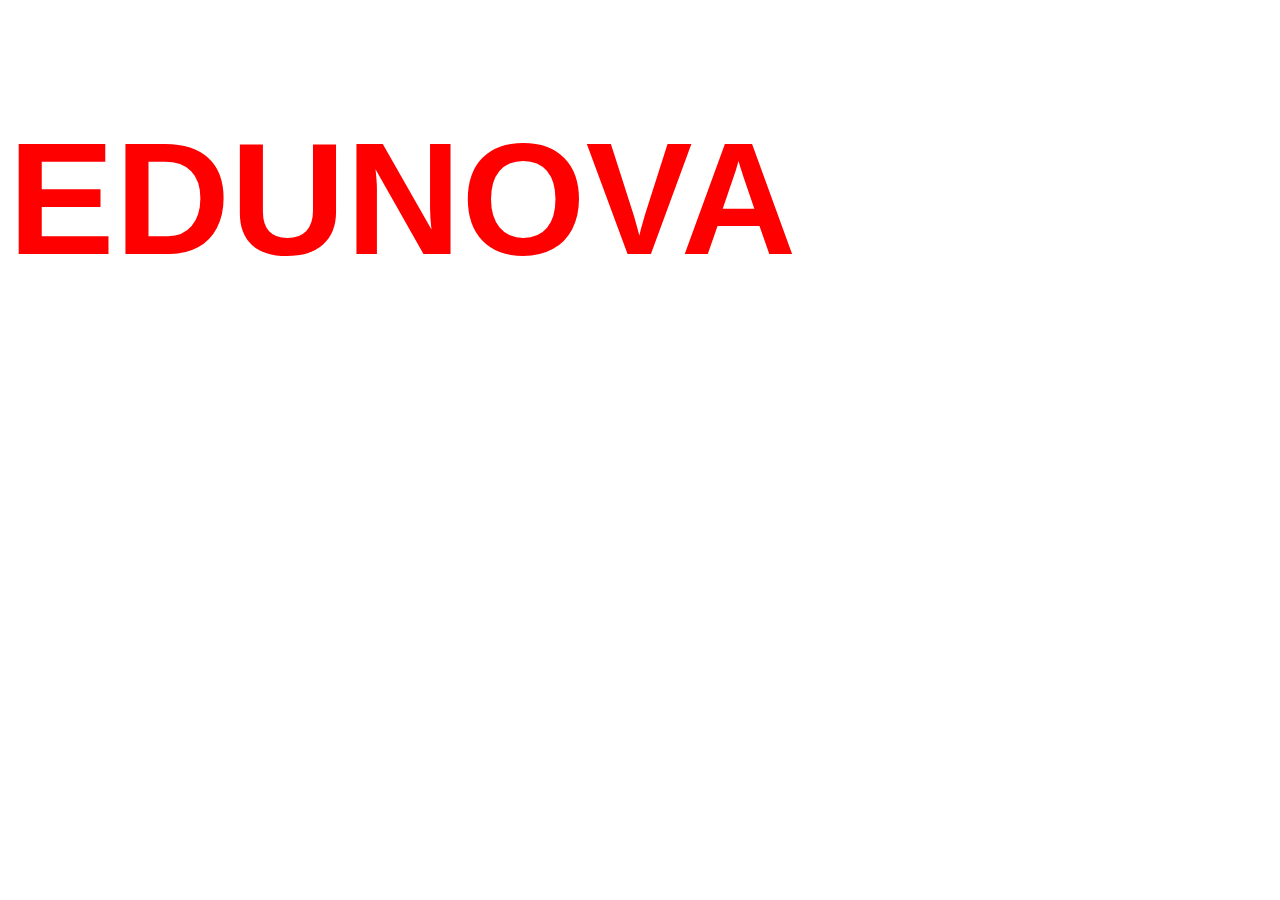
<file: Edunovapp26/www/edunova1.hr/index.html>
<!DOCTYPE html>
<html lang="en">
<head>
    <meta charset="UTF-8">
    <meta http-equiv="X-UA-Compatible" content="IE=edge">
    <meta name="viewport" content="width=device-width, initial-scale=1.0">
    <title>EDUNOVA</title>
    <link rel="stylesheet" href="stil.css">
</head>
<body>
<h1>
EDUNOVA
</h1>
</body>
</html>
</file>
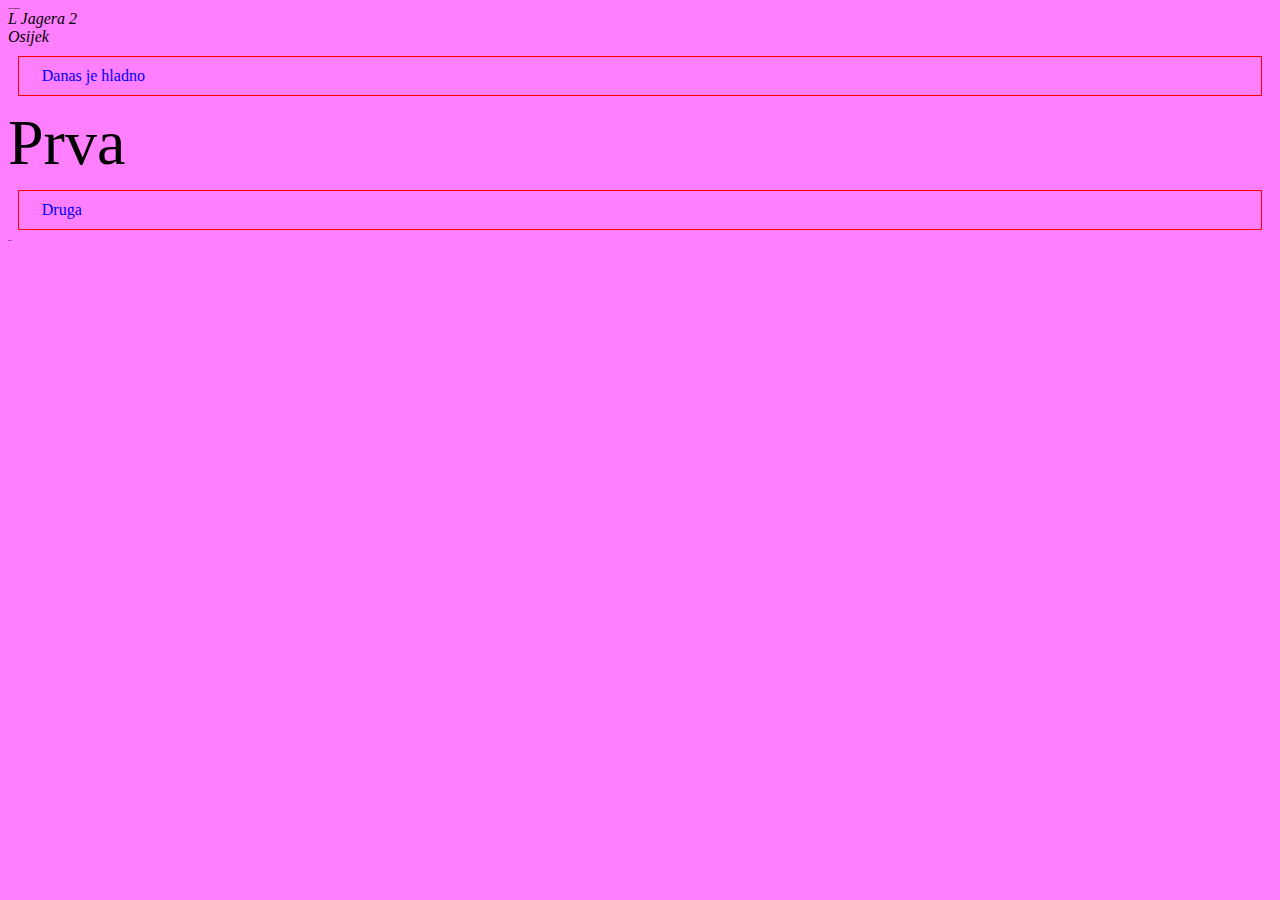
<file: Edunovapp26/www/vhost.hr/index.html>
<!DOCTYPE html>
<html lang="en">
<head>
    <meta charset="UTF-8">
    <meta http-equiv="X-UA-Compatible" content="IE=edge">
    <meta name="viewport" content="width=device-width, initial-scale=1.0">
    <title>Document</title>
    <link rel="stylesheet" href="stil.css">

    <!-- 2. mjesto: style element -->
    <style>

        body{
            background-color: #ff00ff;
        }

    </style>

</head>
<!-- 3. mjesto: style atribut (inline css) -->
<body style="background-color: rgba(255,0,255,0.5);">
    <h1>
        Osijek


        Edunova
    </h1>

    <address>
        L Jagera 2 <br>
        Osijek
    </address>

    <p class="plava">Danas je hladno</p>

    <div>
        <div id="veliko">
            Prva
        </div>
        <div class="plava">
            Druga
        </div>
    </div>

    <h1>Kraj</h1>

</body>
</html>
</file>
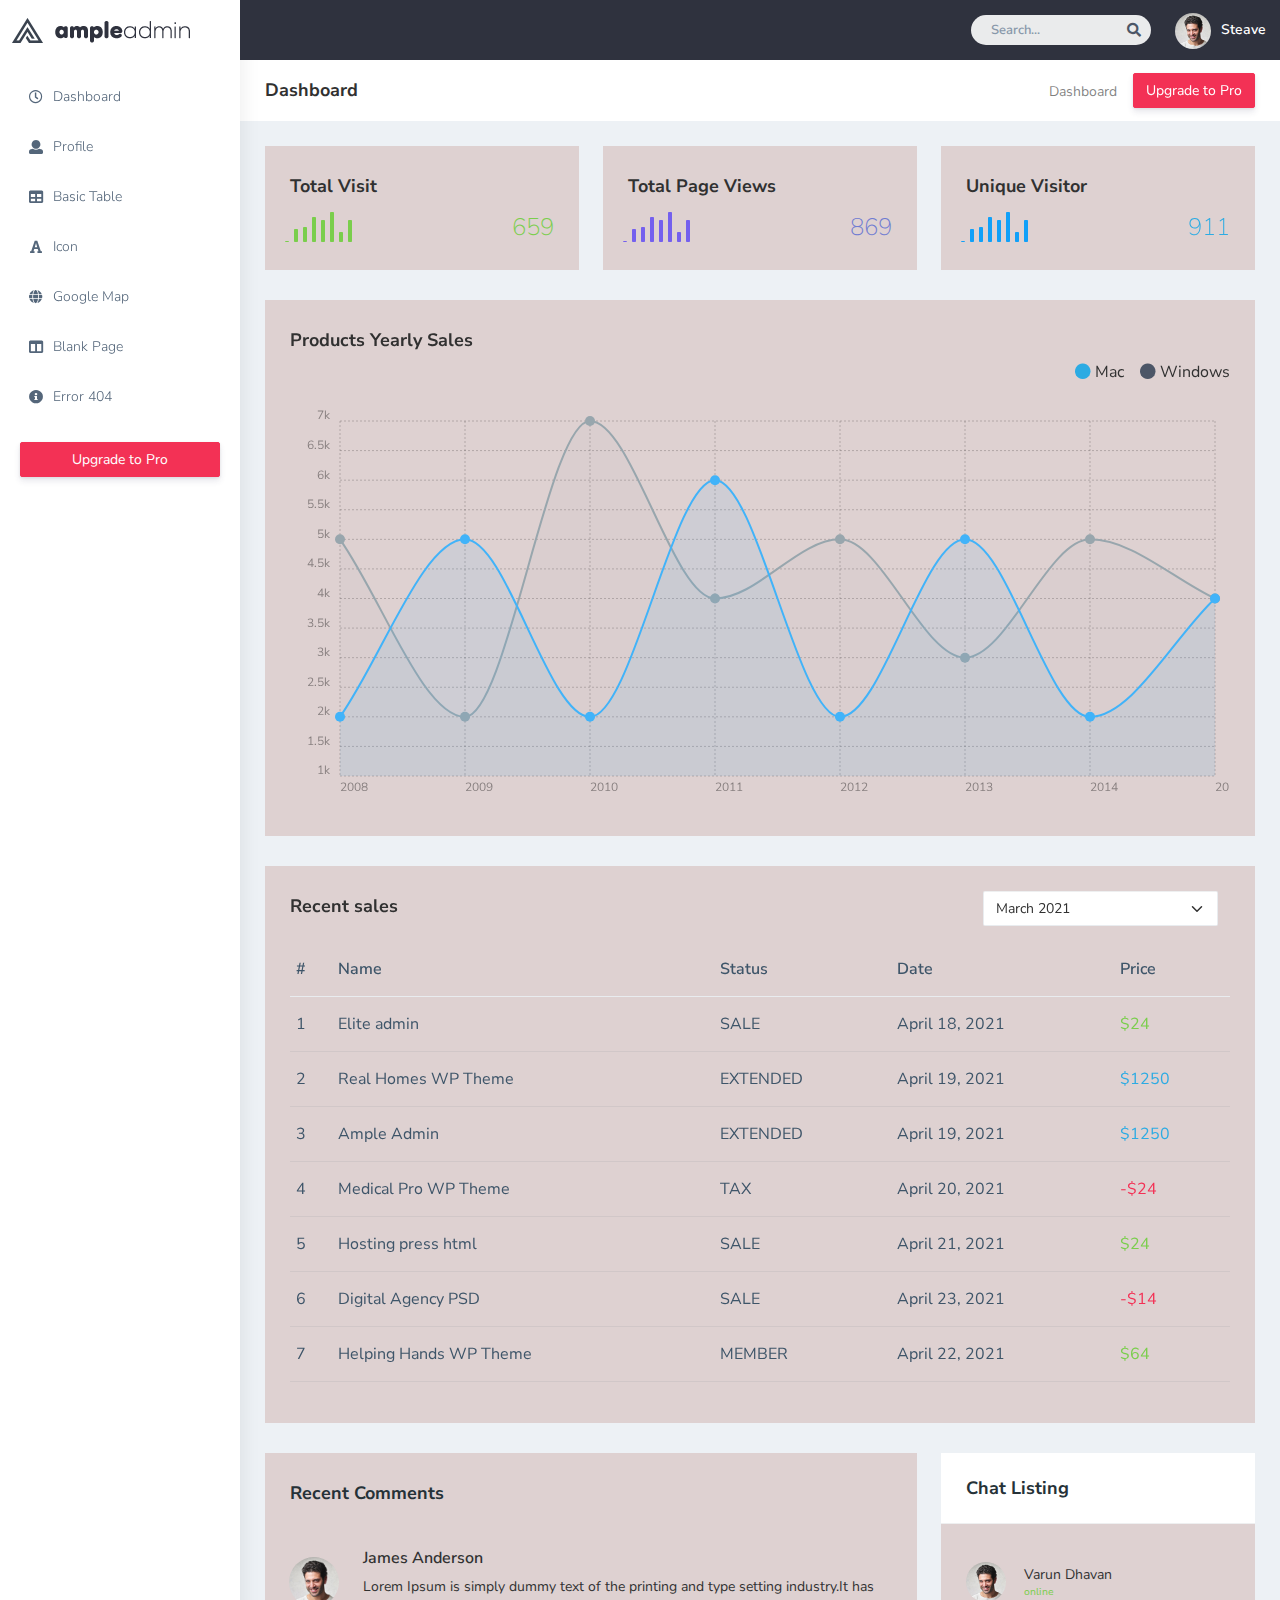
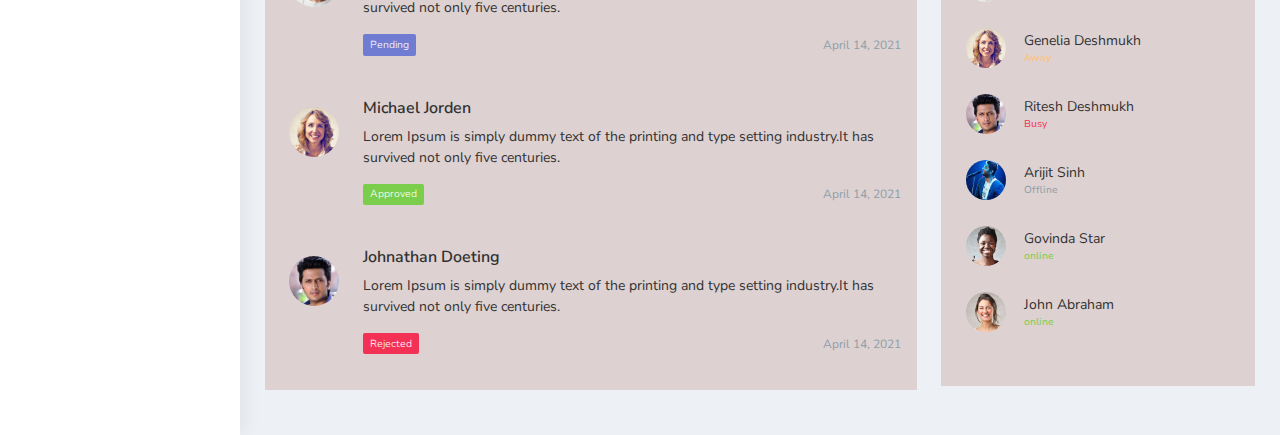
<file: Edunovapp26/www/vhost.hr/ample/index.html>
<!DOCTYPE html>
<html dir="ltr" lang="en">

<head>
    <meta charset="utf-8">
    <meta http-equiv="X-UA-Compatible" content="IE=edge">
    <!-- Tell the browser to be responsive to screen width -->
    <meta name="viewport" content="width=device-width, initial-scale=1">
    <meta name="keywords"
        content="wrappixel, admin dashboard, html css dashboard, web dashboard, bootstrap 5 admin, bootstrap 5, css3 dashboard, bootstrap 5 dashboard, Ample lite admin bootstrap 5 dashboard, frontend, responsive bootstrap 5 admin template, Ample admin lite dashboard bootstrap 5 dashboard template">
    <meta name="description"
        content="Ample Admin Lite is powerful and clean admin dashboard template, inpired from Bootstrap Framework">
    <meta name="robots" content="noindex,nofollow">
    <title>Ample Admin Lite Template by WrapPixel</title>
    <link rel="canonical" href="https://www.wrappixel.com/templates/ample-admin-lite/" />
    <!-- Favicon icon -->
    <link rel="icon" type="image/png" sizes="16x16" href="plugins/images/favicon.png">
    <!-- Custom CSS -->
    <link href="plugins/bower_components/chartist/dist/chartist.min.css" rel="stylesheet">
    <link rel="stylesheet" href="plugins/bower_components/chartist-plugin-tooltips/dist/chartist-plugin-tooltip.css">
    <!-- Custom CSS -->
    <link href="css/style.min.css" rel="stylesheet">
    <link href="css/app.css" rel="stylesheet">
</head>

<body>
    <!-- ============================================================== -->
    <!-- Preloader - style you can find in spinners.css -->
    <!-- ============================================================== -->
    <div class="preloader">
        <div class="lds-ripple">
            <div class="lds-pos"></div>
            <div class="lds-pos"></div>
        </div>
    </div>
    <!-- ============================================================== -->
    <!-- Main wrapper - style you can find in pages.scss -->
    <!-- ============================================================== -->
    <div id="main-wrapper" data-layout="vertical" data-navbarbg="skin5" data-sidebartype="full"
        data-sidebar-position="absolute" data-header-position="absolute" data-boxed-layout="full">
        <!-- ============================================================== -->
        <!-- Topbar header - style you can find in pages.scss -->
        <!-- ============================================================== -->
        <header class="topbar" data-navbarbg="skin5">
            <nav class="navbar top-navbar navbar-expand-md navbar-dark">
                <div class="navbar-header" data-logobg="skin6">
                    <!-- ============================================================== -->
                    <!-- Logo -->
                    <!-- ============================================================== -->
                    <a class="navbar-brand" href="dashboard.html">
                        <!-- Logo icon -->
                        <b class="logo-icon">
                            <!-- Dark Logo icon -->
                            <img src="plugins/images/logo-icon.png" alt="homepage" />
                        </b>
                        <!--End Logo icon -->
                        <!-- Logo text -->
                        <span class="logo-text">
                            <!-- dark Logo text -->
                            <img src="plugins/images/logo-text.png" alt="homepage" />
                        </span>
                    </a>
                    <!-- ============================================================== -->
                    <!-- End Logo -->
                    <!-- ============================================================== -->
                    <!-- ============================================================== -->
                    <!-- toggle and nav items -->
                    <!-- ============================================================== -->
                    <a class="nav-toggler waves-effect waves-light text-dark d-block d-md-none"
                        href="javascript:void(0)"><i class="ti-menu ti-close"></i></a>
                </div>
                <!-- ============================================================== -->
                <!-- End Logo -->
                <!-- ============================================================== -->
                <div class="navbar-collapse collapse" id="navbarSupportedContent" data-navbarbg="skin5">
                   
                    <!-- ============================================================== -->
                    <!-- Right side toggle and nav items -->
                    <!-- ============================================================== -->
                    <ul class="navbar-nav ms-auto d-flex align-items-center">

                        <!-- ============================================================== -->
                        <!-- Search -->
                        <!-- ============================================================== -->
                        <li class=" in">
                            <form role="search" class="app-search d-none d-md-block me-3">
                                <input type="text" placeholder="Search..." class="form-control mt-0">
                                <a href="" class="active">
                                    <i class="fa fa-search"></i>
                                </a>
                            </form>
                        </li>
                        <!-- ============================================================== -->
                        <!-- User profile and search -->
                        <!-- ============================================================== -->
                        <li>
                            <a class="profile-pic" href="#">
                                <img src="plugins/images/users/varun.jpg" alt="user-img" width="36"
                                    class="img-circle"><span class="text-white font-medium">Steave</span></a>
                        </li>
                        <!-- ============================================================== -->
                        <!-- User profile and search -->
                        <!-- ============================================================== -->
                    </ul>
                </div>
            </nav>
        </header>
        <!-- ============================================================== -->
        <!-- End Topbar header -->
        <!-- ============================================================== -->
        <!-- ============================================================== -->
        <!-- Left Sidebar - style you can find in sidebar.scss  -->
        <!-- ============================================================== -->
        <aside class="left-sidebar" data-sidebarbg="skin6">
            <!-- Sidebar scroll-->
            <div class="scroll-sidebar">
                <!-- Sidebar navigation-->
                <nav class="sidebar-nav">
                    <ul id="sidebarnav">
                        <!-- User Profile-->
                        <li class="sidebar-item pt-2">
                            <a class="sidebar-link waves-effect waves-dark sidebar-link" href="dashboard.html"
                                aria-expanded="false">
                                <i class="far fa-clock" aria-hidden="true"></i>
                                <span class="hide-menu">Dashboard</span>
                            </a>
                        </li>
                        <li class="sidebar-item">
                            <a class="sidebar-link waves-effect waves-dark sidebar-link" href="profile.html"
                                aria-expanded="false">
                                <i class="fa fa-user" aria-hidden="true"></i>
                                <span class="hide-menu">Profile</span>
                            </a>
                        </li>
                        <li class="sidebar-item">
                            <a class="sidebar-link waves-effect waves-dark sidebar-link" href="basic-table.html"
                                aria-expanded="false">
                                <i class="fa fa-table" aria-hidden="true"></i>
                                <span class="hide-menu">Basic Table</span>
                            </a>
                        </li>
                        <li class="sidebar-item">
                            <a class="sidebar-link waves-effect waves-dark sidebar-link" href="fontawesome.html"
                                aria-expanded="false">
                                <i class="fa fa-font" aria-hidden="true"></i>
                                <span class="hide-menu">Icon</span>
                            </a>
                        </li>
                        <li class="sidebar-item">
                            <a class="sidebar-link waves-effect waves-dark sidebar-link" href="map-google.html"
                                aria-expanded="false">
                                <i class="fa fa-globe" aria-hidden="true"></i>
                                <span class="hide-menu">Google Map</span>
                            </a>
                        </li>
                        <li class="sidebar-item">
                            <a class="sidebar-link waves-effect waves-dark sidebar-link" href="blank.html"
                                aria-expanded="false">
                                <i class="fa fa-columns" aria-hidden="true"></i>
                                <span class="hide-menu">Blank Page</span>
                            </a>
                        </li>
                        <li class="sidebar-item">
                            <a class="sidebar-link waves-effect waves-dark sidebar-link" href="404.html"
                                aria-expanded="false">
                                <i class="fa fa-info-circle" aria-hidden="true"></i>
                                <span class="hide-menu">Error 404</span>
                            </a>
                        </li>
                        <li class="text-center p-20 upgrade-btn">
                            <a href="https://www.wrappixel.com/templates/ampleadmin/"
                                class="btn d-grid btn-danger text-white" target="_blank">
                                Upgrade to Pro</a>
                        </li>
                    </ul>

                </nav>
                <!-- End Sidebar navigation -->
            </div>
            <!-- End Sidebar scroll-->
        </aside>
        <!-- ============================================================== -->
        <!-- End Left Sidebar - style you can find in sidebar.scss  -->
        <!-- ============================================================== -->
        <!-- ============================================================== -->
        <!-- Page wrapper  -->
        <!-- ============================================================== -->
        <div class="page-wrapper">
            <!-- ============================================================== -->
            <!-- Bread crumb and right sidebar toggle -->
            <!-- ============================================================== -->
            <div class="page-breadcrumb bg-white">
                <div class="row align-items-center">
                    <div class="col-lg-3 col-md-4 col-sm-4 col-xs-12">
                        <h4 class="page-title">Dashboard</h4>
                    </div>
                    <div class="col-lg-9 col-sm-8 col-md-8 col-xs-12">
                        <div class="d-md-flex">
                            <ol class="breadcrumb ms-auto">
                                <li><a href="#" class="fw-normal">Dashboard</a></li>
                            </ol>
                            <a href="https://www.wrappixel.com/templates/ampleadmin/" target="_blank"
                                class="btn btn-danger  d-none d-md-block pull-right ms-3 hidden-xs hidden-sm waves-effect waves-light text-white">Upgrade
                                to Pro</a>
                        </div>
                    </div>
                </div>
                <!-- /.col-lg-12 -->
            </div>
            <!-- ============================================================== -->
            <!-- End Bread crumb and right sidebar toggle -->
            <!-- ============================================================== -->
            <!-- ============================================================== -->
            <!-- Container fluid  -->
            <!-- ============================================================== -->
            <div class="container-fluid">
                <!-- ============================================================== -->
                <!-- Three charts -->
                <!-- ============================================================== -->
                <div class="row justify-content-center">
                    <div class="col-lg-4 col-md-12">
                        <div class="white-box analytics-info">
                            <h3 class="box-title">Total Visit</h3>
                            <ul class="list-inline two-part d-flex align-items-center mb-0">
                                <li>
                                    <div id="sparklinedash"><canvas width="67" height="30"
                                            style="display: inline-block; width: 67px; height: 30px; vertical-align: top;"></canvas>
                                    </div>
                                </li>
                                <li class="ms-auto"><span class="counter text-success">659</span></li>
                            </ul>
                        </div>
                    </div>
                    <div class="col-lg-4 col-md-12">
                        <div class="white-box analytics-info">
                            <h3 class="box-title">Total Page Views</h3>
                            <ul class="list-inline two-part d-flex align-items-center mb-0">
                                <li>
                                    <div id="sparklinedash2"><canvas width="67" height="30"
                                            style="display: inline-block; width: 67px; height: 30px; vertical-align: top;"></canvas>
                                    </div>
                                </li>
                                <li class="ms-auto"><span class="counter text-purple">869</span></li>
                            </ul>
                        </div>
                    </div>
                    <div class="col-lg-4 col-md-12">
                        <div class="white-box analytics-info">
                            <h3 class="box-title">Unique Visitor</h3>
                            <ul class="list-inline two-part d-flex align-items-center mb-0">
                                <li>
                                    <div id="sparklinedash3"><canvas width="67" height="30"
                                            style="display: inline-block; width: 67px; height: 30px; vertical-align: top;"></canvas>
                                    </div>
                                </li>
                                <li class="ms-auto"><span class="counter text-info">911</span>
                                </li>
                            </ul>
                        </div>
                    </div>
                </div>
                <!-- ============================================================== -->
                <!-- PRODUCTS YEARLY SALES -->
                <!-- ============================================================== -->
                <div class="row">
                    <div class="col-md-12 col-lg-12 col-sm-12 col-xs-12">
                        <div class="white-box">
                            <h3 class="box-title">Products Yearly Sales</h3>
                            <div class="d-md-flex">
                                <ul class="list-inline d-flex ms-auto">
                                    <li class="ps-3">
                                        <h5><i class="fa fa-circle me-1 text-info"></i>Mac</h5>
                                    </li>
                                    <li class="ps-3">
                                        <h5><i class="fa fa-circle me-1 text-inverse"></i>Windows</h5>
                                    </li>
                                </ul>
                            </div>
                            <div id="ct-visits" style="height: 405px;">
                                <div class="chartist-tooltip" style="top: -17px; left: -12px;"><span
                                        class="chartist-tooltip-value">6</span>
                                </div>
                            </div>
                        </div>
                    </div>
                </div>
                <!-- ============================================================== -->
                <!-- RECENT SALES -->
                <!-- ============================================================== -->
                <div class="row">
                    <div class="col-md-12 col-lg-12 col-sm-12">
                        <div class="white-box">
                            <div class="d-md-flex mb-3">
                                <h3 class="box-title mb-0">Recent sales</h3>
                                <div class="col-md-3 col-sm-4 col-xs-6 ms-auto">
                                    <select class="form-select shadow-none row border-top">
                                        <option>March 2021</option>
                                        <option>April 2021</option>
                                        <option>May 2021</option>
                                        <option>June 2021</option>
                                        <option>July 2021</option>
                                    </select>
                                </div>
                            </div>
                            <div class="table-responsive">
                                <table class="table no-wrap">
                                    <thead>
                                        <tr>
                                            <th class="border-top-0">#</th>
                                            <th class="border-top-0">Name</th>
                                            <th class="border-top-0">Status</th>
                                            <th class="border-top-0">Date</th>
                                            <th class="border-top-0">Price</th>
                                        </tr>
                                    </thead>
                                    <tbody>
                                        <tr>
                                            <td>1</td>
                                            <td class="txt-oflo">Elite admin</td>
                                            <td>SALE</td>
                                            <td class="txt-oflo">April 18, 2021</td>
                                            <td><span class="text-success">$24</span></td>
                                        </tr>
                                        <tr>
                                            <td>2</td>
                                            <td class="txt-oflo">Real Homes WP Theme</td>
                                            <td>EXTENDED</td>
                                            <td class="txt-oflo">April 19, 2021</td>
                                            <td><span class="text-info">$1250</span></td>
                                        </tr>
                                        <tr>
                                            <td>3</td>
                                            <td class="txt-oflo">Ample Admin</td>
                                            <td>EXTENDED</td>
                                            <td class="txt-oflo">April 19, 2021</td>
                                            <td><span class="text-info">$1250</span></td>
                                        </tr>
                                        <tr>
                                            <td>4</td>
                                            <td class="txt-oflo">Medical Pro WP Theme</td>
                                            <td>TAX</td>
                                            <td class="txt-oflo">April 20, 2021</td>
                                            <td><span class="text-danger">-$24</span></td>
                                        </tr>
                                        <tr>
                                            <td>5</td>
                                            <td class="txt-oflo">Hosting press html</td>
                                            <td>SALE</td>
                                            <td class="txt-oflo">April 21, 2021</td>
                                            <td><span class="text-success">$24</span></td>
                                        </tr>
                                        <tr>
                                            <td>6</td>
                                            <td class="txt-oflo">Digital Agency PSD</td>
                                            <td>SALE</td>
                                            <td class="txt-oflo">April 23, 2021</td>
                                            <td><span class="text-danger">-$14</span></td>
                                        </tr>
                                        <tr>
                                            <td>7</td>
                                            <td class="txt-oflo">Helping Hands WP Theme</td>
                                            <td>MEMBER</td>
                                            <td class="txt-oflo">April 22, 2021</td>
                                            <td><span class="text-success">$64</span></td>
                                        </tr>
                                    </tbody>
                                </table>
                            </div>
                        </div>
                    </div>
                </div>
                <!-- ============================================================== -->
                <!-- Recent Comments -->
                <!-- ============================================================== -->
                <div class="row">
                    <!-- .col -->
                    <div class="col-md-12 col-lg-8 col-sm-12">
                        <div class="card white-box p-0">
                            <div class="card-body">
                                <h3 class="box-title mb-0">Recent Comments</h3>
                            </div>
                            <div class="comment-widgets">
                                <!-- Comment Row -->
                                <div class="d-flex flex-row comment-row p-3 mt-0">
                                    <div class="p-2"><img src="plugins/images/users/varun.jpg" alt="user" width="50" class="rounded-circle"></div>
                                    <div class="comment-text ps-2 ps-md-3 w-100">
                                        <h5 class="font-medium">James Anderson</h5>
                                        <span class="mb-3 d-block">Lorem Ipsum is simply dummy text of the printing and type setting industry.It has survived not only five centuries. </span>
                                        <div class="comment-footer d-md-flex align-items-center">
                                             <span class="badge bg-primary rounded">Pending</span>
                                             
                                            <div class="text-muted fs-2 ms-auto mt-2 mt-md-0">April 14, 2021</div>
                                        </div>
                                    </div>
                                </div>
                                <!-- Comment Row -->
                                <div class="d-flex flex-row comment-row p-3">
                                    <div class="p-2"><img src="plugins/images/users/genu.jpg" alt="user" width="50" class="rounded-circle"></div>
                                    <div class="comment-text ps-2 ps-md-3 active w-100">
                                        <h5 class="font-medium">Michael Jorden</h5>
                                        <span class="mb-3 d-block">Lorem Ipsum is simply dummy text of the printing and type setting industry.It has survived not only five centuries. </span>
                                        <div class="comment-footer d-md-flex align-items-center">

                                            <span class="badge bg-success rounded">Approved</span>
                                            
                                            <div class="text-muted fs-2 ms-auto mt-2 mt-md-0">April 14, 2021</div>
                                        </div>
                                    </div>
                                </div>
                                <!-- Comment Row -->
                                <div class="d-flex flex-row comment-row p-3">
                                    <div class="p-2"><img src="plugins/images/users/ritesh.jpg" alt="user" width="50" class="rounded-circle"></div>
                                    <div class="comment-text ps-2 ps-md-3 w-100">
                                        <h5 class="font-medium">Johnathan Doeting</h5>
                                        <span class="mb-3 d-block">Lorem Ipsum is simply dummy text of the printing and type setting industry.It has survived not only five centuries. </span>
                                        <div class="comment-footer d-md-flex align-items-center">

                                            <span class="badge rounded bg-danger">Rejected</span>
                                            
                                            <div class="text-muted fs-2 ms-auto mt-2 mt-md-0">April 14, 2021</div>
                                        </div>
                                    </div>
                                </div>
                            </div>
                        </div>
                    </div>
                    <div class="col-lg-4 col-md-12 col-sm-12">
                        <div class="card white-box p-0">
                            <div class="card-heading">
                                <h3 class="box-title mb-0">Chat Listing</h3>
                            </div>
                            <div class="card-body">
                                <ul class="chatonline">
                                    <li>
                                        <div class="call-chat">
                                            <button class="btn btn-success text-white btn-circle btn" type="button">
                                                <i class="fas fa-phone"></i>
                                            </button>
                                            <button class="btn btn-info btn-circle btn" type="button">
                                                <i class="far fa-comments text-white"></i>
                                            </button>
                                        </div>
                                        <a href="javascript:void(0)" class="d-flex align-items-center"><img
                                                src="plugins/images/users/varun.jpg" alt="user-img" class="img-circle">
                                            <div class="ms-2">
                                                <span class="text-dark">Varun Dhavan <small
                                                        class="d-block text-success d-block">online</small></span>
                                            </div>
                                        </a>
                                    </li>
                                    <li>
                                        <div class="call-chat">
                                            <button class="btn btn-success text-white btn-circle btn" type="button">
                                                <i class="fas fa-phone"></i>
                                            </button>
                                            <button class="btn btn-info btn-circle btn" type="button">
                                                <i class="far fa-comments text-white"></i>
                                            </button>
                                        </div>
                                        <a href="javascript:void(0)" class="d-flex align-items-center"><img
                                                src="plugins/images/users/genu.jpg" alt="user-img" class="img-circle">
                                            <div class="ms-2">
                                                <span class="text-dark">Genelia
                                                    Deshmukh <small class="d-block text-warning">Away</small></span>
                                            </div>
                                        </a>
                                    </li>
                                    <li>
                                        <div class="call-chat">
                                            <button class="btn btn-success text-white btn-circle btn" type="button">
                                                <i class="fas fa-phone"></i>
                                            </button>
                                            <button class="btn btn-info btn-circle btn" type="button">
                                                <i class="far fa-comments text-white"></i>
                                            </button>
                                        </div>
                                        <a href="javascript:void(0)" class="d-flex align-items-center"><img
                                                src="plugins/images/users/ritesh.jpg" alt="user-img" class="img-circle">
                                            <div class="ms-2">
                                                <span class="text-dark">Ritesh
                                                    Deshmukh <small class="d-block text-danger">Busy</small></span>
                                            </div>
                                        </a>
                                    </li>
                                    <li>
                                        <div class="call-chat">
                                            <button class="btn btn-success text-white btn-circle btn" type="button">
                                                <i class="fas fa-phone"></i>
                                            </button>
                                            <button class="btn btn-info btn-circle btn" type="button">
                                                <i class="far fa-comments text-white"></i>
                                            </button>
                                        </div>
                                        <a href="javascript:void(0)" class="d-flex align-items-center"><img
                                                src="plugins/images/users/arijit.jpg" alt="user-img" class="img-circle">
                                            <div class="ms-2">
                                                <span class="text-dark">Arijit
                                                    Sinh <small class="d-block text-muted">Offline</small></span>
                                            </div>
                                        </a>
                                    </li>
                                    <li>
                                        <div class="call-chat">
                                            <button class="btn btn-success text-white btn-circle btn" type="button">
                                                <i class="fas fa-phone"></i>
                                            </button>
                                            <button class="btn btn-info btn-circle btn" type="button">
                                                <i class="far fa-comments text-white"></i>
                                            </button>
                                        </div>
                                        <a href="javascript:void(0)" class="d-flex align-items-center"><img
                                                src="plugins/images/users/govinda.jpg" alt="user-img"
                                                class="img-circle">
                                            <div class="ms-2">
                                                <span class="text-dark">Govinda
                                                    Star <small class="d-block text-success">online</small></span>
                                            </div>
                                        </a>
                                    </li>
                                    <li>
                                        <div class="call-chat">
                                            <button class="btn btn-success text-white btn-circle btn" type="button">
                                                <i class="fas fa-phone"></i>
                                            </button>
                                            <button class="btn btn-info btn-circle btn" type="button">
                                                <i class="far fa-comments text-white"></i>
                                            </button>
                                        </div>
                                        <a href="javascript:void(0)" class="d-flex align-items-center"><img
                                                src="plugins/images/users/hritik.jpg" alt="user-img" class="img-circle">
                                            <div class="ms-2">
                                                <span class="text-dark">John
                                                    Abraham<small class="d-block text-success">online</small></span>
                                            </div>
                                        </a>
                                    </li>
                                </ul>
                            </div>
                        </div>
                    </div>
                    <!-- /.col -->
                </div>
            </div>
            <!-- ============================================================== -->
            <!-- End Container fluid  -->
            <!-- ============================================================== -->
           </div>
        <!-- ============================================================== -->
        <!-- End Page wrapper  -->
        <!-- ============================================================== -->
    </div>
    <!-- ============================================================== -->
    <!-- End Wrapper -->
    <!-- ============================================================== -->
    <!-- ============================================================== -->
    <!-- All Jquery -->
    <!-- ============================================================== -->
    <script src="plugins/bower_components/jquery/dist/jquery.min.js"></script>
    <!-- Bootstrap tether Core JavaScript -->
    <script src="bootstrap/dist/js/bootstrap.bundle.min.js"></script>
    <script src="js/app-style-switcher.js"></script>
    <script src="plugins/bower_components/jquery-sparkline/jquery.sparkline.min.js"></script>
    <!--Wave Effects -->
    <script src="js/waves.js"></script>
    <!--Menu sidebar -->
    <script src="js/sidebarmenu.js"></script>
    <!--Custom JavaScript -->
    <script src="js/custom.js"></script>
    <!--This page JavaScript -->
    <!--chartis chart-->
    <script src="plugins/bower_components/chartist/dist/chartist.min.js"></script>
    <script src="plugins/bower_components/chartist-plugin-tooltips/dist/chartist-plugin-tooltip.min.js"></script>
    <script src="js/pages/dashboards/dashboard1.js"></script>
</body>

</html>
</file>
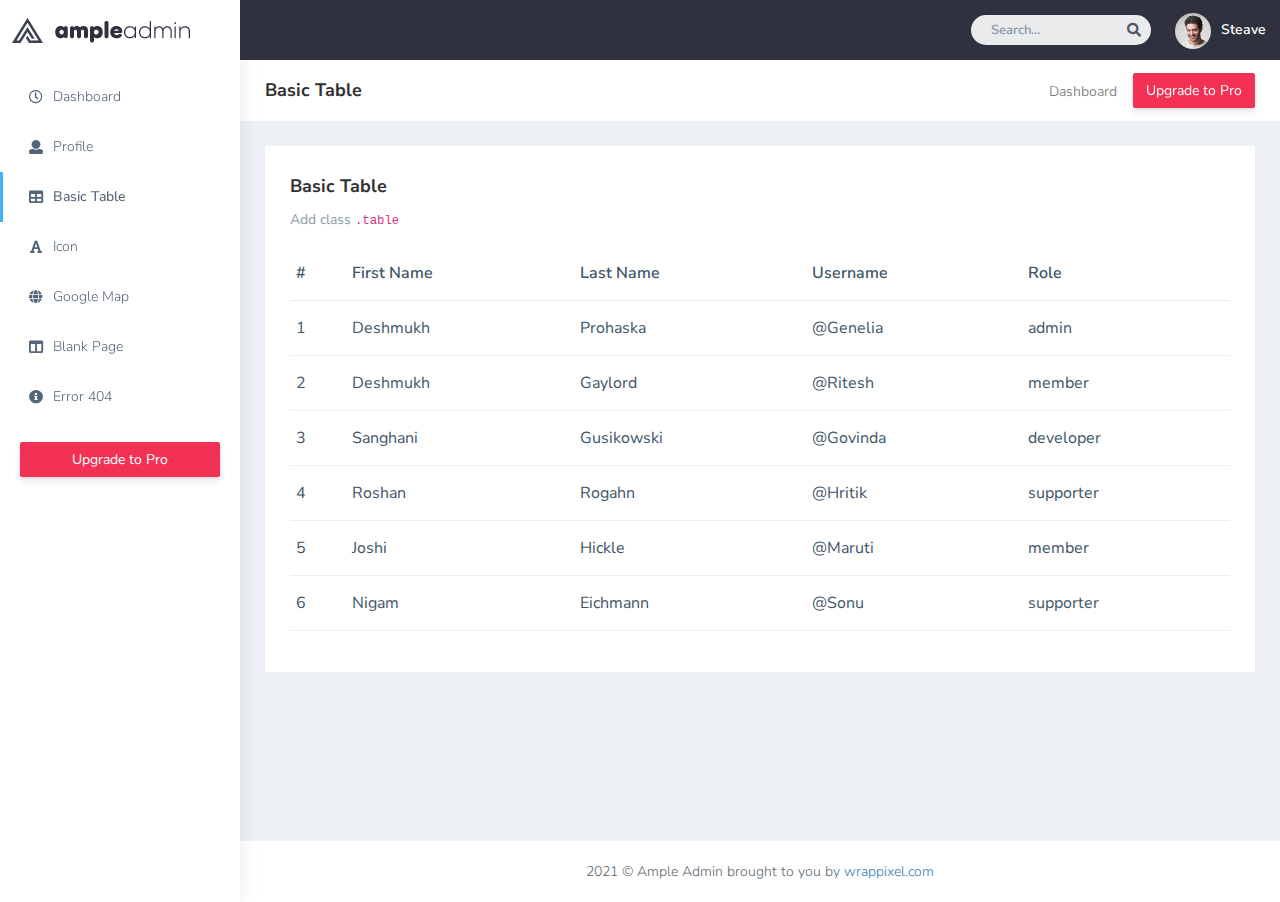
<file: Edunovapp26/www/vhost.hr/ample/basic-table.html>
<!DOCTYPE html>
<html dir="ltr" lang="en">

<head>
    <meta charset="utf-8">
    <meta http-equiv="X-UA-Compatible" content="IE=edge">
    <!-- Tell the browser to be responsive to screen width -->
    <meta name="viewport" content="width=device-width, initial-scale=1">
    <meta name="keywords"
        content="wrappixel, admin dashboard, html css dashboard, web dashboard, bootstrap 5 admin, bootstrap 5, css3 dashboard, bootstrap 5 dashboard, Ample lite admin bootstrap 5 dashboard, frontend, responsive bootstrap 5 admin template, Ample admin lite dashboard bootstrap 5 dashboard template">
    <meta name="description"
        content="Ample Admin Lite is powerful and clean admin dashboard template, inpired from Bootstrap Framework">
    <meta name="robots" content="noindex,nofollow">
    <title>Ample Admin Lite Template by WrapPixel</title>
    <link rel="canonical" href="https://www.wrappixel.com/templates/ample-admin-lite/" />
    <!-- Favicon icon -->
    <link rel="icon" type="image/png" sizes="16x16" href="plugins/images/favicon.png">
    <!-- Custom CSS -->
   <link href="css/style.min.css" rel="stylesheet">
    <!-- HTML5 Shim and Respond.js IE8 support of HTML5 elements and media queries -->
    <!-- WARNING: Respond.js doesn't work if you view the page via file:// -->
    <!--[if lt IE 9]>
    <script src="https://oss.maxcdn.com/libs/html5shiv/3.7.0/html5shiv.js"></script>
    <script src="https://oss.maxcdn.com/libs/respond.js/1.4.2/respond.min.js"></script>
<![endif]-->
</head>

<body>
    <!-- ============================================================== -->
    <!-- Preloader - style you can find in spinners.css -->
    <!-- ============================================================== -->
    <div class="preloader">
        <div class="lds-ripple">
            <div class="lds-pos"></div>
            <div class="lds-pos"></div>
        </div>
    </div>
    <!-- ============================================================== -->
    <!-- Main wrapper - style you can find in pages.scss -->
    <!-- ============================================================== -->
    <div id="main-wrapper" data-layout="vertical" data-navbarbg="skin5" data-sidebartype="full"
        data-sidebar-position="absolute" data-header-position="absolute" data-boxed-layout="full">
        <!-- ============================================================== -->
        <!-- Topbar header - style you can find in pages.scss -->
        <!-- ============================================================== -->
        <header class="topbar" data-navbarbg="skin5">
            <nav class="navbar top-navbar navbar-expand-md navbar-dark">
                <div class="navbar-header" data-logobg="skin6">
                    <!-- ============================================================== -->
                    <!-- Logo -->
                    <!-- ============================================================== -->
                    <a class="navbar-brand" href="dashboard.html">
                        <!-- Logo icon -->
                        <b class="logo-icon">
                            <!-- Dark Logo icon -->
                            <img src="plugins/images/logo-icon.png" alt="homepage" />
                        </b>
                        <!--End Logo icon -->
                        <!-- Logo text -->
                        <span class="logo-text">
                            <!-- dark Logo text -->
                            <img src="plugins/images/logo-text.png" alt="homepage" />
                        </span>
                    </a>
                    <!-- ============================================================== -->
                    <!-- End Logo -->
                    <!-- ============================================================== -->
                    <!-- ============================================================== -->
                    <!-- toggle and nav items -->
                    <!-- ============================================================== -->
                    <a class="nav-toggler waves-effect waves-light text-dark d-block d-md-none"
                        href="javascript:void(0)"><i class="ti-menu ti-close"></i></a>
                </div>
                <!-- ============================================================== -->
                <!-- End Logo -->
                <!-- ============================================================== -->
                <div class="navbar-collapse collapse" id="navbarSupportedContent" data-navbarbg="skin5">
                    <ul class="navbar-nav d-none d-md-block d-lg-none">
                        <li class="nav-item">
                            <a class="nav-toggler nav-link waves-effect waves-light text-white"
                                href="javascript:void(0)"><i class="ti-menu ti-close"></i></a>
                        </li>
                    </ul>
                    <!-- ============================================================== -->
                    <!-- Right side toggle and nav items -->
                    <!-- ============================================================== -->
                    <ul class="navbar-nav ms-auto d-flex align-items-center">

                        <!-- ============================================================== -->
                        <!-- Search -->
                        <!-- ============================================================== -->
                        <li class=" in">
                            <form role="search" class="app-search d-none d-md-block me-3">
                                <input type="text" placeholder="Search..." class="form-control mt-0">
                                <a href="" class="active">
                                    <i class="fa fa-search"></i>
                                </a>
                            </form>
                        </li>
                        <!-- ============================================================== -->
                        <!-- User profile and search -->
                        <!-- ============================================================== -->
                        <li>
                            <a class="profile-pic" href="#">
                                <img src="plugins/images/users/varun.jpg" alt="user-img" width="36"
                                    class="img-circle"><span class="text-white font-medium">Steave</span></a>
                        </li>
                        <!-- ============================================================== -->
                        <!-- User profile and search -->
                        <!-- ============================================================== -->
                    </ul>
                </div>
            </nav>
        </header>
        <!-- ============================================================== -->
        <!-- End Topbar header -->
        <!-- ============================================================== -->
        <!-- ============================================================== -->
        <!-- Left Sidebar - style you can find in sidebar.scss  -->
        <!-- ============================================================== -->
        <aside class="left-sidebar" data-sidebarbg="skin6">
            <!-- Sidebar scroll-->
            <div class="scroll-sidebar">
                <!-- Sidebar navigation-->
                <nav class="sidebar-nav">
                    <ul id="sidebarnav">
                        <!-- User Profile-->
                        <li class="sidebar-item pt-2">
                            <a class="sidebar-link waves-effect waves-dark sidebar-link" href="dashboard.html"
                                aria-expanded="false">
                                <i class="far fa-clock" aria-hidden="true"></i>
                                <span class="hide-menu">Dashboard</span>
                            </a>
                        </li>
                        <li class="sidebar-item">
                            <a class="sidebar-link waves-effect waves-dark sidebar-link" href="profile.html"
                                aria-expanded="false">
                                <i class="fa fa-user" aria-hidden="true"></i>
                                <span class="hide-menu">Profile</span>
                            </a>
                        </li>
                        <li class="sidebar-item">
                            <a class="sidebar-link waves-effect waves-dark sidebar-link" href="basic-table.html"
                                aria-expanded="false">
                                <i class="fa fa-table" aria-hidden="true"></i>
                                <span class="hide-menu">Basic Table</span>
                            </a>
                        </li>
                        <li class="sidebar-item">
                            <a class="sidebar-link waves-effect waves-dark sidebar-link" href="fontawesome.html"
                                aria-expanded="false">
                                <i class="fa fa-font" aria-hidden="true"></i>
                                <span class="hide-menu">Icon</span>
                            </a>
                        </li>
                        <li class="sidebar-item">
                            <a class="sidebar-link waves-effect waves-dark sidebar-link" href="map-google.html"
                                aria-expanded="false">
                                <i class="fa fa-globe" aria-hidden="true"></i>
                                <span class="hide-menu">Google Map</span>
                            </a>
                        </li>
                        <li class="sidebar-item">
                            <a class="sidebar-link waves-effect waves-dark sidebar-link" href="blank.html"
                                aria-expanded="false">
                                <i class="fa fa-columns" aria-hidden="true"></i>
                                <span class="hide-menu">Blank Page</span>
                            </a>
                        </li>
                        <li class="sidebar-item">
                            <a class="sidebar-link waves-effect waves-dark sidebar-link" href="404.html"
                                aria-expanded="false">
                                <i class="fa fa-info-circle" aria-hidden="true"></i>
                                <span class="hide-menu">Error 404</span>
                            </a>
                        </li>
                        <li class="text-center p-20 upgrade-btn">
                            <a href="https://www.wrappixel.com/templates/ampleadmin/"
                                class="btn d-grid btn-danger text-white" target="_blank">
                                Upgrade to Pro</a>
                        </li>
                    </ul>

                </nav>
                <!-- End Sidebar navigation -->
            </div>
            <!-- End Sidebar scroll-->
        </aside>
        <!-- ============================================================== -->
        <!-- End Left Sidebar - style you can find in sidebar.scss  -->
        <!-- ============================================================== -->
        <!-- ============================================================== -->
        <!-- Page wrapper  -->
        <!-- ============================================================== -->
        <div class="page-wrapper">
            <!-- ============================================================== -->
            <!-- Bread crumb and right sidebar toggle -->
            <!-- ============================================================== -->
            <div class="page-breadcrumb bg-white">
                <div class="row align-items-center">
                    <div class="col-lg-3 col-md-4 col-sm-4 col-xs-12">
                        <h4 class="page-title">Basic Table</h4>
                    </div>
                    <div class="col-lg-9 col-sm-8 col-md-8 col-xs-12">
                        <div class="d-md-flex">
                            <ol class="breadcrumb ms-auto">
                                <li><a href="#" class="fw-normal">Dashboard</a></li>
                            </ol>
                            <a href="https://www.wrappixel.com/templates/ampleadmin/" target="_blank"
                                class="btn btn-danger  d-none d-md-block pull-right ms-3 hidden-xs hidden-sm waves-effect waves-light text-white">Upgrade
                                to Pro</a>
                        </div>
                    </div>
                </div>
                <!-- /.col-lg-12 -->
            </div>
            <!-- ============================================================== -->
            <!-- End Bread crumb and right sidebar toggle -->
            <!-- ============================================================== -->
            <!-- ============================================================== -->
            <!-- Container fluid  -->
            <!-- ============================================================== -->
            <div class="container-fluid">
                <!-- ============================================================== -->
                <!-- Start Page Content -->
                <!-- ============================================================== -->
                <div class="row">
                    <div class="col-sm-12">
                        <div class="white-box">
                            <h3 class="box-title">Basic Table</h3>
                            <p class="text-muted">Add class <code>.table</code></p>
                            <div class="table-responsive">
                                <table class="table text-nowrap">
                                    <thead>
                                        <tr>
                                            <th class="border-top-0">#</th>
                                            <th class="border-top-0">First Name</th>
                                            <th class="border-top-0">Last Name</th>
                                            <th class="border-top-0">Username</th>
                                            <th class="border-top-0">Role</th>
                                        </tr>
                                    </thead>
                                    <tbody>
                                        <tr>
                                            <td>1</td>
                                            <td>Deshmukh</td>
                                            <td>Prohaska</td>
                                            <td>@Genelia</td>
                                            <td>admin</td>
                                        </tr>
                                        <tr>
                                            <td>2</td>
                                            <td>Deshmukh</td>
                                            <td>Gaylord</td>
                                            <td>@Ritesh</td>
                                            <td>member</td>
                                        </tr>
                                        <tr>
                                            <td>3</td>
                                            <td>Sanghani</td>
                                            <td>Gusikowski</td>
                                            <td>@Govinda</td>
                                            <td>developer</td>
                                        </tr>
                                        <tr>
                                            <td>4</td>
                                            <td>Roshan</td>
                                            <td>Rogahn</td>
                                            <td>@Hritik</td>
                                            <td>supporter</td>
                                        </tr>
                                        <tr>
                                            <td>5</td>
                                            <td>Joshi</td>
                                            <td>Hickle</td>
                                            <td>@Maruti</td>
                                            <td>member</td>
                                        </tr>
                                        <tr>
                                            <td>6</td>
                                            <td>Nigam</td>
                                            <td>Eichmann</td>
                                            <td>@Sonu</td>
                                            <td>supporter</td>
                                        </tr>
                                    </tbody>
                                </table>
                            </div>
                        </div>
                    </div>
                </div>
                <!-- ============================================================== -->
                <!-- End PAge Content -->
                <!-- ============================================================== -->
                <!-- ============================================================== -->
                <!-- Right sidebar -->
                <!-- ============================================================== -->
                <!-- .right-sidebar -->
                <!-- ============================================================== -->
                <!-- End Right sidebar -->
                <!-- ============================================================== -->
            </div>
            <!-- ============================================================== -->
            <!-- End Container fluid  -->
            <!-- ============================================================== -->
            <!-- ============================================================== -->
            <!-- footer -->
            <!-- ============================================================== -->
            <footer class="footer text-center"> 2021 © Ample Admin brought to you by <a
                    href="https://www.wrappixel.com/">wrappixel.com</a>
            </footer>
            <!-- ============================================================== -->
            <!-- End footer -->
            <!-- ============================================================== -->
        </div>
        <!-- ============================================================== -->
        <!-- End Page wrapper  -->
        <!-- ============================================================== -->
    </div>
    <!-- ============================================================== -->
    <!-- End Wrapper -->
    <!-- ============================================================== -->
    <!-- ============================================================== -->
    <!-- All Jquery -->
    <!-- ============================================================== -->
    <script src="plugins/bower_components/jquery/dist/jquery.min.js"></script>
    <!-- Bootstrap tether Core JavaScript -->
    <script src="bootstrap/dist/js/bootstrap.bundle.min.js"></script>
    <script src="js/app-style-switcher.js"></script>
    <!--Wave Effects -->
    <script src="js/waves.js"></script>
    <!--Menu sidebar -->
    <script src="js/sidebarmenu.js"></script>
    <!--Custom JavaScript -->
    <script src="js/custom.js"></script>
</body>

</html>
</file>
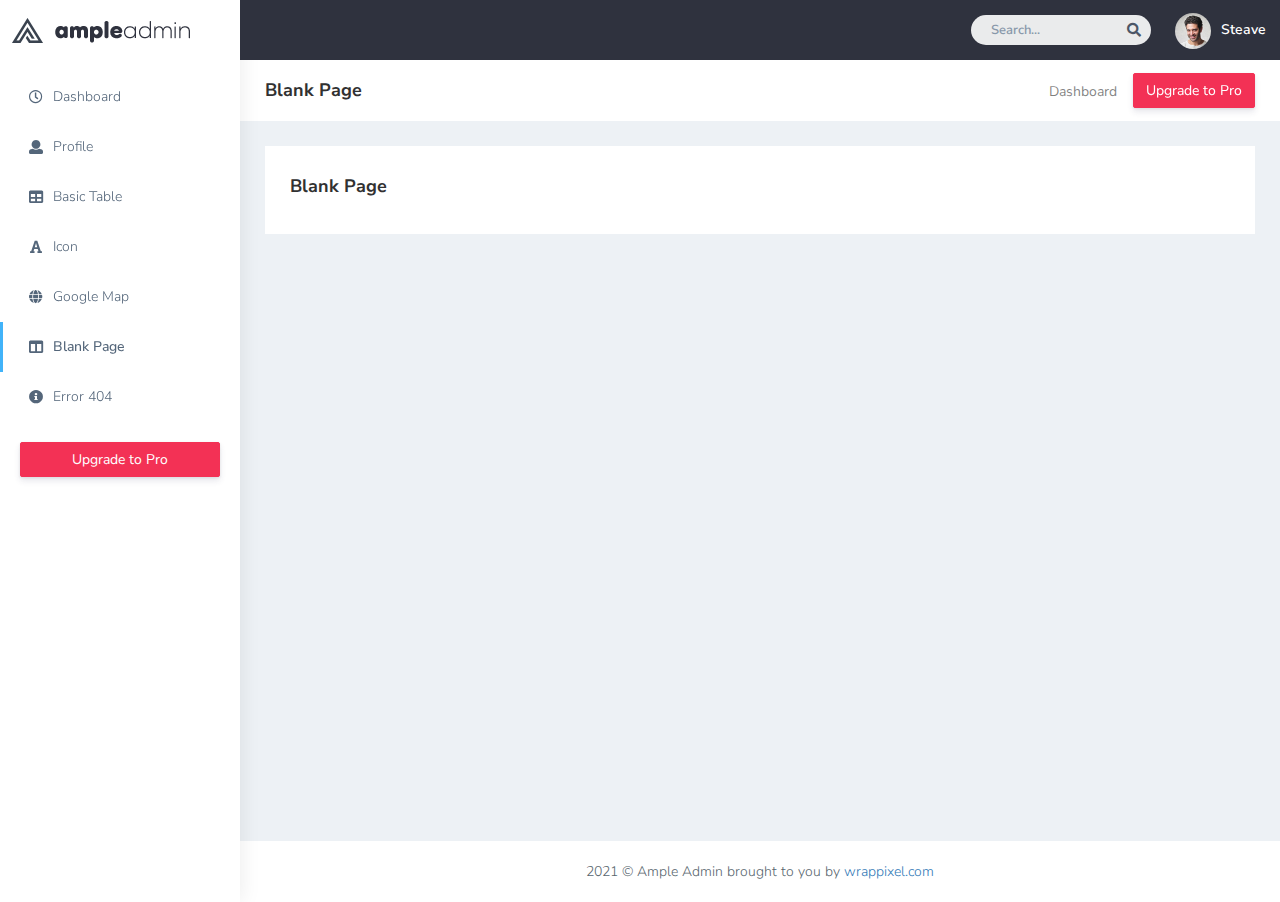
<file: Edunovapp26/www/vhost.hr/ample/blank.html>
<!DOCTYPE html>
<html dir="ltr" lang="en">

<head>
    <meta charset="utf-8">
    <meta http-equiv="X-UA-Compatible" content="IE=edge">
    <!-- Tell the browser to be responsive to screen width -->
    <meta name="viewport" content="width=device-width, initial-scale=1">
    <meta name="keywords"
        content="wrappixel, admin dashboard, html css dashboard, web dashboard, bootstrap 5 admin, bootstrap 5, css3 dashboard, bootstrap 5 dashboard, Ample lite admin bootstrap 5 dashboard, frontend, responsive bootstrap 5 admin template, Ample admin lite dashboard bootstrap 5 dashboard template">
    <meta name="description"
        content="Ample Admin Lite is powerful and clean admin dashboard template, inpired from Bootstrap Framework">
    <meta name="robots" content="noindex,nofollow">
    <title>Ample Admin Lite Template by WrapPixel</title>
    <link rel="canonical" href="https://www.wrappixel.com/templates/ample-admin-lite/" />
    <!-- Favicon icon -->
    <link rel="icon" type="image/png" sizes="16x16" href="plugins/images/favicon.png">
    <!-- Custom CSS -->
   <link href="css/style.min.css" rel="stylesheet">
    <!-- HTML5 Shim and Respond.js IE8 support of HTML5 elements and media queries -->
    <!-- WARNING: Respond.js doesn't work if you view the page via file:// -->
    <!--[if lt IE 9]>
    <script src="https://oss.maxcdn.com/libs/html5shiv/3.7.0/html5shiv.js"></script>
    <script src="https://oss.maxcdn.com/libs/respond.js/1.4.2/respond.min.js"></script>
<![endif]-->
</head>

<body>
    <!-- ============================================================== -->
    <!-- Preloader - style you can find in spinners.css -->
    <!-- ============================================================== -->
    <div class="preloader">
        <div class="lds-ripple">
            <div class="lds-pos"></div>
            <div class="lds-pos"></div>
        </div>
    </div>
    <!-- ============================================================== -->
    <!-- Main wrapper - style you can find in pages.scss -->
    <!-- ============================================================== -->
    <div id="main-wrapper" data-layout="vertical" data-navbarbg="skin5" data-sidebartype="full"
        data-sidebar-position="absolute" data-header-position="absolute" data-boxed-layout="full">
        <!-- ============================================================== -->
        <!-- Topbar header - style you can find in pages.scss -->
        <!-- ============================================================== -->
        <header class="topbar" data-navbarbg="skin5">
            <nav class="navbar top-navbar navbar-expand-md navbar-dark">
                <div class="navbar-header" data-logobg="skin6">
                    <!-- ============================================================== -->
                    <!-- Logo -->
                    <!-- ============================================================== -->
                    <a class="navbar-brand" href="dashboard.html">
                        <!-- Logo icon -->
                        <b class="logo-icon">
                            <!-- Dark Logo icon -->
                            <img src="plugins/images/logo-icon.png" alt="homepage" />
                        </b>
                        <!--End Logo icon -->
                        <!-- Logo text -->
                        <span class="logo-text">
                            <!-- dark Logo text -->
                            <img src="plugins/images/logo-text.png" alt="homepage" />
                        </span>
                    </a>
                    <!-- ============================================================== -->
                    <!-- End Logo -->
                    <!-- ============================================================== -->
                    <!-- ============================================================== -->
                    <!-- toggle and nav items -->
                    <!-- ============================================================== -->
                    <a class="nav-toggler waves-effect waves-light text-dark d-block d-md-none"
                        href="javascript:void(0)"><i class="ti-menu ti-close"></i></a>
                </div>
                <!-- ============================================================== -->
                <!-- End Logo -->
                <!-- ============================================================== -->
                <div class="navbar-collapse collapse" id="navbarSupportedContent" data-navbarbg="skin5">
                    <ul class="navbar-nav d-none d-md-block d-lg-none">
                        <li class="nav-item">
                            <a class="nav-toggler nav-link waves-effect waves-light text-white"
                                href="javascript:void(0)"><i class="ti-menu ti-close"></i></a>
                        </li>
                    </ul>
                    <!-- ============================================================== -->
                    <!-- Right side toggle and nav items -->
                    <!-- ============================================================== -->
                    <ul class="navbar-nav ms-auto d-flex align-items-center">

                        <!-- ============================================================== -->
                        <!-- Search -->
                        <!-- ============================================================== -->
                        <li class=" in">
                            <form role="search" class="app-search d-none d-md-block me-3">
                                <input type="text" placeholder="Search..." class="form-control mt-0">
                                <a href="" class="active">
                                    <i class="fa fa-search"></i>
                                </a>
                            </form>
                        </li>
                        <!-- ============================================================== -->
                        <!-- User profile and search -->
                        <!-- ============================================================== -->
                        <li>
                            <a class="profile-pic" href="#">
                                <img src="plugins/images/users/varun.jpg" alt="user-img" width="36"
                                    class="img-circle"><span class="text-white font-medium">Steave</span></a>
                        </li>
                        <!-- ============================================================== -->
                        <!-- User profile and search -->
                        <!-- ============================================================== -->
                    </ul>
                </div>
            </nav>
        </header>
        <!-- ============================================================== -->
        <!-- End Topbar header -->
        <!-- ============================================================== -->
        <!-- ============================================================== -->
        <!-- Left Sidebar - style you can find in sidebar.scss  -->
        <!-- ============================================================== -->
        <aside class="left-sidebar" data-sidebarbg="skin6">
            <!-- Sidebar scroll-->
            <div class="scroll-sidebar">
                <!-- Sidebar navigation-->
                <nav class="sidebar-nav">
                    <ul id="sidebarnav">
                        <!-- User Profile-->
                        <li class="sidebar-item pt-2">
                            <a class="sidebar-link waves-effect waves-dark sidebar-link" href="dashboard.html"
                                aria-expanded="false">
                                <i class="far fa-clock" aria-hidden="true"></i>
                                <span class="hide-menu">Dashboard</span>
                            </a>
                        </li>
                        <li class="sidebar-item">
                            <a class="sidebar-link waves-effect waves-dark sidebar-link" href="profile.html"
                                aria-expanded="false">
                                <i class="fa fa-user" aria-hidden="true"></i>
                                <span class="hide-menu">Profile</span>
                            </a>
                        </li>
                        <li class="sidebar-item">
                            <a class="sidebar-link waves-effect waves-dark sidebar-link" href="basic-table.html"
                                aria-expanded="false">
                                <i class="fa fa-table" aria-hidden="true"></i>
                                <span class="hide-menu">Basic Table</span>
                            </a>
                        </li>
                        <li class="sidebar-item">
                            <a class="sidebar-link waves-effect waves-dark sidebar-link" href="fontawesome.html"
                                aria-expanded="false">
                                <i class="fa fa-font" aria-hidden="true"></i>
                                <span class="hide-menu">Icon</span>
                            </a>
                        </li>
                        <li class="sidebar-item">
                            <a class="sidebar-link waves-effect waves-dark sidebar-link" href="map-google.html"
                                aria-expanded="false">
                                <i class="fa fa-globe" aria-hidden="true"></i>
                                <span class="hide-menu">Google Map</span>
                            </a>
                        </li>
                        <li class="sidebar-item">
                            <a class="sidebar-link waves-effect waves-dark sidebar-link" href="blank.html"
                                aria-expanded="false">
                                <i class="fa fa-columns" aria-hidden="true"></i>
                                <span class="hide-menu">Blank Page</span>
                            </a>
                        </li>
                        <li class="sidebar-item">
                            <a class="sidebar-link waves-effect waves-dark sidebar-link" href="404.html"
                                aria-expanded="false">
                                <i class="fa fa-info-circle" aria-hidden="true"></i>
                                <span class="hide-menu">Error 404</span>
                            </a>
                        </li>
                        <li class="text-center p-20 upgrade-btn">
                            <a href="https://www.wrappixel.com/templates/ampleadmin/"
                                class="btn d-grid btn-danger text-white" target="_blank">
                                Upgrade to Pro</a>
                        </li>
                    </ul>

                </nav>
                <!-- End Sidebar navigation -->
            </div>
            <!-- End Sidebar scroll-->
        </aside>
        <!-- ============================================================== -->
        <!-- End Left Sidebar - style you can find in sidebar.scss  -->
        <!-- ============================================================== -->
        <!-- ============================================================== -->
        <!-- Page wrapper  -->
        <!-- ============================================================== -->
        <div class="page-wrapper" style="min-height: 250px;">
            <!-- ============================================================== -->
            <!-- Bread crumb and right sidebar toggle -->
            <!-- ============================================================== -->
            <div class="page-breadcrumb bg-white">
                <div class="row align-items-center">
                    <div class="col-lg-3 col-md-4 col-sm-4 col-xs-12">
                        <h4 class="page-title">Blank Page</h4>
                    </div>
                    <div class="col-lg-9 col-sm-8 col-md-8 col-xs-12">
                        <div class="d-md-flex">
                            <ol class="breadcrumb ms-auto">
                                <li><a href="#" class="fw-normal">Dashboard</a></li>
                            </ol>
                            <a href="https://www.wrappixel.com/templates/ampleadmin/" target="_blank"
                                class="btn btn-danger  d-none d-md-block pull-right ms-3 hidden-xs hidden-sm waves-effect waves-light text-white">Upgrade
                                to Pro</a>
                        </div>
                    </div>
                </div>
                <!-- /.col-lg-12 -->
            </div>
            <!-- ============================================================== -->
            <!-- End Bread crumb and right sidebar toggle -->
            <!-- ============================================================== -->
            <!-- ============================================================== -->
            <!-- Container fluid  -->
            <!-- ============================================================== -->
            <div class="container-fluid">
                <!-- ============================================================== -->
                <!-- Start Page Content -->
                <!-- ============================================================== -->
                <div class="row">
                    <div class="col-md-12">
                        <div class="white-box">
                            <h3 class="box-title">Blank Page</h3>
                        </div>
                    </div>
                </div>
                <!-- ============================================================== -->
                <!-- End PAge Content -->
                <!-- ============================================================== -->
                <!-- ============================================================== -->
                <!-- Right sidebar -->
                <!-- ============================================================== -->
                <!-- .right-sidebar -->
                <!-- ============================================================== -->
                <!-- End Right sidebar -->
                <!-- ============================================================== -->
            </div>
            <!-- ============================================================== -->
            <!-- End Container fluid  -->
            <!-- ============================================================== -->
            <!-- ============================================================== -->
            <!-- footer -->
            <!-- ============================================================== -->
            <footer class="footer text-center"> 2021 © Ample Admin brought to you by <a
                    href="https://www.wrappixel.com/">wrappixel.com</a>
            </footer>
            <!-- ============================================================== -->
            <!-- End footer -->
            <!-- ============================================================== -->
        </div>
        <!-- ============================================================== -->
        <!-- End Page wrapper  -->
        <!-- ============================================================== -->
    </div>
    <!-- ============================================================== -->
    <!-- End Wrapper -->
    <!-- ============================================================== -->
    <!-- ============================================================== -->
    <!-- All Jquery -->
    <!-- ============================================================== -->
    <script src="plugins/bower_components/jquery/dist/jquery.min.js"></script>
    <!-- Bootstrap tether Core JavaScript -->
    <script src="bootstrap/dist/js/bootstrap.bundle.min.js"></script>
    <script src="js/app-style-switcher.js"></script>
    <!--Wave Effects -->
    <script src="js/waves.js"></script>
    <!--Menu sidebar -->
    <script src="js/sidebarmenu.js"></script>
    <!--Custom JavaScript -->
    <script src="js/custom.js"></script>
</body>

</html>
</file>
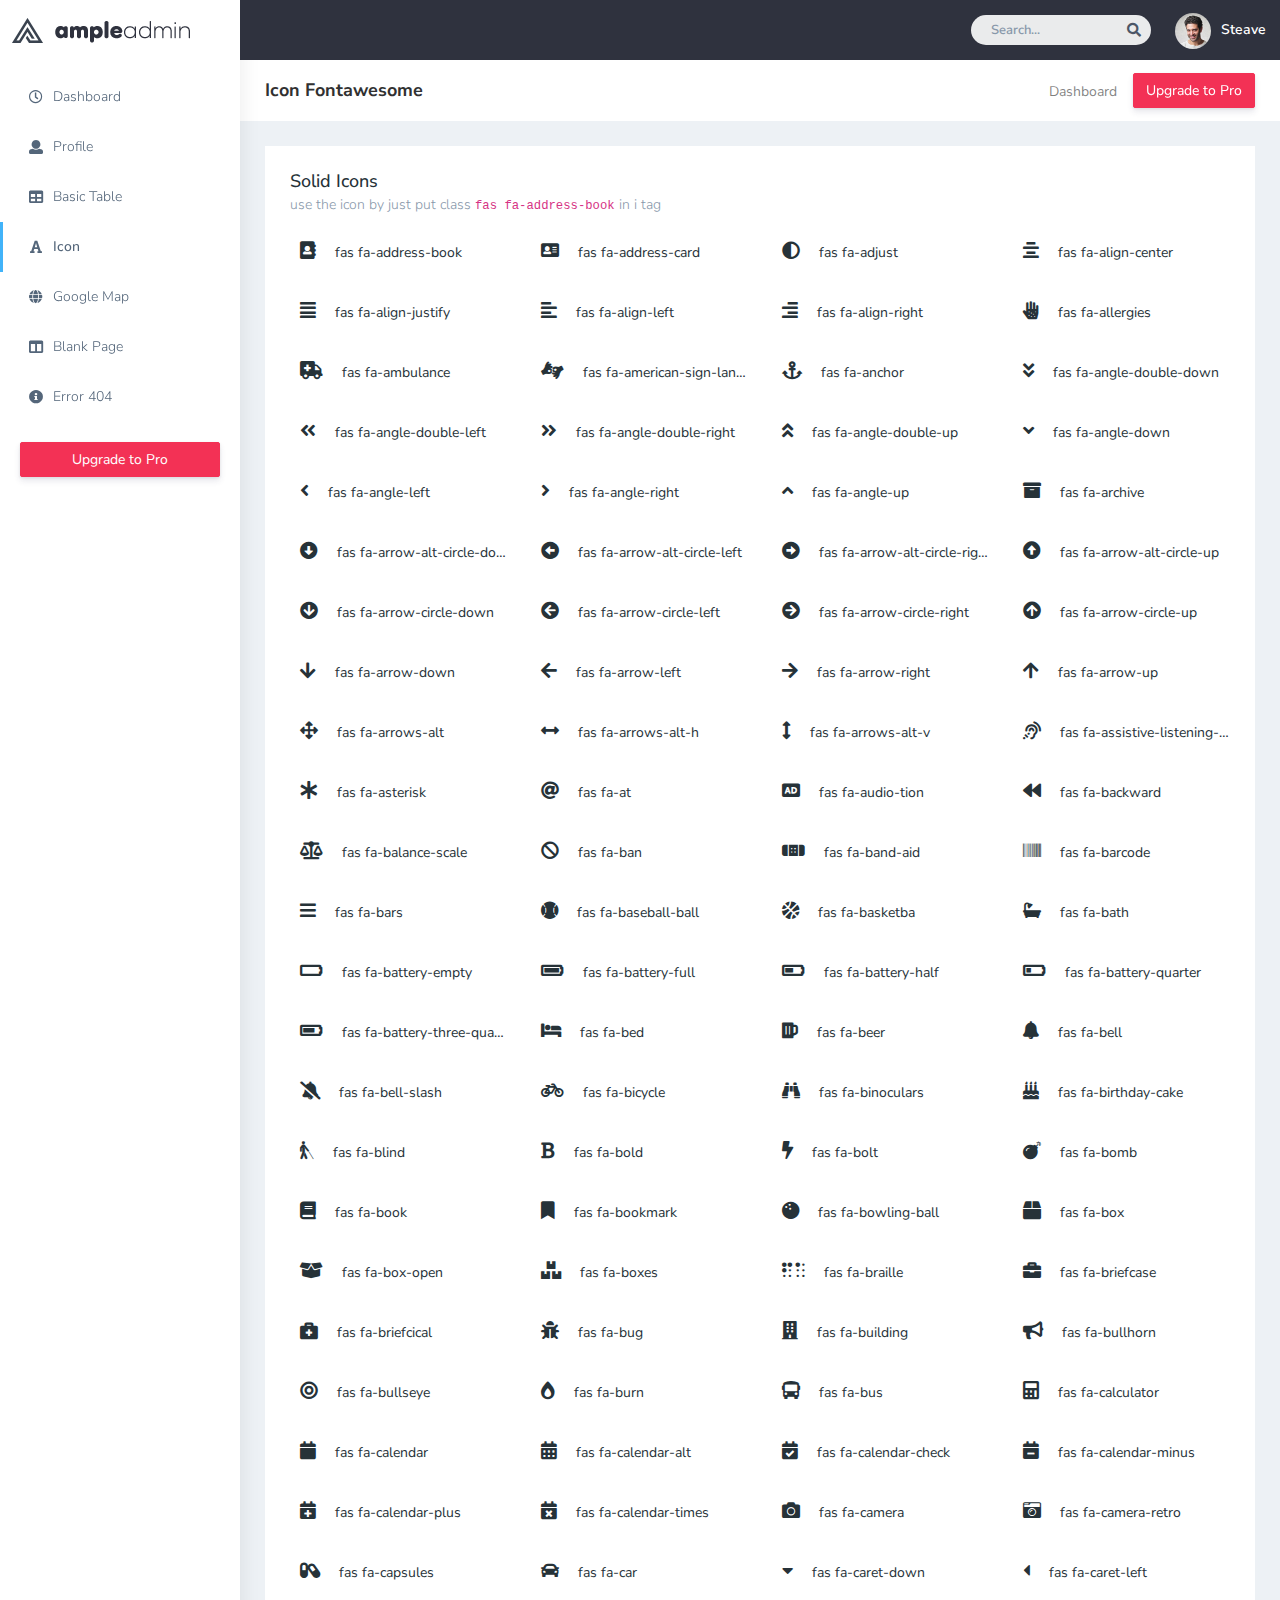
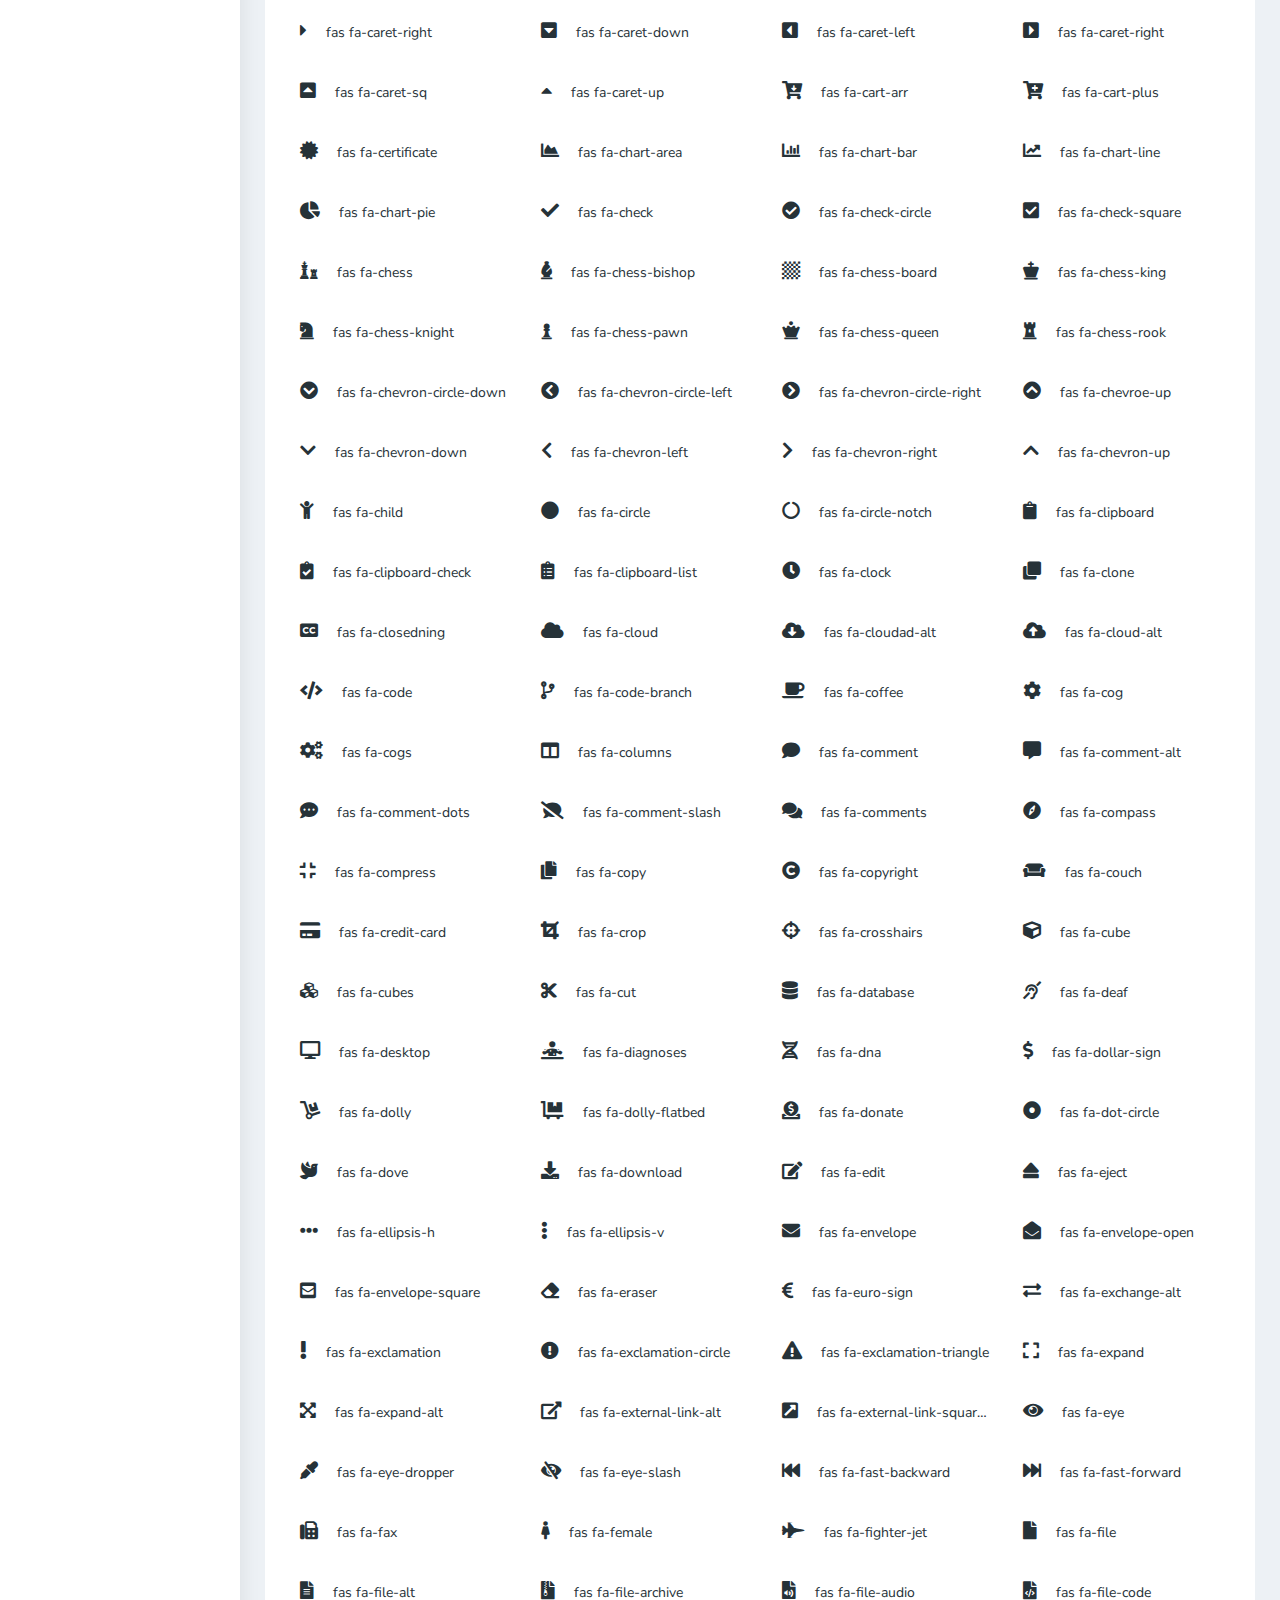
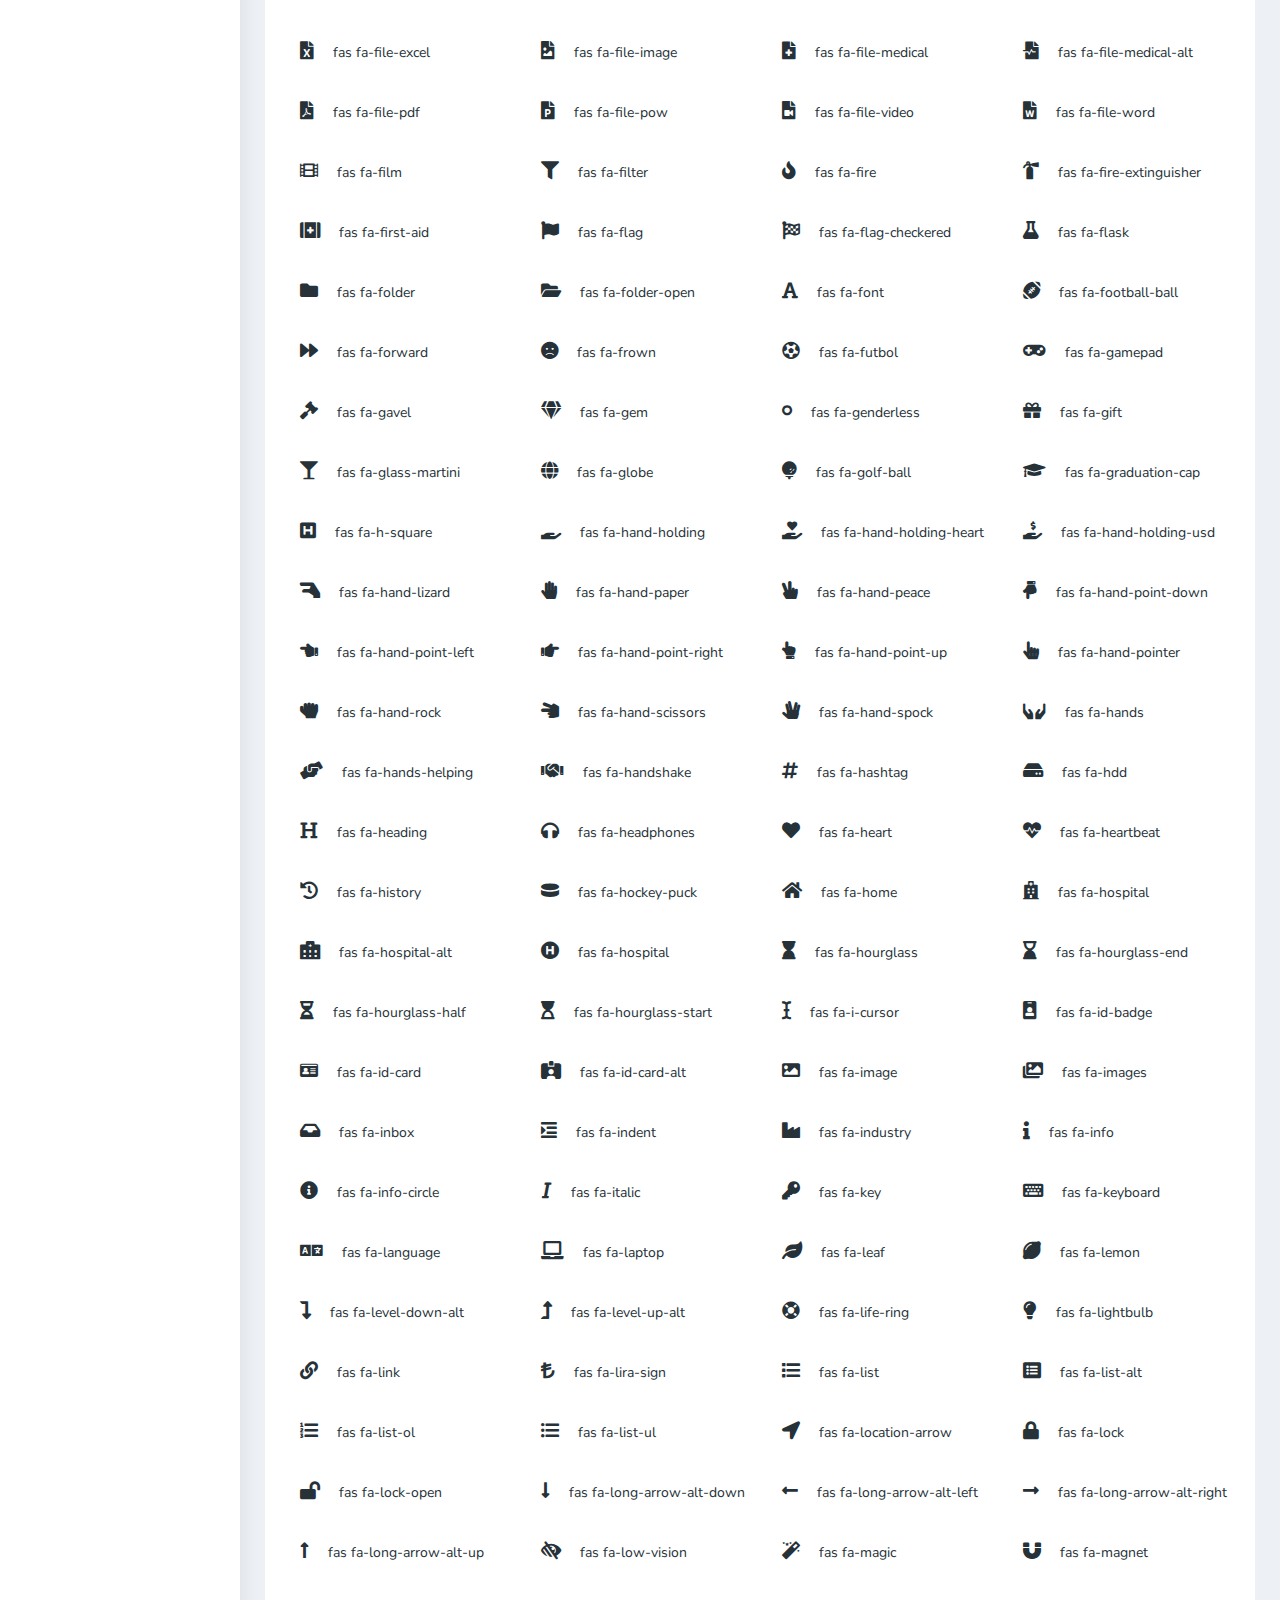
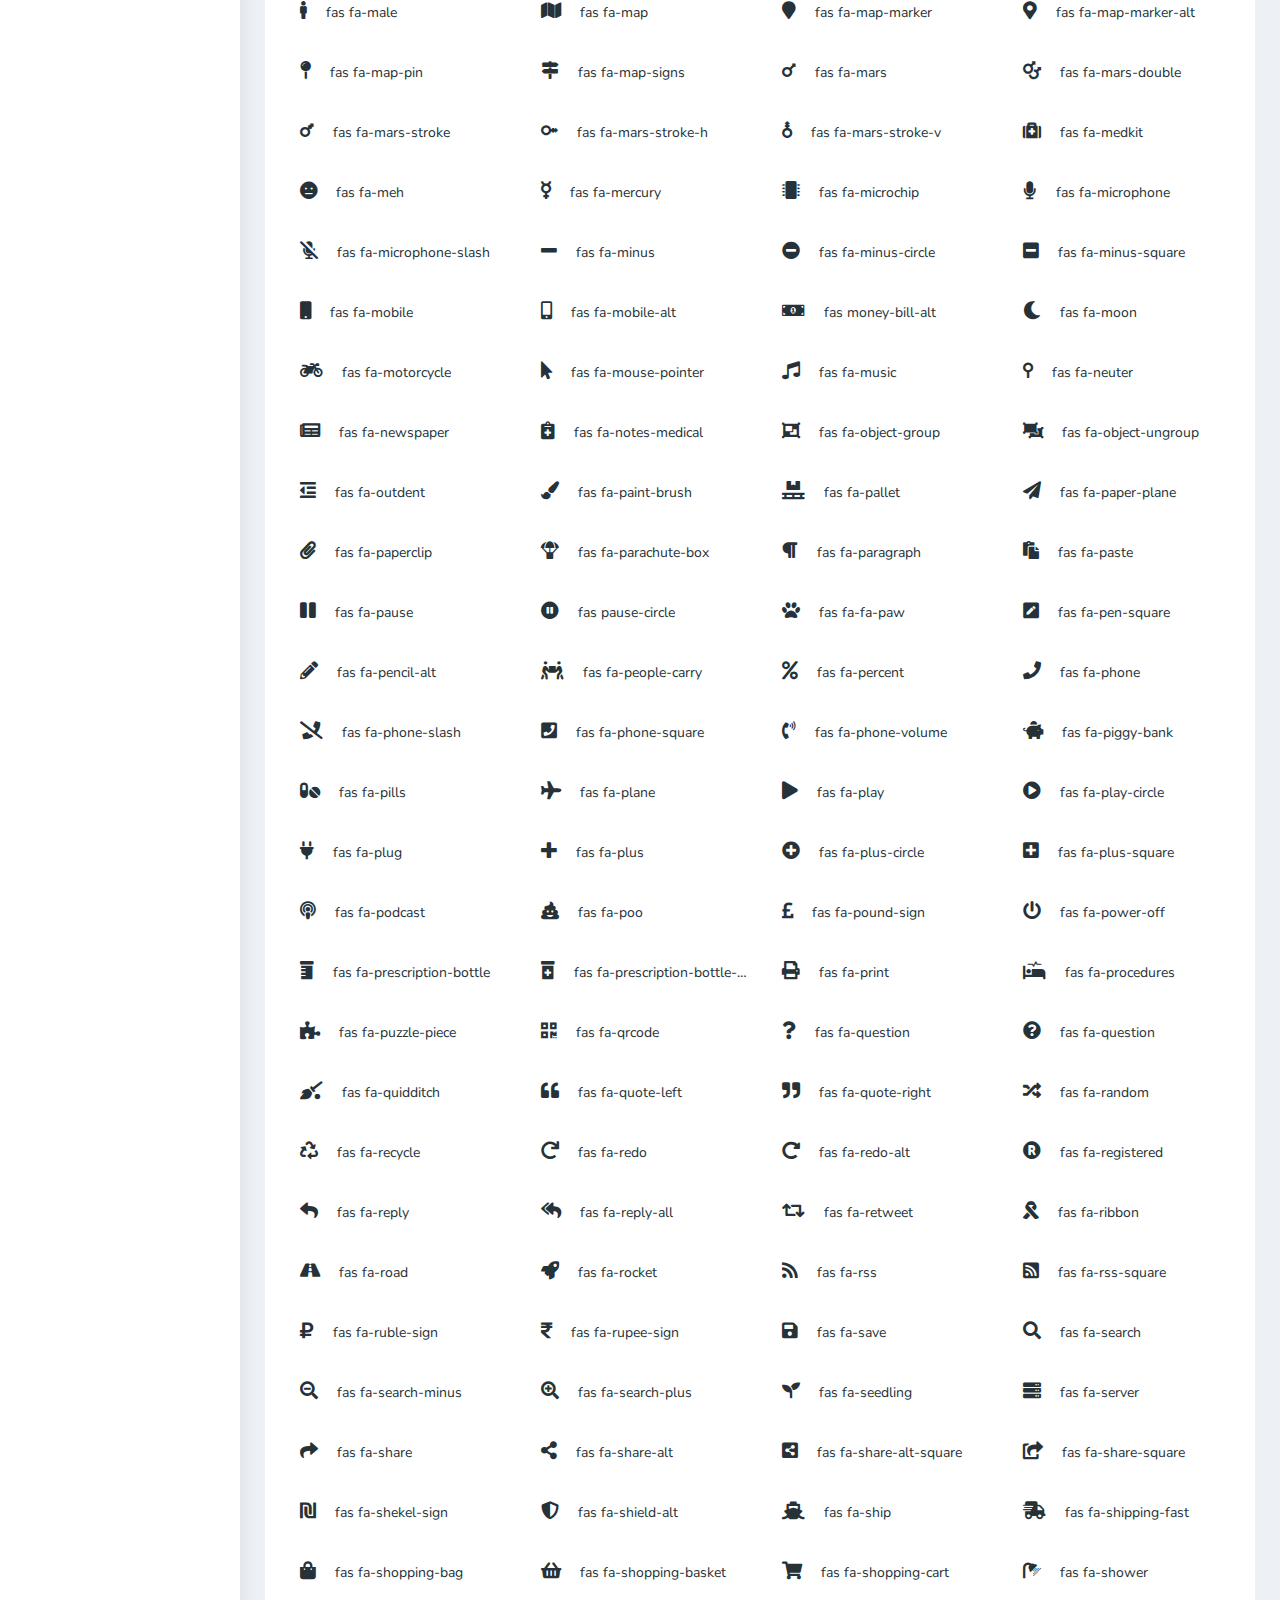
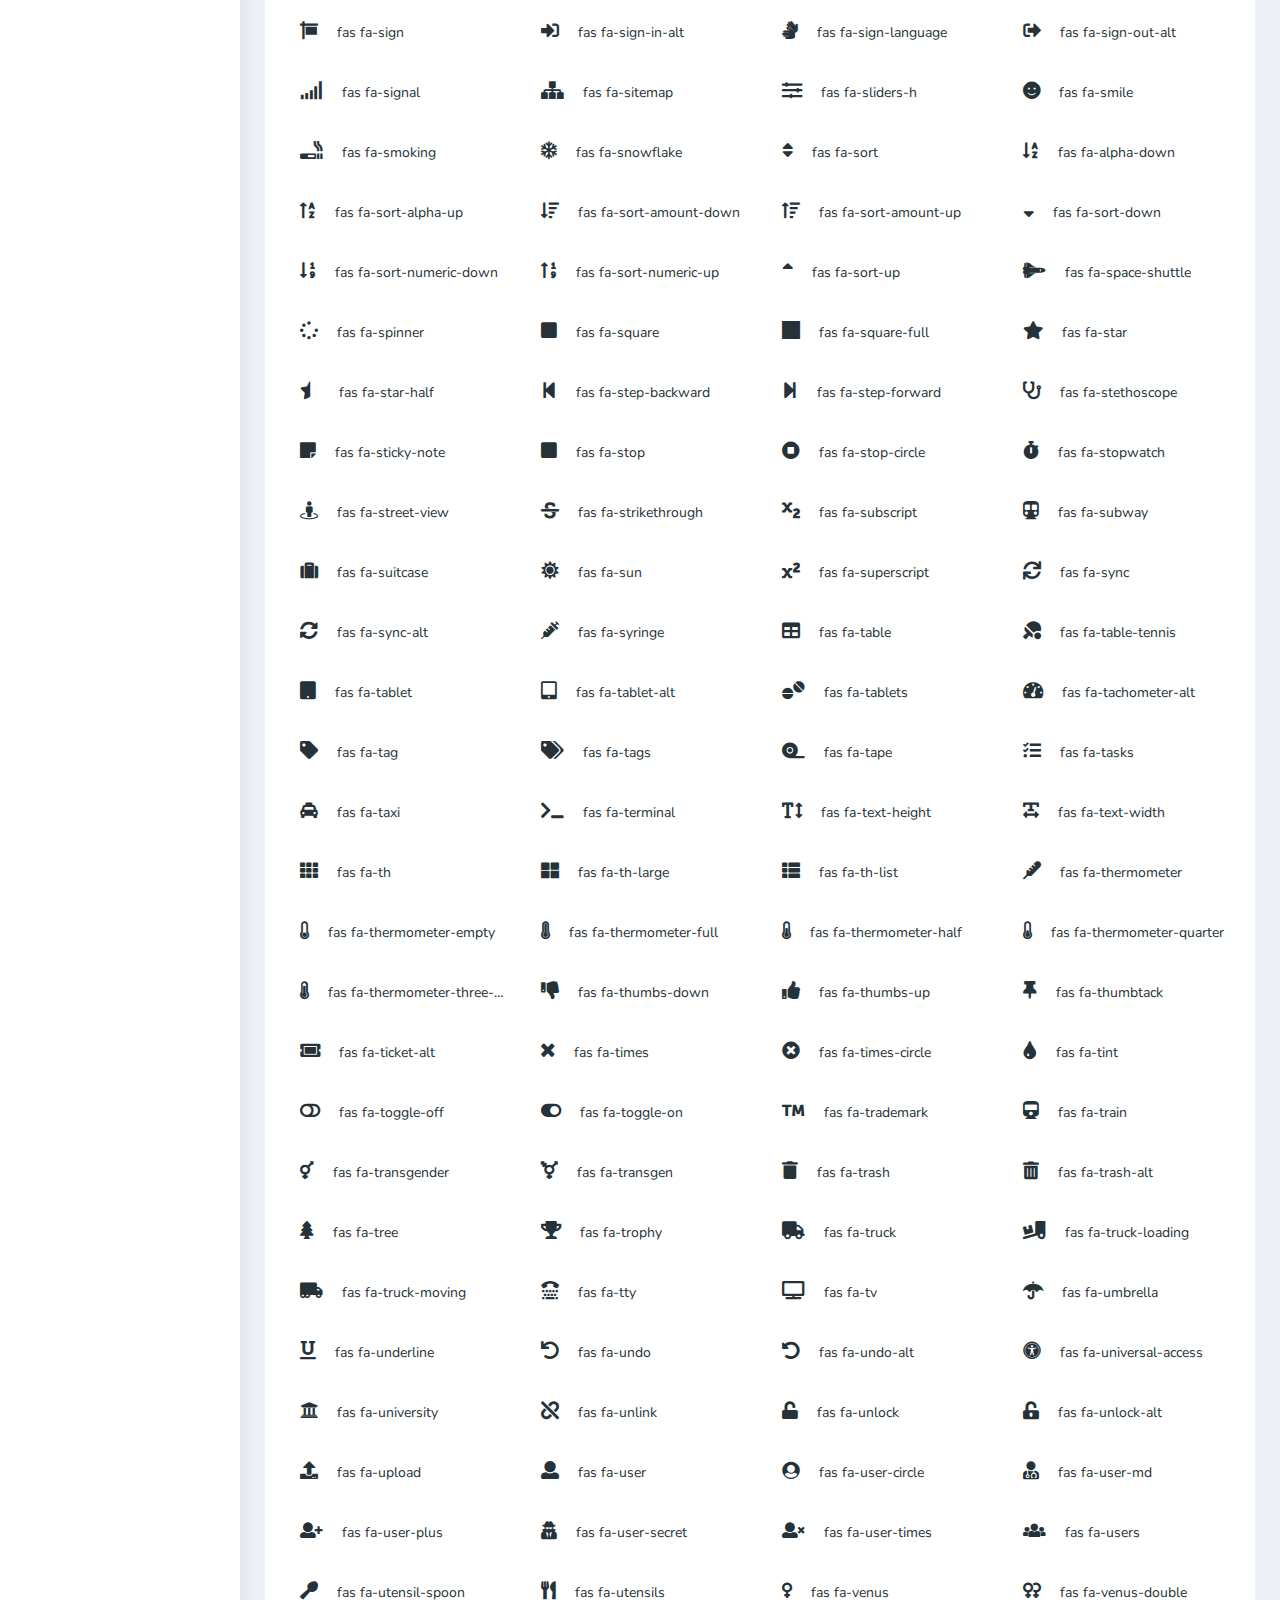
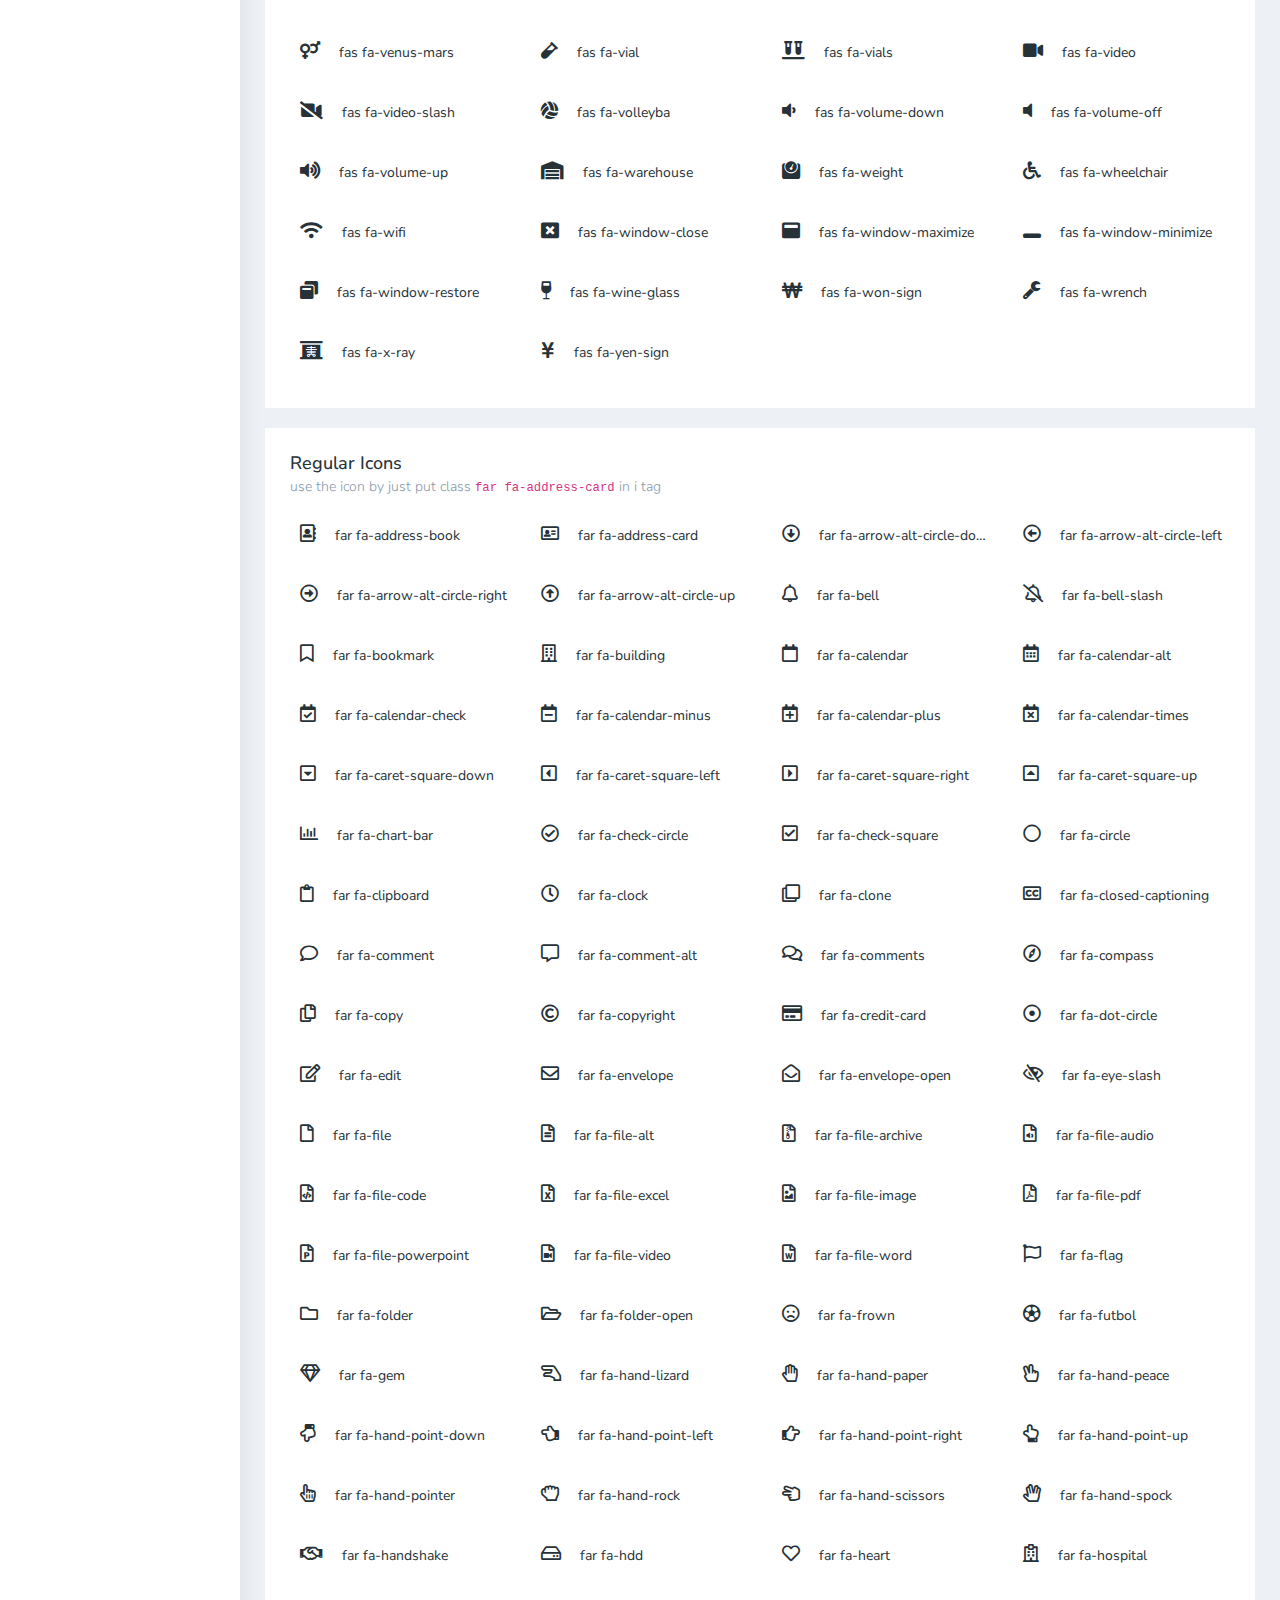
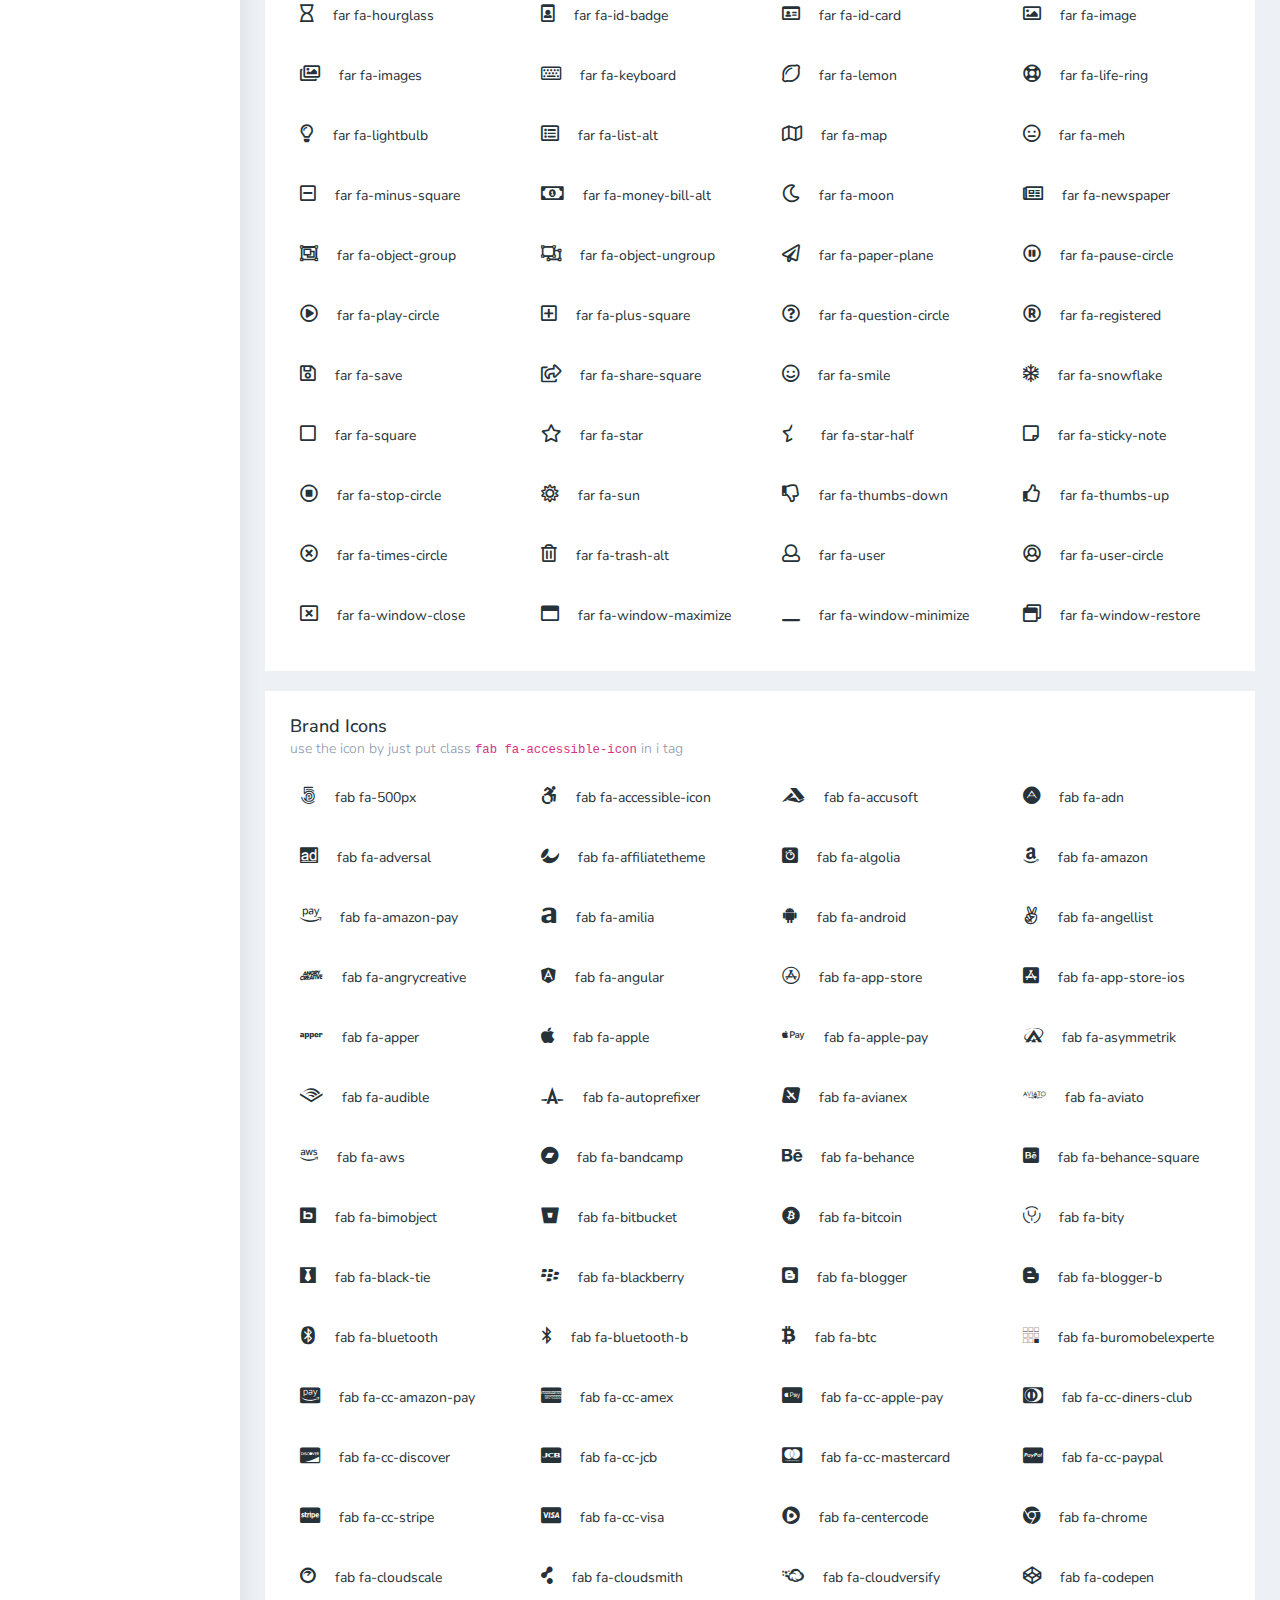
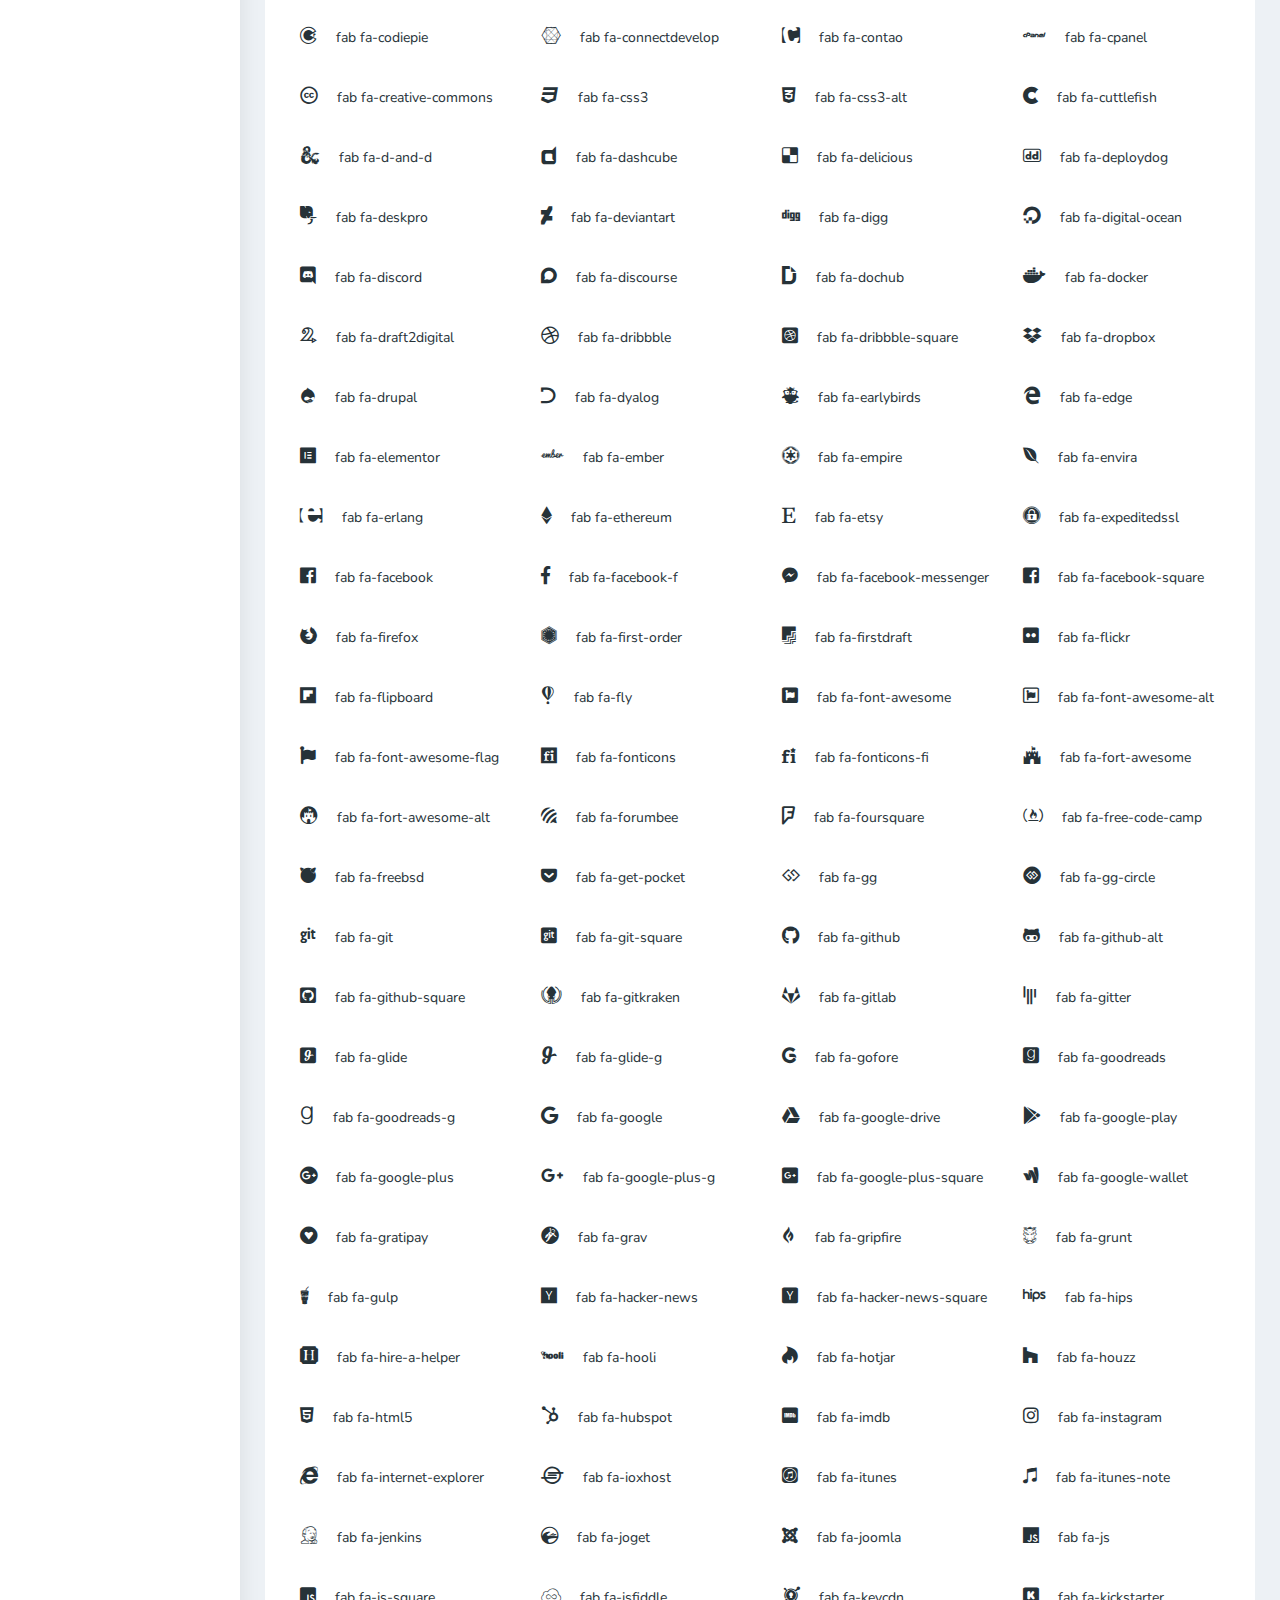
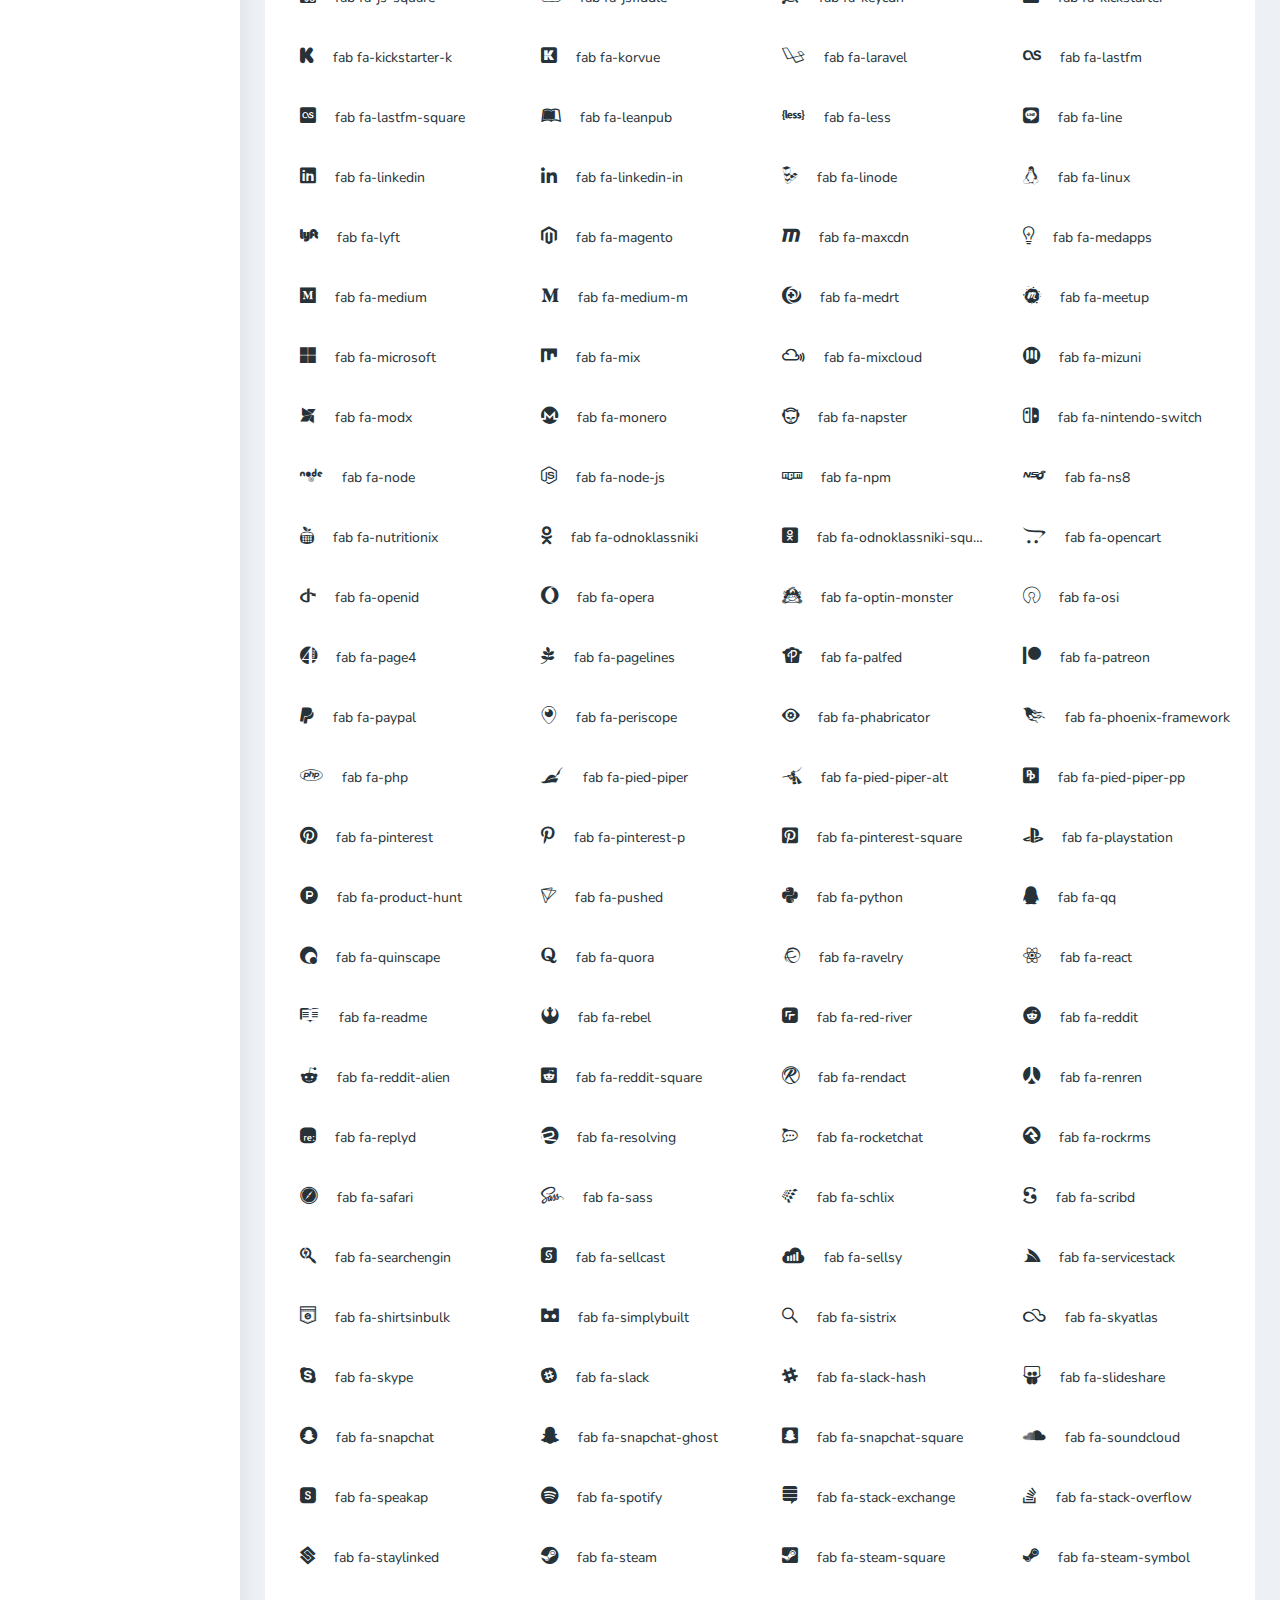
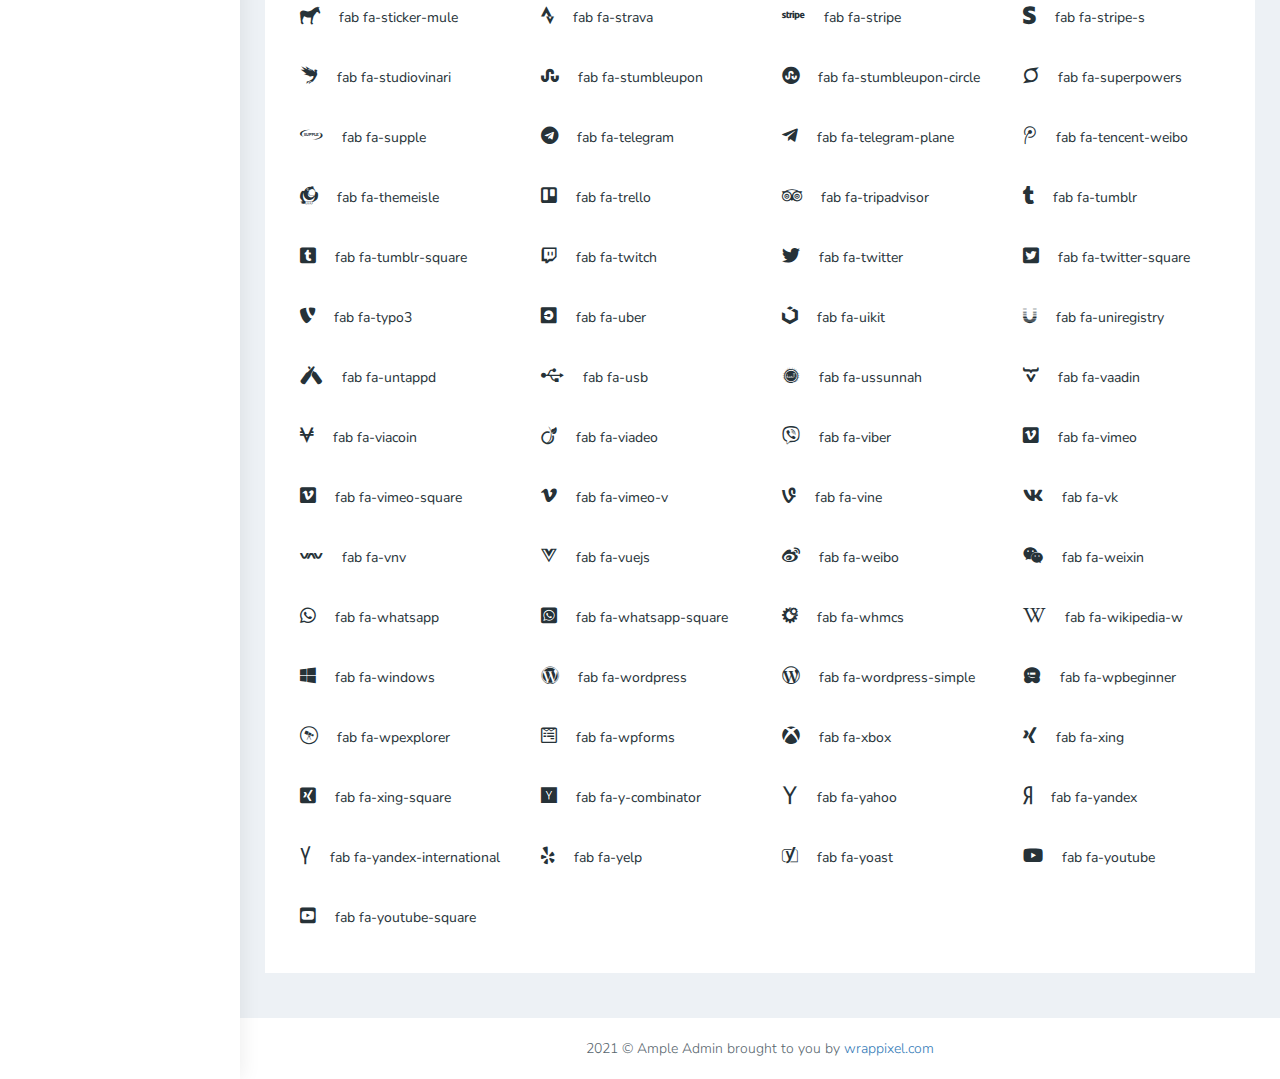
<file: Edunovapp26/www/vhost.hr/ample/fontawesome.html>
<!DOCTYPE html>
<html dir="ltr" lang="en">

<head>
    <meta charset="utf-8">
    <meta http-equiv="X-UA-Compatible" content="IE=edge">
    <!-- Tell the browser to be responsive to screen width -->
    <meta name="viewport" content="width=device-width, initial-scale=1">
    <meta name="keywords"
        content="wrappixel, admin dashboard, html css dashboard, web dashboard, bootstrap 5 admin, bootstrap 5, css3 dashboard, bootstrap 5 dashboard, Ample lite admin bootstrap 5 dashboard, frontend, responsive bootstrap 5 admin template, Ample admin lite dashboard bootstrap 5 dashboard template">
    <meta name="description"
        content="Ample Admin Lite is powerful and clean admin dashboard template, inpired from Bootstrap Framework">
    <meta name="robots" content="noindex,nofollow">
    <title>Ample Admin Lite Template by WrapPixel</title>
    <link rel="canonical" href="https://www.wrappixel.com/templates/ample-admin-lite/" />
    <!-- Favicon icon -->
    <link rel="icon" type="image/png" sizes="16x16" href="plugins/images/favicon.png">
    <!-- Custom CSS -->
   <link href="css/style.min.css" rel="stylesheet">
    <!-- HTML5 Shim and Respond.js IE8 support of HTML5 elements and media queries -->
    <!-- WARNING: Respond.js doesn't work if you view the page via file:// -->
    <!--[if lt IE 9]>
    <script src="https://oss.maxcdn.com/libs/html5shiv/3.7.0/html5shiv.js"></script>
    <script src="https://oss.maxcdn.com/libs/respond.js/1.4.2/respond.min.js"></script>
<![endif]-->
</head>

<body>
    <!-- ============================================================== -->
    <!-- Preloader - style you can find in spinners.css -->
    <!-- ============================================================== -->
    <div class="preloader">
        <div class="lds-ripple">
            <div class="lds-pos"></div>
            <div class="lds-pos"></div>
        </div>
    </div>
    <!-- ============================================================== -->
    <!-- Main wrapper - style you can find in pages.scss -->
    <!-- ============================================================== -->
    <div id="main-wrapper" data-layout="vertical" data-navbarbg="skin5" data-sidebartype="full"
        data-sidebar-position="absolute" data-header-position="absolute" data-boxed-layout="full">
        <!-- ============================================================== -->
        <!-- Topbar header - style you can find in pages.scss -->
        <!-- ============================================================== -->
        <header class="topbar" data-navbarbg="skin5">
            <nav class="navbar top-navbar navbar-expand-md navbar-dark">
                <div class="navbar-header" data-logobg="skin6">
                    <!-- ============================================================== -->
                    <!-- Logo -->
                    <!-- ============================================================== -->
                    <a class="navbar-brand" href="dashboard.html">
                        <!-- Logo icon -->
                        <b class="logo-icon">
                            <!-- Dark Logo icon -->
                            <img src="plugins/images/logo-icon.png" alt="homepage" />
                        </b>
                        <!--End Logo icon -->
                        <!-- Logo text -->
                        <span class="logo-text">
                            <!-- dark Logo text -->
                            <img src="plugins/images/logo-text.png" alt="homepage" />
                        </span>
                    </a>
                    <!-- ============================================================== -->
                    <!-- End Logo -->
                    <!-- ============================================================== -->
                    <!-- ============================================================== -->
                    <!-- toggle and nav items -->
                    <!-- ============================================================== -->
                    <a class="nav-toggler waves-effect waves-light text-dark d-block d-md-none"
                        href="javascript:void(0)"><i class="ti-menu ti-close"></i></a>
                </div>
                <!-- ============================================================== -->
                <!-- End Logo -->
                <!-- ============================================================== -->
                <div class="navbar-collapse collapse" id="navbarSupportedContent" data-navbarbg="skin5">
                    <ul class="navbar-nav d-none d-md-block d-lg-none">
                        <li class="nav-item">
                            <a class="nav-toggler nav-link waves-effect waves-light text-white"
                                href="javascript:void(0)"><i class="ti-menu ti-close"></i></a>
                        </li>
                    </ul>
                    <!-- ============================================================== -->
                    <!-- Right side toggle and nav items -->
                    <!-- ============================================================== -->
                    <ul class="navbar-nav ms-auto d-flex align-items-center">

                        <!-- ============================================================== -->
                        <!-- Search -->
                        <!-- ============================================================== -->
                        <li class=" in">
                            <form role="search" class="app-search d-none d-md-block me-3">
                                <input type="text" placeholder="Search..." class="form-control mt-0">
                                <a href="" class="active">
                                    <i class="fa fa-search"></i>
                                </a>
                            </form>
                        </li>
                        <!-- ============================================================== -->
                        <!-- User profile and search -->
                        <!-- ============================================================== -->
                        <li>
                            <a class="profile-pic" href="#">
                                <img src="plugins/images/users/varun.jpg" alt="user-img" width="36"
                                    class="img-circle"><span class="text-white font-medium">Steave</span></a>
                        </li>
                        <!-- ============================================================== -->
                        <!-- User profile and search -->
                        <!-- ============================================================== -->
                    </ul>
                </div>
            </nav>
        </header>
        <!-- ============================================================== -->
        <!-- End Topbar header -->
        <!-- ============================================================== -->
        <!-- ============================================================== -->
        <!-- Left Sidebar - style you can find in sidebar.scss  -->
        <!-- ============================================================== -->
        <aside class="left-sidebar" data-sidebarbg="skin6">
            <!-- Sidebar scroll-->
            <div class="scroll-sidebar">
                <!-- Sidebar navigation-->
                <nav class="sidebar-nav">
                    <ul id="sidebarnav">
                        <!-- User Profile-->
                        <li class="sidebar-item pt-2">
                            <a class="sidebar-link waves-effect waves-dark sidebar-link" href="dashboard.html"
                                aria-expanded="false">
                                <i class="far fa-clock" aria-hidden="true"></i>
                                <span class="hide-menu">Dashboard</span>
                            </a>
                        </li>
                        <li class="sidebar-item">
                            <a class="sidebar-link waves-effect waves-dark sidebar-link" href="profile.html"
                                aria-expanded="false">
                                <i class="fa fa-user" aria-hidden="true"></i>
                                <span class="hide-menu">Profile</span>
                            </a>
                        </li>
                        <li class="sidebar-item">
                            <a class="sidebar-link waves-effect waves-dark sidebar-link" href="basic-table.html"
                                aria-expanded="false">
                                <i class="fa fa-table" aria-hidden="true"></i>
                                <span class="hide-menu">Basic Table</span>
                            </a>
                        </li>
                        <li class="sidebar-item">
                            <a class="sidebar-link waves-effect waves-dark sidebar-link" href="fontawesome.html"
                                aria-expanded="false">
                                <i class="fa fa-font" aria-hidden="true"></i>
                                <span class="hide-menu">Icon</span>
                            </a>
                        </li>
                        <li class="sidebar-item">
                            <a class="sidebar-link waves-effect waves-dark sidebar-link" href="map-google.html"
                                aria-expanded="false">
                                <i class="fa fa-globe" aria-hidden="true"></i>
                                <span class="hide-menu">Google Map</span>
                            </a>
                        </li>
                        <li class="sidebar-item">
                            <a class="sidebar-link waves-effect waves-dark sidebar-link" href="blank.html"
                                aria-expanded="false">
                                <i class="fa fa-columns" aria-hidden="true"></i>
                                <span class="hide-menu">Blank Page</span>
                            </a>
                        </li>
                        <li class="sidebar-item">
                            <a class="sidebar-link waves-effect waves-dark sidebar-link" href="404.html"
                                aria-expanded="false">
                                <i class="fa fa-info-circle" aria-hidden="true"></i>
                                <span class="hide-menu">Error 404</span>
                            </a>
                        </li>
                        <li class="text-center p-20 upgrade-btn">
                            <a href="https://www.wrappixel.com/templates/ampleadmin/"
                                class="btn d-grid btn-danger text-white" target="_blank">
                                Upgrade to Pro</a>
                        </li>
                    </ul>

                </nav>
                <!-- End Sidebar navigation -->
            </div>
            <!-- End Sidebar scroll-->
        </aside>
        <!-- ============================================================== -->
        <!-- End Left Sidebar - style you can find in sidebar.scss  -->
        <!-- ============================================================== -->
        <!-- ============================================================== -->
        <!-- Page wrapper  -->
        <!-- ============================================================== -->
        <div class="page-wrapper">
            <!-- ============================================================== -->
            <!-- Bread crumb and right sidebar toggle -->
            <!-- ============================================================== -->
            <div class="page-breadcrumb bg-white">
                <div class="row align-items-center">
                    <div class="col-lg-3 col-md-4 col-sm-4 col-xs-12">
                        <h4 class="page-title">Icon Fontawesome</h4>
                    </div>
                    <div class="col-lg-9 col-sm-8 col-md-8 col-xs-12">
                        <div class="d-md-flex">
                            <ol class="breadcrumb ms-auto">
                                <li><a href="#" class="fw-normal">Dashboard</a></li>
                            </ol>
                            <a href="https://www.wrappixel.com/templates/ampleadmin/" target="_blank"
                                class="btn btn-danger  d-none d-md-block pull-right ms-3 hidden-xs hidden-sm waves-effect waves-light text-white">Upgrade
                                to Pro</a>
                        </div>
                    </div>
                </div>
                <!-- /.col-lg-12 -->
            </div>
            <!-- ============================================================== -->
            <!-- End Bread crumb and right sidebar toggle -->
            <!-- ============================================================== -->
            <!-- ============================================================== -->
            <!-- Container fluid  -->
            <!-- ============================================================== -->
            <div class="container-fluid">
                <!-- ============================================================== -->
                <!-- Start Page Content -->
                <!-- ============================================================== -->
                <div class="row">
                    <div class="col-12">
                        <div class="card">
                            <div class="card-body">
                                <h4 class="card-title">Solid Icons</h4>
                                <h6 class="card-subtitle">use the icon by just put class
                                    <code>fas fa-address-book</code> in i tag </h6>
                                <section>
                                    <div class="icon-list-demo row">
                                        <div class="col-sm-6 col-md-6 col-lg-3 f-icon"><i
                                                class="fas fa-address-book"></i> fas
                                            fa-address-book</div>
                                        <div class="col-sm-6 col-md-6 col-lg-3 f-icon"><i
                                                class="fas fa-address-card"></i> fas
                                            fa-address-card</div>
                                        <div class="col-sm-6 col-md-6 col-lg-3 f-icon"><i class="fas fa-adjust"></i> fas
                                            fa-adjust</div>
                                        <div class="col-sm-6 col-md-6 col-lg-3 f-icon"><i
                                                class="fas fa-align-center"></i> fas
                                            fa-align-center</div>
                                        <div class="col-sm-6 col-md-6 col-lg-3 f-icon"><i
                                                class="fas fa-align-justify"></i> fas
                                            fa-align-justify</div>
                                        <div class="col-sm-6 col-md-6 col-lg-3 f-icon"><i class="fas fa-align-left"></i>
                                            fas fa-align-left</div>
                                        <div class="col-sm-6 col-md-6 col-lg-3 f-icon"><i
                                                class="fas fa-align-right"></i> fas
                                            fa-align-right</div>
                                        <div class="col-sm-6 col-md-6 col-lg-3 f-icon"><i class="fas fa-allergies"></i>
                                            fas fa-allergies</div>
                                        <div class="col-sm-6 col-md-6 col-lg-3 f-icon"><i class="fas fa-ambulance"></i>
                                            fas fa-ambulance</div>
                                        <div class="col-sm-6 col-md-6 col-lg-3 f-icon"><i
                                                class="fas fa-american-sign-language-interpreting"></i> fas
                                            fa-american-sign-language-interpreting</div>
                                        <div class=" col-sm-6 col-md-6 col-lg-3 f-icon"><i class="fas fa-anchor"></i>
                                            fas fa-anchor</div>
                                        <div class="col-sm-6 col-md-6 col-lg-3 f-icon"><i
                                                class="fas fa-angle-double-down"></i> fas
                                            fa-angle-double-down</span>
                                        </div>
                                        <div class="col-sm-6 col-md-6 col-lg-3 f-icon"><i
                                                class="fas fa-angle-double-left"></i> fas
                                            fa-angle-double-left</span>
                                        </div>
                                        <div class="col-sm-6 col-md-6 col-lg-3 f-icon"><i
                                                class="fas fa-angle-double-right"></i> fas
                                            fa-angle-double-right</span>
                                        </div>
                                        <div class="col-sm-6 col-md-6 col-lg-3 f-icon"><i
                                                class="fas fa-angle-double-up"></i> fas
                                            fa-angle-double-up</span>
                                        </div>
                                        <div class="col-sm-6 col-md-6 col-lg-3 f-icon"><i class="fas fa-angle-down"></i>
                                            fas fa-angle-down</div>
                                        <div class="col-sm-6 col-md-6 col-lg-3 f-icon"><i class="fas fa-angle-left"></i>
                                            fas fa-angle-left</div>
                                        <div class="col-sm-6 col-md-6 col-lg-3 f-icon"><i
                                                class="fas fa-angle-right"></i> fas
                                            fa-angle-right</div>
                                        <div class="col-sm-6 col-md-6 col-lg-3 f-icon"><i class="fas fa-angle-up"></i>
                                            fas fa-angle-up</div>
                                        <div class="col-sm-6 col-md-6 col-lg-3 f-icon"><i class="fas fa-archive"></i>
                                            fas fa-archive</div>
                                        <div class="col-sm-6 col-md-6 col-lg-3 f-icon"><i
                                                class="fas fa-arrow-alt-circle-down"></i> fas
                                            fa-arrow-alt-circle-down
                                        </div>
                                        <div class="col-sm-6 col-md-6 col-lg-3 f-icon"><i
                                                class="fas fa-arrow-alt-circle-left"></i> fas
                                            fa-arrow-alt-circle-left
                                        </div>
                                        <div class=" col-sm-6 col-md-6 col-lg-3 f-icon"><i
                                                class="fas fa-arrow-alt-circle-right"></i>
                                            fas fa-arrow-alt-circle-right
                                        </div>
                                        <div class="col-sm-6 col-md-6 col-lg-3 f-icon"><i
                                                class="fas fa-arrow-alt-circle-up"></i> fas
                                            fa-arrow-alt-circle-up</div>
                                        <div class="col-sm-6 col-md-6 col-lg-3 f-icon"><i
                                                class="fas fa-arrow-circle-down"></i> fas
                                            fa-arrow-circle-down
                                        </div>
                                        <div class="col-sm-6 col-md-6 col-lg-3 f-icon"><i
                                                class="fas fa-arrow-circle-left"></i> fas
                                            fa-arrow-circle-left
                                        </div>
                                        <div class="col-sm-6 col-md-6 col-lg-3 f-icon"><i
                                                class="fas fa-arrow-circle-right"></i> fas
                                            fa-arrow-circle-right
                                        </div>
                                        <div class="col-sm-6 col-md-6 col-lg-3 f-icon"><i
                                                class="fas fa-arrow-circle-up"></i> fas
                                            fa-arrow-circle-up
                                        </div>
                                        <div class="col-sm-6 col-md-6 col-lg-3 f-icon"><i class="fas fa-arrow-down"></i>
                                            fas fa-arrow-down</div>
                                        <div class="col-sm-6 col-md-6 col-lg-3 f-icon"><i class="fas fa-arrow-left"></i>
                                            fas fa-arrow-left</div>
                                        <div class="col-sm-6 col-md-6 col-lg-3 f-icon"><i
                                                class="fas fa-arrow-right"></i> fas
                                            fa-arrow-right</div>
                                        <div class="col-sm-6 col-md-6 col-lg-3 f-icon"><i class="fas fa-arrow-up"></i>
                                            fas fa-arrow-up</div>
                                        <div class="col-sm-6 col-md-6 col-lg-3 f-icon"><i class="fas fa-arrows-alt"></i>
                                            fas fa-arrows-alt</div>
                                        <div class="col-sm-6 col-md-6 col-lg-3 f-icon"><i
                                                class="fas fa-arrows-alt-h"></i> fas
                                            fa-arrows-alt-h</div>
                                        <div class="col-sm-6 col-md-6 col-lg-3 f-icon"><i
                                                class="fas fa-arrows-alt-v"></i> fas
                                            fa-arrows-alt-v</div>
                                        <div class="col-sm-6 col-md-6 col-lg-3 f-icon"><i
                                                class="fas fa-assistive-listening-systems"></i> fas
                                            fa-assistive-listening-systems</div>
                                        <div class="col-sm-6 col-md-6 col-lg-3 f-icon"><i class="fas fa-asterisk"></i>
                                            fas fa-asterisk</div>
                                        <div class="col-sm-6 col-md-6 col-lg-3 f-icon"><i class="fas fa-at"></i> fas
                                            fa-at</div>
                                        <div class="col-sm-6 col-md-6 col-lg-3 f-icon"><i
                                                class="fas fa-audio-description"></i> fas
                                            fa-audio-tion
                                        </div>
                                        <div class="col-sm-6 col-md-6 col-lg-3 f-icon"><i class="fas fa-backward"></i>
                                            fas fa-backward</div>
                                        <div class="col-sm-6 col-md-6 col-lg-3 f-icon"><i
                                                class="fas fa-balance-scale"></i> fas
                                            fa-balance-scale</div>
                                        <div class="col-sm-6 col-md-6 col-lg-3 f-icon"><i class="fas fa-ban"></i> fas
                                            fa-ban</div>
                                        <div class="col-sm-6 col-md-6 col-lg-3 f-icon"><i class="fas fa-band-aid"></i>
                                            fas fa-band-aid</div>
                                        <div class="col-sm-6 col-md-6 col-lg-3 f-icon"><i class="fas fa-barcode"></i>
                                            fas fa-barcode</div>
                                        <div class="col-sm-6 col-md-6 col-lg-3 f-icon"><i class="fas fa-bars"></i> fas
                                            fa-bars</div>
                                        <div class="col-sm-6 col-md-6 col-lg-3 f-icon"><i
                                                class="fas fa-baseball-ball"></i> fas
                                            fa-baseball-ball</div>
                                        <div class="col-sm-6 col-md-6 col-lg-3 f-icon"><i
                                                class="fas fa-basketball-ball"></i> fas
                                            fa-basketba
                                        </div>
                                        <div class="col-sm-6 col-md-6 col-lg-3 f-icon"><i class="fas fa-bath"></i> fas
                                            fa-bath</div>
                                        <div class="col-sm-6 col-md-6 col-lg-3 f-icon"><i
                                                class="fas fa-battery-empty"></i> fas
                                            fa-battery-empty</div>
                                        <div class="col-sm-6 col-md-6 col-lg-3 f-icon"><i
                                                class="fas fa-battery-full"></i> fas
                                            fa-battery-full</div>
                                        <div class="col-sm-6 col-md-6 col-lg-3 f-icon"><i
                                                class="fas fa-battery-half"></i> fas
                                            fa-battery-half</div>
                                        <div class="col-sm-6 col-md-6 col-lg-3 f-icon"><i
                                                class="fas fa-battery-quarter"></i> fas
                                            fa-battery-quarter
                                        </div>
                                        <div class="col-sm-6 col-md-6 col-lg-3 f-icon "><i
                                                class="fas fa-battery-three-quarters"></i>
                                            fas fa-battery-three-quarters
                                        </div>
                                        <div class="col-sm-6 col-md-6 col-lg-3 f-icon"><i class="fas fa-bed"></i> fas
                                            fa-bed</div>
                                        <div class="col-sm-6 col-md-6 col-lg-3 f-icon"><i class="fas fa-beer"></i> fas
                                            fa-beer</div>
                                        <div class="col-sm-6 col-md-6 col-lg-3 f-icon"><i class="fas fa-bell"></i> fas
                                            fa-bell</div>
                                        <div class="col-sm-6 col-md-6 col-lg-3 f-icon"><i class="fas fa-bell-slash"></i>
                                            fas fa-bell-slash</div>
                                        <div class="col-sm-6 col-md-6 col-lg-3 f-icon"><i class="fas fa-bicycle"></i>
                                            fas fa-bicycle</div>
                                        <div class="col-sm-6 col-md-6 col-lg-3 f-icon"><i class="fas fa-binoculars"></i>
                                            fas fa-binoculars</div>
                                        <div class="col-sm-6 col-md-6 col-lg-3 f-icon"><i
                                                class="fas fa-birthday-cake"></i> fas
                                            fa-birthday-cake</div>
                                        <div class="col-sm-6 col-md-6 col-lg-3 f-icon"><i class="fas fa-blind"></i> fas
                                            fa-blind</div>
                                        <div class="col-sm-6 col-md-6 col-lg-3 f-icon"><i class="fas fa-bold"></i> fas
                                            fa-bold</div>
                                        <div class="col-sm-6 col-md-6 col-lg-3 f-icon"><i class="fas fa-bolt"></i> fas
                                            fa-bolt</div>
                                        <div class="col-sm-6 col-md-6 col-lg-3 f-icon"><i class="fas fa-bomb"></i> fas
                                            fa-bomb</div>
                                        <div class="col-sm-6 col-md-6 col-lg-3 f-icon"><i class="fas fa-book"></i> fas
                                            fa-book</div>
                                        <div class="col-sm-6 col-md-6 col-lg-3 f-icon"><i class="fas fa-bookmark"></i>
                                            fas fa-bookmark</div>
                                        <div class="col-sm-6 col-md-6 col-lg-3 f-icon"><i
                                                class="fas fa-bowling-ball"></i> fas
                                            fa-bowling-ball</div>
                                        <div class="col-sm-6 col-md-6 col-lg-3 f-icon"><i class="fas fa-box"></i> fas
                                            fa-box</div>
                                        <div class="col-sm-6 col-md-6 col-lg-3 f-icon"><i class="fas fa-box-open"></i>
                                            fas fa-box-open</div>
                                        <div class="col-sm-6 col-md-6 col-lg-3 f-icon"><i class="fas fa-boxes"></i> fas
                                            fa-boxes</div>
                                        <div class="col-sm-6 col-md-6 col-lg-3 f-icon"><i class="fas fa-braille"></i>
                                            fas fa-braille</div>
                                        <div class="col-sm-6 col-md-6 col-lg-3 f-icon"><i class="fas fa-briefcase"></i>
                                            fas fa-briefcase</div>
                                        <div class="col-sm-6 col-md-6 col-lg-3 f-icon"><i
                                                class="fas fa-briefcase-medical"></i> fas
                                            fa-briefcical
                                        </div>
                                        <div class="col-sm-6 col-md-6 col-lg-3 f-icon"><i class="fas fa-bug"></i> fas
                                            fa-bug</div>
                                        <div class="col-sm-6 col-md-6 col-lg-3 f-icon"><i class="fas fa-building"></i>
                                            fas fa-building</div>
                                        <div class="col-sm-6 col-md-6 col-lg-3 f-icon"><i class="fas fa-bullhorn"></i>
                                            fas fa-bullhorn</div>
                                        <div class="col-sm-6 col-md-6 col-lg-3 f-icon"><i class="fas fa-bullseye"></i>
                                            fas fa-bullseye</div>
                                        <div class="col-sm-6 col-md-6 col-lg-3 f-icon"><i class="fas fa-burn"></i> fas
                                            fa-burn</div>
                                        <div class="col-sm-6 col-md-6 col-lg-3 f-icon"><i class="fas fa-bus"></i> fas
                                            fa-bus</div>
                                        <div class="col-sm-6 col-md-6 col-lg-3 f-icon"><i class="fas fa-calculator"></i>
                                            fas fa-calculator</div>
                                        <div class="col-sm-6 col-md-6 col-lg-3 f-icon"><i class="fas fa-calendar"></i>
                                            fas fa-calendar</div>
                                        <div class="col-sm-6 col-md-6 col-lg-3 f-icon"><i
                                                class="fas fa-calendar-alt"></i> fas
                                            fa-calendar-alt</div>
                                        <div class="col-sm-6 col-md-6 col-lg-3 f-icon"><i
                                                class="fas fa-calendar-check"></i> fas
                                            fa-calendar-check</div>
                                        <div class="col-sm-6 col-md-6 col-lg-3 f-icon"><i
                                                class="fas fa-calendar-minus"></i> fas
                                            fa-calendar-minus</div>
                                        <div class="col-sm-6 col-md-6 col-lg-3 f-icon"><i
                                                class="fas fa-calendar-plus"></i> fas
                                            fa-calendar-plus</div>
                                        <div class="col-sm-6 col-md-6 col-lg-3 f-icon"><i
                                                class="fas fa-calendar-times"></i> fas
                                            fa-calendar-times</div>
                                        <div class="col-sm-6 col-md-6 col-lg-3 f-icon"><i class="fas fa-camera"></i> fas
                                            fa-camera</div>
                                        <div class="col-sm-6 col-md-6 col-lg-3 f-icon"><i
                                                class="fas fa-camera-retro"></i> fas
                                            fa-camera-retro</div>
                                        <div class="col-sm-6 col-md-6 col-lg-3 f-icon"><i class="fas fa-capsules"></i>
                                            fas fa-capsules</div>
                                        <div class="col-sm-6 col-md-6 col-lg-3 f-icon"><i class="fas fa-car"></i> fas
                                            fa-car</div>
                                        <div class="col-sm-6 col-md-6 col-lg-3 f-icon"><i class="fas fa-caret-down"></i>
                                            fas fa-caret-down</div>
                                        <div class="col-sm-6 col-md-6 col-lg-3 f-icon"><i class="fas fa-caret-left"></i>
                                            fas fa-caret-left</div>
                                        <div class="col-sm-6 col-md-6 col-lg-3 f-icon"><i
                                                class="fas fa-caret-right"></i> fas
                                            fa-caret-right</div>
                                        <div class="col-sm-6 col-md-6 col-lg-3 f-icon"><i
                                                class="fas fa-caret-square-down"></i> fas
                                            fa-caret-down
                                        </div>
                                        <div class="col-sm-6 col-md-6 col-lg-3 f-icon"><i
                                                class="fas fa-caret-square-left"></i> fas
                                            fa-caret-left
                                        </div>
                                        <div class="col-sm-6 col-md-6 col-lg-3 f-icon"><i
                                                class="fas fa-caret-square-right"></i> fas
                                            fa-caret-right
                                        </div>
                                        <div class="col-sm-6 col-md-6 col-lg-3 f-icon"><i
                                                class="fas fa-caret-square-up"></i> fas
                                            fa-caret-sq
                                        </div>
                                        <div class="col-sm-6 col-md-6 col-lg-3 f-icon"><i class="fas fa-caret-up"></i>
                                            fas fa-caret-up</div>
                                        <div class="col-sm-6 col-md-6 col-lg-3 f-icon"><i
                                                class="fas fa-cart-arrow-down"></i> fas
                                            fa-cart-arr
                                        </div>
                                        <div class="col-sm-6 col-md-6 col-lg-3 f-icon"><i class="fas fa-cart-plus"></i>
                                            fas fa-cart-plus</div>
                                        <div class="col-sm-6 col-md-6 col-lg-3 f-icon"><i
                                                class="fas fa-certificate"></i> fas
                                            fa-certificate</div>
                                        <div class="col-sm-6 col-md-6 col-lg-3 f-icon"><i class="fas fa-chart-area"></i>
                                            fas fa-chart-area</div>
                                        <div class="col-sm-6 col-md-6 col-lg-3 f-icon"><i class="fas fa-chart-bar"></i>
                                            fas fa-chart-bar</div>
                                        <div class="col-sm-6 col-md-6 col-lg-3 f-icon"><i class="fas fa-chart-line"></i>
                                            fas fa-chart-line</div>
                                        <div class="col-sm-6 col-md-6 col-lg-3 f-icon"><i class="fas fa-chart-pie"></i>
                                            fas fa-chart-pie</div>
                                        <div class="col-sm-6 col-md-6 col-lg-3 f-icon"><i class="fas fa-check"></i> fas
                                            fa-check</div>
                                        <div class="col-sm-6 col-md-6 col-lg-3 f-icon"><i
                                                class="fas fa-check-circle"></i> fas
                                            fa-check-circle</div>
                                        <div class="col-sm-6 col-md-6 col-lg-3 f-icon"><i
                                                class="fas fa-check-square"></i> fas
                                            fa-check-square</div>
                                        <div class="col-sm-6 col-md-6 col-lg-3 f-icon"><i class="fas fa-chess"></i> fas
                                            fa-chess</div>
                                        <div class="col-sm-6 col-md-6 col-lg-3 f-icon"><i
                                                class="fas fa-chess-bishop"></i> fas
                                            fa-chess-bishop</div>
                                        <div class="col-sm-6 col-md-6 col-lg-3 f-icon"><i
                                                class="fas fa-chess-board"></i> fas
                                            fa-chess-board</div>
                                        <div class="col-sm-6 col-md-6 col-lg-3 f-icon"><i class="fas fa-chess-king"></i>
                                            fas fa-chess-king</div>
                                        <div class="col-sm-6 col-md-6 col-lg-3 f-icon"><i
                                                class="fas fa-chess-knight"></i> fas
                                            fa-chess-knight</div>
                                        <div class="col-sm-6 col-md-6 col-lg-3 f-icon"><i class="fas fa-chess-pawn"></i>
                                            fas fa-chess-pawn</div>
                                        <div class="col-sm-6 col-md-6 col-lg-3 f-icon"><i
                                                class="fas fa-chess-queen"></i> fas
                                            fa-chess-queen</div>
                                        <div class="col-sm-6 col-md-6 col-lg-3 f-icon"><i class="fas fa-chess-rook"></i>
                                            fas fa-chess-rook</div>
                                        <div class="col-sm-6 col-md-6 col-lg-3 f-icon"><i
                                                class="fas fa-chevron-circle-down"></i> fas
                                            fa-chevron-circle-down</div>
                                        <div class=" col-sm-6 col-md-6 col-lg-3 f-icon "><i
                                                class="fas fa-chevron-circle-left"></i> fas
                                            fa-chevron-circle-left</div>
                                        <div class="col-sm-6 col-md-6 col-lg-3 f-icon"><i
                                                class="fas fa-chevron-circle-right"></i> fas
                                            fa-chevron-circle-right
                                        </div>
                                        <div class="col-sm-6 col-md-6 col-lg-3 f-icon"><i
                                                class="fas fa-chevron-circle-up"></i> fas
                                            fa-chevroe-up
                                        </div>
                                        <div class="col-sm-6 col-md-6 col-lg-3 f-icon"><i
                                                class="fas fa-chevron-down"></i> fas
                                            fa-chevron-down</div>
                                        <div class="col-sm-6 col-md-6 col-lg-3 f-icon"><i
                                                class="fas fa-chevron-left"></i> fas
                                            fa-chevron-left</div>
                                        <div class="col-sm-6 col-md-6 col-lg-3 f-icon"><i
                                                class="fas fa-chevron-right"></i> fas
                                            fa-chevron-right</div>
                                        <div class="col-sm-6 col-md-6 col-lg-3 f-icon"><i class="fas fa-chevron-up"></i>
                                            fas fa-chevron-up</div>
                                        <div class="col-sm-6 col-md-6 col-lg-3 f-icon"><i class="fas fa-child"></i> fas
                                            fa-child</div>
                                        <div class="col-sm-6 col-md-6 col-lg-3 f-icon"><i class="fas fa-circle"></i> fas
                                            fa-circle</div>
                                        <div class="col-sm-6 col-md-6 col-lg-3 f-icon"><i
                                                class="fas fa-circle-notch"></i> fas
                                            fa-circle-notch</div>
                                        <div class="col-sm-6 col-md-6 col-lg-3 f-icon"><i class="fas fa-clipboard"></i>
                                            fas fa-clipboard</div>
                                        <div class="col-sm-6 col-md-6 col-lg-3 f-icon"><i
                                                class="fas fa-clipboard-check"></i> fas
                                            fa-clipboard-check
                                        </div>
                                        <div class="col-sm-6 col-md-6 col-lg-3 f-icon"><i
                                                class="fas fa-clipboard-list"></i> fas
                                            fa-clipboard-list</div>
                                        <div class="col-sm-6 col-md-6 col-lg-3 f-icon"><i class="fas fa-clock"></i> fas
                                            fa-clock</div>
                                        <div class="col-sm-6 col-md-6 col-lg-3 f-icon"><i class="fas fa-clone"></i> fas
                                            fa-clone</div>
                                        <div class="col-sm-6 col-md-6 col-lg-3 f-icon"><i
                                                class="fas fa-closed-captioning"></i> fas
                                            fa-closedning
                                        </div>
                                        <div class="col-sm-6 col-md-6 col-lg-3 f-icon"><i class="fas fa-cloud"></i> fas
                                            fa-cloud</div>
                                        <div class="col-sm-6 col-md-6 col-lg-3 f-icon"><i
                                                class="fas fa-cloud-download-alt"></i> fas
                                            fa-cloudad-alt
                                        </div>
                                        <div class="col-sm-6 col-md-6 col-lg-3 f-icon"><i
                                                class="fas fa-cloud-upload-alt"></i> fas
                                            fa-cloud-alt
                                        </div>
                                        <div class="col-sm-6 col-md-6 col-lg-3 f-icon"><i class="fas fa-code"></i> fas
                                            fa-code</div>
                                        <div class="col-sm-6 col-md-6 col-lg-3 f-icon"><i
                                                class="fas fa-code-branch"></i> fas
                                            fa-code-branch</div>
                                        <div class="col-sm-6 col-md-6 col-lg-3 f-icon"><i class="fas fa-coffee"></i> fas
                                            fa-coffee</div>
                                        <div class="col-sm-6 col-md-6 col-lg-3 f-icon"><i class="fas fa-cog"></i> fas
                                            fa-cog</div>
                                        <div class="col-sm-6 col-md-6 col-lg-3 f-icon"><i class="fas fa-cogs"></i> fas
                                            fa-cogs</div>
                                        <div class="col-sm-6 col-md-6 col-lg-3 f-icon"><i class="fas fa-columns"></i>
                                            fas fa-columns</div>
                                        <div class="col-sm-6 col-md-6 col-lg-3 f-icon"><i class="fas fa-comment"></i>
                                            fas fa-comment</div>
                                        <div class="col-sm-6 col-md-6 col-lg-3 f-icon"><i
                                                class="fas fa-comment-alt"></i> fas
                                            fa-comment-alt</div>
                                        <div class="col-sm-6 col-md-6 col-lg-3 f-icon"><i
                                                class="fas fa-comment-dots"></i> fas
                                            fa-comment-dots</div>
                                        <div class="col-sm-6 col-md-6 col-lg-3 f-icon"><i
                                                class="fas fa-comment-slash"></i> fas
                                            fa-comment-slash</div>
                                        <div class="col-sm-6 col-md-6 col-lg-3 f-icon"><i class="fas fa-comments"></i>
                                            fas fa-comments</div>
                                        <div class="col-sm-6 col-md-6 col-lg-3 f-icon"><i class="fas fa-compass"></i>
                                            fas fa-compass</div>
                                        <div class="col-sm-6 col-md-6 col-lg-3 f-icon"><i class="fas fa-compress"></i>
                                            fas fa-compress</div>
                                        <div class="col-sm-6 col-md-6 col-lg-3 f-icon"><i class="fas fa-copy"></i> fas
                                            fa-copy</div>
                                        <div class="col-sm-6 col-md-6 col-lg-3 f-icon"><i class="fas fa-copyright"></i>
                                            fas fa-copyright</div>
                                        <div class="col-sm-6 col-md-6 col-lg-3 f-icon"><i class="fas fa-couch"></i> fas
                                            fa-couch</div>
                                        <div class="col-sm-6 col-md-6 col-lg-3 f-icon"><i
                                                class="fas fa-credit-card"></i> fas
                                            fa-credit-card</div>
                                        <div class="col-sm-6 col-md-6 col-lg-3 f-icon"><i class="fas fa-crop"></i> fas
                                            fa-crop</div>
                                        <div class="col-sm-6 col-md-6 col-lg-3 f-icon"><i class="fas fa-crosshairs"></i>
                                            fas fa-crosshairs</div>
                                        <div class="col-sm-6 col-md-6 col-lg-3 f-icon"><i class="fas fa-cube"></i> fas
                                            fa-cube</div>
                                        <div class="col-sm-6 col-md-6 col-lg-3 f-icon"><i class="fas fa-cubes"></i> fas
                                            fa-cubes</div>
                                        <div class="col-sm-6 col-md-6 col-lg-3 f-icon"><i class="fas fa-cut"></i> fas
                                            fa-cut</div>
                                        <div class="col-sm-6 col-md-6 col-lg-3 f-icon"><i class="fas fa-database"></i>
                                            fas fa-database</div>
                                        <div class="col-sm-6 col-md-6 col-lg-3 f-icon"><i class="fas fa-deaf"></i> fas
                                            fa-deaf</div>
                                        <div class="col-sm-6 col-md-6 col-lg-3 f-icon"><i class="fas fa-desktop"></i>
                                            fas fa-desktop</div>
                                        <div class="col-sm-6 col-md-6 col-lg-3 f-icon"><i class="fas fa-diagnoses"></i>
                                            fas fa-diagnoses</div>
                                        <div class="col-sm-6 col-md-6 col-lg-3 f-icon"><i class="fas fa-dna"></i> fas
                                            fa-dna</div>
                                        <div class="col-sm-6 col-md-6 col-lg-3 f-icon"><i
                                                class="fas fa-dollar-sign"></i> fas
                                            fa-dollar-sign</div>
                                        <div class="col-sm-6 col-md-6 col-lg-3 f-icon"><i class="fas fa-dolly"></i> fas
                                            fa-dolly</div>
                                        <div class="col-sm-6 col-md-6 col-lg-3 f-icon"><i
                                                class="fas fa-dolly-flatbed"></i> fas
                                            fa-dolly-flatbed</div>
                                        <div class="col-sm-6 col-md-6 col-lg-3 f-icon"><i class="fas fa-donate"></i> fas
                                            fa-donate</div>
                                        <div class="col-sm-6 col-md-6 col-lg-3 f-icon"><i class="fas fa-dot-circle"></i>
                                            fas fa-dot-circle</div>
                                        <div class="col-sm-6 col-md-6 col-lg-3 f-icon"><i class="fas fa-dove"></i> fas
                                            fa-dove</div>
                                        <div class="col-sm-6 col-md-6 col-lg-3 f-icon"><i class="fas fa-download"></i>
                                            fas fa-download</div>
                                        <div class="col-sm-6 col-md-6 col-lg-3 f-icon"><i class="fas fa-edit"></i> fas
                                            fa-edit</div>
                                        <div class="col-sm-6 col-md-6 col-lg-3 f-icon"><i class="fas fa-eject"></i> fas
                                            fa-eject</div>
                                        <div class="col-sm-6 col-md-6 col-lg-3 f-icon"><i class="fas fa-ellipsis-h"></i>
                                            fas fa-ellipsis-h</div>
                                        <div class="col-sm-6 col-md-6 col-lg-3 f-icon"><i class="fas fa-ellipsis-v"></i>
                                            fas fa-ellipsis-v</div>
                                        <div class="col-sm-6 col-md-6 col-lg-3 f-icon"><i class="fas fa-envelope"></i>
                                            fas fa-envelope</div>
                                        <div class="col-sm-6 col-md-6 col-lg-3 f-icon"><i
                                                class="fas fa-envelope-open"></i> fas
                                            fa-envelope-open</div>
                                        <div class="col-sm-6 col-md-6 col-lg-3 f-icon"><i
                                                class="fas fa-envelope-square"></i> fas
                                            fa-envelope-square
                                        </div>
                                        <div class="col-sm-6 col-md-6 col-lg-3 f-icon"><i class="fas fa-eraser"></i> fas
                                            fa-eraser</div>
                                        <div class="col-sm-6 col-md-6 col-lg-3 f-icon"><i class="fas fa-euro-sign"></i>
                                            fas fa-euro-sign</div>
                                        <div class="col-sm-6 col-md-6 col-lg-3 f-icon"><i
                                                class="fas fa-exchange-alt"></i> fas
                                            fa-exchange-alt</div>
                                        <div class="col-sm-6 col-md-6 col-lg-3 f-icon"><i
                                                class="fas fa-exclamation"></i> fas
                                            fa-exclamation</div>
                                        <div class="col-sm-6 col-md-6 col-lg-3 f-icon"><i
                                                class="fas fa-exclamation-circle"></i> fas
                                            fa-exclamation-circle
                                        </div>
                                        <div class="col-sm-6 col-md-6 col-lg-3 f-icon"><i
                                                class="fas fa-exclamation-triangle"></i> fas
                                            fa-exclamation-triangle
                                        </div>
                                        <div class=" col-sm-6 col-md-6 col-lg-3 f-icon "><i class="fas fa-expand"></i>
                                            fas fa-expand</div>
                                        <div class="col-sm-6 col-md-6 col-lg-3 f-icon "><i
                                                class="fas fa-expand-arrows-alt"></i> fas
                                            fa-expand-alt
                                        </div>
                                        <div class="col-sm-6 col-md-6 col-lg-3 f-icon "><i
                                                class="fas fa-external-link-alt"></i> fas
                                            fa-external-link-alt
                                        </div>
                                        <div class="col-sm-6 col-md-6 col-lg-3 f-icon "><i
                                                class="fas fa-external-link-square-alt"></i>
                                            fas
                                            fa-external-link-square-alt
                                        </div>
                                        <div class="col-sm-6 col-md-6 col-lg-3 f-icon"><i class="fas fa-eye"></i> fas
                                            fa-eye</div>
                                        <div class="col-sm-6 col-md-6 col-lg-3 f-icon"><i
                                                class="fas fa-eye-dropper"></i> fas
                                            fa-eye-dropper</div>
                                        <div class="col-sm-6 col-md-6 col-lg-3 f-icon"><i class="fas fa-eye-slash"></i>
                                            fas fa-eye-slash</div>
                                        <div class="col-sm-6 col-md-6 col-lg-3 f-icon"><i
                                                class="fas fa-fast-backward"></i> fas
                                            fa-fast-backward</div>
                                        <div class="col-sm-6 col-md-6 col-lg-3 f-icon"><i
                                                class="fas fa-fast-forward"></i> fas
                                            fa-fast-forward</div>
                                        <div class="col-sm-6 col-md-6 col-lg-3 f-icon"><i class="fas fa-fax"></i> fas
                                            fa-fax</div>
                                        <div class="col-sm-6 col-md-6 col-lg-3 f-icon"><i class="fas fa-female"></i> fas
                                            fa-female</div>
                                        <div class="col-sm-6 col-md-6 col-lg-3 f-icon"><i
                                                class="fas fa-fighter-jet"></i> fas
                                            fa-fighter-jet</div>
                                        <div class="col-sm-6 col-md-6 col-lg-3 f-icon"><i class="fas fa-file"></i> fas
                                            fa-file</div>
                                        <div class="col-sm-6 col-md-6 col-lg-3 f-icon"><i class="fas fa-file-alt"></i>
                                            fas fa-file-alt</div>
                                        <div class="col-sm-6 col-md-6 col-lg-3 f-icon"><i
                                                class="fas fa-file-archive"></i> fas
                                            fa-file-archive</div>
                                        <div class="col-sm-6 col-md-6 col-lg-3 f-icon"><i class="fas fa-file-audio"></i>
                                            fas fa-file-audio</div>
                                        <div class="col-sm-6 col-md-6 col-lg-3 f-icon"><i class="fas fa-file-code"></i>
                                            fas fa-file-code</div>
                                        <div class="col-sm-6 col-md-6 col-lg-3 f-icon"><i class="fas fa-file-excel"></i>
                                            fas fa-file-excel</div>
                                        <div class="col-sm-6 col-md-6 col-lg-3 f-icon"><i class="fas fa-file-image"></i>
                                            fas fa-file-image</div>
                                        <div class="col-sm-6 col-md-6 col-lg-3 f-icon"><i
                                                class="fas fa-file-medical"></i> fas
                                            fa-file-medical</div>
                                        <div class="col-sm-6 col-md-6 col-lg-3 f-icon"><i
                                                class="fas fa-file-medical-alt"></i> fas
                                            fa-file-medical-alt
                                        </div>
                                        <div class="col-sm-6 col-md-6 col-lg-3 f-icon"><i class="fas fa-file-pdf"></i>
                                            fas fa-file-pdf</div>
                                        <div class="col-sm-6 col-md-6 col-lg-3 f-icon"><i
                                                class="fas fa-file-powerpoint"></i> fas
                                            fa-file-pow
                                        </div>
                                        <div class="col-sm-6 col-md-6 col-lg-3 f-icon"><i class="fas fa-file-video"></i>
                                            fas fa-file-video</div>
                                        <div class="col-sm-6 col-md-6 col-lg-3 f-icon"><i class="fas fa-file-word"></i>
                                            fas fa-file-word</div>
                                        <div class="col-sm-6 col-md-6 col-lg-3 f-icon"><i class="fas fa-film"></i> fas
                                            fa-film</div>
                                        <div class="col-sm-6 col-md-6 col-lg-3 f-icon"><i class="fas fa-filter"></i> fas
                                            fa-filter</div>
                                        <div class="col-sm-6 col-md-6 col-lg-3 f-icon"><i class="fas fa-fire"></i> fas
                                            fa-fire</div>
                                        <div class="col-sm-6 col-md-6 col-lg-3 f-icon"><i
                                                class="fas fa-fire-extinguisher"></i> fas
                                            fa-fire-extinguisher
                                        </div>
                                        <div class="col-sm-6 col-md-6 col-lg-3 f-icon"><i class="fas fa-first-aid"></i>
                                            fas fa-first-aid</div>
                                        <div class="col-sm-6 col-md-6 col-lg-3 f-icon"><i class="fas fa-flag"></i> fas
                                            fa-flag</div>
                                        <div class="col-sm-6 col-md-6 col-lg-3 f-icon"><i
                                                class="fas fa-flag-checkered"></i> fas
                                            fa-flag-checkered</div>
                                        <div class="col-sm-6 col-md-6 col-lg-3 f-icon"><i class="fas fa-flask"></i> fas
                                            fa-flask</div>
                                        <div class="col-sm-6 col-md-6 col-lg-3 f-icon"><i class="fas fa-folder"></i> fas
                                            fa-folder</div>
                                        <div class="col-sm-6 col-md-6 col-lg-3 f-icon"><i
                                                class="fas fa-folder-open"></i> fas
                                            fa-folder-open</div>
                                        <div class="col-sm-6 col-md-6 col-lg-3 f-icon"><i class="fas fa-font"></i> fas
                                            fa-font</div>
                                        <div class="col-sm-6 col-md-6 col-lg-3 f-icon"><i
                                                class="fas fa-football-ball"></i> fas
                                            fa-football-ball</div>
                                        <div class="col-sm-6 col-md-6 col-lg-3 f-icon"><i class="fas fa-forward"></i>
                                            fas fa-forward</div>
                                        <div class="col-sm-6 col-md-6 col-lg-3 f-icon"><i class="fas fa-frown"></i> fas
                                            fa-frown</div>
                                        <div class="col-sm-6 col-md-6 col-lg-3 f-icon"><i class="fas fa-futbol"></i> fas
                                            fa-futbol</div>
                                        <div class="col-sm-6 col-md-6 col-lg-3 f-icon"><i class="fas fa-gamepad"></i>
                                            fas fa-gamepad</div>
                                        <div class="col-sm-6 col-md-6 col-lg-3 f-icon"><i class="fas fa-gavel"></i> fas
                                            fa-gavel</div>
                                        <div class="col-sm-6 col-md-6 col-lg-3 f-icon"><i class="fas fa-gem"></i> fas
                                            fa-gem</div>
                                        <div class="col-sm-6 col-md-6 col-lg-3 f-icon"><i class="fas fa-genderless"></i>
                                            fas fa-genderless</div>
                                        <div class="col-sm-6 col-md-6 col-lg-3 f-icon"><i class="fas fa-gift"></i> fas
                                            fa-gift</div>
                                        <div class="col-sm-6 col-md-6 col-lg-3 f-icon"><i
                                                class="fas fa-glass-martini"></i> fas
                                            fa-glass-martini</div>
                                        <div class="col-sm-6 col-md-6 col-lg-3 f-icon"><i class="fas fa-globe"></i> fas
                                            fa-globe</div>
                                        <div class="col-sm-6 col-md-6 col-lg-3 f-icon"><i class="fas fa-golf-ball"></i>
                                            fas fa-golf-ball</div>
                                        <div class="col-sm-6 col-md-6 col-lg-3 f-icon"><i
                                                class="fas fa-graduation-cap"></i> fas
                                            fa-graduation-cap</div>
                                        <div class="col-sm-6 col-md-6 col-lg-3 f-icon"><i class="fas fa-h-square"></i>
                                            fas fa-h-square</div>
                                        <div class="col-sm-6 col-md-6 col-lg-3 f-icon"><i
                                                class="fas fa-hand-holding"></i> fas
                                            fa-hand-holding</div>
                                        <div class="col-sm-6 col-md-6 col-lg-3 f-icon"><i
                                                class="fas fa-hand-holding-heart"></i> fas
                                            fa-hand-holding-heart
                                        </div>
                                        <div class="col-sm-6 col-md-6 col-lg-3 f-icon"><i
                                                class="fas fa-hand-holding-usd"></i> fas
                                            fa-hand-holding-usd
                                        </div>
                                        <div class="col-sm-6 col-md-6 col-lg-3 f-icon"><i
                                                class="fas fa-hand-lizard"></i> fas
                                            fa-hand-lizard</div>
                                        <div class="col-sm-6 col-md-6 col-lg-3 f-icon"><i class="fas fa-hand-paper"></i>
                                            fas fa-hand-paper</div>
                                        <div class="col-sm-6 col-md-6 col-lg-3 f-icon"><i class="fas fa-hand-peace"></i>
                                            fas fa-hand-peace</div>
                                        <div class="col-sm-6 col-md-6 col-lg-3 f-icon"><i
                                                class="fas fa-hand-point-down"></i> fas
                                            fa-hand-point-down
                                        </div>
                                        <div class="col-sm-6 col-md-6 col-lg-3 f-icon"><i
                                                class="fas fa-hand-point-left"></i> fas
                                            fa-hand-point-left
                                        </div>
                                        <div class="col-sm-6 col-md-6 col-lg-3 f-icon"><i
                                                class="fas fa-hand-point-right"></i> fas
                                            fa-hand-point-right
                                        </div>
                                        <div class="col-sm-6 col-md-6 col-lg-3 f-icon"><i
                                                class="fas fa-hand-point-up"></i> fas
                                            fa-hand-point-up</div>
                                        <div class="col-sm-6 col-md-6 col-lg-3 f-icon"><i
                                                class="fas fa-hand-pointer"></i> fas
                                            fa-hand-pointer</div>
                                        <div class="col-sm-6 col-md-6 col-lg-3 f-icon"><i class="fas fa-hand-rock"></i>
                                            fas fa-hand-rock</div>
                                        <div class="col-sm-6 col-md-6 col-lg-3 f-icon"><i
                                                class="fas fa-hand-scissors"></i> fas
                                            fa-hand-scissors</div>
                                        <div class="col-sm-6 col-md-6 col-lg-3 f-icon"><i class="fas fa-hand-spock"></i>
                                            fas fa-hand-spock</div>
                                        <div class="col-sm-6 col-md-6 col-lg-3 f-icon"><i class="fas fa-hands"></i> fas
                                            fa-hands</div>
                                        <div class="col-sm-6 col-md-6 col-lg-3 f-icon"><i
                                                class="fas fa-hands-helping"></i> fas
                                            fa-hands-helping</div>
                                        <div class="col-sm-6 col-md-6 col-lg-3 f-icon"><i class="fas fa-handshake"></i>
                                            fas fa-handshake</div>
                                        <div class="col-sm-6 col-md-6 col-lg-3 f-icon"><i class="fas fa-hashtag"></i>
                                            fas fa-hashtag</div>
                                        <div class="col-sm-6 col-md-6 col-lg-3 f-icon"><i class="fas fa-hdd"></i> fas
                                            fa-hdd</div>
                                        <div class="col-sm-6 col-md-6 col-lg-3 f-icon"><i class="fas fa-heading"></i>
                                            fas fa-heading</div>
                                        <div class="col-sm-6 col-md-6 col-lg-3 f-icon"><i class="fas fa-headphones"></i>
                                            fas fa-headphones</div>
                                        <div class="col-sm-6 col-md-6 col-lg-3 f-icon"><i class="fas fa-heart"></i> fas
                                            fa-heart</div>
                                        <div class="col-sm-6 col-md-6 col-lg-3 f-icon"><i class="fas fa-heartbeat"></i>
                                            fas fa-heartbeat</div>
                                        <div class="col-sm-6 col-md-6 col-lg-3 f-icon"><i class="fas fa-history"></i>
                                            fas fa-history </div>
                                        <div class="col-sm-6 col-md-6 col-lg-3 f-icon"><i
                                                class="fas fa-hockey-puck"></i> fas
                                            fa-hockey-puck</div>
                                        <div class="col-sm-6 col-md-6 col-lg-3 f-icon"><i class="fas fa-home"></i> fas
                                            fa-home</div>
                                        <div class="col-sm-6 col-md-6 col-lg-3 f-icon"><i class="fas fa-hospital"></i>
                                            fas fa-hospital</div>
                                        <div class="col-sm-6 col-md-6 col-lg-3 f-icon"><i
                                                class="fas fa-hospital-alt"></i> fas
                                            fa-hospital-alt</div>
                                        <div class="col-sm-6 col-md-6 col-lg-3 f-icon"><i
                                                class="fas fa-hospital-symbol"></i> fas
                                            fa-hospital
                                        </div>
                                        <div class="col-sm-6 col-md-6 col-lg-3 f-icon"><i class="fas fa-hourglass"></i>
                                            fas fa-hourglass</div>
                                        <div class="col-sm-6 col-md-6 col-lg-3 f-icon"><i
                                                class="fas fa-hourglass-end"></i> fas
                                            fa-hourglass-end</div>
                                        <div class="col-sm-6 col-md-6 col-lg-3 f-icon"><i
                                                class="fas fa-hourglass-half"></i> fas
                                            fa-hourglass-half</div>
                                        <div class="col-sm-6 col-md-6 col-lg-3 f-icon"><i
                                                class="fas fa-hourglass-start"></i> fas
                                            fa-hourglass-start
                                        </div>
                                        <div class="col-sm-6 col-md-6 col-lg-3 f-icon"><i class="fas fa-i-cursor"></i>
                                            fas fa-i-cursor</div>
                                        <div class="col-sm-6 col-md-6 col-lg-3 f-icon"><i class="fas fa-id-badge"></i>
                                            fas fa-id-badge</div>
                                        <div class="col-sm-6 col-md-6 col-lg-3 f-icon"><i class="fas fa-id-card"></i>
                                            fas fa-id-card</div>
                                        <div class="col-sm-6 col-md-6 col-lg-3 f-icon"><i
                                                class="fas fa-id-card-alt"></i> fas
                                            fa-id-card-alt</div>
                                        <div class="col-sm-6 col-md-6 col-lg-3 f-icon"><i class="fas fa-image"></i> fas
                                            fa-image</div>
                                        <div class="col-sm-6 col-md-6 col-lg-3 f-icon"><i class="fas fa-images"></i> fas
                                            fa-images</div>
                                        <div class="col-sm-6 col-md-6 col-lg-3 f-icon"><i class="fas fa-inbox"></i> fas
                                            fa-inbox</div>
                                        <div class="col-sm-6 col-md-6 col-lg-3 f-icon"><i class="fas fa-indent"></i> fas
                                            fa-indent</div>
                                        <div class="col-sm-6 col-md-6 col-lg-3 f-icon"><i class="fas fa-industry"></i>
                                            fas fa-industry</div>
                                        <div class="col-sm-6 col-md-6 col-lg-3 f-icon"><i class="fas fa-info"></i> fas
                                            fa-info</div>
                                        <div class="col-sm-6 col-md-6 col-lg-3 f-icon"><i
                                                class="fas fa-info-circle"></i> fas
                                            fa-info-circle</div>
                                        <div class="col-sm-6 col-md-6 col-lg-3 f-icon"><i class="fas fa-italic"></i> fas
                                            fa-italic</div>
                                        <div class="col-sm-6 col-md-6 col-lg-3 f-icon"><i class="fas fa-key"></i> fas
                                            fa-key</div>
                                        <div class="col-sm-6 col-md-6 col-lg-3 f-icon"><i class="fas fa-keyboard"></i>
                                            fas fa-keyboard</div>
                                        <div class="col-sm-6 col-md-6 col-lg-3 f-icon"><i class="fas fa-language"></i>
                                            fas fa-language</div>
                                        <div class="col-sm-6 col-md-6 col-lg-3 f-icon"><i class="fas fa-laptop"></i> fas
                                            fa-laptop</div>
                                        <div class="col-sm-6 col-md-6 col-lg-3 f-icon"><i class="fas fa-leaf"></i> fas
                                            fa-leaf</div>
                                        <div class="col-sm-6 col-md-6 col-lg-3 f-icon"><i class="fas fa-lemon"></i> fas
                                            fa-lemon</div>
                                        <div class="col-sm-6 col-md-6 col-lg-3 f-icon"><i
                                                class="fas fa-level-down-alt"></i> fas
                                            fa-level-down-alt</div>
                                        <div class="col-sm-6 col-md-6 col-lg-3 f-icon"><i
                                                class="fas fa-level-up-alt"></i> fas
                                            fa-level-up-alt</div>
                                        <div class="col-sm-6 col-md-6 col-lg-3 f-icon"><i class="fas fa-life-ring"></i>
                                            fas fa-life-ring</div>
                                        <div class="col-sm-6 col-md-6 col-lg-3 f-icon"><i class="fas fa-lightbulb"></i>
                                            fas fa-lightbulb</div>
                                        <div class="col-sm-6 col-md-6 col-lg-3 f-icon"><i class="fas fa-link"></i> fas
                                            fa-link</div>
                                        <div class="col-sm-6 col-md-6 col-lg-3 f-icon"><i class="fas fa-lira-sign"></i>
                                            fas fa-lira-sign</div>
                                        <div class="col-sm-6 col-md-6 col-lg-3 f-icon"><i class="fas fa-list"></i> fas
                                            fa-list</div>
                                        <div class="col-sm-6 col-md-6 col-lg-3 f-icon"><i class="fas fa-list-alt"></i>
                                            fas fa-list-alt</div>
                                        <div class="col-sm-6 col-md-6 col-lg-3 f-icon"><i class="fas fa-list-ol"></i>
                                            fas fa-list-ol</div>
                                        <div class="col-sm-6 col-md-6 col-lg-3 f-icon"><i class="fas fa-list-ul"></i>
                                            fas fa-list-ul</div>
                                        <div class="col-sm-6 col-md-6 col-lg-3 f-icon"><i
                                                class="fas fa-location-arrow"></i> fas
                                            fa-location-arrow</div>
                                        <div class="col-sm-6 col-md-6 col-lg-3 f-icon"><i class="fas fa-lock"></i> fas
                                            fa-lock</div>
                                        <div class="col-sm-6 col-md-6 col-lg-3 f-icon"><i class="fas fa-lock-open"></i>
                                            fas fa-lock-open</div>
                                        <div class="col-sm-6 col-md-6 col-lg-3 f-icon"><i
                                                class="fas fa-long-arrow-alt-down"></i> fas
                                            fa-long-arrow-alt-down</div>
                                        <div class=" col-sm-6 col-md-6 col-lg-3 f-icon "><i
                                                class="fas fa-long-arrow-alt-left"></i> fas
                                            fa-long-arrow-alt-left</div>
                                        <div class="col-sm-6 col-md-6 col-lg-3 f-icon"><i
                                                class="fas fa-long-arrow-alt-right"></i> fas
                                            fa-long-arrow-alt-right
                                        </div>
                                        <div class="col-sm-6 col-md-6 col-lg-3 f-icon"><i
                                                class="fas fa-long-arrow-alt-up"></i> fas
                                            fa-long-arrow-alt-up
                                        </div>
                                        <div class="col-sm-6 col-md-6 col-lg-3 f-icon"><i class="fas fa-low-vision"></i>
                                            fas fa-low-vision</div>
                                        <div class="col-sm-6 col-md-6 col-lg-3 f-icon"><i class="fas fa-magic"></i> fas
                                            fa-magic</div>
                                        <div class="col-sm-6 col-md-6 col-lg-3 f-icon"><i class="fas fa-magnet"></i> fas
                                            fa-magnet</div>
                                        <div class="col-sm-6 col-md-6 col-lg-3 f-icon"><i class="fas fa-male"></i> fas
                                            fa-male</div>
                                        <div class="col-sm-6 col-md-6 col-lg-3 f-icon"><i class="fas fa-map"></i> fas
                                            fa-map</div>
                                        <div class="col-sm-6 col-md-6 col-lg-3 f-icon"><i class="fas fa-map-marker"></i>
                                            fas fa-map-marker</div>
                                        <div class="col-sm-6 col-md-6 col-lg-3 f-icon"><i
                                                class="fas fa-map-marker-alt"></i> fas
                                            fa-map-marker-alt</div>
                                        <div class="col-sm-6 col-md-6 col-lg-3 f-icon"><i class="fas fa-map-pin"></i>
                                            fas fa-map-pin</div>
                                        <div class="col-sm-6 col-md-6 col-lg-3 f-icon"><i class="fas fa-map-signs"></i>
                                            fas fa-map-signs</div>
                                        <div class="col-sm-6 col-md-6 col-lg-3 f-icon"><i class="fas fa-mars"></i> fas
                                            fa-mars</div>
                                        <div class="col-sm-6 col-md-6 col-lg-3 f-icon"><i
                                                class="fas fa-mars-double"></i> fas
                                            fa-mars-double</div>
                                        <div class="col-sm-6 col-md-6 col-lg-3 f-icon"><i
                                                class="fas fa-mars-stroke"></i> fas
                                            fa-mars-stroke</div>
                                        <div class="col-sm-6 col-md-6 col-lg-3 f-icon"><i
                                                class="fas fa-mars-stroke-h"></i> fas
                                            fa-mars-stroke-h</div>
                                        <div class="col-sm-6 col-md-6 col-lg-3 f-icon"><i
                                                class="fas fa-mars-stroke-v"></i> fas
                                            fa-mars-stroke-v</div>
                                        <div class="col-sm-6 col-md-6 col-lg-3 f-icon"><i class="fas fa-medkit"></i> fas
                                            fa-medkit</div>
                                        <div class="col-sm-6 col-md-6 col-lg-3 f-icon"><i class="fas fa-meh"></i> fas
                                            fa-meh</div>
                                        <div class="col-sm-6 col-md-6 col-lg-3 f-icon"><i class="fas fa-mercury"></i>
                                            fas fa-mercury</div>
                                        <div class="col-sm-6 col-md-6 col-lg-3 f-icon"><i class="fas fa-microchip"></i>
                                            fas fa-microchip</div>
                                        <div class="col-sm-6 col-md-6 col-lg-3 f-icon"><i class="fas fa-microphone"></i>
                                            fas fa-microphone</div>
                                        <div class="col-sm-6 col-md-6 col-lg-3 f-icon"><i
                                                class="fas fa-microphone-slash"></i> fas
                                            fa-microphone-slash
                                        </div>
                                        <div class="col-sm-6 col-md-6 col-lg-3 f-icon"><i class="fas fa-minus"></i> fas
                                            fa-minus</div>
                                        <div class="col-sm-6 col-md-6 col-lg-3 f-icon"><i
                                                class="fas fa-minus-circle"></i> fas
                                            fa-minus-circle</div>
                                        <div class="col-sm-6 col-md-6 col-lg-3 f-icon"><i
                                                class="fas fa-minus-square"></i> fas
                                            fa-minus-square</div>
                                        <div class="col-sm-6 col-md-6 col-lg-3 f-icon"><i class="fas fa-mobile"></i> fas
                                            fa-mobile</div>
                                        <div class="col-sm-6 col-md-6 col-lg-3 f-icon"><i class="fas fa-mobile-alt"></i>
                                            fas fa-mobile-alt</div>
                                        <div class="col-sm-6 col-md-6 col-lg-3 f-icon"><i
                                                class="fas fa-money-bill-alt"></i> fas
                                            money-bill-alt</div>
                                        <div class="col-sm-6 col-md-6 col-lg-3 f-icon"><i class="fas fa-moon"></i> fas
                                            fa-moon</div>
                                        <div class="col-sm-6 col-md-6 col-lg-3 f-icon"><i class="fas fa-motorcycle"></i>
                                            fas fa-motorcycle</div>
                                        <div class="col-sm-6 col-md-6 col-lg-3 f-icon"><i
                                                class="fas fa-mouse-pointer"></i> fas
                                            fa-mouse-pointer</div>
                                        <div class="col-sm-6 col-md-6 col-lg-3 f-icon"><i class="fas fa-music"></i> fas
                                            fa-music</div>
                                        <div class="col-sm-6 col-md-6 col-lg-3 f-icon"><i class="fas fa-neuter"></i> fas
                                            fa-neuter</div>
                                        <div class="col-sm-6 col-md-6 col-lg-3 f-icon"><i class="fas fa-newspaper"></i>
                                            fas fa-newspaper</div>
                                        <div class="col-sm-6 col-md-6 col-lg-3 f-icon"><i
                                                class="fas fa-notes-medical"></i> fas
                                            fa-notes-medical</div>
                                        <div class="col-sm-6 col-md-6 col-lg-3 f-icon"><i
                                                class="fas fa-object-group"></i> fas
                                            fa-object-group</div>
                                        <div class="col-sm-6 col-md-6 col-lg-3 f-icon"><i
                                                class="fas fa-object-ungroup"></i> fas
                                            fa-object-ungroup</div>
                                        <div class="col-sm-6 col-md-6 col-lg-3 f-icon"><i class="fas fa-outdent"></i>
                                            fas fa-outdent</div>
                                        <div class="col-sm-6 col-md-6 col-lg-3 f-icon"><i
                                                class="fas fa-paint-brush"></i> fas
                                            fa-paint-brush</div>
                                        <div class="col-sm-6 col-md-6 col-lg-3 f-icon"><i class="fas fa-pallet"></i> fas
                                            fa-pallet</div>
                                        <div class="col-sm-6 col-md-6 col-lg-3 f-icon"><i
                                                class="fas fa-paper-plane"></i> fas
                                            fa-paper-plane</div>
                                        <div class="col-sm-6 col-md-6 col-lg-3 f-icon"><i class="fas fa-paperclip"></i>
                                            fas fa-paperclip</div>
                                        <div class="col-sm-6 col-md-6 col-lg-3 f-icon"><i
                                                class="fas fa-parachute-box"></i> fas
                                            fa-parachute-box</div>
                                        <div class="col-sm-6 col-md-6 col-lg-3 f-icon"><i class="fas fa-paragraph"></i>
                                            fas fa-paragraph</div>
                                        <div class="col-sm-6 col-md-6 col-lg-3 f-icon"><i class="fas fa-paste"></i> fas
                                            fa-paste</div>
                                        <div class="col-sm-6 col-md-6 col-lg-3 f-icon"><i class="fas fa-pause"></i> fas
                                            fa-pause</div>
                                        <div class="col-sm-6 col-md-6 col-lg-3 f-icon"><i
                                                class="fas fa-pause-circle"></i> fas
                                            pause-circle</div>
                                        <div class="col-sm-6 col-md-6 col-lg-3 f-icon"><i class="fas fa-paw"></i> fas
                                            fa-fa-paw</div>
                                        <div class="col-sm-6 col-md-6 col-lg-3 f-icon"><i class="fas fa-pen-square"></i>
                                            fas fa-pen-square</div>
                                        <div class="col-sm-6 col-md-6 col-lg-3 f-icon"><i class="fas fa-pencil-alt"></i>
                                            fas fa-pencil-alt</div>
                                        <div class="col-sm-6 col-md-6 col-lg-3 f-icon"><i
                                                class="fas fa-people-carry"></i> fas
                                            fa-people-carry</div>
                                        <div class="col-sm-6 col-md-6 col-lg-3 f-icon"><i class="fas fa-percent"></i>
                                            fas fa-percent</div>
                                        <div class="col-sm-6 col-md-6 col-lg-3 f-icon"><i class="fas fa-phone"></i> fas
                                            fa-phone</div>
                                        <div class="col-sm-6 col-md-6 col-lg-3 f-icon"><i
                                                class="fas fa-phone-slash"></i> fas
                                            fa-phone-slash</div>
                                        <div class="col-sm-6 col-md-6 col-lg-3 f-icon"><i
                                                class="fas fa-phone-square"></i> fas
                                            fa-phone-square</div>
                                        <div class="col-sm-6 col-md-6 col-lg-3 f-icon"><i
                                                class="fas fa-phone-volume"></i> fas
                                            fa-phone-volume</div>
                                        <div class="col-sm-6 col-md-6 col-lg-3 f-icon"><i class="fas fa-piggy-bank"></i>
                                            fas fa-piggy-bank</div>
                                        <div class="col-sm-6 col-md-6 col-lg-3 f-icon"><i class="fas fa-pills"></i> fas
                                            fa-pills</div>
                                        <div class="col-sm-6 col-md-6 col-lg-3 f-icon"><i class="fas fa-plane"></i> fas
                                            fa-plane</div>
                                        <div class="col-sm-6 col-md-6 col-lg-3 f-icon"><i class="fas fa-play"></i> fas
                                            fa-play</div>
                                        <div class="col-sm-6 col-md-6 col-lg-3 f-icon"><i
                                                class="fas fa-play-circle"></i> fas
                                            fa-play-circle</div>
                                        <div class="col-sm-6 col-md-6 col-lg-3 f-icon"><i class="fas fa-plug"></i> fas
                                            fa-plug</div>
                                        <div class="col-sm-6 col-md-6 col-lg-3 f-icon"><i class="fas fa-plus"></i> fas
                                            fa-plus</div>
                                        <div class="col-sm-6 col-md-6 col-lg-3 f-icon"><i
                                                class="fas fa-plus-circle"></i> fas
                                            fa-plus-circle</div>
                                        <div class="col-sm-6 col-md-6 col-lg-3 f-icon"><i
                                                class="fas fa-plus-square"></i> fas
                                            fa-plus-square</div>
                                        <div class="col-sm-6 col-md-6 col-lg-3 f-icon"><i class="fas fa-podcast"></i>
                                            fas fa-podcast</div>
                                        <div class="col-sm-6 col-md-6 col-lg-3 f-icon"><i class="fas fa-poo"></i> fas
                                            fa-poo</div>
                                        <div class="col-sm-6 col-md-6 col-lg-3 f-icon"><i class="fas fa-pound-sign"></i>
                                            fas fa-pound-sign</div>
                                        <div class="col-sm-6 col-md-6 col-lg-3 f-icon"><i class="fas fa-power-off"></i>
                                            fas fa-power-off</div>
                                        <div class="col-sm-6 col-md-6 col-lg-3 f-icon"><i
                                                class="fas fa-prescription-bottle"></i> fas
                                            fa-prescription-bottle</div>
                                        <div class=" col-sm-6 col-md-6 col-lg-3 f-icon "><i
                                                class="fas fa-prescription-bottle-alt"></i>
                                            fas
                                            fa-prescription-bottle-alt</div>
                                        <div class="col-sm-6 col-md-6 col-lg-3 f-icon"><i class="fas fa-print"></i> fas
                                            fa-print</div>
                                        <div class="col-sm-6 col-md-6 col-lg-3 f-icon"><i class="fas fa-procedures"></i>
                                            fas fa-procedures</div>
                                        <div class="col-sm-6 col-md-6 col-lg-3 f-icon"><i
                                                class="fas fa-puzzle-piece"></i> fas
                                            fa-puzzle-piece</div>
                                        <div class="col-sm-6 col-md-6 col-lg-3 f-icon"><i class="fas fa-qrcode"></i> fas
                                            fa-qrcode</div>
                                        <div class="col-sm-6 col-md-6 col-lg-3 f-icon"><i class="fas fa-question"></i>
                                            fas fa-question</div>
                                        <div class="col-sm-6 col-md-6 col-lg-3 f-icon"><i
                                                class="fas fa-question-circle"></i> fas
                                            fa-question
                                        </div>
                                        <div class="col-sm-6 col-md-6 col-lg-3 f-icon"><i class="fas fa-quidditch"></i>
                                            fas fa-quidditch</div>
                                        <div class="col-sm-6 col-md-6 col-lg-3 f-icon"><i class="fas fa-quote-left"></i>
                                            fas fa-quote-left</div>
                                        <div class="col-sm-6 col-md-6 col-lg-3 f-icon"><i
                                                class="fas fa-quote-right"></i> fas
                                            fa-quote-right</div>
                                        <div class="col-sm-6 col-md-6 col-lg-3 f-icon"><i class="fas fa-random"></i> fas
                                            fa-random</div>
                                        <div class="col-sm-6 col-md-6 col-lg-3 f-icon"><i class="fas fa-recycle"></i>
                                            fas fa-recycle</div>
                                        <div class="col-sm-6 col-md-6 col-lg-3 f-icon"><i class="fas fa-redo"></i> fas
                                            fa-redo</div>
                                        <div class="col-sm-6 col-md-6 col-lg-3 f-icon"><i class="fas fa-redo-alt"></i>
                                            fas fa-redo-alt</div>
                                        <div class="col-sm-6 col-md-6 col-lg-3 f-icon"><i class="fas fa-registered"></i>
                                            fas fa-registered</div>
                                        <div class="col-sm-6 col-md-6 col-lg-3 f-icon"><i class="fas fa-reply"></i> fas
                                            fa-reply</div>
                                        <div class="col-sm-6 col-md-6 col-lg-3 f-icon"><i class="fas fa-reply-all"></i>
                                            fas fa-reply-all</div>
                                        <div class="col-sm-6 col-md-6 col-lg-3 f-icon"><i class="fas fa-retweet"></i>
                                            fas fa-retweet</div>
                                        <div class="col-sm-6 col-md-6 col-lg-3 f-icon"><i class="fas fa-ribbon"></i> fas
                                            fa-ribbon</div>
                                        <div class="col-sm-6 col-md-6 col-lg-3 f-icon"><i class="fas fa-road"></i> fas
                                            fa-road</div>
                                        <div class="col-sm-6 col-md-6 col-lg-3 f-icon"><i class="fas fa-rocket"></i> fas
                                            fa-rocket</div>
                                        <div class="col-sm-6 col-md-6 col-lg-3 f-icon"><i class="fas fa-rss"></i> fas
                                            fa-rss</div>
                                        <div class="col-sm-6 col-md-6 col-lg-3 f-icon"><i class="fas fa-rss-square"></i>
                                            fas fa-rss-square</div>
                                        <div class="col-sm-6 col-md-6 col-lg-3 f-icon"><i class="fas fa-ruble-sign"></i>
                                            fas fa-ruble-sign</div>
                                        <div class="col-sm-6 col-md-6 col-lg-3 f-icon"><i class="fas fa-rupee-sign"></i>
                                            fas fa-rupee-sign</div>
                                        <div class="col-sm-6 col-md-6 col-lg-3 f-icon"><i class="fas fa-save"></i> fas
                                            fa-save</div>
                                        <div class="col-sm-6 col-md-6 col-lg-3 f-icon"><i class="fas fa-search"></i> fas
                                            fa-search</div>
                                        <div class="col-sm-6 col-md-6 col-lg-3 f-icon"><i
                                                class="fas fa-search-minus"></i> fas
                                            fa-search-minus</div>
                                        <div class="col-sm-6 col-md-6 col-lg-3 f-icon"><i
                                                class="fas fa-search-plus"></i> fas
                                            fa-search-plus</div>
                                        <div class="col-sm-6 col-md-6 col-lg-3 f-icon"><i class="fas fa-seedling"></i>
                                            fas fa-seedling</div>
                                        <div class="col-sm-6 col-md-6 col-lg-3 f-icon"><i class="fas fa-server"></i> fas
                                            fa-server</div>
                                        <div class="col-sm-6 col-md-6 col-lg-3 f-icon"><i class="fas fa-share"></i> fas
                                            fa-share</div>
                                        <div class="col-sm-6 col-md-6 col-lg-3 f-icon"><i class="fas fa-share-alt"></i>
                                            fas fa-share-alt</div>
                                        <div class="col-sm-6 col-md-6 col-lg-3 f-icon"><i
                                                class="fas fa-share-alt-square"></i> fas
                                            fa-share-alt-square
                                        </div>
                                        <div class="col-sm-6 col-md-6 col-lg-3 f-icon"><i
                                                class="fas fa-share-square"></i> fas
                                            fa-share-square</div>
                                        <div class="col-sm-6 col-md-6 col-lg-3 f-icon"><i
                                                class="fas fa-shekel-sign"></i> fas
                                            fa-shekel-sign</div>
                                        <div class="col-sm-6 col-md-6 col-lg-3 f-icon"><i class="fas fa-shield-alt"></i>
                                            fas fa-shield-alt</div>
                                        <div class="col-sm-6 col-md-6 col-lg-3 f-icon"><i class="fas fa-ship"></i> fas
                                            fa-ship</div>
                                        <div class="col-sm-6 col-md-6 col-lg-3 f-icon"><i
                                                class="fas fa-shipping-fast"></i> fas
                                            fa-shipping-fast</div>
                                        <div class="col-sm-6 col-md-6 col-lg-3 f-icon"><i
                                                class="fas fa-shopping-bag"></i> fas
                                            fa-shopping-bag</div>
                                        <div class="col-sm-6 col-md-6 col-lg-3 f-icon"><i
                                                class="fas fa-shopping-basket"></i> fas
                                            fa-shopping-basket
                                        </div>
                                        <div class="col-sm-6 col-md-6 col-lg-3 f-icon"><i
                                                class="fas fa-shopping-cart"></i> fas
                                            fa-shopping-cart</div>
                                        <div class="col-sm-6 col-md-6 col-lg-3 f-icon"><i class="fas fa-shower"></i> fas
                                            fa-shower</div>
                                        <div class="col-sm-6 col-md-6 col-lg-3 f-icon"><i class="fas fa-sign"></i> fas
                                            fa-sign</div>
                                        <div class="col-sm-6 col-md-6 col-lg-3 f-icon"><i
                                                class="fas fa-sign-in-alt"></i> fas
                                            fa-sign-in-alt</div>
                                        <div class="col-sm-6 col-md-6 col-lg-3 f-icon"><i
                                                class="fas fa-sign-language"></i> fas
                                            fa-sign-language</div>
                                        <div class="col-sm-6 col-md-6 col-lg-3 f-icon"><i
                                                class="fas fa-sign-out-alt"></i> fas
                                            fa-sign-out-alt</div>
                                        <div class="col-sm-6 col-md-6 col-lg-3 f-icon"><i class="fas fa-signal"></i> fas
                                            fa-signal</div>
                                        <div class="col-sm-6 col-md-6 col-lg-3 f-icon"><i class="fas fa-sitemap"></i>
                                            fas fa-sitemap</div>
                                        <div class="col-sm-6 col-md-6 col-lg-3 f-icon"><i class="fas fa-sliders-h"></i>
                                            fas fa-sliders-h</div>
                                        <div class="col-sm-6 col-md-6 col-lg-3 f-icon"><i class="fas fa-smile"></i> fas
                                            fa-smile</div>
                                        <div class="col-sm-6 col-md-6 col-lg-3 f-icon"><i class="fas fa-smoking"></i>
                                            fas fa-smoking</div>
                                        <div class="col-sm-6 col-md-6 col-lg-3 f-icon"><i class="fas fa-snowflake"></i>
                                            fas fa-snowflake</div>
                                        <div class="col-sm-6 col-md-6 col-lg-3 f-icon"><i class="fas fa-sort"></i> fas
                                            fa-sort</div>
                                        <div class="col-sm-6 col-md-6 col-lg-3 f-icon"><i
                                                class="fas fa-sort-alpha-down"></i> fas
                                            fa-alpha-down
                                        </div>
                                        <div class="col-sm-6 col-md-6 col-lg-3 f-icon"><i
                                                class="fas fa-sort-alpha-up"></i> fas
                                            fa-sort-alpha-up</div>
                                        <div class="col-sm-6 col-md-6 col-lg-3 f-icon"><i
                                                class="fas fa-sort-amount-down"></i> fas
                                            fa-sort-amount-down
                                        </div>
                                        <div class="col-sm-6 col-md-6 col-lg-3 f-icon"><i
                                                class="fas fa-sort-amount-up"></i> fas
                                            fa-sort-amount-up</div>
                                        <div class="col-sm-6 col-md-6 col-lg-3 f-icon"><i class="fas fa-sort-down"></i>
                                            fas fa-sort-down</div>
                                        <div class="col-sm-6 col-md-6 col-lg-3 f-icon"><i
                                                class="fas fa-sort-numeric-down"></i> fas
                                            fa-sort-numeric-down
                                        </div>
                                        <div class="col-sm-6 col-md-6 col-lg-3 f-icon"><i
                                                class="fas fa-sort-numeric-up"></i> fas
                                            fa-sort-numeric-up
                                        </div>
                                        <div class="col-sm-6 col-md-6 col-lg-3 f-icon"><i class="fas fa-sort-up"></i>
                                            fas fa-sort-up</div>
                                        <div class="col-sm-6 col-md-6 col-lg-3 f-icon"><i
                                                class="fas fa-space-shuttle"></i> fas
                                            fa-space-shuttle</div>
                                        <div class="col-sm-6 col-md-6 col-lg-3 f-icon"><i class="fas fa-spinner"></i>
                                            fas fa-spinner</div>
                                        <div class="col-sm-6 col-md-6 col-lg-3 f-icon"><i class="fas fa-square"></i> fas
                                            fa-square</div>
                                        <div class="col-sm-6 col-md-6 col-lg-3 f-icon"><i
                                                class="fas fa-square-full"></i> fas
                                            fa-square-full</div>
                                        <div class="col-sm-6 col-md-6 col-lg-3 f-icon"><i class="fas fa-star"></i> fas
                                            fa-star</div>
                                        <div class="col-sm-6 col-md-6 col-lg-3 f-icon"><i class="fas fa-star-half"></i>
                                            fas fa-star-half</div>
                                        <div class="col-sm-6 col-md-6 col-lg-3 f-icon"><i
                                                class="fas fa-step-backward"></i> fas
                                            fa-step-backward</div>
                                        <div class="col-sm-6 col-md-6 col-lg-3 f-icon"><i
                                                class="fas fa-step-forward"></i> fas
                                            fa-step-forward</div>
                                        <div class="col-sm-6 col-md-6 col-lg-3 f-icon"><i
                                                class="fas fa-stethoscope"></i> fas
                                            fa-stethoscope</div>
                                        <div class="col-sm-6 col-md-6 col-lg-3 f-icon"><i
                                                class="fas fa-sticky-note"></i> fas
                                            fa-sticky-note</div>
                                        <div class="col-sm-6 col-md-6 col-lg-3 f-icon"><i class="fas fa-stop"></i> fas
                                            fa-stop</div>
                                        <div class="col-sm-6 col-md-6 col-lg-3 f-icon"><i
                                                class="fas fa-stop-circle"></i> fas
                                            fa-stop-circle</div>
                                        <div class="col-sm-6 col-md-6 col-lg-3 f-icon"><i class="fas fa-stopwatch"></i>
                                            fas fa-stopwatch</div>
                                        <div class="col-sm-6 col-md-6 col-lg-3 f-icon"><i
                                                class="fas fa-street-view"></i> fas
                                            fa-street-view</div>
                                        <div class="col-sm-6 col-md-6 col-lg-3 f-icon"><i
                                                class="fas fa-strikethrough"></i> fas
                                            fa-strikethrough</div>
                                        <div class="col-sm-6 col-md-6 col-lg-3 f-icon"><i class="fas fa-subscript"></i>
                                            fas fa-subscript</div>
                                        <div class="col-sm-6 col-md-6 col-lg-3 f-icon"><i class="fas fa-subway"></i> fas
                                            fa-subway</div>
                                        <div class="col-sm-6 col-md-6 col-lg-3 f-icon"><i class="fas fa-suitcase"></i>
                                            fas fa-suitcase</div>
                                        <div class="col-sm-6 col-md-6 col-lg-3 f-icon"><i class="fas fa-sun"></i> fas
                                            fa-sun</div>
                                        <div class="col-sm-6 col-md-6 col-lg-3 f-icon"><i
                                                class="fas fa-superscript"></i> fas
                                            fa-superscript</div>
                                        <div class="col-sm-6 col-md-6 col-lg-3 f-icon"><i class="fas fa-sync"></i> fas
                                            fa-sync</div>
                                        <div class="col-sm-6 col-md-6 col-lg-3 f-icon"><i class="fas fa-sync-alt"></i>
                                            fas fa-sync-alt</div>
                                        <div class="col-sm-6 col-md-6 col-lg-3 f-icon"><i class="fas fa-syringe"></i>
                                            fas fa-syringe</div>
                                        <div class="col-sm-6 col-md-6 col-lg-3 f-icon"><i class="fas fa-table"></i> fas
                                            fa-table</div>
                                        <div class="col-sm-6 col-md-6 col-lg-3 f-icon"><i
                                                class="fas fa-table-tennis"></i> fas
                                            fa-table-tennis</div>
                                        <div class="col-sm-6 col-md-6 col-lg-3 f-icon"><i class="fas fa-tablet"></i> fas
                                            fa-tablet</div>
                                        <div class="col-sm-6 col-md-6 col-lg-3 f-icon"><i class="fas fa-tablet-alt"></i>
                                            fas fa-tablet-alt</div>
                                        <div class="col-sm-6 col-md-6 col-lg-3 f-icon"><i class="fas fa-tablets"></i>
                                            fas fa-tablets</div>
                                        <div class="col-sm-6 col-md-6 col-lg-3 f-icon"><i
                                                class="fas fa-tachometer-alt"></i> fas
                                            fa-tachometer-alt</div>
                                        <div class="col-sm-6 col-md-6 col-lg-3 f-icon"><i class="fas fa-tag"></i> fas
                                            fa-tag</div>
                                        <div class="col-sm-6 col-md-6 col-lg-3 f-icon"><i class="fas fa-tags"></i> fas
                                            fa-tags</div>
                                        <div class="col-sm-6 col-md-6 col-lg-3 f-icon"><i class="fas fa-tape"></i> fas
                                            fa-tape</div>
                                        <div class="col-sm-6 col-md-6 col-lg-3 f-icon"><i class="fas fa-tasks"></i> fas
                                            fa-tasks</div>
                                        <div class="col-sm-6 col-md-6 col-lg-3 f-icon"><i class="fas fa-taxi"></i> fas
                                            fa-taxi</div>
                                        <div class="col-sm-6 col-md-6 col-lg-3 f-icon"><i class="fas fa-terminal"></i>
                                            fas fa-terminal</div>
                                        <div class="col-sm-6 col-md-6 col-lg-3 f-icon"><i
                                                class="fas fa-text-height"></i> fas
                                            fa-text-height</div>
                                        <div class="col-sm-6 col-md-6 col-lg-3 f-icon"><i class="fas fa-text-width"></i>
                                            fas fa-text-width</div>
                                        <div class="col-sm-6 col-md-6 col-lg-3 f-icon"><i class="fas fa-th"></i> fas
                                            fa-th</div>
                                        <div class="col-sm-6 col-md-6 col-lg-3 f-icon"><i class="fas fa-th-large"></i>
                                            fas fa-th-large</div>
                                        <div class="col-sm-6 col-md-6 col-lg-3 f-icon"><i class="fas fa-th-list"></i>
                                            fas fa-th-list</div>
                                        <div class="col-sm-6 col-md-6 col-lg-3 f-icon"><i
                                                class="fas fa-thermometer"></i> fas
                                            fa-thermometer</div>
                                        <div class="col-sm-6 col-md-6 col-lg-3 f-icon"><i
                                                class="fas fa-thermometer-empty"></i> fas
                                            fa-thermometer-empty
                                        </div>
                                        <div class="col-sm-6 col-md-6 col-lg-3 f-icon"><i
                                                class="fas fa-thermometer-full"></i> fas
                                            fa-thermometer-full
                                        </div>
                                        <div class="col-sm-6 col-md-6 col-lg-3 f-icon"><i
                                                class="fas fa-thermometer-half"></i> fas
                                            fa-thermometer-half
                                        </div>
                                        <div class="col-sm-6 col-md-6 col-lg-3 f-icon"><i
                                                class="fas fa-thermometer-quarter"></i> fas
                                            fa-thermometer-quarter</div>
                                        <div class=" col-sm-6 col-md-6 col-lg-3 f-icon "><i
                                                class="fas fa-thermometer-three-quarters"></i> fas
                                            fa-thermometer-three-quarters</div>
                                        <div class="col-sm-6 col-md-6 col-lg-3 f-icon"><i
                                                class="fas fa-thumbs-down"></i> fas
                                            fa-thumbs-down</div>
                                        <div class="col-sm-6 col-md-6 col-lg-3 f-icon"><i class="fas fa-thumbs-up"></i>
                                            fas fa-thumbs-up</div>
                                        <div class="col-sm-6 col-md-6 col-lg-3 f-icon"><i class="fas fa-thumbtack"></i>
                                            fas fa-thumbtack</div>
                                        <div class="col-sm-6 col-md-6 col-lg-3 f-icon"><i class="fas fa-ticket-alt"></i>
                                            fas fa-ticket-alt</div>
                                        <div class="col-sm-6 col-md-6 col-lg-3 f-icon"><i class="fas fa-times"></i> fas
                                            fa-times</div>
                                        <div class="col-sm-6 col-md-6 col-lg-3 f-icon"><i
                                                class="fas fa-times-circle"></i> fas
                                            fa-times-circle</div>
                                        <div class="col-sm-6 col-md-6 col-lg-3 f-icon"><i class="fas fa-tint"></i> fas
                                            fa-tint</div>
                                        <div class="col-sm-6 col-md-6 col-lg-3 f-icon"><i class="fas fa-toggle-off"></i>
                                            fas fa-toggle-off</div>
                                        <div class="col-sm-6 col-md-6 col-lg-3 f-icon"><i class="fas fa-toggle-on"></i>
                                            fas fa-toggle-on</div>
                                        <div class="col-sm-6 col-md-6 col-lg-3 f-icon"><i class="fas fa-trademark"></i>
                                            fas fa-trademark</div>
                                        <div class="col-sm-6 col-md-6 col-lg-3 f-icon"><i class="fas fa-train"></i> fas
                                            fa-train</div>
                                        <div class="col-sm-6 col-md-6 col-lg-3 f-icon"><i
                                                class="fas fa-transgender"></i> fas
                                            fa-transgender</div>
                                        <div class="col-sm-6 col-md-6 col-lg-3 f-icon"><i
                                                class="fas fa-transgender-alt"></i> fas
                                            fa-transgen
                                        </div>
                                        <div class="col-sm-6 col-md-6 col-lg-3 f-icon"><i class="fas fa-trash"></i> fas
                                            fa-trash</div>
                                        <div class="col-sm-6 col-md-6 col-lg-3 f-icon"><i class="fas fa-trash-alt"></i>
                                            fas fa-trash-alt</div>
                                        <div class="col-sm-6 col-md-6 col-lg-3 f-icon"><i class="fas fa-tree"></i> fas
                                            fa-tree</div>
                                        <div class="col-sm-6 col-md-6 col-lg-3 f-icon"><i class="fas fa-trophy"></i> fas
                                            fa-trophy</div>
                                        <div class="col-sm-6 col-md-6 col-lg-3 f-icon"><i class="fas fa-truck"></i> fas
                                            fa-truck</div>
                                        <div class="col-sm-6 col-md-6 col-lg-3 f-icon"><i
                                                class="fas fa-truck-loading"></i> fas
                                            fa-truck-loading</div>
                                        <div class="col-sm-6 col-md-6 col-lg-3 f-icon"><i
                                                class="fas fa-truck-moving"></i> fas
                                            fa-truck-moving</div>
                                        <div class="col-sm-6 col-md-6 col-lg-3 f-icon"><i class="fas fa-tty"></i> fas
                                            fa-tty</div>
                                        <div class="col-sm-6 col-md-6 col-lg-3 f-icon"><i class="fas fa-tv"></i> fas
                                            fa-tv</div>
                                        <div class="col-sm-6 col-md-6 col-lg-3 f-icon"><i class="fas fa-umbrella"></i>
                                            fas fa-umbrella</div>
                                        <div class="col-sm-6 col-md-6 col-lg-3 f-icon"><i class="fas fa-underline"></i>
                                            fas fa-underline</div>
                                        <div class="col-sm-6 col-md-6 col-lg-3 f-icon"><i class="fas fa-undo"></i> fas
                                            fa-undo</div>
                                        <div class="col-sm-6 col-md-6 col-lg-3 f-icon"><i class="fas fa-undo-alt"></i>
                                            fas fa-undo-alt</div>
                                        <div class="col-sm-6 col-md-6 col-lg-3 f-icon"><i
                                                class="fas fa-universal-access"></i> fas
                                            fa-universal-access
                                        </div>
                                        <div class="col-sm-6 col-md-6 col-lg-3 f-icon"><i class="fas fa-university"></i>
                                            fas fa-university</div>
                                        <div class="col-sm-6 col-md-6 col-lg-3 f-icon"><i class="fas fa-unlink"></i> fas
                                            fa-unlink</div>
                                        <div class="col-sm-6 col-md-6 col-lg-3 f-icon"><i class="fas fa-unlock"></i> fas
                                            fa-unlock</div>
                                        <div class="col-sm-6 col-md-6 col-lg-3 f-icon"><i class="fas fa-unlock-alt"></i>
                                            fas fa-unlock-alt</div>
                                        <div class="col-sm-6 col-md-6 col-lg-3 f-icon"><i class="fas fa-upload"></i> fas
                                            fa-upload</div>
                                        <div class="col-sm-6 col-md-6 col-lg-3 f-icon"><i class="fas fa-user"></i> fas
                                            fa-user</div>
                                        <div class="col-sm-6 col-md-6 col-lg-3 f-icon"><i
                                                class="fas fa-user-circle"></i> fas
                                            fa-user-circle</div>
                                        <div class="col-sm-6 col-md-6 col-lg-3 f-icon"><i class="fas fa-user-md"></i>
                                            fas fa-user-md</div>
                                        <div class="col-sm-6 col-md-6 col-lg-3 f-icon"><i class="fas fa-user-plus"></i>
                                            fas fa-user-plus</div>
                                        <div class="col-sm-6 col-md-6 col-lg-3 f-icon"><i
                                                class="fas fa-user-secret"></i> fas
                                            fa-user-secret</div>
                                        <div class="col-sm-6 col-md-6 col-lg-3 f-icon"><i class="fas fa-user-times"></i>
                                            fas fa-user-times</div>
                                        <div class="col-sm-6 col-md-6 col-lg-3 f-icon"><i class="fas fa-users"></i> fas
                                            fa-users</div>
                                        <div class="col-sm-6 col-md-6 col-lg-3 f-icon"><i
                                                class="fas fa-utensil-spoon"></i> fas
                                            fa-utensil-spoon</div>
                                        <div class="col-sm-6 col-md-6 col-lg-3 f-icon"><i class="fas fa-utensils"></i>
                                            fas fa-utensils</div>
                                        <div class="col-sm-6 col-md-6 col-lg-3 f-icon"><i class="fas fa-venus"></i> fas
                                            fa-venus</div>
                                        <div class="col-sm-6 col-md-6 col-lg-3 f-icon"><i
                                                class="fas fa-venus-double"></i> fas
                                            fa-venus-double</div>
                                        <div class="col-sm-6 col-md-6 col-lg-3 f-icon"><i class="fas fa-venus-mars"></i>
                                            fas fa-venus-mars</div>
                                        <div class="col-sm-6 col-md-6 col-lg-3 f-icon"><i class="fas fa-vial"></i> fas
                                            fa-vial</div>
                                        <div class="col-sm-6 col-md-6 col-lg-3 f-icon"><i class="fas fa-vials"></i> fas
                                            fa-vials</div>
                                        <div class="col-sm-6 col-md-6 col-lg-3 f-icon"><i class="fas fa-video"></i> fas
                                            fa-video</div>
                                        <div class="col-sm-6 col-md-6 col-lg-3 f-icon"><i
                                                class="fas fa-video-slash"></i> fas
                                            fa-video-slash</div>
                                        <div class="col-sm-6 col-md-6 col-lg-3 f-icon"><i
                                                class="fas fa-volleyball-ball"></i> fas
                                            fa-volleyba
                                        </div>
                                        <div class="col-sm-6 col-md-6 col-lg-3 f-icon"><i
                                                class="fas fa-volume-down"></i> fas
                                            fa-volume-down</div>
                                        <div class="col-sm-6 col-md-6 col-lg-3 f-icon"><i class="fas fa-volume-off"></i>
                                            fas fa-volume-off</div>
                                        <div class="col-sm-6 col-md-6 col-lg-3 f-icon"><i class="fas fa-volume-up"></i>
                                            fas fa-volume-up</div>
                                        <div class="col-sm-6 col-md-6 col-lg-3 f-icon"><i class="fas fa-warehouse"></i>
                                            fas fa-warehouse</div>
                                        <div class="col-sm-6 col-md-6 col-lg-3 f-icon"><i class="fas fa-weight"></i> fas
                                            fa-weight</div>
                                        <div class="col-sm-6 col-md-6 col-lg-3 f-icon"><i class="fas fa-wheelchair"></i>
                                            fas fa-wheelchair</div>
                                        <div class="col-sm-6 col-md-6 col-lg-3 f-icon"><i class="fas fa-wifi"></i> fas
                                            fa-wifi</div>
                                        <div class="col-sm-6 col-md-6 col-lg-3 f-icon"><i
                                                class="fas fa-window-close"></i> fas
                                            fa-window-close</div>
                                        <div class="col-sm-6 col-md-6 col-lg-3 f-icon"><i
                                                class="fas fa-window-maximize"></i> fas
                                            fa-window-maximize
                                        </div>
                                        <div class="col-sm-6 col-md-6 col-lg-3 f-icon"><i
                                                class="fas fa-window-minimize"></i> fas
                                            fa-window-minimize
                                        </div>
                                        <div class="col-sm-6 col-md-6 col-lg-3 f-icon"><i
                                                class="fas fa-window-restore"></i> fas
                                            fa-window-restore</div>
                                        <div class="col-sm-6 col-md-6 col-lg-3 f-icon"><i class="fas fa-wine-glass"></i>
                                            fas fa-wine-glass</div>
                                        <div class="col-sm-6 col-md-6 col-lg-3 f-icon"><i class="fas fa-won-sign"></i>
                                            fas fa-won-sign</div>
                                        <div class="col-sm-6 col-md-6 col-lg-3 f-icon"><i class="fas fa-wrench"></i> fas
                                            fa-wrench</div>
                                        <div class="col-sm-6 col-md-6 col-lg-3 f-icon"><i class="fas fa-x-ray"></i> fas
                                            fa-x-ray</div>
                                        <div class="col-sm-6 col-md-6 col-lg-3 f-icon"><i class="fas fa-yen-sign"></i>
                                            fas fa-yen-sign</div>
                                    </div>
                                </section>
                            </div>
                        </div>
                        <div class="card">
                            <div class="card-body">
                                <h4 class="card-title">Regular Icons</h4>
                                <h6 class="card-subtitle">use the icon by just put class
                                    <code>far fa-address-card</code> in i tag </h6>
                                <div class="icon-list-demo row">
                                    <div class="col-sm-6 col-md-6 col-lg-3 f-icon"><i
                                            class="far fa-address-book"></i><span> far
                                            fa-address-book</span></div>
                                    <div class="col-sm-6 col-md-6 col-lg-3 f-icon"><i
                                            class="far fa-address-card"></i><span> far
                                            fa-address-card</span></div>
                                    <div class="col-sm-6 col-md-6 col-lg-3 f-icon"><i
                                            class="far fa-arrow-alt-circle-down"></i><span>
                                            far
                                            fa-arrow-alt-circle-down</span></div>
                                    <div class="col-sm-6 col-md-6 col-lg-3 f-icon"><i
                                            class="far fa-arrow-alt-circle-left"></i><span>
                                            far
                                            fa-arrow-alt-circle-left</span></div>
                                    <div class="col-sm-6 col-md-6 col-lg-3 f-icon"><i
                                            class="far fa-arrow-alt-circle-right"></i><span>
                                            far
                                            fa-arrow-alt-circle-right</span></div>
                                    <div class="col-sm-6 col-md-6 col-lg-3 f-icon"><i
                                            class="far fa-arrow-alt-circle-up"></i><span> far
                                            fa-arrow-alt-circle-up</span></div>
                                    <div class="col-sm-6 col-md-6 col-lg-3 f-icon"><i class="far fa-bell"></i><span> far
                                            fa-bell</span></div>
                                    <div class="col-sm-6 col-md-6 col-lg-3 f-icon"><i
                                            class="far fa-bell-slash"></i><span> far
                                            fa-bell-slash</span></div>
                                    <div class="col-sm-6 col-md-6 col-lg-3 f-icon"><i class="far fa-bookmark"></i><span>
                                            far fa-bookmark</span></div>
                                    <div class="col-sm-6 col-md-6 col-lg-3 f-icon"><i class="far fa-building"></i><span>
                                            far fa-building</span></div>
                                    <div class="col-sm-6 col-md-6 col-lg-3 f-icon"><i class="far fa-calendar"></i><span>
                                            far fa-calendar</span></div>
                                    <div class="col-sm-6 col-md-6 col-lg-3 f-icon"><i
                                            class="far fa-calendar-alt"></i><span> far
                                            fa-calendar-alt</span></div>
                                    <div class="col-sm-6 col-md-6 col-lg-3 f-icon"><i
                                            class="far fa-calendar-check"></i><span> far
                                            fa-calendar-check</span></div>
                                    <div class="col-sm-6 col-md-6 col-lg-3 f-icon"><i
                                            class="far fa-calendar-minus"></i><span> far
                                            fa-calendar-minus</span></div>
                                    <div class="col-sm-6 col-md-6 col-lg-3 f-icon"><i
                                            class="far fa-calendar-plus"></i><span> far
                                            fa-calendar-plus</span></div>
                                    <div class="col-sm-6 col-md-6 col-lg-3 f-icon"><i
                                            class="far fa-calendar-times"></i><span> far
                                            fa-calendar-times</span></div>
                                    <div class="col-sm-6 col-md-6 col-lg-3 f-icon"><i
                                            class="far fa-caret-square-down"></i><span> far
                                            fa-caret-square-down</span>
                                    </div>
                                    <div class="col-sm-6 col-md-6 col-lg-3 f-icon"><i
                                            class="far fa-caret-square-left"></i><span> far
                                            fa-caret-square-left</span>
                                    </div>
                                    <div class="col-sm-6 col-md-6 col-lg-3 f-icon"><i
                                            class="far fa-caret-square-right"></i><span> far
                                            fa-caret-square-right</span></div>
                                    <div class="col-sm-6 col-md-6 col-lg-3 f-icon"><i
                                            class="far fa-caret-square-up"></i><span> far
                                            fa-caret-square-up</span>
                                    </div>
                                    <div class="col-sm-6 col-md-6 col-lg-3 f-icon"><i
                                            class="far fa-chart-bar"></i><span> far
                                            fa-chart-bar</span></div>
                                    <div class="col-sm-6 col-md-6 col-lg-3 f-icon"><i
                                            class="far fa-check-circle"></i><span> far
                                            fa-check-circle</span></div>
                                    <div class="col-sm-6 col-md-6 col-lg-3 f-icon"><i
                                            class="far fa-check-square"></i><span> far
                                            fa-check-square</span></div>
                                    <div class="col-sm-6 col-md-6 col-lg-3 f-icon"><i class="far fa-circle"></i><span>
                                            far fa-circle</span></div>
                                    <div class="col-sm-6 col-md-6 col-lg-3 f-icon"><i
                                            class="far fa-clipboard"></i><span> far
                                            fa-clipboard</span></div>
                                    <div class="col-sm-6 col-md-6 col-lg-3 f-icon"><i class="far fa-clock"></i><span>
                                            far fa-clock</span></div>
                                    <div class="col-sm-6 col-md-6 col-lg-3 f-icon"><i class="far fa-clone"></i><span>
                                            far fa-clone</span></div>
                                    <div class="col-sm-6 col-md-6 col-lg-3 f-icon"><i
                                            class="far fa-closed-captioning"></i><span> far
                                            fa-closed-captioning</span>
                                    </div>
                                    <div class="col-sm-6 col-md-6 col-lg-3 f-icon"><i class="far fa-comment"></i><span>
                                            far fa-comment</span></div>
                                    <div class="col-sm-6 col-md-6 col-lg-3 f-icon"><i
                                            class="far fa-comment-alt"></i><span> far
                                            fa-comment-alt</span></div>
                                    <div class="col-sm-6 col-md-6 col-lg-3 f-icon"><i class="far fa-comments"></i><span>
                                            far fa-comments</span></div>
                                    <div class="col-sm-6 col-md-6 col-lg-3 f-icon"><i class="far fa-compass"></i><span>
                                            far fa-compass</span></div>
                                    <div class="col-sm-6 col-md-6 col-lg-3 f-icon"><i class="far fa-copy"></i><span> far
                                            fa-copy</span></div>
                                    <div class="col-sm-6 col-md-6 col-lg-3 f-icon"><i
                                            class="far fa-copyright"></i><span> far
                                            fa-copyright</span></div>
                                    <div class="col-sm-6 col-md-6 col-lg-3 f-icon"><i
                                            class="far fa-credit-card"></i><span> far
                                            fa-credit-card</span></div>
                                    <div class="col-sm-6 col-md-6 col-lg-3 f-icon"><i
                                            class="far fa-dot-circle"></i><span> far
                                            fa-dot-circle</span></div>
                                    <div class="col-sm-6 col-md-6 col-lg-3 f-icon"><i class="far fa-edit"></i><span> far
                                            fa-edit</span></div>
                                    <div class="col-sm-6 col-md-6 col-lg-3 f-icon"><i class="far fa-envelope"></i><span>
                                            far fa-envelope</span></div>
                                    <div class="col-sm-6 col-md-6 col-lg-3 f-icon"><i
                                            class="far fa-envelope-open"></i><span> far
                                            fa-envelope-open</span></div>
                                    <div class="col-sm-6 col-md-6 col-lg-3 f-icon"><i
                                            class="far fa-eye-slash"></i><span> far
                                            fa-eye-slash</span></div>
                                    <div class="col-sm-6 col-md-6 col-lg-3 f-icon"><i class="far fa-file"></i><span> far
                                            fa-file</span></div>
                                    <div class="col-sm-6 col-md-6 col-lg-3 f-icon"><i class="far fa-file-alt"></i><span>
                                            far fa-file-alt</span></div>
                                    <div class="col-sm-6 col-md-6 col-lg-3 f-icon"><i
                                            class="far fa-file-archive"></i><span> far
                                            fa-file-archive</span></div>
                                    <div class="col-sm-6 col-md-6 col-lg-3 f-icon"><i
                                            class="far fa-file-audio"></i><span> far
                                            fa-file-audio</span></div>
                                    <div class="col-sm-6 col-md-6 col-lg-3 f-icon"><i
                                            class="far fa-file-code"></i><span> far
                                            fa-file-code</span></div>
                                    <div class="col-sm-6 col-md-6 col-lg-3 f-icon"><i
                                            class="far fa-file-excel"></i><span> far
                                            fa-file-excel</span></div>
                                    <div class="col-sm-6 col-md-6 col-lg-3 f-icon"><i
                                            class="far fa-file-image"></i><span> far
                                            fa-file-image</span></div>
                                    <div class="col-sm-6 col-md-6 col-lg-3 f-icon"><i class="far fa-file-pdf"></i><span>
                                            far fa-file-pdf</span></div>
                                    <div class="col-sm-6 col-md-6 col-lg-3 f-icon"><i
                                            class="far fa-file-powerpoint"></i><span> far
                                            fa-file-powerpoint</span>
                                    </div>
                                    <div class="col-sm-6 col-md-6 col-lg-3 f-icon"><i
                                            class="far fa-file-video"></i><span> far
                                            fa-file-video</span></div>
                                    <div class="col-sm-6 col-md-6 col-lg-3 f-icon"><i
                                            class="far fa-file-word"></i><span> far
                                            fa-file-word</span></div>
                                    <div class="col-sm-6 col-md-6 col-lg-3 f-icon"><i class="far fa-flag"></i><span> far
                                            fa-flag</span></div>
                                    <div class="col-sm-6 col-md-6 col-lg-3 f-icon"><i class="far fa-folder"></i><span>
                                            far fa-folder</span></div>
                                    <div class="col-sm-6 col-md-6 col-lg-3 f-icon"><i
                                            class="far fa-folder-open"></i><span> far
                                            fa-folder-open</span></div>
                                    <div class="col-sm-6 col-md-6 col-lg-3 f-icon"><i class="far fa-frown"></i><span>
                                            far fa-frown</span></div>
                                    <div class="col-sm-6 col-md-6 col-lg-3 f-icon"><i class="far fa-futbol"></i><span>
                                            far fa-futbol</span></div>
                                    <div class="col-sm-6 col-md-6 col-lg-3 f-icon"><i class="far fa-gem"></i><span> far
                                            fa-gem</span></div>
                                    <div class="col-sm-6 col-md-6 col-lg-3 f-icon"><i
                                            class="far fa-hand-lizard"></i><span> far
                                            fa-hand-lizard</span></div>
                                    <div class="col-sm-6 col-md-6 col-lg-3 f-icon"><i
                                            class="far fa-hand-paper"></i><span> far
                                            fa-hand-paper</span></div>
                                    <div class="col-sm-6 col-md-6 col-lg-3 f-icon"><i
                                            class="far fa-hand-peace"></i><span> far
                                            fa-hand-peace</span></div>
                                    <div class="col-sm-6 col-md-6 col-lg-3 f-icon"><i
                                            class="far fa-hand-point-down"></i><span> far
                                            fa-hand-point-down</span>
                                    </div>
                                    <div class="col-sm-6 col-md-6 col-lg-3 f-icon"><i
                                            class="far fa-hand-point-left"></i><span> far
                                            fa-hand-point-left</span>
                                    </div>
                                    <div class="col-sm-6 col-md-6 col-lg-3 f-icon"><i
                                            class="far fa-hand-point-right"></i><span> far
                                            fa-hand-point-right</span>
                                    </div>
                                    <div class="col-sm-6 col-md-6 col-lg-3 f-icon"><i
                                            class="far fa-hand-point-up"></i><span> far
                                            fa-hand-point-up</span></div>
                                    <div class="col-sm-6 col-md-6 col-lg-3 f-icon"><i
                                            class="far fa-hand-pointer"></i><span> far
                                            fa-hand-pointer</span></div>
                                    <div class="col-sm-6 col-md-6 col-lg-3 f-icon"><i
                                            class="far fa-hand-rock"></i><span> far
                                            fa-hand-rock</span></div>
                                    <div class="col-sm-6 col-md-6 col-lg-3 f-icon"><i
                                            class="far fa-hand-scissors"></i><span> far
                                            fa-hand-scissors</span></div>
                                    <div class="col-sm-6 col-md-6 col-lg-3 f-icon"><i
                                            class="far fa-hand-spock"></i><span> far
                                            fa-hand-spock</span></div>
                                    <div class="col-sm-6 col-md-6 col-lg-3 f-icon"><i
                                            class="far fa-handshake"></i><span> far
                                            fa-handshake</span></div>
                                    <div class="col-sm-6 col-md-6 col-lg-3 f-icon"><i class="far fa-hdd"></i><span> far
                                            fa-hdd</span></div>
                                    <div class="col-sm-6 col-md-6 col-lg-3 f-icon"><i class="far fa-heart"></i><span>
                                            far fa-heart</span></div>
                                    <div class="col-sm-6 col-md-6 col-lg-3 f-icon"><i class="far fa-hospital"></i><span>
                                            far fa-hospital</span></div>
                                    <div class="col-sm-6 col-md-6 col-lg-3 f-icon"><i
                                            class="far fa-hourglass"></i><span> far
                                            fa-hourglass</span></div>
                                    <div class="col-sm-6 col-md-6 col-lg-3 f-icon"><i class="far fa-id-badge"></i><span>
                                            far fa-id-badge</span></div>
                                    <div class="col-sm-6 col-md-6 col-lg-3 f-icon"><i class="far fa-id-card"></i><span>
                                            far fa-id-card</span></div>
                                    <div class="col-sm-6 col-md-6 col-lg-3 f-icon"><i class="far fa-image"></i><span>
                                            far fa-image</span></div>
                                    <div class="col-sm-6 col-md-6 col-lg-3 f-icon"><i class="far fa-images"></i><span>
                                            far fa-images</span></div>
                                    <div class="col-sm-6 col-md-6 col-lg-3 f-icon"><i class="far fa-keyboard"></i><span>
                                            far fa-keyboard</span></div>
                                    <div class="col-sm-6 col-md-6 col-lg-3 f-icon"><i class="far fa-lemon"></i><span>
                                            far fa-lemon</span></div>
                                    <div class="col-sm-6 col-md-6 col-lg-3 f-icon"><i
                                            class="far fa-life-ring"></i><span> far
                                            fa-life-ring</span></div>
                                    <div class="col-sm-6 col-md-6 col-lg-3 f-icon"><i
                                            class="far fa-lightbulb"></i><span> far
                                            fa-lightbulb</span></div>
                                    <div class="col-sm-6 col-md-6 col-lg-3 f-icon"><i class="far fa-list-alt"></i><span>
                                            far fa-list-alt</span></div>
                                    <div class="col-sm-6 col-md-6 col-lg-3 f-icon"><i class="far fa-map"></i><span> far
                                            fa-map</span></div>
                                    <div class="col-sm-6 col-md-6 col-lg-3 f-icon"><i class="far fa-meh"></i><span> far
                                            fa-meh</span></div>
                                    <div class="col-sm-6 col-md-6 col-lg-3 f-icon"><i
                                            class="far fa-minus-square"></i><span> far
                                            fa-minus-square</span></div>
                                    <div class="col-sm-6 col-md-6 col-lg-3 f-icon"><i
                                            class="far fa-money-bill-alt"></i><span> far
                                            fa-money-bill-alt</span></div>
                                    <div class="col-sm-6 col-md-6 col-lg-3 f-icon"><i class="far fa-moon"></i><span> far
                                            fa-moon</span></div>
                                    <div class="col-sm-6 col-md-6 col-lg-3 f-icon"><i
                                            class="far fa-newspaper"></i><span> far
                                            fa-newspaper</span></div>
                                    <div class="col-sm-6 col-md-6 col-lg-3 f-icon"><i
                                            class="far fa-object-group"></i><span> far
                                            fa-object-group</span></div>
                                    <div class="col-sm-6 col-md-6 col-lg-3 f-icon"><i
                                            class="far fa-object-ungroup"></i><span> far
                                            fa-object-ungroup</span></div>
                                    <div class="col-sm-6 col-md-6 col-lg-3 f-icon"><i
                                            class="far fa-paper-plane"></i><span> far
                                            fa-paper-plane</span></div>
                                    <div class="col-sm-6 col-md-6 col-lg-3 f-icon"><i
                                            class="far fa-pause-circle"></i><span> far
                                            fa-pause-circle</span></div>
                                    <div class="col-sm-6 col-md-6 col-lg-3 f-icon"><i
                                            class="far fa-play-circle"></i><span> far
                                            fa-play-circle</span></div>
                                    <div class="col-sm-6 col-md-6 col-lg-3 f-icon"><i
                                            class="far fa-plus-square"></i><span> far
                                            fa-plus-square</span></div>
                                    <div class="col-sm-6 col-md-6 col-lg-3 f-icon"><i
                                            class="far fa-question-circle"></i><span> far
                                            fa-question-circle</span>
                                    </div>
                                    <div class="col-sm-6 col-md-6 col-lg-3 f-icon"><i
                                            class="far fa-registered"></i><span> far
                                            fa-registered</span></div>
                                    <div class="col-sm-6 col-md-6 col-lg-3 f-icon"><i class="far fa-save"></i><span> far
                                            fa-save</span></div>
                                    <div class="col-sm-6 col-md-6 col-lg-3 f-icon"><i
                                            class="far fa-share-square"></i><span> far
                                            fa-share-square</span></div>
                                    <div class="col-sm-6 col-md-6 col-lg-3 f-icon"><i class="far fa-smile"></i><span>
                                            far fa-smile</span></div>
                                    <div class="col-sm-6 col-md-6 col-lg-3 f-icon"><i
                                            class="far fa-snowflake"></i><span> far
                                            fa-snowflake</span></div>
                                    <div class="col-sm-6 col-md-6 col-lg-3 f-icon"><i class="far fa-square"></i><span>
                                            far fa-square</span></div>
                                    <div class="col-sm-6 col-md-6 col-lg-3 f-icon"><i class="far fa-star"></i><span> far
                                            fa-star</span></div>
                                    <div class="col-sm-6 col-md-6 col-lg-3 f-icon"><i
                                            class="far fa-star-half"></i><span> far
                                            fa-star-half</span></div>
                                    <div class="col-sm-6 col-md-6 col-lg-3 f-icon"><i
                                            class="far fa-sticky-note"></i><span> far
                                            fa-sticky-note</span></div>
                                    <div class="col-sm-6 col-md-6 col-lg-3 f-icon"><i
                                            class="far fa-stop-circle"></i><span> far
                                            fa-stop-circle</span></div>
                                    <div class="col-sm-6 col-md-6 col-lg-3 f-icon"><i class="far fa-sun"></i><span> far
                                            fa-sun</span></div>
                                    <div class="col-sm-6 col-md-6 col-lg-3 f-icon"><i
                                            class="far fa-thumbs-down"></i><span> far
                                            fa-thumbs-down</span></div>
                                    <div class="col-sm-6 col-md-6 col-lg-3 f-icon"><i
                                            class="far fa-thumbs-up"></i><span> far
                                            fa-thumbs-up</span></div>
                                    <div class="col-sm-6 col-md-6 col-lg-3 f-icon"><i
                                            class="far fa-times-circle"></i><span> far
                                            fa-times-circle</span></div>
                                    <div class="col-sm-6 col-md-6 col-lg-3 f-icon"><i
                                            class="far fa-trash-alt"></i><span> far
                                            fa-trash-alt</span></div>
                                    <div class="col-sm-6 col-md-6 col-lg-3 f-icon"><i class="far fa-user"></i><span> far
                                            fa-user</span></div>
                                    <div class="col-sm-6 col-md-6 col-lg-3 f-icon"><i
                                            class="far fa-user-circle"></i><span> far
                                            fa-user-circle</span></div>
                                    <div class="col-sm-6 col-md-6 col-lg-3 f-icon"><i
                                            class="far fa-window-close"></i><span> far
                                            fa-window-close</span></div>
                                    <div class="col-sm-6 col-md-6 col-lg-3 f-icon"><i
                                            class="far fa-window-maximize"></i><span> far
                                            fa-window-maximize</span>
                                    </div>
                                    <div class="col-sm-6 col-md-6 col-lg-3 f-icon"><i
                                            class="far fa-window-minimize"></i><span> far
                                            fa-window-minimize</span>
                                    </div>
                                    <div class="col-sm-6 col-md-6 col-lg-3 f-icon"><i
                                            class="far fa-window-restore"></i><span> far
                                            fa-window-restore</span></div>
                                </div>
                            </div>
                        </div>
                        <div class="card">
                            <div class="card-body">
                                <h4 class="card-title">Brand Icons</h4>
                                <h6 class="card-subtitle">use the icon by just put class
                                    <code>fab fa-accessible-icon</code> in i tag </h6>
                                <div class="clearfix icon-list-demo row">
                                    <div class="col-sm-6 col-md-6 col-lg-3 f-icon"><i class="fab fa-500px"></i><span>
                                            fab fa-500px</span></div>
                                    <div class="col-sm-6 col-md-6 col-lg-3 f-icon"><i
                                            class="fab fa-accessible-icon"></i><span> fab
                                            fa-accessible-icon</span>
                                    </div>
                                    <div class="col-sm-6 col-md-6 col-lg-3 f-icon"><i class="fab fa-accusoft"></i><span>
                                            fab fa-accusoft</span></div>
                                    <div class="col-sm-6 col-md-6 col-lg-3 f-icon"><i class="fab fa-adn"></i><span> fab
                                            fa-adn</span></div>
                                    <div class="col-sm-6 col-md-6 col-lg-3 f-icon"><i class="fab fa-adversal"></i><span>
                                            fab fa-adversal</span></div>
                                    <div class="col-sm-6 col-md-6 col-lg-3 f-icon"><i
                                            class="fab fa-affiliatetheme"></i><span> fab
                                            fa-affiliatetheme</span></div>
                                    <div class="col-sm-6 col-md-6 col-lg-3 f-icon"><i class="fab fa-algolia"></i><span>
                                            fab fa-algolia</span></div>
                                    <div class="col-sm-6 col-md-6 col-lg-3 f-icon"><i class="fab fa-amazon"></i><span>
                                            fab fa-amazon</span></div>
                                    <div class="col-sm-6 col-md-6 col-lg-3 f-icon"><i
                                            class="fab fa-amazon-pay"></i><span> fab
                                            fa-amazon-pay</span></div>
                                    <div class="col-sm-6 col-md-6 col-lg-3 f-icon"><i class="fab fa-amilia"></i><span>
                                            fab fa-amilia</span></div>
                                    <div class="col-sm-6 col-md-6 col-lg-3 f-icon"><i class="fab fa-android"></i><span>
                                            fab fa-android</span></div>
                                    <div class="col-sm-6 col-md-6 col-lg-3 f-icon"><i
                                            class="fab fa-angellist"></i><span> fab
                                            fa-angellist</span></div>
                                    <div class="col-sm-6 col-md-6 col-lg-3 f-icon"><i
                                            class="fab fa-angrycreative"></i><span> fab
                                            fa-angrycreative</span></div>
                                    <div class="col-sm-6 col-md-6 col-lg-3 f-icon"><i class="fab fa-angular"></i><span>
                                            fab fa-angular</span></div>
                                    <div class="col-sm-6 col-md-6 col-lg-3 f-icon"><i
                                            class="fab fa-app-store"></i><span> fab
                                            fa-app-store</span></div>
                                    <div class="col-sm-6 col-md-6 col-lg-3 f-icon"><i
                                            class="fab fa-app-store-ios"></i><span> fab
                                            fa-app-store-ios</span></div>
                                    <div class="col-sm-6 col-md-6 col-lg-3 f-icon"><i class="fab fa-apper"></i><span>
                                            fab fa-apper</span></div>
                                    <div class="col-sm-6 col-md-6 col-lg-3 f-icon"><i class="fab fa-apple"></i><span>
                                            fab fa-apple</span></div>
                                    <div class="col-sm-6 col-md-6 col-lg-3 f-icon"><i
                                            class="fab fa-apple-pay"></i><span> fab
                                            fa-apple-pay</span></div>
                                    <div class="col-sm-6 col-md-6 col-lg-3 f-icon"><i
                                            class="fab fa-asymmetrik"></i><span> fab
                                            fa-asymmetrik</span></div>
                                    <div class="col-sm-6 col-md-6 col-lg-3 f-icon"><i class="fab fa-audible"></i><span>
                                            fab fa-audible</span></div>
                                    <div class="col-sm-6 col-md-6 col-lg-3 f-icon"><i
                                            class="fab fa-autoprefixer"></i><span> fab
                                            fa-autoprefixer</span></div>
                                    <div class="col-sm-6 col-md-6 col-lg-3 f-icon"><i class="fab fa-avianex"></i><span>
                                            fab fa-avianex</span></div>
                                    <div class="col-sm-6 col-md-6 col-lg-3 f-icon"><i class="fab fa-aviato"></i><span>
                                            fab fa-aviato</span></div>
                                    <div class="col-sm-6 col-md-6 col-lg-3 f-icon"><i class="fab fa-aws"></i><span> fab
                                            fa-aws</span></div>
                                    <div class="col-sm-6 col-md-6 col-lg-3 f-icon"><i class="fab fa-bandcamp"></i><span>
                                            fab fa-bandcamp</span></div>
                                    <div class="col-sm-6 col-md-6 col-lg-3 f-icon"><i class="fab fa-behance"></i><span>
                                            fab fa-behance</span></div>
                                    <div class="col-sm-6 col-md-6 col-lg-3 f-icon"><i
                                            class="fab fa-behance-square"></i><span> fab
                                            fa-behance-square</span></div>
                                    <div class="col-sm-6 col-md-6 col-lg-3 f-icon"><i
                                            class="fab fa-bimobject"></i><span> fab
                                            fa-bimobject</span></div>
                                    <div class="col-sm-6 col-md-6 col-lg-3 f-icon"><i
                                            class="fab fa-bitbucket"></i><span> fab
                                            fa-bitbucket</span></div>
                                    <div class="col-sm-6 col-md-6 col-lg-3 f-icon"><i class="fab fa-bitcoin"></i><span>
                                            fab fa-bitcoin</span></div>
                                    <div class="col-sm-6 col-md-6 col-lg-3 f-icon"><i class="fab fa-bity"></i><span> fab
                                            fa-bity</span></div>
                                    <div class="col-sm-6 col-md-6 col-lg-3 f-icon"><i
                                            class="fab fa-black-tie"></i><span> fab
                                            fa-black-tie</span></div>
                                    <div class="col-sm-6 col-md-6 col-lg-3 f-icon"><i
                                            class="fab fa-blackberry"></i><span> fab
                                            fa-blackberry</span></div>
                                    <div class="col-sm-6 col-md-6 col-lg-3 f-icon"><i class="fab fa-blogger"></i><span>
                                            fab fa-blogger</span></div>
                                    <div class="col-sm-6 col-md-6 col-lg-3 f-icon"><i
                                            class="fab fa-blogger-b"></i><span> fab
                                            fa-blogger-b</span></div>
                                    <div class="col-sm-6 col-md-6 col-lg-3 f-icon"><i
                                            class="fab fa-bluetooth"></i><span> fab
                                            fa-bluetooth</span></div>
                                    <div class="col-sm-6 col-md-6 col-lg-3 f-icon"><i
                                            class="fab fa-bluetooth-b"></i><span> fab
                                            fa-bluetooth-b</span></div>
                                    <div class="col-sm-6 col-md-6 col-lg-3 f-icon"><i class="fab fa-btc"></i><span> fab
                                            fa-btc</span></div>
                                    <div class="col-sm-6 col-md-6 col-lg-3 f-icon"><i
                                            class="fab fa-buromobelexperte"></i><span> fab
                                            fa-buromobelexperte</span>
                                    </div>
                                    <div class="col-sm-6 col-md-6 col-lg-3 f-icon"><i
                                            class="fab fa-cc-amazon-pay"></i><span> fab
                                            fa-cc-amazon-pay</span></div>
                                    <div class="col-sm-6 col-md-6 col-lg-3 f-icon"><i class="fab fa-cc-amex"></i><span>
                                            fab fa-cc-amex</span></div>
                                    <div class="col-sm-6 col-md-6 col-lg-3 f-icon"><i
                                            class="fab fa-cc-apple-pay"></i><span> fab
                                            fa-cc-apple-pay</span></div>
                                    <div class="col-sm-6 col-md-6 col-lg-3 f-icon"><i
                                            class="fab fa-cc-diners-club"></i><span> fab
                                            fa-cc-diners-club</span></div>
                                    <div class="col-sm-6 col-md-6 col-lg-3 f-icon"><i
                                            class="fab fa-cc-discover"></i><span> fab
                                            fa-cc-discover</span></div>
                                    <div class="col-sm-6 col-md-6 col-lg-3 f-icon"><i class="fab fa-cc-jcb"></i><span>
                                            fab fa-cc-jcb</span></div>
                                    <div class="col-sm-6 col-md-6 col-lg-3 f-icon"><i
                                            class="fab fa-cc-mastercard"></i><span> fab
                                            fa-cc-mastercard</span></div>
                                    <div class="col-sm-6 col-md-6 col-lg-3 f-icon"><i
                                            class="fab fa-cc-paypal"></i><span> fab
                                            fa-cc-paypal</span></div>
                                    <div class="col-sm-6 col-md-6 col-lg-3 f-icon"><i
                                            class="fab fa-cc-stripe"></i><span> fab
                                            fa-cc-stripe</span></div>
                                    <div class="col-sm-6 col-md-6 col-lg-3 f-icon"><i class="fab fa-cc-visa"></i><span>
                                            fab fa-cc-visa</span></div>
                                    <div class="col-sm-6 col-md-6 col-lg-3 f-icon"><i
                                            class="fab fa-centercode"></i><span> fab
                                            fa-centercode</span></div>
                                    <div class="col-sm-6 col-md-6 col-lg-3 f-icon"><i class="fab fa-chrome"></i><span>
                                            fab fa-chrome</span></div>
                                    <div class="col-sm-6 col-md-6 col-lg-3 f-icon"><i
                                            class="fab fa-cloudscale"></i><span> fab
                                            fa-cloudscale</span></div>
                                    <div class="col-sm-6 col-md-6 col-lg-3 f-icon"><i
                                            class="fab fa-cloudsmith"></i><span> fab
                                            fa-cloudsmith</span></div>
                                    <div class="col-sm-6 col-md-6 col-lg-3 f-icon"><i
                                            class="fab fa-cloudversify"></i><span> fab
                                            fa-cloudversify</span></div>
                                    <div class="col-sm-6 col-md-6 col-lg-3 f-icon"><i class="fab fa-codepen"></i><span>
                                            fab fa-codepen</span></div>
                                    <div class="col-sm-6 col-md-6 col-lg-3 f-icon"><i class="fab fa-codiepie"></i><span>
                                            fab fa-codiepie</span></div>
                                    <div class="col-sm-6 col-md-6 col-lg-3 f-icon"><i
                                            class="fab fa-connectdevelop"></i><span> fab
                                            fa-connectdevelop</span></div>
                                    <div class="col-sm-6 col-md-6 col-lg-3 f-icon"><i class="fab fa-contao"></i><span>
                                            fab fa-contao</span></div>
                                    <div class="col-sm-6 col-md-6 col-lg-3 f-icon"><i class="fab fa-cpanel"></i><span>
                                            fab fa-cpanel</span></div>
                                    <div class="col-sm-6 col-md-6 col-lg-3 f-icon"><i
                                            class="fab fa-creative-commons"></i><span> fab
                                            fa-creative-commons</span>
                                    </div>
                                    <div class="col-sm-6 col-md-6 col-lg-3 f-icon"><i class="fab fa-css3"></i><span> fab
                                            fa-css3</span></div>
                                    <div class="col-sm-6 col-md-6 col-lg-3 f-icon"><i class="fab fa-css3-alt"></i><span>
                                            fab fa-css3-alt</span></div>
                                    <div class="col-sm-6 col-md-6 col-lg-3 f-icon"><i
                                            class="fab fa-cuttlefish"></i><span> fab
                                            fa-cuttlefish</span></div>
                                    <div class="col-sm-6 col-md-6 col-lg-3 f-icon"><i class="fab fa-d-and-d"></i><span>
                                            fab fa-d-and-d</span></div>
                                    <div class="col-sm-6 col-md-6 col-lg-3 f-icon"><i class="fab fa-dashcube"></i><span>
                                            fab fa-dashcube</span></div>
                                    <div class="col-sm-6 col-md-6 col-lg-3 f-icon"><i
                                            class="fab fa-delicious"></i><span> fab
                                            fa-delicious</span></div>
                                    <div class="col-sm-6 col-md-6 col-lg-3 f-icon"><i
                                            class="fab fa-deploydog"></i><span> fab
                                            fa-deploydog</span></div>
                                    <div class="col-sm-6 col-md-6 col-lg-3 f-icon"><i class="fab fa-deskpro"></i><span>
                                            fab fa-deskpro</span></div>
                                    <div class="col-sm-6 col-md-6 col-lg-3 f-icon"><i
                                            class="fab fa-deviantart"></i><span> fab
                                            fa-deviantart</span></div>
                                    <div class="col-sm-6 col-md-6 col-lg-3 f-icon"><i class="fab fa-digg"></i><span> fab
                                            fa-digg</span></div>
                                    <div class="col-sm-6 col-md-6 col-lg-3 f-icon"><i
                                            class="fab fa-digital-ocean"></i><span> fab
                                            fa-digital-ocean</span></div>
                                    <div class="col-sm-6 col-md-6 col-lg-3 f-icon"><i class="fab fa-discord"></i><span>
                                            fab fa-discord</span></div>
                                    <div class="col-sm-6 col-md-6 col-lg-3 f-icon"><i
                                            class="fab fa-discourse"></i><span> fab
                                            fa-discourse</span></div>
                                    <div class="col-sm-6 col-md-6 col-lg-3 f-icon"><i class="fab fa-dochub"></i><span>
                                            fab fa-dochub</span></div>
                                    <div class="col-sm-6 col-md-6 col-lg-3 f-icon"><i class="fab fa-docker"></i><span>
                                            fab fa-docker</span></div>
                                    <div class="col-sm-6 col-md-6 col-lg-3 f-icon"><i
                                            class="fab fa-draft2digital"></i><span> fab
                                            fa-draft2digital</span></div>
                                    <div class="col-sm-6 col-md-6 col-lg-3 f-icon"><i class="fab fa-dribbble"></i><span>
                                            fab fa-dribbble</span></div>
                                    <div class="col-sm-6 col-md-6 col-lg-3 f-icon"><i
                                            class="fab fa-dribbble-square"></i><span> fab
                                            fa-dribbble-square</span>
                                    </div>
                                    <div class="col-sm-6 col-md-6 col-lg-3 f-icon"><i class="fab fa-dropbox"></i><span>
                                            fab fa-dropbox</span></div>
                                    <div class="col-sm-6 col-md-6 col-lg-3 f-icon"><i class="fab fa-drupal"></i><span>
                                            fab fa-drupal</span></div>
                                    <div class="col-sm-6 col-md-6 col-lg-3 f-icon"><i class="fab fa-dyalog"></i><span>
                                            fab fa-dyalog</span></div>
                                    <div class="col-sm-6 col-md-6 col-lg-3 f-icon"><i
                                            class="fab fa-earlybirds"></i><span> fab
                                            fa-earlybirds</span></div>
                                    <div class="col-sm-6 col-md-6 col-lg-3 f-icon"><i class="fab fa-edge"></i><span> fab
                                            fa-edge</span></div>
                                    <div class="col-sm-6 col-md-6 col-lg-3 f-icon"><i
                                            class="fab fa-elementor"></i><span> fab
                                            fa-elementor</span></div>
                                    <div class="col-sm-6 col-md-6 col-lg-3 f-icon"><i class="fab fa-ember"></i><span>
                                            fab fa-ember</span></div>
                                    <div class="col-sm-6 col-md-6 col-lg-3 f-icon"><i class="fab fa-empire"></i><span>
                                            fab fa-empire</span></div>
                                    <div class="col-sm-6 col-md-6 col-lg-3 f-icon"><i class="fab fa-envira"></i><span>
                                            fab fa-envira</span></div>
                                    <div class="col-sm-6 col-md-6 col-lg-3 f-icon"><i class="fab fa-erlang"></i><span>
                                            fab fa-erlang</span></div>
                                    <div class="col-sm-6 col-md-6 col-lg-3 f-icon"><i class="fab fa-ethereum"></i><span>
                                            fab fa-ethereum</span></div>
                                    <div class="col-sm-6 col-md-6 col-lg-3 f-icon"><i class="fab fa-etsy"></i><span> fab
                                            fa-etsy</span></div>
                                    <div class="col-sm-6 col-md-6 col-lg-3 f-icon"><i
                                            class="fab fa-expeditedssl"></i><span> fab
                                            fa-expeditedssl</span></div>
                                    <div class="col-sm-6 col-md-6 col-lg-3 f-icon"><i class="fab fa-facebook"></i><span>
                                            fab fa-facebook</span></div>
                                    <div class="col-sm-6 col-md-6 col-lg-3 f-icon"><i
                                            class="fab fa-facebook-f"></i><span> fab
                                            fa-facebook-f</span></div>
                                    <div class="col-sm-6 col-md-6 col-lg-3 f-icon"><i
                                            class="fab fa-facebook-messenger"></i><span> fab
                                            fa-facebook-messenger</span></div>
                                    <div class="col-sm-6 col-md-6 col-lg-3 f-icon"><i
                                            class="fab fa-facebook-square"></i><span> fab
                                            fa-facebook-square</span>
                                    </div>
                                    <div class="col-sm-6 col-md-6 col-lg-3 f-icon"><i class="fab fa-firefox"></i><span>
                                            fab fa-firefox</span></div>
                                    <div class="col-sm-6 col-md-6 col-lg-3 f-icon"><i
                                            class="fab fa-first-order"></i><span> fab
                                            fa-first-order</span></div>
                                    <div class="col-sm-6 col-md-6 col-lg-3 f-icon"><i
                                            class="fab fa-firstdraft"></i><span> fab
                                            fa-firstdraft</span></div>
                                    <div class="col-sm-6 col-md-6 col-lg-3 f-icon"><i class="fab fa-flickr"></i><span>
                                            fab fa-flickr</span></div>
                                    <div class="col-sm-6 col-md-6 col-lg-3 f-icon"><i
                                            class="fab fa-flipboard"></i><span> fab
                                            fa-flipboard</span></div>
                                    <div class="col-sm-6 col-md-6 col-lg-3 f-icon"><i class="fab fa-fly"></i><span> fab
                                            fa-fly</span></div>
                                    <div class="col-sm-6 col-md-6 col-lg-3 f-icon"><i
                                            class="fab fa-font-awesome"></i><span> fab
                                            fa-font-awesome</span></div>
                                    <div class="col-sm-6 col-md-6 col-lg-3 f-icon"><i
                                            class="fab fa-font-awesome-alt"></i><span> fab
                                            fa-font-awesome-alt</span>
                                    </div>
                                    <div class="col-sm-6 col-md-6 col-lg-3 f-icon"><i
                                            class="fab fa-font-awesome-flag"></i><span> fab
                                            fa-font-awesome-flag</span>
                                    </div>
                                    <div class="col-sm-6 col-md-6 col-lg-3 f-icon"><i
                                            class="fab fa-fonticons"></i><span> fab
                                            fa-fonticons</span></div>
                                    <div class="col-sm-6 col-md-6 col-lg-3 f-icon"><i
                                            class="fab fa-fonticons-fi"></i><span> fab
                                            fa-fonticons-fi</span></div>
                                    <div class="col-sm-6 col-md-6 col-lg-3 f-icon"><i
                                            class="fab fa-fort-awesome"></i><span> fab
                                            fa-fort-awesome</span></div>
                                    <div class="col-sm-6 col-md-6 col-lg-3 f-icon"><i
                                            class="fab fa-fort-awesome-alt"></i><span> fab
                                            fa-fort-awesome-alt</span>
                                    </div>
                                    <div class="col-sm-6 col-md-6 col-lg-3 f-icon"><i class="fab fa-forumbee"></i><span>
                                            fab fa-forumbee</span></div>
                                    <div class="col-sm-6 col-md-6 col-lg-3 f-icon"><i
                                            class="fab fa-foursquare"></i><span> fab
                                            fa-foursquare</span></div>
                                    <div class="col-sm-6 col-md-6 col-lg-3 f-icon"><i
                                            class="fab fa-free-code-camp"></i><span> fab
                                            fa-free-code-camp</span></div>
                                    <div class="col-sm-6 col-md-6 col-lg-3 f-icon"><i class="fab fa-freebsd"></i><span>
                                            fab fa-freebsd</span></div>
                                    <div class="col-sm-6 col-md-6 col-lg-3 f-icon"><i
                                            class="fab fa-get-pocket"></i><span> fab
                                            fa-get-pocket</span></div>
                                    <div class="col-sm-6 col-md-6 col-lg-3 f-icon"><i class="fab fa-gg"></i><span> fab
                                            fa-gg</span></div>
                                    <div class="col-sm-6 col-md-6 col-lg-3 f-icon"><i
                                            class="fab fa-gg-circle"></i><span> fab
                                            fa-gg-circle</span></div>
                                    <div class="col-sm-6 col-md-6 col-lg-3 f-icon"><i class="fab fa-git"></i><span> fab
                                            fa-git</span></div>
                                    <div class="col-sm-6 col-md-6 col-lg-3 f-icon"><i
                                            class="fab fa-git-square"></i><span> fab
                                            fa-git-square</span></div>
                                    <div class="col-sm-6 col-md-6 col-lg-3 f-icon"><i class="fab fa-github"></i><span>
                                            fab fa-github</span></div>
                                    <div class="col-sm-6 col-md-6 col-lg-3 f-icon"><i
                                            class="fab fa-github-alt"></i><span> fab
                                            fa-github-alt</span></div>
                                    <div class="col-sm-6 col-md-6 col-lg-3 f-icon"><i
                                            class="fab fa-github-square"></i><span> fab
                                            fa-github-square</span></div>
                                    <div class="col-sm-6 col-md-6 col-lg-3 f-icon"><i
                                            class="fab fa-gitkraken"></i><span> fab
                                            fa-gitkraken</span></div>
                                    <div class="col-sm-6 col-md-6 col-lg-3 f-icon"><i class="fab fa-gitlab"></i><span>
                                            fab fa-gitlab</span></div>
                                    <div class="col-sm-6 col-md-6 col-lg-3 f-icon"><i class="fab fa-gitter"></i><span>
                                            fab fa-gitter</span></div>
                                    <div class="col-sm-6 col-md-6 col-lg-3 f-icon"><i class="fab fa-glide"></i><span>
                                            fab fa-glide</span></div>
                                    <div class="col-sm-6 col-md-6 col-lg-3 f-icon"><i class="fab fa-glide-g"></i><span>
                                            fab fa-glide-g</span></div>
                                    <div class="col-sm-6 col-md-6 col-lg-3 f-icon"><i class="fab fa-gofore"></i><span>
                                            fab fa-gofore</span></div>
                                    <div class="col-sm-6 col-md-6 col-lg-3 f-icon"><i
                                            class="fab fa-goodreads"></i><span> fab
                                            fa-goodreads</span></div>
                                    <div class="col-sm-6 col-md-6 col-lg-3 f-icon"><i
                                            class="fab fa-goodreads-g"></i><span> fab
                                            fa-goodreads-g</span></div>
                                    <div class="col-sm-6 col-md-6 col-lg-3 f-icon"><i class="fab fa-google"></i><span>
                                            fab fa-google</span></div>
                                    <div class="col-sm-6 col-md-6 col-lg-3 f-icon"><i
                                            class="fab fa-google-drive"></i><span> fab
                                            fa-google-drive</span></div>
                                    <div class="col-sm-6 col-md-6 col-lg-3 f-icon"><i
                                            class="fab fa-google-play"></i><span> fab
                                            fa-google-play</span></div>
                                    <div class="col-sm-6 col-md-6 col-lg-3 f-icon"><i
                                            class="fab fa-google-plus"></i><span> fab
                                            fa-google-plus</span></div>
                                    <div class="col-sm-6 col-md-6 col-lg-3 f-icon"><i
                                            class="fab fa-google-plus-g"></i><span> fab
                                            fa-google-plus-g</span></div>
                                    <div class="col-sm-6 col-md-6 col-lg-3 f-icon"><i
                                            class="fab fa-google-plus-square"></i><span> fab
                                            fa-google-plus-square</span></div>
                                    <div class="col-sm-6 col-md-6 col-lg-3 f-icon"><i
                                            class="fab fa-google-wallet"></i><span> fab
                                            fa-google-wallet</span></div>
                                    <div class="col-sm-6 col-md-6 col-lg-3 f-icon"><i class="fab fa-gratipay"></i><span>
                                            fab fa-gratipay</span></div>
                                    <div class="col-sm-6 col-md-6 col-lg-3 f-icon"><i class="fab fa-grav"></i><span> fab
                                            fa-grav</span></div>
                                    <div class="col-sm-6 col-md-6 col-lg-3 f-icon"><i class="fab fa-gripfire"></i><span>
                                            fab fa-gripfire</span></div>
                                    <div class="col-sm-6 col-md-6 col-lg-3 f-icon"><i class="fab fa-grunt"></i><span>
                                            fab fa-grunt</span></div>
                                    <div class="col-sm-6 col-md-6 col-lg-3 f-icon"><i class="fab fa-gulp"></i><span> fab
                                            fa-gulp</span></div>
                                    <div class="col-sm-6 col-md-6 col-lg-3 f-icon"><i
                                            class="fab fa-hacker-news"></i><span> fab
                                            fa-hacker-news</span></div>
                                    <div class="col-sm-6 col-md-6 col-lg-3 f-icon"><i
                                            class="fab fa-hacker-news-square"></i><span> fab
                                            fa-hacker-news-square</span></div>
                                    <div class="col-sm-6 col-md-6 col-lg-3 f-icon"><i class="fab fa-hips"></i><span> fab
                                            fa-hips</span></div>
                                    <div class="col-sm-6 col-md-6 col-lg-3 f-icon"><i
                                            class="fab fa-hire-a-helper"></i><span> fab
                                            fa-hire-a-helper</span></div>
                                    <div class="col-sm-6 col-md-6 col-lg-3 f-icon"><i class="fab fa-hooli"></i><span>
                                            fab fa-hooli</span></div>
                                    <div class="col-sm-6 col-md-6 col-lg-3 f-icon"><i class="fab fa-hotjar"></i><span>
                                            fab fa-hotjar</span></div>
                                    <div class="col-sm-6 col-md-6 col-lg-3 f-icon"><i class="fab fa-houzz"></i><span>
                                            fab fa-houzz</span></div>
                                    <div class="col-sm-6 col-md-6 col-lg-3 f-icon"><i class="fab fa-html5"></i><span>
                                            fab fa-html5</span></div>
                                    <div class="col-sm-6 col-md-6 col-lg-3 f-icon"><i class="fab fa-hubspot"></i><span>
                                            fab fa-hubspot</span></div>
                                    <div class="col-sm-6 col-md-6 col-lg-3 f-icon"><i class="fab fa-imdb"></i><span> fab
                                            fa-imdb</span></div>
                                    <div class="col-sm-6 col-md-6 col-lg-3 f-icon"><i
                                            class="fab fa-instagram"></i><span> fab
                                            fa-instagram</span></div>
                                    <div class="col-sm-6 col-md-6 col-lg-3 f-icon"><i
                                            class="fab fa-internet-explorer"></i><span> fab
                                            fa-internet-explorer</span>
                                    </div>
                                    <div class="col-sm-6 col-md-6 col-lg-3 f-icon"><i class="fab fa-ioxhost"></i><span>
                                            fab fa-ioxhost</span></div>
                                    <div class="col-sm-6 col-md-6 col-lg-3 f-icon"><i class="fab fa-itunes"></i><span>
                                            fab fa-itunes</span></div>
                                    <div class="col-sm-6 col-md-6 col-lg-3 f-icon"><i
                                            class="fab fa-itunes-note"></i><span> fab
                                            fa-itunes-note</span></div>
                                    <div class="col-sm-6 col-md-6 col-lg-3 f-icon"><i class="fab fa-jenkins"></i><span>
                                            fab fa-jenkins</span></div>
                                    <div class="col-sm-6 col-md-6 col-lg-3 f-icon"><i class="fab fa-joget"></i><span>
                                            fab fa-joget</span></div>
                                    <div class="col-sm-6 col-md-6 col-lg-3 f-icon"><i class="fab fa-joomla"></i><span>
                                            fab fa-joomla</span></div>
                                    <div class="col-sm-6 col-md-6 col-lg-3 f-icon"><i class="fab fa-js"></i><span> fab
                                            fa-js</span></div>
                                    <div class="col-sm-6 col-md-6 col-lg-3 f-icon"><i
                                            class="fab fa-js-square"></i><span> fab
                                            fa-js-square</span></div>
                                    <div class="col-sm-6 col-md-6 col-lg-3 f-icon"><i class="fab fa-jsfiddle"></i><span>
                                            fab fa-jsfiddle</span></div>
                                    <div class="col-sm-6 col-md-6 col-lg-3 f-icon"><i class="fab fa-keycdn"></i><span>
                                            fab fa-keycdn</span></div>
                                    <div class="col-sm-6 col-md-6 col-lg-3 f-icon"><i
                                            class="fab fa-kickstarter"></i><span> fab
                                            fa-kickstarter</span></div>
                                    <div class="col-sm-6 col-md-6 col-lg-3 f-icon"><i
                                            class="fab fa-kickstarter-k"></i><span> fab
                                            fa-kickstarter-k</span></div>
                                    <div class="col-sm-6 col-md-6 col-lg-3 f-icon"><i class="fab fa-korvue"></i><span>
                                            fab fa-korvue</span></div>
                                    <div class="col-sm-6 col-md-6 col-lg-3 f-icon"><i class="fab fa-laravel"></i><span>
                                            fab fa-laravel</span></div>
                                    <div class="col-sm-6 col-md-6 col-lg-3 f-icon"><i class="fab fa-lastfm"></i><span>
                                            fab fa-lastfm</span></div>
                                    <div class="col-sm-6 col-md-6 col-lg-3 f-icon"><i
                                            class="fab fa-lastfm-square"></i><span> fab
                                            fa-lastfm-square</span></div>
                                    <div class="col-sm-6 col-md-6 col-lg-3 f-icon"><i class="fab fa-leanpub"></i><span>
                                            fab fa-leanpub</span></div>
                                    <div class="col-sm-6 col-md-6 col-lg-3 f-icon"><i class="fab fa-less"></i><span> fab
                                            fa-less</span></div>
                                    <div class="col-sm-6 col-md-6 col-lg-3 f-icon"><i class="fab fa-line"></i><span> fab
                                            fa-line</span></div>
                                    <div class="col-sm-6 col-md-6 col-lg-3 f-icon"><i class="fab fa-linkedin"></i><span>
                                            fab fa-linkedin</span></div>
                                    <div class="col-sm-6 col-md-6 col-lg-3 f-icon"><i
                                            class="fab fa-linkedin-in"></i><span> fab
                                            fa-linkedin-in</span></div>
                                    <div class="col-sm-6 col-md-6 col-lg-3 f-icon"><i class="fab fa-linode"></i><span>
                                            fab fa-linode</span></div>
                                    <div class="col-sm-6 col-md-6 col-lg-3 f-icon"><i class="fab fa-linux"></i><span>
                                            fab fa-linux</span></div>
                                    <div class="col-sm-6 col-md-6 col-lg-3 f-icon"><i class="fab fa-lyft"></i><span> fab
                                            fa-lyft</span></div>
                                    <div class="col-sm-6 col-md-6 col-lg-3 f-icon"><i class="fab fa-magento"></i><span>
                                            fab fa-magento</span></div>
                                    <div class="col-sm-6 col-md-6 col-lg-3 f-icon"><i class="fab fa-maxcdn"></i><span>
                                            fab fa-maxcdn</span></div>
                                    <div class="col-sm-6 col-md-6 col-lg-3 f-icon"><i class="fab fa-medapps"></i><span>
                                            fab fa-medapps</span></div>
                                    <div class="col-sm-6 col-md-6 col-lg-3 f-icon"><i class="fab fa-medium"></i><span>
                                            fab fa-medium</span></div>
                                    <div class="col-sm-6 col-md-6 col-lg-3 f-icon"><i class="fab fa-medium-m"></i><span>
                                            fab fa-medium-m</span></div>
                                    <div class="col-sm-6 col-md-6 col-lg-3 f-icon"><i class="fab fa-medrt"></i><span>
                                            fab fa-medrt</span></div>
                                    <div class="col-sm-6 col-md-6 col-lg-3 f-icon"><i class="fab fa-meetup"></i><span>
                                            fab fa-meetup</span></div>
                                    <div class="col-sm-6 col-md-6 col-lg-3 f-icon"><i
                                            class="fab fa-microsoft"></i><span> fab
                                            fa-microsoft</span></div>
                                    <div class="col-sm-6 col-md-6 col-lg-3 f-icon"><i class="fab fa-mix"></i><span> fab
                                            fa-mix</span></div>
                                    <div class="col-sm-6 col-md-6 col-lg-3 f-icon"><i class="fab fa-mixcloud"></i><span>
                                            fab fa-mixcloud</span></div>
                                    <div class="col-sm-6 col-md-6 col-lg-3 f-icon"><i class="fab fa-mizuni"></i><span>
                                            fab fa-mizuni</span></div>
                                    <div class="col-sm-6 col-md-6 col-lg-3 f-icon"><i class="fab fa-modx"></i><span> fab
                                            fa-modx</span></div>
                                    <div class="col-sm-6 col-md-6 col-lg-3 f-icon"><i class="fab fa-monero"></i><span>
                                            fab fa-monero</span></div>
                                    <div class="col-sm-6 col-md-6 col-lg-3 f-icon"><i class="fab fa-napster"></i><span>
                                            fab fa-napster</span></div>
                                    <div class="col-sm-6 col-md-6 col-lg-3 f-icon"><i
                                            class="fab fa-nintendo-switch"></i><span> fab
                                            fa-nintendo-switch</span>
                                    </div>
                                    <div class="col-sm-6 col-md-6 col-lg-3 f-icon"><i class="fab fa-node"></i><span> fab
                                            fa-node</span></div>
                                    <div class="col-sm-6 col-md-6 col-lg-3 f-icon"><i class="fab fa-node-js"></i><span>
                                            fab fa-node-js</span></div>
                                    <div class="col-sm-6 col-md-6 col-lg-3 f-icon"><i class="fab fa-npm"></i><span> fab
                                            fa-npm</span></div>
                                    <div class="col-sm-6 col-md-6 col-lg-3 f-icon"><i class="fab fa-ns8"></i><span> fab
                                            fa-ns8</span></div>
                                    <div class="col-sm-6 col-md-6 col-lg-3 f-icon"><i
                                            class="fab fa-nutritionix"></i><span> fab
                                            fa-nutritionix</span></div>
                                    <div class="col-sm-6 col-md-6 col-lg-3 f-icon"><i
                                            class="fab fa-odnoklassniki"></i><span> fab
                                            fa-odnoklassniki</span></div>
                                    <div class="col-sm-6 col-md-6 col-lg-3 f-icon"><i
                                            class="fab fa-odnoklassniki-square"></i><span> fab
                                            fa-odnoklassniki-square</span></div>
                                    <div class="col-sm-6 col-md-6 col-lg-3 f-icon"><i class="fab fa-opencart"></i><span>
                                            fab fa-opencart</span></div>
                                    <div class="col-sm-6 col-md-6 col-lg-3 f-icon"><i class="fab fa-openid"></i><span>
                                            fab fa-openid</span></div>
                                    <div class="col-sm-6 col-md-6 col-lg-3 f-icon"><i class="fab fa-opera"></i><span>
                                            fab fa-opera</span></div>
                                    <div class="col-sm-6 col-md-6 col-lg-3 f-icon"><i
                                            class="fab fa-optin-monster"></i><span> fab
                                            fa-optin-monster</span></div>
                                    <div class="col-sm-6 col-md-6 col-lg-3 f-icon"><i class="fab fa-osi"></i><span> fab
                                            fa-osi</span></div>
                                    <div class="col-sm-6 col-md-6 col-lg-3 f-icon"><i class="fab fa-page4"></i><span>
                                            fab fa-page4</span></div>
                                    <div class="col-sm-6 col-md-6 col-lg-3 f-icon"><i
                                            class="fab fa-pagelines"></i><span> fab
                                            fa-pagelines</span></div>
                                    <div class="col-sm-6 col-md-6 col-lg-3 f-icon"><i class="fab fa-palfed"></i><span>
                                            fab fa-palfed</span></div>
                                    <div class="col-sm-6 col-md-6 col-lg-3 f-icon"><i class="fab fa-patreon"></i><span>
                                            fab fa-patreon</span></div>
                                    <div class="col-sm-6 col-md-6 col-lg-3 f-icon"><i class="fab fa-paypal"></i><span>
                                            fab fa-paypal</span></div>
                                    <div class="col-sm-6 col-md-6 col-lg-3 f-icon"><i
                                            class="fab fa-periscope"></i><span> fab
                                            fa-periscope</span></div>
                                    <div class="col-sm-6 col-md-6 col-lg-3 f-icon"><i
                                            class="fab fa-phabricator"></i><span> fab
                                            fa-phabricator</span></div>
                                    <div class="col-sm-6 col-md-6 col-lg-3 f-icon"><i
                                            class="fab fa-phoenix-framework"></i><span> fab
                                            fa-phoenix-framework</span>
                                    </div>
                                    <div class="col-sm-6 col-md-6 col-lg-3 f-icon"><i class="fab fa-php"></i><span> fab
                                            fa-php</span></div>
                                    <div class="col-sm-6 col-md-6 col-lg-3 f-icon"><i
                                            class="fab fa-pied-piper"></i><span> fab
                                            fa-pied-piper</span></div>
                                    <div class="col-sm-6 col-md-6 col-lg-3 f-icon"><i
                                            class="fab fa-pied-piper-alt"></i><span> fab
                                            fa-pied-piper-alt</span></div>
                                    <div class="col-sm-6 col-md-6 col-lg-3 f-icon"><i
                                            class="fab fa-pied-piper-pp"></i><span> fab
                                            fa-pied-piper-pp</span></div>
                                    <div class="col-sm-6 col-md-6 col-lg-3 f-icon"><i
                                            class="fab fa-pinterest"></i><span> fab
                                            fa-pinterest</span></div>
                                    <div class="col-sm-6 col-md-6 col-lg-3 f-icon"><i
                                            class="fab fa-pinterest-p"></i><span> fab
                                            fa-pinterest-p</span></div>
                                    <div class="col-sm-6 col-md-6 col-lg-3 f-icon"><i
                                            class="fab fa-pinterest-square"></i><span> fab
                                            fa-pinterest-square</span>
                                    </div>
                                    <div class="col-sm-6 col-md-6 col-lg-3 f-icon"><i
                                            class="fab fa-playstation"></i><span> fab
                                            fa-playstation</span></div>
                                    <div class="col-sm-6 col-md-6 col-lg-3 f-icon"><i
                                            class="fab fa-product-hunt"></i><span> fab
                                            fa-product-hunt</span></div>
                                    <div class="col-sm-6 col-md-6 col-lg-3 f-icon"><i class="fab fa-pushed"></i><span>
                                            fab fa-pushed</span></div>
                                    <div class="col-sm-6 col-md-6 col-lg-3 f-icon"><i class="fab fa-python"></i><span>
                                            fab fa-python</span></div>
                                    <div class="col-sm-6 col-md-6 col-lg-3 f-icon"><i class="fab fa-qq"></i><span> fab
                                            fa-qq</span></div>
                                    <div class="col-sm-6 col-md-6 col-lg-3 f-icon"><i
                                            class="fab fa-quinscape"></i><span> fab
                                            fa-quinscape</span></div>
                                    <div class="col-sm-6 col-md-6 col-lg-3 f-icon"><i class="fab fa-quora"></i><span>
                                            fab fa-quora</span></div>
                                    <div class="col-sm-6 col-md-6 col-lg-3 f-icon"><i class="fab fa-ravelry"></i><span>
                                            fab fa-ravelry</span></div>
                                    <div class="col-sm-6 col-md-6 col-lg-3 f-icon"><i class="fab fa-react"></i><span>
                                            fab fa-react</span></div>
                                    <div class="col-sm-6 col-md-6 col-lg-3 f-icon"><i class="fab fa-readme"></i><span>
                                            fab fa-readme</span></div>
                                    <div class="col-sm-6 col-md-6 col-lg-3 f-icon"><i class="fab fa-rebel"></i><span>
                                            fab fa-rebel</span></div>
                                    <div class="col-sm-6 col-md-6 col-lg-3 f-icon"><i
                                            class="fab fa-red-river"></i><span> fab
                                            fa-red-river</span></div>
                                    <div class="col-sm-6 col-md-6 col-lg-3 f-icon"><i class="fab fa-reddit"></i><span>
                                            fab fa-reddit</span></div>
                                    <div class="col-sm-6 col-md-6 col-lg-3 f-icon"><i
                                            class="fab fa-reddit-alien"></i><span> fab
                                            fa-reddit-alien</span></div>
                                    <div class="col-sm-6 col-md-6 col-lg-3 f-icon"><i
                                            class="fab fa-reddit-square"></i><span> fab
                                            fa-reddit-square</span></div>
                                    <div class="col-sm-6 col-md-6 col-lg-3 f-icon"><i class="fab fa-rendact"></i><span>
                                            fab fa-rendact</span></div>
                                    <div class="col-sm-6 col-md-6 col-lg-3 f-icon"><i class="fab fa-renren"></i><span>
                                            fab fa-renren</span></div>
                                    <div class="col-sm-6 col-md-6 col-lg-3 f-icon"><i class="fab fa-replyd"></i><span>
                                            fab fa-replyd</span></div>
                                    <div class="col-sm-6 col-md-6 col-lg-3 f-icon"><i
                                            class="fab fa-resolving"></i><span> fab
                                            fa-resolving</span></div>
                                    <div class="col-sm-6 col-md-6 col-lg-3 f-icon"><i
                                            class="fab fa-rocketchat"></i><span> fab
                                            fa-rocketchat</span></div>
                                    <div class="col-sm-6 col-md-6 col-lg-3 f-icon"><i class="fab fa-rockrms"></i><span>
                                            fab fa-rockrms</span></div>
                                    <div class="col-sm-6 col-md-6 col-lg-3 f-icon"><i class="fab fa-safari"></i><span>
                                            fab fa-safari</span></div>
                                    <div class="col-sm-6 col-md-6 col-lg-3 f-icon"><i class="fab fa-sass"></i><span> fab
                                            fa-sass</span></div>
                                    <div class="col-sm-6 col-md-6 col-lg-3 f-icon"><i class="fab fa-schlix"></i><span>
                                            fab fa-schlix</span></div>
                                    <div class="col-sm-6 col-md-6 col-lg-3 f-icon"><i class="fab fa-scribd"></i><span>
                                            fab fa-scribd</span></div>
                                    <div class="col-sm-6 col-md-6 col-lg-3 f-icon"><i
                                            class="fab fa-searchengin"></i><span> fab
                                            fa-searchengin</span></div>
                                    <div class="col-sm-6 col-md-6 col-lg-3 f-icon"><i class="fab fa-sellcast"></i><span>
                                            fab fa-sellcast</span></div>
                                    <div class="col-sm-6 col-md-6 col-lg-3 f-icon"><i class="fab fa-sellsy"></i><span>
                                            fab fa-sellsy</span></div>
                                    <div class="col-sm-6 col-md-6 col-lg-3 f-icon"><i
                                            class="fab fa-servicestack"></i><span> fab
                                            fa-servicestack</span></div>
                                    <div class="col-sm-6 col-md-6 col-lg-3 f-icon"><i
                                            class="fab fa-shirtsinbulk"></i><span> fab
                                            fa-shirtsinbulk</span></div>
                                    <div class="col-sm-6 col-md-6 col-lg-3 f-icon"><i
                                            class="fab fa-simplybuilt"></i><span> fab
                                            fa-simplybuilt</span></div>
                                    <div class="col-sm-6 col-md-6 col-lg-3 f-icon"><i class="fab fa-sistrix"></i><span>
                                            fab fa-sistrix</span></div>
                                    <div class="col-sm-6 col-md-6 col-lg-3 f-icon"><i class="fab fa-skyatlas"></i><span>
                                            fab fa-skyatlas</span></div>
                                    <div class="col-sm-6 col-md-6 col-lg-3 f-icon"><i class="fab fa-skype"></i><span>
                                            fab fa-skype</span></div>
                                    <div class="col-sm-6 col-md-6 col-lg-3 f-icon"><i class="fab fa-slack"></i><span>
                                            fab fa-slack</span></div>
                                    <div class="col-sm-6 col-md-6 col-lg-3 f-icon"><i
                                            class="fab fa-slack-hash"></i><span> fab
                                            fa-slack-hash</span></div>
                                    <div class="col-sm-6 col-md-6 col-lg-3 f-icon"><i
                                            class="fab fa-slideshare"></i><span> fab
                                            fa-slideshare</span></div>
                                    <div class="col-sm-6 col-md-6 col-lg-3 f-icon"><i class="fab fa-snapchat"></i><span>
                                            fab fa-snapchat</span></div>
                                    <div class="col-sm-6 col-md-6 col-lg-3 f-icon"><i
                                            class="fab fa-snapchat-ghost"></i><span> fab
                                            fa-snapchat-ghost</span></div>
                                    <div class="col-sm-6 col-md-6 col-lg-3 f-icon"><i
                                            class="fab fa-snapchat-square"></i><span> fab
                                            fa-snapchat-square</span>
                                    </div>
                                    <div class="col-sm-6 col-md-6 col-lg-3 f-icon"><i
                                            class="fab fa-soundcloud"></i><span> fab
                                            fa-soundcloud</span></div>
                                    <div class="col-sm-6 col-md-6 col-lg-3 f-icon"><i class="fab fa-speakap"></i><span>
                                            fab fa-speakap</span></div>
                                    <div class="col-sm-6 col-md-6 col-lg-3 f-icon"><i class="fab fa-spotify"></i><span>
                                            fab fa-spotify</span></div>
                                    <div class="col-sm-6 col-md-6 col-lg-3 f-icon"><i
                                            class="fab fa-stack-exchange"></i><span> fab
                                            fa-stack-exchange</span></div>
                                    <div class="col-sm-6 col-md-6 col-lg-3 f-icon"><i
                                            class="fab fa-stack-overflow"></i><span> fab
                                            fa-stack-overflow</span></div>
                                    <div class="col-sm-6 col-md-6 col-lg-3 f-icon"><i
                                            class="fab fa-staylinked"></i><span> fab
                                            fa-staylinked</span></div>
                                    <div class="col-sm-6 col-md-6 col-lg-3 f-icon"><i class="fab fa-steam"></i><span>
                                            fab fa-steam</span></div>
                                    <div class="col-sm-6 col-md-6 col-lg-3 f-icon"><i
                                            class="fab fa-steam-square"></i><span> fab
                                            fa-steam-square</span></div>
                                    <div class="col-sm-6 col-md-6 col-lg-3 f-icon"><i
                                            class="fab fa-steam-symbol"></i><span> fab
                                            fa-steam-symbol</span></div>
                                    <div class="col-sm-6 col-md-6 col-lg-3 f-icon"><i
                                            class="fab fa-sticker-mule"></i><span> fab
                                            fa-sticker-mule</span></div>
                                    <div class="col-sm-6 col-md-6 col-lg-3 f-icon"><i class="fab fa-strava"></i><span>
                                            fab fa-strava</span></div>
                                    <div class="col-sm-6 col-md-6 col-lg-3 f-icon"><i class="fab fa-stripe"></i><span>
                                            fab fa-stripe</span></div>
                                    <div class="col-sm-6 col-md-6 col-lg-3 f-icon"><i class="fab fa-stripe-s"></i><span>
                                            fab fa-stripe-s</span></div>
                                    <div class="col-sm-6 col-md-6 col-lg-3 f-icon"><i
                                            class="fab fa-studiovinari"></i><span> fab
                                            fa-studiovinari</span></div>
                                    <div class="col-sm-6 col-md-6 col-lg-3 f-icon"><i
                                            class="fab fa-stumbleupon"></i><span> fab
                                            fa-stumbleupon</span></div>
                                    <div class="col-sm-6 col-md-6 col-lg-3 f-icon"><i
                                            class="fab fa-stumbleupon-circle"></i><span> fab
                                            fa-stumbleupon-circle</span></div>
                                    <div class="col-sm-6 col-md-6 col-lg-3 f-icon"><i
                                            class="fab fa-superpowers"></i><span> fab
                                            fa-superpowers</span></div>
                                    <div class="col-sm-6 col-md-6 col-lg-3 f-icon"><i class="fab fa-supple"></i><span>
                                            fab fa-supple</span></div>
                                    <div class="col-sm-6 col-md-6 col-lg-3 f-icon"><i class="fab fa-telegram"></i><span>
                                            fab fa-telegram</span></div>
                                    <div class="col-sm-6 col-md-6 col-lg-3 f-icon"><i
                                            class="fab fa-telegram-plane"></i><span> fab
                                            fa-telegram-plane</span></div>
                                    <div class="col-sm-6 col-md-6 col-lg-3 f-icon"><i
                                            class="fab fa-tencent-weibo"></i><span> fab
                                            fa-tencent-weibo</span></div>
                                    <div class="col-sm-6 col-md-6 col-lg-3 f-icon"><i
                                            class="fab fa-themeisle"></i><span> fab
                                            fa-themeisle</span></div>
                                    <div class="col-sm-6 col-md-6 col-lg-3 f-icon"><i class="fab fa-trello"></i><span>
                                            fab fa-trello</span></div>
                                    <div class="col-sm-6 col-md-6 col-lg-3 f-icon"><i
                                            class="fab fa-tripadvisor"></i><span> fab
                                            fa-tripadvisor</span></div>
                                    <div class="col-sm-6 col-md-6 col-lg-3 f-icon"><i class="fab fa-tumblr"></i><span>
                                            fab fa-tumblr</span></div>
                                    <div class="col-sm-6 col-md-6 col-lg-3 f-icon"><i
                                            class="fab fa-tumblr-square"></i><span> fab
                                            fa-tumblr-square</span></div>
                                    <div class="col-sm-6 col-md-6 col-lg-3 f-icon"><i class="fab fa-twitch"></i><span>
                                            fab fa-twitch</span></div>
                                    <div class="col-sm-6 col-md-6 col-lg-3 f-icon"><i class="fab fa-twitter"></i><span>
                                            fab fa-twitter</span></div>
                                    <div class="col-sm-6 col-md-6 col-lg-3 f-icon"><i
                                            class="fab fa-twitter-square"></i><span> fab
                                            fa-twitter-square</span></div>
                                    <div class="col-sm-6 col-md-6 col-lg-3 f-icon"><i class="fab fa-typo3"></i><span>
                                            fab fa-typo3</span></div>
                                    <div class="col-sm-6 col-md-6 col-lg-3 f-icon"><i class="fab fa-uber"></i><span> fab
                                            fa-uber</span></div>
                                    <div class="col-sm-6 col-md-6 col-lg-3 f-icon"><i class="fab fa-uikit"></i><span>
                                            fab fa-uikit</span></div>
                                    <div class="col-sm-6 col-md-6 col-lg-3 f-icon"><i
                                            class="fab fa-uniregistry"></i><span> fab
                                            fa-uniregistry</span></div>
                                    <div class="col-sm-6 col-md-6 col-lg-3 f-icon"><i class="fab fa-untappd"></i><span>
                                            fab fa-untappd</span></div>
                                    <div class="col-sm-6 col-md-6 col-lg-3 f-icon"><i class="fab fa-usb"></i><span> fab
                                            fa-usb</span></div>
                                    <div class="col-sm-6 col-md-6 col-lg-3 f-icon"><i class="fab fa-ussunnah"></i><span>
                                            fab fa-ussunnah</span></div>
                                    <div class="col-sm-6 col-md-6 col-lg-3 f-icon"><i class="fab fa-vaadin"></i><span>
                                            fab fa-vaadin</span></div>
                                    <div class="col-sm-6 col-md-6 col-lg-3 f-icon"><i class="fab fa-viacoin"></i><span>
                                            fab fa-viacoin</span></div>
                                    <div class="col-sm-6 col-md-6 col-lg-3 f-icon"><i class="fab fa-viadeo"></i><span>
                                            fab fa-viadeo</span></div>
                                    <div class="col-sm-6 col-md-6 col-lg-3 f-icon"><i class="fab fa-viber"></i><span>
                                            fab fa-viber</span></div>
                                    <div class="col-sm-6 col-md-6 col-lg-3 f-icon"><i class="fab fa-vimeo"></i><span>
                                            fab fa-vimeo</span></div>
                                    <div class="col-sm-6 col-md-6 col-lg-3 f-icon"><i
                                            class="fab fa-vimeo-square"></i><span> fab
                                            fa-vimeo-square</span></div>
                                    <div class="col-sm-6 col-md-6 col-lg-3 f-icon"><i class="fab fa-vimeo-v"></i><span>
                                            fab fa-vimeo-v</span></div>
                                    <div class="col-sm-6 col-md-6 col-lg-3 f-icon"><i class="fab fa-vine"></i><span> fab
                                            fa-vine</span></div>
                                    <div class="col-sm-6 col-md-6 col-lg-3 f-icon"><i class="fab fa-vk"></i><span> fab
                                            fa-vk</span></div>
                                    <div class="col-sm-6 col-md-6 col-lg-3 f-icon"><i class="fab fa-vnv"></i><span> fab
                                            fa-vnv</span></div>
                                    <div class="col-sm-6 col-md-6 col-lg-3 f-icon"><i class="fab fa-vuejs"></i><span>
                                            fab fa-vuejs</span></div>
                                    <div class="col-sm-6 col-md-6 col-lg-3 f-icon"><i class="fab fa-weibo"></i><span>
                                            fab fa-weibo</span></div>
                                    <div class="col-sm-6 col-md-6 col-lg-3 f-icon"><i class="fab fa-weixin"></i><span>
                                            fab fa-weixin</span></div>
                                    <div class="col-sm-6 col-md-6 col-lg-3 f-icon"><i class="fab fa-whatsapp"></i><span>
                                            fab fa-whatsapp</span></div>
                                    <div class="col-sm-6 col-md-6 col-lg-3 f-icon"><i
                                            class="fab fa-whatsapp-square"></i><span> fab
                                            fa-whatsapp-square</span>
                                    </div>
                                    <div class="col-sm-6 col-md-6 col-lg-3 f-icon"><i class="fab fa-whmcs"></i><span>
                                            fab fa-whmcs</span></div>
                                    <div class="col-sm-6 col-md-6 col-lg-3 f-icon"><i
                                            class="fab fa-wikipedia-w"></i><span> fab
                                            fa-wikipedia-w</span></div>
                                    <div class="col-sm-6 col-md-6 col-lg-3 f-icon"><i class="fab fa-windows"></i><span>
                                            fab fa-windows</span></div>
                                    <div class="col-sm-6 col-md-6 col-lg-3 f-icon"><i
                                            class="fab fa-wordpress"></i><span> fab
                                            fa-wordpress</span></div>
                                    <div class="col-sm-6 col-md-6 col-lg-3 f-icon"><i
                                            class="fab fa-wordpress-simple"></i><span> fab
                                            fa-wordpress-simple</span>
                                    </div>
                                    <div class="col-sm-6 col-md-6 col-lg-3 f-icon"><i
                                            class="fab fa-wpbeginner"></i><span> fab
                                            fa-wpbeginner</span></div>
                                    <div class="col-sm-6 col-md-6 col-lg-3 f-icon"><i
                                            class="fab fa-wpexplorer"></i><span> fab
                                            fa-wpexplorer</span></div>
                                    <div class="col-sm-6 col-md-6 col-lg-3 f-icon"><i class="fab fa-wpforms"></i><span>
                                            fab fa-wpforms</span></div>
                                    <div class="col-sm-6 col-md-6 col-lg-3 f-icon"><i class="fab fa-xbox"></i><span> fab
                                            fa-xbox</span></div>
                                    <div class="col-sm-6 col-md-6 col-lg-3 f-icon"><i class="fab fa-xing"></i><span> fab
                                            fa-xing</span></div>
                                    <div class="col-sm-6 col-md-6 col-lg-3 f-icon"><i
                                            class="fab fa-xing-square"></i><span> fab
                                            fa-xing-square</span></div>
                                    <div class="col-sm-6 col-md-6 col-lg-3 f-icon"><i
                                            class="fab fa-y-combinator"></i><span> fab
                                            fa-y-combinator</span></div>
                                    <div class="col-sm-6 col-md-6 col-lg-3 f-icon"><i class="fab fa-yahoo"></i><span>
                                            fab fa-yahoo</span></div>
                                    <div class="col-sm-6 col-md-6 col-lg-3 f-icon"><i class="fab fa-yandex"></i><span>
                                            fab fa-yandex</span></div>
                                    <div class="col-sm-6 col-md-6 col-lg-3 f-icon"><i
                                            class="fab fa-yandex-international"></i><span> fab
                                            fa-yandex-international</span></div>
                                    <div class="col-sm-6 col-md-6 col-lg-3 f-icon"><i class="fab fa-yelp"></i><span> fab
                                            fa-yelp</span></div>
                                    <div class="col-sm-6 col-md-6 col-lg-3 f-icon"><i class="fab fa-yoast"></i><span>
                                            fab fa-yoast</span></div>
                                    <div class="col-sm-6 col-md-6 col-lg-3 f-icon"><i class="fab fa-youtube"></i><span>
                                            fab fa-youtube</span></div>
                                    <div class="col-sm-6 col-md-6 col-lg-3 f-icon"><i
                                            class="fab fa-youtube-square"></i><span> fab
                                            fa-youtube-square</span></div>
                                </div>
                            </div>
                        </div>
                    </div>
                </div>
                <!-- ============================================================== -->
                <!-- End PAge Content -->
                <!-- ============================================================== -->
                <!-- ============================================================== -->
                <!-- Right sidebar -->
                <!-- ============================================================== -->
                <!-- .right-sidebar -->
                <!-- ============================================================== -->
                <!-- End Right sidebar -->
                <!-- ============================================================== -->
            </div>
            <!-- ============================================================== -->
            <!-- End Container fluid  -->
            <!-- ============================================================== -->
            <!-- ============================================================== -->
            <!-- footer -->
            <!-- ============================================================== -->
            <footer class="footer text-center"> 2021 © Ample Admin brought to you by <a
                    href="https://www.wrappixel.com/">wrappixel.com</a>
            </footer>
            <!-- ============================================================== -->
            <!-- End footer -->
            <!-- ============================================================== -->
        </div>
        <!-- ============================================================== -->
        <!-- End Page wrapper  -->
        <!-- ============================================================== -->
    </div>
    <!-- ============================================================== -->
    <!-- End Wrapper -->
    <!-- ============================================================== -->
    <!-- ============================================================== -->
    <!-- All Jquery -->
    <!-- ============================================================== -->
    <script src="plugins/bower_components/jquery/dist/jquery.min.js"></script>
    <!-- Bootstrap tether Core JavaScript -->
    <script src="bootstrap/dist/js/bootstrap.bundle.min.js"></script>
    <script src="js/app-style-switcher.js"></script>
    <!--Wave Effects -->
    <script src="js/waves.js"></script>
    <!--Menu sidebar -->
    <script src="js/sidebarmenu.js"></script>
    <!--Custom JavaScript -->
    <script src="js/custom.js"></script>
</body>

</html>
</file>
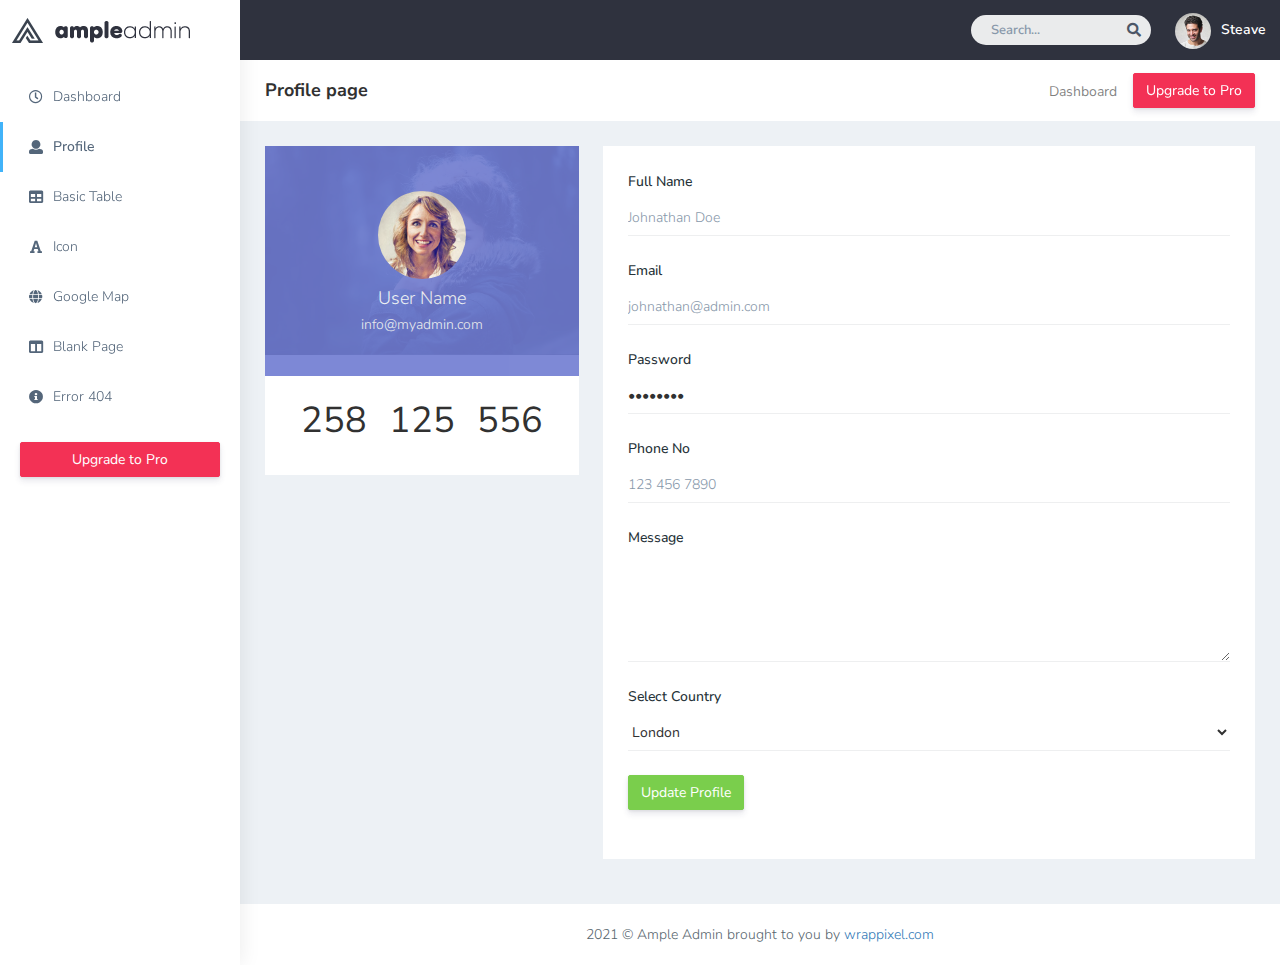
<file: Edunovapp26/www/vhost.hr/ample/profile.html>
<!DOCTYPE html>
<html dir="ltr" lang="en">

<head>
    <meta charset="utf-8">
    <meta http-equiv="X-UA-Compatible" content="IE=edge">
    <!-- Tell the browser to be responsive to screen width -->
   <meta name="viewport" content="width=device-width, initial-scale=1">
    <meta name="keywords"
        content="wrappixel, admin dashboard, html css dashboard, web dashboard, bootstrap 5 admin, bootstrap 5, css3 dashboard, bootstrap 5 dashboard, Ample lite admin bootstrap 5 dashboard, frontend, responsive bootstrap 5 admin template, Ample admin lite dashboard bootstrap 5 dashboard template">
    <meta name="description"
        content="Ample Admin Lite is powerful and clean admin dashboard template, inpired from Bootstrap Framework">
    <meta name="robots" content="noindex,nofollow">
    <title>Ample Admin Lite Template by WrapPixel</title>
    <link rel="canonical" href="https://www.wrappixel.com/templates/ample-admin-lite/" />
    <!-- Favicon icon -->
    <link rel="icon" type="image/png" sizes="16x16" href="plugins/images/favicon.png">
    <!-- Custom CSS -->
   <link href="css/style.min.css" rel="stylesheet">
    <!-- HTML5 Shim and Respond.js IE8 support of HTML5 elements and media queries -->
    <!-- WARNING: Respond.js doesn't work if you view the page via file:// -->
    <!--[if lt IE 9]>
    <script src="https://oss.maxcdn.com/libs/html5shiv/3.7.0/html5shiv.js"></script>
    <script src="https://oss.maxcdn.com/libs/respond.js/1.4.2/respond.min.js"></script>
<![endif]-->
</head>

<body>
    <!-- ============================================================== -->
    <!-- Preloader - style you can find in spinners.css -->
    <!-- ============================================================== -->
    <div class="preloader">
        <div class="lds-ripple">
            <div class="lds-pos"></div>
            <div class="lds-pos"></div>
        </div>
    </div>
    <!-- ============================================================== -->
    <!-- Main wrapper - style you can find in pages.scss -->
    <!-- ============================================================== -->
    <div id="main-wrapper" data-layout="vertical" data-navbarbg="skin5" data-sidebartype="full"
        data-sidebar-position="absolute" data-header-position="absolute" data-boxed-layout="full">
        <!-- ============================================================== -->
        <!-- Topbar header - style you can find in pages.scss -->
        <!-- ============================================================== -->
        <header class="topbar" data-navbarbg="skin5">
            <nav class="navbar top-navbar navbar-expand-md navbar-dark">
                <div class="navbar-header" data-logobg="skin6">
                    <!-- ============================================================== -->
                    <!-- Logo -->
                    <!-- ============================================================== -->
                    <a class="navbar-brand" href="dashboard.html">
                        <!-- Logo icon -->
                        <b class="logo-icon">
                            <!-- Dark Logo icon -->
                            <img src="plugins/images/logo-icon.png" alt="homepage" />
                        </b>
                        <!--End Logo icon -->
                        <!-- Logo text -->
                        <span class="logo-text">
                            <!-- dark Logo text -->
                            <img src="plugins/images/logo-text.png" alt="homepage" />
                        </span>
                    </a>
                    <!-- ============================================================== -->
                    <!-- End Logo -->
                    <!-- ============================================================== -->
                    <!-- ============================================================== -->
                    <!-- toggle and nav items -->
                    <!-- ============================================================== -->
                    <a class="nav-toggler waves-effect waves-light text-dark d-block d-md-none"
                        href="javascript:void(0)"><i class="ti-menu ti-close"></i></a>
                </div>
                <!-- ============================================================== -->
                <!-- End Logo -->
                <!-- ============================================================== -->
                <div class="navbar-collapse collapse" id="navbarSupportedContent" data-navbarbg="skin5">
                    <ul class="navbar-nav d-none d-md-block d-lg-none">
                        <li class="nav-item">
                            <a class="nav-toggler nav-link waves-effect waves-light text-white"
                                href="javascript:void(0)"><i class="ti-menu ti-close"></i></a>
                        </li>
                    </ul>
                    <!-- ============================================================== -->
                    <!-- Right side toggle and nav items -->
                    <!-- ============================================================== -->
                    <ul class="navbar-nav ms-auto d-flex align-items-center">

                        <!-- ============================================================== -->
                        <!-- Search -->
                        <!-- ============================================================== -->
                        <li class=" in">
                            <form role="search" class="app-search d-none d-md-block me-3">
                                <input type="text" placeholder="Search..." class="form-control mt-0">
                                <a href="" class="active">
                                    <i class="fa fa-search"></i>
                                </a>
                            </form>
                        </li>
                        <!-- ============================================================== -->
                        <!-- User profile and search -->
                        <!-- ============================================================== -->
                        <li>
                            <a class="profile-pic" href="#">
                                <img src="plugins/images/users/varun.jpg" alt="user-img" width="36"
                                    class="img-circle"><span class="text-white font-medium">Steave</span></a>
                        </li>
                        <!-- ============================================================== -->
                        <!-- User profile and search -->
                        <!-- ============================================================== -->
                    </ul>
                </div>
            </nav>
        </header>
        <!-- ============================================================== -->
        <!-- End Topbar header -->
        <!-- ============================================================== -->
        <!-- ============================================================== -->
        <!-- Left Sidebar - style you can find in sidebar.scss  -->
        <!-- ============================================================== -->
        <aside class="left-sidebar" data-sidebarbg="skin6">
            <!-- Sidebar scroll-->
            <div class="scroll-sidebar">
                <!-- Sidebar navigation-->
                <nav class="sidebar-nav">
                    <ul id="sidebarnav">
                        <!-- User Profile-->
                        <li class="sidebar-item pt-2">
                            <a class="sidebar-link waves-effect waves-dark sidebar-link" href="dashboard.html"
                                aria-expanded="false">
                                <i class="far fa-clock" aria-hidden="true"></i>
                                <span class="hide-menu">Dashboard</span>
                            </a>
                        </li>
                        <li class="sidebar-item">
                            <a class="sidebar-link waves-effect waves-dark sidebar-link" href="profile.html"
                                aria-expanded="false">
                                <i class="fa fa-user" aria-hidden="true"></i>
                                <span class="hide-menu">Profile</span>
                            </a>
                        </li>
                        <li class="sidebar-item">
                            <a class="sidebar-link waves-effect waves-dark sidebar-link" href="basic-table.html"
                                aria-expanded="false">
                                <i class="fa fa-table" aria-hidden="true"></i>
                                <span class="hide-menu">Basic Table</span>
                            </a>
                        </li>
                        <li class="sidebar-item">
                            <a class="sidebar-link waves-effect waves-dark sidebar-link" href="fontawesome.html"
                                aria-expanded="false">
                                <i class="fa fa-font" aria-hidden="true"></i>
                                <span class="hide-menu">Icon</span>
                            </a>
                        </li>
                        <li class="sidebar-item">
                            <a class="sidebar-link waves-effect waves-dark sidebar-link" href="map-google.html"
                                aria-expanded="false">
                                <i class="fa fa-globe" aria-hidden="true"></i>
                                <span class="hide-menu">Google Map</span>
                            </a>
                        </li>
                        <li class="sidebar-item">
                            <a class="sidebar-link waves-effect waves-dark sidebar-link" href="blank.html"
                                aria-expanded="false">
                                <i class="fa fa-columns" aria-hidden="true"></i>
                                <span class="hide-menu">Blank Page</span>
                            </a>
                        </li>
                        <li class="sidebar-item">
                            <a class="sidebar-link waves-effect waves-dark sidebar-link" href="404.html"
                                aria-expanded="false">
                                <i class="fa fa-info-circle" aria-hidden="true"></i>
                                <span class="hide-menu">Error 404</span>
                            </a>
                        </li>
                        <li class="text-center p-20 upgrade-btn">
                            <a href="https://www.wrappixel.com/templates/ampleadmin/"
                                class="btn d-grid btn-danger text-white" target="_blank">
                                Upgrade to Pro</a>
                        </li>
                    </ul>

                </nav>
                <!-- End Sidebar navigation -->
            </div>
            <!-- End Sidebar scroll-->
        </aside>
        <!-- ============================================================== -->
        <!-- End Left Sidebar - style you can find in sidebar.scss  -->
        <!-- ============================================================== -->
        <!-- ============================================================== -->
        <!-- Page wrapper  -->
        <!-- ============================================================== -->
        <div class="page-wrapper">
            <!-- ============================================================== -->
            <!-- Bread crumb and right sidebar toggle -->
            <!-- ============================================================== -->
            <div class="page-breadcrumb bg-white">
                <div class="row align-items-center">
                    <div class="col-lg-3 col-md-4 col-sm-4 col-xs-12">
                        <h4 class="page-title">Profile page</h4>
                    </div>
                    <div class="col-lg-9 col-sm-8 col-md-8 col-xs-12">
                        <div class="d-md-flex">
                            <ol class="breadcrumb ms-auto">
                                <li><a href="#" class="fw-normal">Dashboard</a></li>
                            </ol>
                            <a href="https://www.wrappixel.com/templates/ampleadmin/" target="_blank"
                                class="btn btn-danger  d-none d-md-block pull-right ms-3 hidden-xs hidden-sm waves-effect waves-light text-white">Upgrade
                                to Pro</a>
                        </div>
                    </div>
                </div>
                <!-- /.col-lg-12 -->
            </div>
            <!-- ============================================================== -->
            <!-- End Bread crumb and right sidebar toggle -->
            <!-- ============================================================== -->
            <!-- ============================================================== -->
            <!-- Container fluid  -->
            <!-- ============================================================== -->
            <div class="container-fluid">
                <!-- ============================================================== -->
                <!-- Start Page Content -->
                <!-- ============================================================== -->
                <!-- Row -->
                <div class="row">
                    <!-- Column -->
                    <div class="col-lg-4 col-xlg-3 col-md-12">
                        <div class="white-box">
                            <div class="user-bg"> <img width="100%" alt="user" src="plugins/images/large/img1.jpg">
                                <div class="overlay-box">
                                    <div class="user-content">
                                        <a href="javascript:void(0)"><img src="plugins/images/users/genu.jpg"
                                                class="thumb-lg img-circle" alt="img"></a>
                                        <h4 class="text-white mt-2">User Name</h4>
                                        <h5 class="text-white mt-2">info@myadmin.com</h5>
                                    </div>
                                </div>
                            </div>
                            <div class="user-btm-box mt-5 d-md-flex">
                                <div class="col-md-4 col-sm-4 text-center">
                                    <h1>258</h1>
                                </div>
                                <div class="col-md-4 col-sm-4 text-center">
                                    <h1>125</h1>
                                </div>
                                <div class="col-md-4 col-sm-4 text-center">
                                    <h1>556</h1>
                                </div>
                            </div>
                        </div>
                    </div>
                    <!-- Column -->
                    <!-- Column -->
                    <div class="col-lg-8 col-xlg-9 col-md-12">
                        <div class="card">
                            <div class="card-body">
                                <form class="form-horizontal form-material">
                                    <div class="form-group mb-4">
                                        <label class="col-md-12 p-0">Full Name</label>
                                        <div class="col-md-12 border-bottom p-0">
                                            <input type="text" placeholder="Johnathan Doe"
                                                class="form-control p-0 border-0"> </div>
                                    </div>
                                    <div class="form-group mb-4">
                                        <label for="example-email" class="col-md-12 p-0">Email</label>
                                        <div class="col-md-12 border-bottom p-0">
                                            <input type="email" placeholder="johnathan@admin.com"
                                                class="form-control p-0 border-0" name="example-email"
                                                id="example-email">
                                        </div>
                                    </div>
                                    <div class="form-group mb-4">
                                        <label class="col-md-12 p-0">Password</label>
                                        <div class="col-md-12 border-bottom p-0">
                                            <input type="password" value="password" class="form-control p-0 border-0">
                                        </div>
                                    </div>
                                    <div class="form-group mb-4">
                                        <label class="col-md-12 p-0">Phone No</label>
                                        <div class="col-md-12 border-bottom p-0">
                                            <input type="text" placeholder="123 456 7890"
                                                class="form-control p-0 border-0">
                                        </div>
                                    </div>
                                    <div class="form-group mb-4">
                                        <label class="col-md-12 p-0">Message</label>
                                        <div class="col-md-12 border-bottom p-0">
                                            <textarea rows="5" class="form-control p-0 border-0"></textarea>
                                        </div>
                                    </div>
                                    <div class="form-group mb-4">
                                        <label class="col-sm-12">Select Country</label>

                                        <div class="col-sm-12 border-bottom">
                                            <select class="form-select shadow-none p-0 border-0 form-control-line">
                                                <option>London</option>
                                                <option>India</option>
                                                <option>Usa</option>
                                                <option>Canada</option>
                                                <option>Thailand</option>
                                            </select>
                                        </div>
                                    </div>
                                    <div class="form-group mb-4">
                                        <div class="col-sm-12">
                                            <button class="btn btn-success">Update Profile</button>
                                        </div>
                                    </div>
                                </form>
                            </div>
                        </div>
                    </div>
                    <!-- Column -->
                </div>
                <!-- Row -->
                <!-- ============================================================== -->
                <!-- End PAge Content -->
                <!-- ============================================================== -->
                <!-- ============================================================== -->
                <!-- Right sidebar -->
                <!-- ============================================================== -->
                <!-- .right-sidebar -->
                <!-- ============================================================== -->
                <!-- End Right sidebar -->
                <!-- ============================================================== -->
            </div>
            <!-- ============================================================== -->
            <!-- End Container fluid  -->
            <!-- ============================================================== -->
            <!-- ============================================================== -->
            <!-- footer -->
            <!-- ============================================================== -->
            <footer class="footer text-center"> 2021 © Ample Admin brought to you by <a
                    href="https://www.wrappixel.com/">wrappixel.com</a>
            </footer>
            <!-- ============================================================== -->
            <!-- End footer -->
            <!-- ============================================================== -->
        </div>
        <!-- ============================================================== -->
        <!-- End Page wrapper  -->
        <!-- ============================================================== -->
    </div>
    <!-- ============================================================== -->
    <!-- End Wrapper -->
    <!-- ============================================================== -->
    <!-- ============================================================== -->
    <!-- All Jquery -->
    <!-- ============================================================== -->
    <script src="plugins/bower_components/jquery/dist/jquery.min.js"></script>
    <!-- Bootstrap tether Core JavaScript -->
    <script src="bootstrap/dist/js/bootstrap.bundle.min.js"></script>
    <script src="js/app-style-switcher.js"></script>
    <!--Wave Effects -->
    <script src="js/waves.js"></script>
    <!--Menu sidebar -->
    <script src="js/sidebarmenu.js"></script>
    <!--Custom JavaScript -->
    <script src="js/custom.js"></script>
</body>

</html>
</file>
<file: Edunovapp26/www/edunova1.hr/stil.css>
h1{
    font-family:sans-serif;
    color: red;
    font-size: 10rem;
}
</file>
<file: Edunovapp26/www/vhost.hr/stil.css>
/* 1. mjesto: vanjska datoteka - best practice */

/* Načini primjere CSS-a*/
/* SELEKTOR elementa */
body{
    background-color: purple;
}

h1{
    font-size: 0.1rem;
    font-family: arial, sans-serif;
}

/* SELEKTOR klase */

.plava{
    color: #00f;
    text-indent: 0.8rem;
    padding: 10px;
    margin: 10px;
    border: 1px solid red;
}

/* SELEKTOR identifikacije */

#veliko{
    font-size: 4rem;
}
</file>
<file: Edunovapp26/www/vhost.hr/ample/plugins/bower_components/chartist-plugin-tooltips/dist/chartist-plugin-tooltip.css>
.chartist-tooltip {
  position: absolute;
  display: inline-block;
  opacity: 0;
  min-width: 5em;
  padding: .5em;
  background: #F4C63D;
  color: #453D3F;
  font-family: Oxygen,Helvetica,Arial,sans-serif;
  font-weight: 700;
  text-align: center;
  pointer-events: none;
  z-index: 1;
  -webkit-transition: opacity .2s linear;
  -moz-transition: opacity .2s linear;
  -o-transition: opacity .2s linear;
  transition: opacity .2s linear; }
  .chartist-tooltip:before {
    content: "";
    position: absolute;
    top: 100%;
    left: 50%;
    width: 0;
    height: 0;
    margin-left: -15px;
    border: 15px solid transparent;
    border-top-color: #F4C63D; }
  .chartist-tooltip.tooltip-show {
    opacity: 1; }

.ct-area, .ct-line {
  pointer-events: none; }

/*# sourceMappingURL=chartist-plugin-tooltip.css.map */
</file>
<file: Edunovapp26/www/vhost.hr/ample/css/app.css>
.white-box {
    background: rgb(222, 209, 209);
}
</file>
<file: Edunovapp26/www/vhost.hr/ample/plugins/bower_components/chartist/dist/chartist.min.css>
.ct-double-octave:after,.ct-major-eleventh:after,.ct-major-second:after,.ct-major-seventh:after,.ct-major-sixth:after,.ct-major-tenth:after,.ct-major-third:after,.ct-major-twelfth:after,.ct-minor-second:after,.ct-minor-seventh:after,.ct-minor-sixth:after,.ct-minor-third:after,.ct-octave:after,.ct-perfect-fifth:after,.ct-perfect-fourth:after,.ct-square:after{content:"";clear:both}.ct-label{fill:rgba(0,0,0,.4);color:rgba(0,0,0,.4);font-size:.75rem;line-height:1}.ct-grid-background,.ct-line{fill:none}.ct-chart-bar .ct-label,.ct-chart-line .ct-label{display:block;display:-webkit-box;display:-moz-box;display:-ms-flexbox;display:-webkit-flex;display:flex}.ct-chart-donut .ct-label,.ct-chart-pie .ct-label{dominant-baseline:central}.ct-label.ct-horizontal.ct-start{-webkit-box-align:flex-end;-webkit-align-items:flex-end;-ms-flex-align:flex-end;align-items:flex-end;-webkit-box-pack:flex-start;-webkit-justify-content:flex-start;-ms-flex-pack:flex-start;justify-content:flex-start;text-align:left;text-anchor:start}.ct-label.ct-horizontal.ct-end{-webkit-box-align:flex-start;-webkit-align-items:flex-start;-ms-flex-align:flex-start;align-items:flex-start;-webkit-box-pack:flex-start;-webkit-justify-content:flex-start;-ms-flex-pack:flex-start;justify-content:flex-start;text-align:left;text-anchor:start}.ct-label.ct-vertical.ct-start{-webkit-box-align:flex-end;-webkit-align-items:flex-end;-ms-flex-align:flex-end;align-items:flex-end;-webkit-box-pack:flex-end;-webkit-justify-content:flex-end;-ms-flex-pack:flex-end;justify-content:flex-end;text-align:right;text-anchor:end}.ct-label.ct-vertical.ct-end{-webkit-box-align:flex-end;-webkit-align-items:flex-end;-ms-flex-align:flex-end;align-items:flex-end;-webkit-box-pack:flex-start;-webkit-justify-content:flex-start;-ms-flex-pack:flex-start;justify-content:flex-start;text-align:left;text-anchor:start}.ct-chart-bar .ct-label.ct-horizontal.ct-start{-webkit-box-align:flex-end;-webkit-align-items:flex-end;-ms-flex-align:flex-end;align-items:flex-end;-webkit-box-pack:center;-webkit-justify-content:center;-ms-flex-pack:center;justify-content:center;text-align:center;text-anchor:start}.ct-chart-bar .ct-label.ct-horizontal.ct-end{-webkit-box-align:flex-start;-webkit-align-items:flex-start;-ms-flex-align:flex-start;align-items:flex-start;-webkit-box-pack:center;-webkit-justify-content:center;-ms-flex-pack:center;justify-content:center;text-align:center;text-anchor:start}.ct-chart-bar.ct-horizontal-bars .ct-label.ct-horizontal.ct-start{-webkit-box-align:flex-end;-webkit-align-items:flex-end;-ms-flex-align:flex-end;align-items:flex-end;-webkit-box-pack:flex-start;-webkit-justify-content:flex-start;-ms-flex-pack:flex-start;justify-content:flex-start;text-align:left;text-anchor:start}.ct-chart-bar.ct-horizontal-bars .ct-label.ct-horizontal.ct-end{-webkit-box-align:flex-start;-webkit-align-items:flex-start;-ms-flex-align:flex-start;align-items:flex-start;-webkit-box-pack:flex-start;-webkit-justify-content:flex-start;-ms-flex-pack:flex-start;justify-content:flex-start;text-align:left;text-anchor:start}.ct-chart-bar.ct-horizontal-bars .ct-label.ct-vertical.ct-start{-webkit-box-align:center;-webkit-align-items:center;-ms-flex-align:center;align-items:center;-webkit-box-pack:flex-end;-webkit-justify-content:flex-end;-ms-flex-pack:flex-end;justify-content:flex-end;text-align:right;text-anchor:end}.ct-chart-bar.ct-horizontal-bars .ct-label.ct-vertical.ct-end{-webkit-box-align:center;-webkit-align-items:center;-ms-flex-align:center;align-items:center;-webkit-box-pack:flex-start;-webkit-justify-content:flex-start;-ms-flex-pack:flex-start;justify-content:flex-start;text-align:left;text-anchor:end}.ct-grid{stroke:rgba(0,0,0,.2);stroke-width:1px;stroke-dasharray:2px}.ct-point{stroke-width:10px;stroke-linecap:round}.ct-line{stroke-width:4px}.ct-area{stroke:none;fill-opacity:.1}.ct-bar{fill:none;stroke-width:10px}.ct-slice-donut{fill:none;stroke-width:60px}.ct-series-a .ct-bar,.ct-series-a .ct-line,.ct-series-a .ct-point,.ct-series-a .ct-slice-donut{stroke:#d70206}.ct-series-a .ct-area,.ct-series-a .ct-slice-donut-solid,.ct-series-a .ct-slice-pie{fill:#d70206}.ct-series-b .ct-bar,.ct-series-b .ct-line,.ct-series-b .ct-point,.ct-series-b .ct-slice-donut{stroke:#f05b4f}.ct-series-b .ct-area,.ct-series-b .ct-slice-donut-solid,.ct-series-b .ct-slice-pie{fill:#f05b4f}.ct-series-c .ct-bar,.ct-series-c .ct-line,.ct-series-c .ct-point,.ct-series-c .ct-slice-donut{stroke:#f4c63d}.ct-series-c .ct-area,.ct-series-c .ct-slice-donut-solid,.ct-series-c .ct-slice-pie{fill:#f4c63d}.ct-series-d .ct-bar,.ct-series-d .ct-line,.ct-series-d .ct-point,.ct-series-d .ct-slice-donut{stroke:#d17905}.ct-series-d .ct-area,.ct-series-d .ct-slice-donut-solid,.ct-series-d .ct-slice-pie{fill:#d17905}.ct-series-e .ct-bar,.ct-series-e .ct-line,.ct-series-e .ct-point,.ct-series-e .ct-slice-donut{stroke:#453d3f}.ct-series-e .ct-area,.ct-series-e .ct-slice-donut-solid,.ct-series-e .ct-slice-pie{fill:#453d3f}.ct-series-f .ct-bar,.ct-series-f .ct-line,.ct-series-f .ct-point,.ct-series-f .ct-slice-donut{stroke:#59922b}.ct-series-f .ct-area,.ct-series-f .ct-slice-donut-solid,.ct-series-f .ct-slice-pie{fill:#59922b}.ct-series-g .ct-bar,.ct-series-g .ct-line,.ct-series-g .ct-point,.ct-series-g .ct-slice-donut{stroke:#0544d3}.ct-series-g .ct-area,.ct-series-g .ct-slice-donut-solid,.ct-series-g .ct-slice-pie{fill:#0544d3}.ct-series-h .ct-bar,.ct-series-h .ct-line,.ct-series-h .ct-point,.ct-series-h .ct-slice-donut{stroke:#6b0392}.ct-series-h .ct-area,.ct-series-h .ct-slice-donut-solid,.ct-series-h .ct-slice-pie{fill:#6b0392}.ct-series-i .ct-bar,.ct-series-i .ct-line,.ct-series-i .ct-point,.ct-series-i .ct-slice-donut{stroke:#f05b4f}.ct-series-i .ct-area,.ct-series-i .ct-slice-donut-solid,.ct-series-i .ct-slice-pie{fill:#f05b4f}.ct-series-j .ct-bar,.ct-series-j .ct-line,.ct-series-j .ct-point,.ct-series-j .ct-slice-donut{stroke:#dda458}.ct-series-j .ct-area,.ct-series-j .ct-slice-donut-solid,.ct-series-j .ct-slice-pie{fill:#dda458}.ct-series-k .ct-bar,.ct-series-k .ct-line,.ct-series-k .ct-point,.ct-series-k .ct-slice-donut{stroke:#eacf7d}.ct-series-k .ct-area,.ct-series-k .ct-slice-donut-solid,.ct-series-k .ct-slice-pie{fill:#eacf7d}.ct-series-l .ct-bar,.ct-series-l .ct-line,.ct-series-l .ct-point,.ct-series-l .ct-slice-donut{stroke:#86797d}.ct-series-l .ct-area,.ct-series-l .ct-slice-donut-solid,.ct-series-l .ct-slice-pie{fill:#86797d}.ct-series-m .ct-bar,.ct-series-m .ct-line,.ct-series-m .ct-point,.ct-series-m .ct-slice-donut{stroke:#b2c326}.ct-series-m .ct-area,.ct-series-m .ct-slice-donut-solid,.ct-series-m .ct-slice-pie{fill:#b2c326}.ct-series-n .ct-bar,.ct-series-n .ct-line,.ct-series-n .ct-point,.ct-series-n .ct-slice-donut{stroke:#6188e2}.ct-series-n .ct-area,.ct-series-n .ct-slice-donut-solid,.ct-series-n .ct-slice-pie{fill:#6188e2}.ct-series-o .ct-bar,.ct-series-o .ct-line,.ct-series-o .ct-point,.ct-series-o .ct-slice-donut{stroke:#a748ca}.ct-series-o .ct-area,.ct-series-o .ct-slice-donut-solid,.ct-series-o .ct-slice-pie{fill:#a748ca}.ct-square{display:block;position:relative;width:100%}.ct-square:before{display:block;float:left;content:"";width:0;height:0;padding-bottom:100%}.ct-square:after{display:table}.ct-square>svg{display:block;position:absolute;top:0;left:0}.ct-minor-second{display:block;position:relative;width:100%}.ct-minor-second:before{display:block;float:left;content:"";width:0;height:0;padding-bottom:93.75%}.ct-minor-second:after{display:table}.ct-minor-second>svg{display:block;position:absolute;top:0;left:0}.ct-major-second{display:block;position:relative;width:100%}.ct-major-second:before{display:block;float:left;content:"";width:0;height:0;padding-bottom:88.8888888889%}.ct-major-second:after{display:table}.ct-major-second>svg{display:block;position:absolute;top:0;left:0}.ct-minor-third{display:block;position:relative;width:100%}.ct-minor-third:before{display:block;float:left;content:"";width:0;height:0;padding-bottom:83.3333333333%}.ct-minor-third:after{display:table}.ct-minor-third>svg{display:block;position:absolute;top:0;left:0}.ct-major-third{display:block;position:relative;width:100%}.ct-major-third:before{display:block;float:left;content:"";width:0;height:0;padding-bottom:80%}.ct-major-third:after{display:table}.ct-major-third>svg{display:block;position:absolute;top:0;left:0}.ct-perfect-fourth{display:block;position:relative;width:100%}.ct-perfect-fourth:before{display:block;float:left;content:"";width:0;height:0;padding-bottom:75%}.ct-perfect-fourth:after{display:table}.ct-perfect-fourth>svg{display:block;position:absolute;top:0;left:0}.ct-perfect-fifth{display:block;position:relative;width:100%}.ct-perfect-fifth:before{display:block;float:left;content:"";width:0;height:0;padding-bottom:66.6666666667%}.ct-perfect-fifth:after{display:table}.ct-perfect-fifth>svg{display:block;position:absolute;top:0;left:0}.ct-minor-sixth{display:block;position:relative;width:100%}.ct-minor-sixth:before{display:block;float:left;content:"";width:0;height:0;padding-bottom:62.5%}.ct-minor-sixth:after{display:table}.ct-minor-sixth>svg{display:block;position:absolute;top:0;left:0}.ct-golden-section{display:block;position:relative;width:100%}.ct-golden-section:before{display:block;float:left;content:"";width:0;height:0;padding-bottom:61.804697157%}.ct-golden-section:after{content:"";display:table;clear:both}.ct-golden-section>svg{display:block;position:absolute;top:0;left:0}.ct-major-sixth{display:block;position:relative;width:100%}.ct-major-sixth:before{display:block;float:left;content:"";width:0;height:0;padding-bottom:60%}.ct-major-sixth:after{display:table}.ct-major-sixth>svg{display:block;position:absolute;top:0;left:0}.ct-minor-seventh{display:block;position:relative;width:100%}.ct-minor-seventh:before{display:block;float:left;content:"";width:0;height:0;padding-bottom:56.25%}.ct-minor-seventh:after{display:table}.ct-minor-seventh>svg{display:block;position:absolute;top:0;left:0}.ct-major-seventh{display:block;position:relative;width:100%}.ct-major-seventh:before{display:block;float:left;content:"";width:0;height:0;padding-bottom:53.3333333333%}.ct-major-seventh:after{display:table}.ct-major-seventh>svg{display:block;position:absolute;top:0;left:0}.ct-octave{display:block;position:relative;width:100%}.ct-octave:before{display:block;float:left;content:"";width:0;height:0;padding-bottom:50%}.ct-octave:after{display:table}.ct-octave>svg{display:block;position:absolute;top:0;left:0}.ct-major-tenth{display:block;position:relative;width:100%}.ct-major-tenth:before{display:block;float:left;content:"";width:0;height:0;padding-bottom:40%}.ct-major-tenth:after{display:table}.ct-major-tenth>svg{display:block;position:absolute;top:0;left:0}.ct-major-eleventh{display:block;position:relative;width:100%}.ct-major-eleventh:before{display:block;float:left;content:"";width:0;height:0;padding-bottom:37.5%}.ct-major-eleventh:after{display:table}.ct-major-eleventh>svg{display:block;position:absolute;top:0;left:0}.ct-major-twelfth{display:block;position:relative;width:100%}.ct-major-twelfth:before{display:block;float:left;content:"";width:0;height:0;padding-bottom:33.3333333333%}.ct-major-twelfth:after{display:table}.ct-major-twelfth>svg{display:block;position:absolute;top:0;left:0}.ct-double-octave{display:block;position:relative;width:100%}.ct-double-octave:before{display:block;float:left;content:"";width:0;height:0;padding-bottom:25%}.ct-double-octave:after{display:table}.ct-double-octave>svg{display:block;position:absolute;top:0;left:0}
</file>
<file: Edunovapp26/www/vhost.hr/ample/css/style.min.css>
@charset "UTF-8";@import url(https://fonts.googleapis.com/css?family=Nunito+Sans:300,400,600,700,800);@import 'icons/font-awesome/css/fontawesome-all.min.css';@import 'icons/themify-icons/themify-icons.css';.search-box .app-search .form-control{border-radius:0px}.topbar .dropdown-menu .with-arrow>span{transform:rotate(45deg);-ms-transform:rotate(45deg);-webkit-transform:rotate(45deg);-o-transform:rotate(45deg);-moz-transform:rotate(45deg)}

/*!
 * Bootstrap v5.0.0-beta1 (https://getbootstrap.com/)
 * Copyright 2011-2020 The Bootstrap Authors
 * Copyright 2011-2020 Twitter, Inc.
 * Licensed under MIT (https://github.com/twbs/bootstrap/blob/main/LICENSE)
 */:root{--bs-blue:#0d6efd;--bs-indigo:#6610f2;--bs-purple:#6f42c1;--bs-pink:#d63384;--bs-red:#f33155;--bs-orange:#fd7e14;--bs-yellow:#ffc107;--bs-green:#7ace4c;--bs-teal:#20c997;--bs-cyan:#4fc3f7;--bs-white:#fff;--bs-gray:#8898aa;--bs-gray-dark:#313131;--bs-primary:#707cd2;--bs-secondary:#8898aa;--bs-success:#7ace4c;--bs-info:#2cabe3;--bs-warning:#ffc36d;--bs-danger:#f33155;--bs-light:#f7fafc;--bs-dark:#313131;--bs-cyan:#4fc3f7;--bs-orange:#ffc36d;--bs-purple:#707cd2;--bs-inverse:#4c5667;--bs-font-sans-serif:"Nunito Sans",sans-serif;--bs-font-monospace:SFMono-Regular,Menlo,Monaco,Consolas,"Liberation Mono","Courier New",monospace;--bs-gradient:linear-gradient(180deg,rgba(255,255,255,0.15),rgba(255,255,255,0))}*,:after,:before{-webkit-box-sizing:border-box;box-sizing:border-box}@media (prefers-reduced-motion:no-preference){:root{scroll-behavior:smooth}}body{margin:0;font-family:var(--bs-font-sans-serif);font-size:0.875rem;font-weight:400;line-height:1.5;color:#313131;background-color:#edf1f5;-webkit-text-size-adjust:100%;-webkit-tap-highlight-color:rgba(0,0,0,0)}[tabindex="-1"]:focus:not(:focus-visible){outline:0!important}hr{margin:1rem 0;color:inherit;background-color:currentColor;border:0;opacity:0.25}hr:not([size]){height:1px}.h1,.h2,.h3,.h4,.h5,.h6,h1,h2,h3,h4,h5,h6{margin-top:0;margin-bottom:0.5rem;font-weight:400;line-height:1.2;color:inherit}.h1,h1{font-size:calc(1.35rem + 1.2vw)}@media (min-width:1200px){.h1,h1{font-size:2.25rem}}.h2,h2{font-size:calc(1.3125rem + 0.75vw)}@media (min-width:1200px){.h2,h2{font-size:1.875rem}}.h3,h3{font-size:calc(1.275rem + 0.3vw)}@media (min-width:1200px){.h3,h3{font-size:1.5rem}}.h4,h4{font-size:1.125rem}.h5,h5{font-size:1rem}.h6,h6{font-size:0.875rem}p{margin-top:0;margin-bottom:1rem}abbr[data-bs-original-title],abbr[title]{text-decoration:underline;-webkit-text-decoration:underline dotted;text-decoration:underline dotted;cursor:help;-webkit-text-decoration-skip-ink:none;text-decoration-skip-ink:none}address{margin-bottom:1rem;font-style:normal;line-height:inherit}ol,ul{padding-left:2rem}dl,ol,ul{margin-top:0;margin-bottom:1rem}ol ol,ol ul,ul ol,ul ul{margin-bottom:0}dt{font-weight:700}dd{margin-bottom:0.5rem;margin-left:0}blockquote{margin:0 0 1rem}b,strong{font-weight:bolder}.small,small{font-size:0.875em}.mark,mark{padding:0.2em;background-color:#fcf8e3}sub,sup{position:relative;font-size:0.75em;line-height:0;vertical-align:baseline}sub{bottom:-0.25em}sup{top:-0.5em}a{color:#0d6efd;text-decoration:underline}a:hover{color:#0a58ca;text-decoration:none}a:not([href]):not([class]),a:not([href]):not([class]):hover{color:inherit;text-decoration:none}code,kbd,pre,samp{font-family:var(--bs-font-monospace);font-size:1em;direction:ltr;unicode-bidi:bidi-override}pre{display:block;margin-top:0;margin-bottom:1rem;overflow:auto;font-size:0.875em}pre code{font-size:inherit;color:inherit;word-break:normal}code{font-size:0.875em;color:#d63384;word-wrap:break-word}a>code{color:inherit}kbd{padding:0.2rem 0.4rem;font-size:0.875em;color:#fff;background-color:#3e5569;border-radius:1px}kbd kbd{padding:0;font-size:1em;font-weight:700}figure{margin:0 0 1rem}img,svg{vertical-align:middle}table{caption-side:bottom;border-collapse:collapse}caption{padding-top:0.5rem;padding-bottom:0.5rem;color:#8898aa;text-align:left}th{text-align:inherit;text-align:-webkit-match-parent}tbody,td,tfoot,th,thead,tr{border-color:inherit;border-style:solid;border-width:0}label{display:inline-block}button{border-radius:0}button:focus{outline:dotted 1px;outline:-webkit-focus-ring-color auto 5px}button,input,optgroup,select,textarea{margin:0;font-family:inherit;font-size:inherit;line-height:inherit}button,select{text-transform:none}[role=button]{cursor:pointer}select{word-wrap:normal}[list]::-webkit-calendar-picker-indicator{display:none}[type=button],[type=reset],[type=submit],button{-webkit-appearance:button}[type=button]:not(:disabled),[type=reset]:not(:disabled),[type=submit]:not(:disabled),button:not(:disabled){cursor:pointer}::-moz-focus-inner{padding:0;border-style:none}textarea{resize:vertical}fieldset{min-width:0;padding:0;margin:0;border:0}legend{float:left;width:100%;padding:0;margin-bottom:0.5rem;font-size:calc(1.275rem + 0.3vw);line-height:inherit}@media (min-width:1200px){legend{font-size:1.5rem}}legend+*{clear:left}::-webkit-datetime-edit-day-field,::-webkit-datetime-edit-fields-wrapper,::-webkit-datetime-edit-hour-field,::-webkit-datetime-edit-minute,::-webkit-datetime-edit-month-field,::-webkit-datetime-edit-text,::-webkit-datetime-edit-year-field{padding:0}::-webkit-inner-spin-button{height:auto}[type=search]{outline-offset:-2px;-webkit-appearance:textfield}::-webkit-search-decoration{-webkit-appearance:none}::-webkit-color-swatch-wrapper{padding:0}::file-selector-button{font:inherit}::-webkit-file-upload-button{font:inherit;-webkit-appearance:button}output{display:inline-block}iframe{border:0}summary{display:list-item;cursor:pointer}progress{vertical-align:baseline}[hidden]{display:none!important}.lead{font-size:1.09375rem;font-weight:300}.display-1{font-size:calc(1.625rem + 4.5vw);font-weight:300;line-height:1.2}@media (min-width:1200px){.display-1{font-size:5rem}}.display-2{font-size:calc(1.575rem + 3.9vw);font-weight:300;line-height:1.2}@media (min-width:1200px){.display-2{font-size:4.5rem}}.display-3{font-size:calc(1.525rem + 3.3vw);font-weight:300;line-height:1.2}@media (min-width:1200px){.display-3{font-size:4rem}}.display-4{font-size:calc(1.475rem + 2.7vw);font-weight:300;line-height:1.2}@media (min-width:1200px){.display-4{font-size:3.5rem}}.display-5{font-size:calc(1.425rem + 2.1vw);font-weight:300;line-height:1.2}@media (min-width:1200px){.display-5{font-size:3rem}}.display-6{font-size:calc(1.375rem + 1.5vw);font-weight:300;line-height:1.2}@media (min-width:1200px){.display-6{font-size:2.5rem}}.list-unstyled{padding-left:0;list-style:none}.list-inline{padding-left:0;list-style:none}.list-inline-item{display:inline-block}.list-inline-item:not(:last-child){margin-right:0.5rem}.initialism{font-size:0.875em;text-transform:uppercase}.blockquote{margin-bottom:1rem;font-size:1.09375rem}.blockquote>:last-child{margin-bottom:0}.blockquote-footer{margin-top:-1rem;margin-bottom:1rem;font-size:0.875em;color:#8898aa}.blockquote-footer:before{content:"— "}.img-fluid{max-width:100%;height:auto}.img-thumbnail{padding:0.25rem;background-color:#edf1f5;border:1px solid #e4e7ea;border-radius:2px;-webkit-box-shadow:0 0.125rem 0.25rem rgba(0,0,0,0.075);box-shadow:0 0.125rem 0.25rem rgba(0,0,0,0.075);max-width:100%;height:auto}.figure{display:inline-block}.figure-img{margin-bottom:0.5rem;line-height:1}.figure-caption{font-size:0.875em;color:#8898aa}.container,.container-fluid,.container-lg,.container-md,.container-sm,.container-xl,.container-xxl{width:100%;padding-right:var(--bs-gutter-x,0.75rem);padding-left:var(--bs-gutter-x,0.75rem);margin-right:auto;margin-left:auto}@media (min-width:576px){.container,.container-sm{max-width:540px}}@media (min-width:768px){.container,.container-md,.container-sm{max-width:720px}}@media (min-width:992px){.container,.container-lg,.container-md,.container-sm{max-width:960px}}@media (min-width:1200px){.container,.container-lg,.container-md,.container-sm,.container-xl{max-width:1140px}}.container,.container-lg,.container-md,.container-sm,.container-xlg,.container-xl{max-width:1320px}.row{--bs-gutter-x:1.5rem;--bs-gutter-y:0;display:-webkit-box;display:-ms-flexbox;display:flex;-ms-flex-wrap:wrap;flex-wrap:wrap;margin-top:calc(var(--bs-gutter-y) * -1);margin-right:calc(var(--bs-gutter-x) / -2);margin-left:calc(var(--bs-gutter-x) / -2)}.row>*{-ms-flex-negative:0;flex-shrink:0;width:100%;max-width:100%;padding-right:calc(var(--bs-gutter-x) / 2);padding-left:calc(var(--bs-gutter-x) / 2);margin-top:var(--bs-gutter-y)}.col{-webkit-box-flex:1;-ms-flex:1 0 0%;flex:1 0 0%}.row-cols-auto>*{-webkit-box-flex:0;-ms-flex:0 0 auto;flex:0 0 auto;width:auto}.row-cols-1>*{-webkit-box-flex:0;-ms-flex:0 0 auto;flex:0 0 auto;width:100%}.row-cols-2>*{-webkit-box-flex:0;-ms-flex:0 0 auto;flex:0 0 auto;width:50%}.row-cols-3>*{-webkit-box-flex:0;-ms-flex:0 0 auto;flex:0 0 auto;width:33.3333333333%}.row-cols-4>*{-webkit-box-flex:0;-ms-flex:0 0 auto;flex:0 0 auto;width:25%}.row-cols-5>*{-webkit-box-flex:0;-ms-flex:0 0 auto;flex:0 0 auto;width:20%}.row-cols-6>*{-webkit-box-flex:0;-ms-flex:0 0 auto;flex:0 0 auto;width:16.6666666667%}.col-auto{-webkit-box-flex:0;-ms-flex:0 0 auto;flex:0 0 auto;width:auto}.col-1{-webkit-box-flex:0;-ms-flex:0 0 auto;flex:0 0 auto;width:8.3333333333%}.col-2{-webkit-box-flex:0;-ms-flex:0 0 auto;flex:0 0 auto;width:16.6666666667%}.col-3{-webkit-box-flex:0;-ms-flex:0 0 auto;flex:0 0 auto;width:25%}.col-4{-webkit-box-flex:0;-ms-flex:0 0 auto;flex:0 0 auto;width:33.3333333333%}.col-5{-webkit-box-flex:0;-ms-flex:0 0 auto;flex:0 0 auto;width:41.6666666667%}.col-6{-webkit-box-flex:0;-ms-flex:0 0 auto;flex:0 0 auto;width:50%}.col-7{-webkit-box-flex:0;-ms-flex:0 0 auto;flex:0 0 auto;width:58.3333333333%}.col-8{-webkit-box-flex:0;-ms-flex:0 0 auto;flex:0 0 auto;width:66.6666666667%}.col-9{-webkit-box-flex:0;-ms-flex:0 0 auto;flex:0 0 auto;width:75%}.col-10{-webkit-box-flex:0;-ms-flex:0 0 auto;flex:0 0 auto;width:83.3333333333%}.col-11{-webkit-box-flex:0;-ms-flex:0 0 auto;flex:0 0 auto;width:91.6666666667%}.col-12{-webkit-box-flex:0;-ms-flex:0 0 auto;flex:0 0 auto;width:100%}.offset-1{margin-left:8.3333333333%}.offset-2{margin-left:16.6666666667%}.offset-3{margin-left:25%}.offset-4{margin-left:33.3333333333%}.offset-5{margin-left:41.6666666667%}.offset-6{margin-left:50%}.offset-7{margin-left:58.3333333333%}.offset-8{margin-left:66.6666666667%}.offset-9{margin-left:75%}.offset-10{margin-left:83.3333333333%}.offset-11{margin-left:91.6666666667%}.g-0,.gx-0{--bs-gutter-x:0}.g-0,.gy-0{--bs-gutter-y:0}.g-1,.gx-1{--bs-gutter-x:0.25rem}.g-1,.gy-1{--bs-gutter-y:0.25rem}.g-2,.gx-2{--bs-gutter-x:0.5rem}.g-2,.gy-2{--bs-gutter-y:0.5rem}.g-3,.gx-3{--bs-gutter-x:1rem}.g-3,.gy-3{--bs-gutter-y:1rem}.g-4,.gx-4{--bs-gutter-x:1.5rem}.g-4,.gy-4{--bs-gutter-y:1.5rem}.g-5,.gx-5{--bs-gutter-x:3rem}.g-5,.gy-5{--bs-gutter-y:3rem}@media (min-width:576px){.col-sm{-webkit-box-flex:1;-ms-flex:1 0 0%;flex:1 0 0%}.row-cols-sm-auto>*{-webkit-box-flex:0;-ms-flex:0 0 auto;flex:0 0 auto;width:auto}.row-cols-sm-1>*{-webkit-box-flex:0;-ms-flex:0 0 auto;flex:0 0 auto;width:100%}.row-cols-sm-2>*{-webkit-box-flex:0;-ms-flex:0 0 auto;flex:0 0 auto;width:50%}.row-cols-sm-3>*{-webkit-box-flex:0;-ms-flex:0 0 auto;flex:0 0 auto;width:33.3333333333%}.row-cols-sm-4>*{-webkit-box-flex:0;-ms-flex:0 0 auto;flex:0 0 auto;width:25%}.row-cols-sm-5>*{-webkit-box-flex:0;-ms-flex:0 0 auto;flex:0 0 auto;width:20%}.row-cols-sm-6>*{-webkit-box-flex:0;-ms-flex:0 0 auto;flex:0 0 auto;width:16.6666666667%}.col-sm-auto{-webkit-box-flex:0;-ms-flex:0 0 auto;flex:0 0 auto;width:auto}.col-sm-1{-webkit-box-flex:0;-ms-flex:0 0 auto;flex:0 0 auto;width:8.3333333333%}.col-sm-2{-webkit-box-flex:0;-ms-flex:0 0 auto;flex:0 0 auto;width:16.6666666667%}.col-sm-3{-webkit-box-flex:0;-ms-flex:0 0 auto;flex:0 0 auto;width:25%}.col-sm-4{-webkit-box-flex:0;-ms-flex:0 0 auto;flex:0 0 auto;width:33.3333333333%}.col-sm-5{-webkit-box-flex:0;-ms-flex:0 0 auto;flex:0 0 auto;width:41.6666666667%}.col-sm-6{-webkit-box-flex:0;-ms-flex:0 0 auto;flex:0 0 auto;width:50%}.col-sm-7{-webkit-box-flex:0;-ms-flex:0 0 auto;flex:0 0 auto;width:58.3333333333%}.col-sm-8{-webkit-box-flex:0;-ms-flex:0 0 auto;flex:0 0 auto;width:66.6666666667%}.col-sm-9{-webkit-box-flex:0;-ms-flex:0 0 auto;flex:0 0 auto;width:75%}.col-sm-10{-webkit-box-flex:0;-ms-flex:0 0 auto;flex:0 0 auto;width:83.3333333333%}.col-sm-11{-webkit-box-flex:0;-ms-flex:0 0 auto;flex:0 0 auto;width:91.6666666667%}.col-sm-12{-webkit-box-flex:0;-ms-flex:0 0 auto;flex:0 0 auto;width:100%}.offset-sm-0{margin-left:0}.offset-sm-1{margin-left:8.3333333333%}.offset-sm-2{margin-left:16.6666666667%}.offset-sm-3{margin-left:25%}.offset-sm-4{margin-left:33.3333333333%}.offset-sm-5{margin-left:41.6666666667%}.offset-sm-6{margin-left:50%}.offset-sm-7{margin-left:58.3333333333%}.offset-sm-8{margin-left:66.6666666667%}.offset-sm-9{margin-left:75%}.offset-sm-10{margin-left:83.3333333333%}.offset-sm-11{margin-left:91.6666666667%}.g-sm-0,.gx-sm-0{--bs-gutter-x:0}.g-sm-0,.gy-sm-0{--bs-gutter-y:0}.g-sm-1,.gx-sm-1{--bs-gutter-x:0.25rem}.g-sm-1,.gy-sm-1{--bs-gutter-y:0.25rem}.g-sm-2,.gx-sm-2{--bs-gutter-x:0.5rem}.g-sm-2,.gy-sm-2{--bs-gutter-y:0.5rem}.g-sm-3,.gx-sm-3{--bs-gutter-x:1rem}.g-sm-3,.gy-sm-3{--bs-gutter-y:1rem}.g-sm-4,.gx-sm-4{--bs-gutter-x:1.5rem}.g-sm-4,.gy-sm-4{--bs-gutter-y:1.5rem}.g-sm-5,.gx-sm-5{--bs-gutter-x:3rem}.g-sm-5,.gy-sm-5{--bs-gutter-y:3rem}}@media (min-width:768px){.col-md{-webkit-box-flex:1;-ms-flex:1 0 0%;flex:1 0 0%}.row-cols-md-auto>*{-webkit-box-flex:0;-ms-flex:0 0 auto;flex:0 0 auto;width:auto}.row-cols-md-1>*{-webkit-box-flex:0;-ms-flex:0 0 auto;flex:0 0 auto;width:100%}.row-cols-md-2>*{-webkit-box-flex:0;-ms-flex:0 0 auto;flex:0 0 auto;width:50%}.row-cols-md-3>*{-webkit-box-flex:0;-ms-flex:0 0 auto;flex:0 0 auto;width:33.3333333333%}.row-cols-md-4>*{-webkit-box-flex:0;-ms-flex:0 0 auto;flex:0 0 auto;width:25%}.row-cols-md-5>*{-webkit-box-flex:0;-ms-flex:0 0 auto;flex:0 0 auto;width:20%}.row-cols-md-6>*{-webkit-box-flex:0;-ms-flex:0 0 auto;flex:0 0 auto;width:16.6666666667%}.col-md-auto{-webkit-box-flex:0;-ms-flex:0 0 auto;flex:0 0 auto;width:auto}.col-md-1{-webkit-box-flex:0;-ms-flex:0 0 auto;flex:0 0 auto;width:8.3333333333%}.col-md-2{-webkit-box-flex:0;-ms-flex:0 0 auto;flex:0 0 auto;width:16.6666666667%}.col-md-3{-webkit-box-flex:0;-ms-flex:0 0 auto;flex:0 0 auto;width:25%}.col-md-4{-webkit-box-flex:0;-ms-flex:0 0 auto;flex:0 0 auto;width:33.3333333333%}.col-md-5{-webkit-box-flex:0;-ms-flex:0 0 auto;flex:0 0 auto;width:41.6666666667%}.col-md-6{-webkit-box-flex:0;-ms-flex:0 0 auto;flex:0 0 auto;width:50%}.col-md-7{-webkit-box-flex:0;-ms-flex:0 0 auto;flex:0 0 auto;width:58.3333333333%}.col-md-8{-webkit-box-flex:0;-ms-flex:0 0 auto;flex:0 0 auto;width:66.6666666667%}.col-md-9{-webkit-box-flex:0;-ms-flex:0 0 auto;flex:0 0 auto;width:75%}.col-md-10{-webkit-box-flex:0;-ms-flex:0 0 auto;flex:0 0 auto;width:83.3333333333%}.col-md-11{-webkit-box-flex:0;-ms-flex:0 0 auto;flex:0 0 auto;width:91.6666666667%}.col-md-12{-webkit-box-flex:0;-ms-flex:0 0 auto;flex:0 0 auto;width:100%}.offset-md-0{margin-left:0}.offset-md-1{margin-left:8.3333333333%}.offset-md-2{margin-left:16.6666666667%}.offset-md-3{margin-left:25%}.offset-md-4{margin-left:33.3333333333%}.offset-md-5{margin-left:41.6666666667%}.offset-md-6{margin-left:50%}.offset-md-7{margin-left:58.3333333333%}.offset-md-8{margin-left:66.6666666667%}.offset-md-9{margin-left:75%}.offset-md-10{margin-left:83.3333333333%}.offset-md-11{margin-left:91.6666666667%}.g-md-0,.gx-md-0{--bs-gutter-x:0}.g-md-0,.gy-md-0{--bs-gutter-y:0}.g-md-1,.gx-md-1{--bs-gutter-x:0.25rem}.g-md-1,.gy-md-1{--bs-gutter-y:0.25rem}.g-md-2,.gx-md-2{--bs-gutter-x:0.5rem}.g-md-2,.gy-md-2{--bs-gutter-y:0.5rem}.g-md-3,.gx-md-3{--bs-gutter-x:1rem}.g-md-3,.gy-md-3{--bs-gutter-y:1rem}.g-md-4,.gx-md-4{--bs-gutter-x:1.5rem}.g-md-4,.gy-md-4{--bs-gutter-y:1.5rem}.g-md-5,.gx-md-5{--bs-gutter-x:3rem}.g-md-5,.gy-md-5{--bs-gutter-y:3rem}}@media (min-width:992px){.col-lg{-webkit-box-flex:1;-ms-flex:1 0 0%;flex:1 0 0%}.row-cols-lg-auto>*{-webkit-box-flex:0;-ms-flex:0 0 auto;flex:0 0 auto;width:auto}.row-cols-lg-1>*{-webkit-box-flex:0;-ms-flex:0 0 auto;flex:0 0 auto;width:100%}.row-cols-lg-2>*{-webkit-box-flex:0;-ms-flex:0 0 auto;flex:0 0 auto;width:50%}.row-cols-lg-3>*{-webkit-box-flex:0;-ms-flex:0 0 auto;flex:0 0 auto;width:33.3333333333%}.row-cols-lg-4>*{-webkit-box-flex:0;-ms-flex:0 0 auto;flex:0 0 auto;width:25%}.row-cols-lg-5>*{-webkit-box-flex:0;-ms-flex:0 0 auto;flex:0 0 auto;width:20%}.row-cols-lg-6>*{-webkit-box-flex:0;-ms-flex:0 0 auto;flex:0 0 auto;width:16.6666666667%}.col-lg-auto{-webkit-box-flex:0;-ms-flex:0 0 auto;flex:0 0 auto;width:auto}.col-lg-1{-webkit-box-flex:0;-ms-flex:0 0 auto;flex:0 0 auto;width:8.3333333333%}.col-lg-2{-webkit-box-flex:0;-ms-flex:0 0 auto;flex:0 0 auto;width:16.6666666667%}.col-lg-3{-webkit-box-flex:0;-ms-flex:0 0 auto;flex:0 0 auto;width:25%}.col-lg-4{-webkit-box-flex:0;-ms-flex:0 0 auto;flex:0 0 auto;width:33.3333333333%}.col-lg-5{-webkit-box-flex:0;-ms-flex:0 0 auto;flex:0 0 auto;width:41.6666666667%}.col-lg-6{-webkit-box-flex:0;-ms-flex:0 0 auto;flex:0 0 auto;width:50%}.col-lg-7{-webkit-box-flex:0;-ms-flex:0 0 auto;flex:0 0 auto;width:58.3333333333%}.col-lg-8{-webkit-box-flex:0;-ms-flex:0 0 auto;flex:0 0 auto;width:66.6666666667%}.col-lg-9{-webkit-box-flex:0;-ms-flex:0 0 auto;flex:0 0 auto;width:75%}.col-lg-10{-webkit-box-flex:0;-ms-flex:0 0 auto;flex:0 0 auto;width:83.3333333333%}.col-lg-11{-webkit-box-flex:0;-ms-flex:0 0 auto;flex:0 0 auto;width:91.6666666667%}.col-lg-12{-webkit-box-flex:0;-ms-flex:0 0 auto;flex:0 0 auto;width:100%}.offset-lg-0{margin-left:0}.offset-lg-1{margin-left:8.3333333333%}.offset-lg-2{margin-left:16.6666666667%}.offset-lg-3{margin-left:25%}.offset-lg-4{margin-left:33.3333333333%}.offset-lg-5{margin-left:41.6666666667%}.offset-lg-6{margin-left:50%}.offset-lg-7{margin-left:58.3333333333%}.offset-lg-8{margin-left:66.6666666667%}.offset-lg-9{margin-left:75%}.offset-lg-10{margin-left:83.3333333333%}.offset-lg-11{margin-left:91.6666666667%}.g-lg-0,.gx-lg-0{--bs-gutter-x:0}.g-lg-0,.gy-lg-0{--bs-gutter-y:0}.g-lg-1,.gx-lg-1{--bs-gutter-x:0.25rem}.g-lg-1,.gy-lg-1{--bs-gutter-y:0.25rem}.g-lg-2,.gx-lg-2{--bs-gutter-x:0.5rem}.g-lg-2,.gy-lg-2{--bs-gutter-y:0.5rem}.g-lg-3,.gx-lg-3{--bs-gutter-x:1rem}.g-lg-3,.gy-lg-3{--bs-gutter-y:1rem}.g-lg-4,.gx-lg-4{--bs-gutter-x:1.5rem}.g-lg-4,.gy-lg-4{--bs-gutter-y:1.5rem}.g-lg-5,.gx-lg-5{--bs-gutter-x:3rem}.g-lg-5,.gy-lg-5{--bs-gutter-y:3rem}}@media (min-width:1200px){.col-xl{-webkit-box-flex:1;-ms-flex:1 0 0%;flex:1 0 0%}.row-cols-xl-auto>*{-webkit-box-flex:0;-ms-flex:0 0 auto;flex:0 0 auto;width:auto}.row-cols-xl-1>*{-webkit-box-flex:0;-ms-flex:0 0 auto;flex:0 0 auto;width:100%}.row-cols-xl-2>*{-webkit-box-flex:0;-ms-flex:0 0 auto;flex:0 0 auto;width:50%}.row-cols-xl-3>*{-webkit-box-flex:0;-ms-flex:0 0 auto;flex:0 0 auto;width:33.3333333333%}.row-cols-xl-4>*{-webkit-box-flex:0;-ms-flex:0 0 auto;flex:0 0 auto;width:25%}.row-cols-xl-5>*{-webkit-box-flex:0;-ms-flex:0 0 auto;flex:0 0 auto;width:20%}.row-cols-xl-6>*{-webkit-box-flex:0;-ms-flex:0 0 auto;flex:0 0 auto;width:16.6666666667%}.col-xl-auto{-webkit-box-flex:0;-ms-flex:0 0 auto;flex:0 0 auto;width:auto}.col-xl-1{-webkit-box-flex:0;-ms-flex:0 0 auto;flex:0 0 auto;width:8.3333333333%}.col-xl-2{-webkit-box-flex:0;-ms-flex:0 0 auto;flex:0 0 auto;width:16.6666666667%}.col-xl-3{-webkit-box-flex:0;-ms-flex:0 0 auto;flex:0 0 auto;width:25%}.col-xl-4{-webkit-box-flex:0;-ms-flex:0 0 auto;flex:0 0 auto;width:33.3333333333%}.col-xl-5{-webkit-box-flex:0;-ms-flex:0 0 auto;flex:0 0 auto;width:41.6666666667%}.col-xl-6{-webkit-box-flex:0;-ms-flex:0 0 auto;flex:0 0 auto;width:50%}.col-xl-7{-webkit-box-flex:0;-ms-flex:0 0 auto;flex:0 0 auto;width:58.3333333333%}.col-xl-8{-webkit-box-flex:0;-ms-flex:0 0 auto;flex:0 0 auto;width:66.6666666667%}.col-xl-9{-webkit-box-flex:0;-ms-flex:0 0 auto;flex:0 0 auto;width:75%}.col-xl-10{-webkit-box-flex:0;-ms-flex:0 0 auto;flex:0 0 auto;width:83.3333333333%}.col-xl-11{-webkit-box-flex:0;-ms-flex:0 0 auto;flex:0 0 auto;width:91.6666666667%}.col-xl-12{-webkit-box-flex:0;-ms-flex:0 0 auto;flex:0 0 auto;width:100%}.offset-xl-0{margin-left:0}.offset-xl-1{margin-left:8.3333333333%}.offset-xl-2{margin-left:16.6666666667%}.offset-xl-3{margin-left:25%}.offset-xl-4{margin-left:33.3333333333%}.offset-xl-5{margin-left:41.6666666667%}.offset-xl-6{margin-left:50%}.offset-xl-7{margin-left:58.3333333333%}.offset-xl-8{margin-left:66.6666666667%}.offset-xl-9{margin-left:75%}.offset-xl-10{margin-left:83.3333333333%}.offset-xl-11{margin-left:91.6666666667%}.g-xl-0,.gx-xl-0{--bs-gutter-x:0}.g-xl-0,.gy-xl-0{--bs-gutter-y:0}.g-xl-1,.gx-xl-1{--bs-gutter-x:0.25rem}.g-xl-1,.gy-xl-1{--bs-gutter-y:0.25rem}.g-xl-2,.gx-xl-2{--bs-gutter-x:0.5rem}.g-xl-2,.gy-xl-2{--bs-gutter-y:0.5rem}.g-xl-3,.gx-xl-3{--bs-gutter-x:1rem}.g-xl-3,.gy-xl-3{--bs-gutter-y:1rem}.g-xl-4,.gx-xl-4{--bs-gutter-x:1.5rem}.g-xl-4,.gy-xl-4{--bs-gutter-y:1.5rem}.g-xl-5,.gx-xl-5{--bs-gutter-x:3rem}.g-xl-5,.gy-xl-5{--bs-gutter-y:3rem}}@media (min-width:1600px){.col-xlg{-webkit-box-flex:1;-ms-flex:1 0 0%;flex:1 0 0%}.row-cols-xlg-auto>*{-webkit-box-flex:0;-ms-flex:0 0 auto;flex:0 0 auto;width:auto}.row-cols-xlg-1>*{-webkit-box-flex:0;-ms-flex:0 0 auto;flex:0 0 auto;width:100%}.row-cols-xlg-2>*{-webkit-box-flex:0;-ms-flex:0 0 auto;flex:0 0 auto;width:50%}.row-cols-xlg-3>*{-webkit-box-flex:0;-ms-flex:0 0 auto;flex:0 0 auto;width:33.3333333333%}.row-cols-xlg-4>*{-webkit-box-flex:0;-ms-flex:0 0 auto;flex:0 0 auto;width:25%}.row-cols-xlg-5>*{-webkit-box-flex:0;-ms-flex:0 0 auto;flex:0 0 auto;width:20%}.row-cols-xlg-6>*{-webkit-box-flex:0;-ms-flex:0 0 auto;flex:0 0 auto;width:16.6666666667%}.col-xlg-auto{-webkit-box-flex:0;-ms-flex:0 0 auto;flex:0 0 auto;width:auto}.col-xlg-1{-webkit-box-flex:0;-ms-flex:0 0 auto;flex:0 0 auto;width:8.3333333333%}.col-xlg-2{-webkit-box-flex:0;-ms-flex:0 0 auto;flex:0 0 auto;width:16.6666666667%}.col-xlg-3{-webkit-box-flex:0;-ms-flex:0 0 auto;flex:0 0 auto;width:25%}.col-xlg-4{-webkit-box-flex:0;-ms-flex:0 0 auto;flex:0 0 auto;width:33.3333333333%}.col-xlg-5{-webkit-box-flex:0;-ms-flex:0 0 auto;flex:0 0 auto;width:41.6666666667%}.col-xlg-6{-webkit-box-flex:0;-ms-flex:0 0 auto;flex:0 0 auto;width:50%}.col-xlg-7{-webkit-box-flex:0;-ms-flex:0 0 auto;flex:0 0 auto;width:58.3333333333%}.col-xlg-8{-webkit-box-flex:0;-ms-flex:0 0 auto;flex:0 0 auto;width:66.6666666667%}.col-xlg-9{-webkit-box-flex:0;-ms-flex:0 0 auto;flex:0 0 auto;width:75%}.col-xlg-10{-webkit-box-flex:0;-ms-flex:0 0 auto;flex:0 0 auto;width:83.3333333333%}.col-xlg-11{-webkit-box-flex:0;-ms-flex:0 0 auto;flex:0 0 auto;width:91.6666666667%}.col-xlg-12{-webkit-box-flex:0;-ms-flex:0 0 auto;flex:0 0 auto;width:100%}.offset-xlg-0{margin-left:0}.offset-xlg-1{margin-left:8.3333333333%}.offset-xlg-2{margin-left:16.6666666667%}.offset-xlg-3{margin-left:25%}.offset-xlg-4{margin-left:33.3333333333%}.offset-xlg-5{margin-left:41.6666666667%}.offset-xlg-6{margin-left:50%}.offset-xlg-7{margin-left:58.3333333333%}.offset-xlg-8{margin-left:66.6666666667%}.offset-xlg-9{margin-left:75%}.offset-xlg-10{margin-left:83.3333333333%}.offset-xlg-11{margin-left:91.6666666667%}.g-xlg-0,.gx-xlg-0{--bs-gutter-x:0}.g-xlg-0,.gy-xlg-0{--bs-gutter-y:0}.g-xlg-1,.gx-xlg-1{--bs-gutter-x:0.25rem}.g-xlg-1,.gy-xlg-1{--bs-gutter-y:0.25rem}.g-xlg-2,.gx-xlg-2{--bs-gutter-x:0.5rem}.g-xlg-2,.gy-xlg-2{--bs-gutter-y:0.5rem}.g-xlg-3,.gx-xlg-3{--bs-gutter-x:1rem}.g-xlg-3,.gy-xlg-3{--bs-gutter-y:1rem}.g-xlg-4,.gx-xlg-4{--bs-gutter-x:1.5rem}.g-xlg-4,.gy-xlg-4{--bs-gutter-y:1.5rem}.g-xlg-5,.gx-xlg-5{--bs-gutter-x:3rem}.g-xlg-5,.gy-xlg-5{--bs-gutter-y:3rem}}.table{--bs-table-bg:transparent;--bs-table-striped-color:#313131;--bs-table-striped-bg:rgba(0,0,0,0.05);--bs-table-active-color:#313131;--bs-table-active-bg:rgba(0,0,0,0.1);--bs-table-hover-color:#313131;--bs-table-hover-bg:rgba(0,0,0,0.075);width:100%;margin-bottom:1rem;color:#313131;vertical-align:top;border-color:rgba(120,130,140,0.13)}.table>:not(caption)>*>*{padding:0.5rem 0.5rem;background-color:var(--bs-table-bg);background-image:-webkit-gradient(linear,left top,left bottom,from(var(--bs-table-accent-bg)),to(var(--bs-table-accent-bg)));background-image:-o-linear-gradient(var(--bs-table-accent-bg),var(--bs-table-accent-bg));background-image:linear-gradient(var(--bs-table-accent-bg),var(--bs-table-accent-bg));border-bottom-width:1px}.table>tbody{vertical-align:inherit}.table>thead{vertical-align:bottom}.table>:not(:last-child)>:last-child>*{border-bottom-color:currentColor}.caption-top{caption-side:top}.table-sm>:not(caption)>*>*{padding:0.25rem 0.25rem}.table-bordered>:not(caption)>*{border-width:1px 0}.table-bordered>:not(caption)>*>*{border-width:0 1px}.table-borderless>:not(caption)>*>*{border-bottom-width:0}.table-striped>tbody>tr:nth-of-type(odd){--bs-table-accent-bg:var(--bs-table-striped-bg);color:var(--bs-table-striped-color)}.table-active{--bs-table-accent-bg:var(--bs-table-active-bg);color:var(--bs-table-active-color)}.table-hover>tbody>tr:hover{--bs-table-accent-bg:var(--bs-table-hover-bg);color:var(--bs-table-hover-color)}.table-primary{--bs-table-bg:#cfe2ff;--bs-table-striped-bg:#c5d7f2;--bs-table-striped-color:#000;--bs-table-active-bg:#bacbe6;--bs-table-active-color:#000;--bs-table-hover-bg:#bfd1ec;--bs-table-hover-color:#000;color:#000;border-color:#bacbe6}.table-secondary{--bs-table-bg:#e7eaee;--bs-table-striped-bg:#dbdee2;--bs-table-striped-color:#000;--bs-table-active-bg:#d0d3d6;--bs-table-active-color:#000;--bs-table-hover-bg:#d6d8dc;--bs-table-hover-color:#000;color:#000;border-color:#d0d3d6}.table-success{--bs-table-bg:#e4f5db;--bs-table-striped-bg:#d9e9d0;--bs-table-striped-color:#000;--bs-table-active-bg:#cdddc5;--bs-table-active-color:#000;--bs-table-hover-bg:#d3e3cb;--bs-table-hover-color:#000;color:#000;border-color:#cdddc5}.table-info{--bs-table-bg:#d5eef9;--bs-table-striped-bg:#cae2ed;--bs-table-striped-color:#000;--bs-table-active-bg:#c0d6e0;--bs-table-active-color:#000;--bs-table-hover-bg:#c5dce6;--bs-table-hover-color:#000;color:#000;border-color:#c0d6e0}.table-warning{--bs-table-bg:#fff3cd;--bs-table-striped-bg:#f2e7c3;--bs-table-striped-color:#000;--bs-table-active-bg:#e6dbb9;--bs-table-active-color:#000;--bs-table-hover-bg:#ece1be;--bs-table-hover-color:#000;color:#000;border-color:#e6dbb9}.table-danger{--bs-table-bg:#fdd6dd;--bs-table-striped-bg:#f0cbd2;--bs-table-striped-color:#000;--bs-table-active-bg:#e4c1c7;--bs-table-active-color:#000;--bs-table-hover-bg:#eac6cc;--bs-table-hover-color:#000;color:#000;border-color:#e4c1c7}.table-light{--bs-table-bg:#f7fafc;--bs-table-striped-bg:#ebeeef;--bs-table-striped-color:#000;--bs-table-active-bg:#dee1e3;--bs-table-active-color:#000;--bs-table-hover-bg:#e4e7e9;--bs-table-hover-color:#000;color:#000;border-color:#dee1e3}.table-dark{--bs-table-bg:#3e5569;--bs-table-striped-bg:#485e71;--bs-table-striped-color:#fff;--bs-table-active-bg:#516678;--bs-table-active-color:#fff;--bs-table-hover-bg:#4c6274;--bs-table-hover-color:#fff;color:#fff;border-color:#516678}.table-responsive{overflow-x:auto;-webkit-overflow-scrolling:touch}@media (max-width:575.98px){.table-responsive-sm{overflow-x:auto;-webkit-overflow-scrolling:touch}}@media (max-width:767.98px){.table-responsive-md{overflow-x:auto;-webkit-overflow-scrolling:touch}}@media (max-width:991.98px){.table-responsive-lg{overflow-x:auto;-webkit-overflow-scrolling:touch}}@media (max-width:1199.98px){.table-responsive-xl{overflow-x:auto;-webkit-overflow-scrolling:touch}}@media (max-width:1599.98px){.table-responsive-xlg{overflow-x:auto;-webkit-overflow-scrolling:touch}}.form-label{margin-bottom:0.5rem}.col-form-label{padding-top:calc(0.375rem + 1px);padding-bottom:calc(0.375rem + 1px);margin-bottom:0;font-size:inherit;line-height:1.5}.col-form-label-lg{padding-top:calc(0.5rem + 1px);padding-bottom:calc(0.5rem + 1px);font-size:1.09375rem}.col-form-label-sm{padding-top:calc(0.25rem + 1px);padding-bottom:calc(0.25rem + 1px);font-size:0.765625rem}.form-text{margin-top:0.25rem;font-size:0.875em;color:#8898aa}.form-control{display:block;width:100%;padding:0.375rem 0.75rem;font-size:0.875rem;font-weight:400;line-height:1.5;color:#313131;background-color:#fff;background-clip:padding-box;border:1px solid #e9ecef;-webkit-appearance:none;-moz-appearance:none;appearance:none;border-radius:2px;-webkit-box-shadow:none;box-shadow:none;-webkit-transition:border-color 0.15s ease-in-out,-webkit-box-shadow 0.15s ease-in-out;transition:border-color 0.15s ease-in-out,-webkit-box-shadow 0.15s ease-in-out;-o-transition:border-color 0.15s ease-in-out,box-shadow 0.15s ease-in-out;transition:border-color 0.15s ease-in-out,box-shadow 0.15s ease-in-out;transition:border-color 0.15s ease-in-out,box-shadow 0.15s ease-in-out,-webkit-box-shadow 0.15s ease-in-out}@media (prefers-reduced-motion:reduce){.form-control{-webkit-transition:none;-o-transition:none;transition:none}}.form-control[type=file]{overflow:hidden}.form-control[type=file]:not(:disabled):not([readonly]){cursor:pointer}.form-control:focus{color:#313131;background-color:#fff;border-color:rgba(0,0,0,0.25);outline:0;-webkit-box-shadow:none,none;box-shadow:none,none}.form-control::-webkit-date-and-time-value{height:1.5em}.form-control::-webkit-input-placeholder{color:#8898aa;opacity:1}.form-control::-moz-placeholder{color:#8898aa;opacity:1}.form-control:-ms-input-placeholder{color:#8898aa;opacity:1}.form-control::-ms-input-placeholder{color:#8898aa;opacity:1}.form-control::placeholder{color:#8898aa;opacity:1}.form-control:disabled,.form-control[readonly]{background-color:#e9ecef;opacity:1}.form-control::file-selector-button{padding:0.375rem 0.75rem;margin:-0.375rem -0.75rem;-webkit-margin-end:0.75rem;margin-inline-end:0.75rem;color:#313131;background-color:#f7fafc;pointer-events:none;border-color:inherit;border-style:solid;border-width:0;border-inline-end-width:1px;border-radius:0;-webkit-transition:color 0.15s ease-in-out,background-color 0.15s ease-in-out,border-color 0.15s ease-in-out,-webkit-box-shadow 0.15s ease-in-out;transition:color 0.15s ease-in-out,background-color 0.15s ease-in-out,border-color 0.15s ease-in-out,-webkit-box-shadow 0.15s ease-in-out;-o-transition:color 0.15s ease-in-out,background-color 0.15s ease-in-out,border-color 0.15s ease-in-out,box-shadow 0.15s ease-in-out;transition:color 0.15s ease-in-out,background-color 0.15s ease-in-out,border-color 0.15s ease-in-out,box-shadow 0.15s ease-in-out;transition:color 0.15s ease-in-out,background-color 0.15s ease-in-out,border-color 0.15s ease-in-out,box-shadow 0.15s ease-in-out,-webkit-box-shadow 0.15s ease-in-out}@media (prefers-reduced-motion:reduce){.form-control::file-selector-button{-webkit-transition:none;-o-transition:none;transition:none}}.form-control:hover:not(:disabled):not([readonly])::file-selector-button{background-color:#ebeeef}.form-control::-webkit-file-upload-button{padding:0.375rem 0.75rem;margin:-0.375rem -0.75rem;-webkit-margin-end:0.75rem;margin-inline-end:0.75rem;color:#313131;background-color:#f7fafc;pointer-events:none;border-color:inherit;border-style:solid;border-width:0;border-inline-end-width:1px;border-radius:0;-webkit-transition:color 0.15s ease-in-out,background-color 0.15s ease-in-out,border-color 0.15s ease-in-out,-webkit-box-shadow 0.15s ease-in-out;transition:color 0.15s ease-in-out,background-color 0.15s ease-in-out,border-color 0.15s ease-in-out,-webkit-box-shadow 0.15s ease-in-out;transition:color 0.15s ease-in-out,background-color 0.15s ease-in-out,border-color 0.15s ease-in-out,box-shadow 0.15s ease-in-out;transition:color 0.15s ease-in-out,background-color 0.15s ease-in-out,border-color 0.15s ease-in-out,box-shadow 0.15s ease-in-out,-webkit-box-shadow 0.15s ease-in-out}@media (prefers-reduced-motion:reduce){.form-control::-webkit-file-upload-button{-webkit-transition:none;transition:none}}.form-control:hover:not(:disabled):not([readonly])::-webkit-file-upload-button{background-color:#ebeeef}.form-control-plaintext{display:block;width:100%;padding:0.375rem 0;margin-bottom:0;line-height:1.5;color:#313131;background-color:transparent;border:solid transparent;border-width:1px 0}.form-control-plaintext.form-control-lg,.form-control-plaintext.form-control-sm{padding-right:0;padding-left:0}.form-control-sm{min-height:calc(1.5em + 0.5rem + 2px);padding:0.25rem 0.5rem;font-size:0.765625rem;border-radius:1px}.form-control-sm::file-selector-button{padding:0.25rem 0.5rem;margin:-0.25rem -0.5rem;-webkit-margin-end:0.5rem;margin-inline-end:0.5rem}.form-control-sm::-webkit-file-upload-button{padding:0.25rem 0.5rem;margin:-0.25rem -0.5rem;-webkit-margin-end:0.5rem;margin-inline-end:0.5rem}.form-control-lg{min-height:calc(1.5em + 1rem + 2px);padding:0.5rem 1rem;font-size:1.09375rem;border-radius:4px}.form-control-lg::file-selector-button{padding:0.5rem 1rem;margin:-0.5rem -1rem;-webkit-margin-end:1rem;margin-inline-end:1rem}.form-control-lg::-webkit-file-upload-button{padding:0.5rem 1rem;margin:-0.5rem -1rem;-webkit-margin-end:1rem;margin-inline-end:1rem}textarea.form-control{min-height:calc(1.5em + 0.75rem + 2px)}textarea.form-control-sm{min-height:calc(1.5em + 0.5rem + 2px)}textarea.form-control-lg{min-height:calc(1.5em + 1rem + 2px)}.form-control-color{max-width:3rem;height:auto;padding:0.375rem}.form-control-color:not(:disabled):not([readonly]){cursor:pointer}.form-control-color::-moz-color-swatch{height:1.5em;border-radius:2px}.form-control-color::-webkit-color-swatch{height:1.5em;border-radius:2px}.form-select{display:block;width:100%;padding:0.375rem 1.75rem 0.375rem 0.75rem;font-size:0.875rem;font-weight:400;line-height:1.5;color:#313131;vertical-align:middle;background-color:#fff;background-image:url("data:image/svg+xml,%3csvg xmlns='http://www.w3.org/2000/svg' viewBox='0 0 16 16'%3e%3cpath fill='none' stroke='%23313131' stroke-linecap='round' stroke-linejoin='round' stroke-width='2' d='M2 5l6 6 6-6'/%3e%3c/svg%3e");background-repeat:no-repeat;background-position:right 0.75rem center;background-size:16px 12px;border:1px solid #e9ecef;border-radius:2px;-webkit-box-shadow:inset 0 1px 2px rgba(0,0,0,0.075);box-shadow:inset 0 1px 2px rgba(0,0,0,0.075);-webkit-appearance:none;-moz-appearance:none;appearance:none}.form-select:focus{border-color:rgba(0,0,0,0.25);outline:0;-webkit-box-shadow:inset 0 1px 2px rgba(0,0,0,0.075),0 0 0 0.25rem rgba(0,0,0,0.25);box-shadow:inset 0 1px 2px rgba(0,0,0,0.075),0 0 0 0.25rem rgba(0,0,0,0.25)}.form-select[multiple],.form-select[size]:not([size="1"]){padding-right:0.75rem;background-image:none}.form-select:disabled{color:#8898aa;background-color:#e9ecef}.form-select:-moz-focusring{color:transparent;text-shadow:0 0 0 #313131}.form-select-sm{padding-top:0.25rem;padding-bottom:0.25rem;padding-left:0.5rem;font-size:0.765625rem}.form-select-lg{padding-top:0.5rem;padding-bottom:0.5rem;padding-left:1rem;font-size:1.09375rem}.form-check{display:block;min-height:1.3125rem;padding-left:1.5em;margin-bottom:0.125rem}.form-check .form-check-input{float:left;margin-left:-1.5em}.form-check-input{width:1em;height:1em;margin-top:0.25em;vertical-align:top;background-color:#edf1f5;background-repeat:no-repeat;background-position:center;background-size:contain;border:1px solid rgba(0,0,0,0.25);-webkit-appearance:none;-moz-appearance:none;appearance:none;-webkit-print-color-adjust:exact;color-adjust:exact;-webkit-transition:background-color 0.15s ease-in-out,background-position 0.15s ease-in-out,border-color 0.15s ease-in-out,-webkit-box-shadow 0.15s ease-in-out;transition:background-color 0.15s ease-in-out,background-position 0.15s ease-in-out,border-color 0.15s ease-in-out,-webkit-box-shadow 0.15s ease-in-out;-o-transition:background-color 0.15s ease-in-out,background-position 0.15s ease-in-out,border-color 0.15s ease-in-out,box-shadow 0.15s ease-in-out;transition:background-color 0.15s ease-in-out,background-position 0.15s ease-in-out,border-color 0.15s ease-in-out,box-shadow 0.15s ease-in-out;transition:background-color 0.15s ease-in-out,background-position 0.15s ease-in-out,border-color 0.15s ease-in-out,box-shadow 0.15s ease-in-out,-webkit-box-shadow 0.15s ease-in-out}@media (prefers-reduced-motion:reduce){.form-check-input{-webkit-transition:none;-o-transition:none;transition:none}}.form-check-input[type=checkbox]{border-radius:0.25em}.form-check-input[type=radio]{border-radius:50%}.form-check-input:active{-webkit-filter:brightness(90%);filter:brightness(90%)}.form-check-input:focus{border-color:rgba(0,0,0,0.25);outline:0;-webkit-box-shadow:none;box-shadow:none}.form-check-input:checked{background-color:#2cabe3;border-color:#2cabe3}.form-check-input:checked[type=checkbox]{background-image:url("data:image/svg+xml,%3csvg xmlns='http://www.w3.org/2000/svg' viewBox='0 0 20 20'%3e%3cpath fill='none' stroke='%23fff' stroke-linecap='round' stroke-linejoin='round' stroke-width='3' d='M6 10l3 3l6-6'/%3e%3c/svg%3e")}.form-check-input:checked[type=radio]{background-image:url("data:image/svg+xml,%3csvg xmlns='http://www.w3.org/2000/svg' viewBox='-4 -4 8 8'%3e%3ccircle r='2' fill='%23fff'/%3e%3c/svg%3e")}.form-check-input[type=checkbox]:indeterminate{background-color:#2cabe3;border-color:#2cabe3;background-image:url("data:image/svg+xml,%3csvg xmlns='http://www.w3.org/2000/svg' viewBox='0 0 20 20'%3e%3cpath fill='none' stroke='%23fff' stroke-linecap='round' stroke-linejoin='round' stroke-width='3' d='M6 10h8'/%3e%3c/svg%3e")}.form-check-input:disabled{pointer-events:none;-webkit-filter:none;filter:none;opacity:0.5}.form-check-input:disabled~.form-check-label,.form-check-input[disabled]~.form-check-label{opacity:0.5}.form-switch{padding-left:2.5em}.form-switch .form-check-input{width:2em;margin-left:-2.5em;background-image:url("data:image/svg+xml,%3csvg xmlns='http://www.w3.org/2000/svg' viewBox='-4 -4 8 8'%3e%3ccircle r='3' fill='rgba%280, 0, 0, 0.25%29'/%3e%3c/svg%3e");background-position:left center;border-radius:2em}.form-switch .form-check-input:focus{background-image:url("data:image/svg+xml,%3csvg xmlns='http://www.w3.org/2000/svg' viewBox='-4 -4 8 8'%3e%3ccircle r='3' fill='rgba%280, 0, 0, 0.25%29'/%3e%3c/svg%3e")}.form-switch .form-check-input:checked{background-position:right center;background-image:url("data:image/svg+xml,%3csvg xmlns='http://www.w3.org/2000/svg' viewBox='-4 -4 8 8'%3e%3ccircle r='3' fill='%23fff'/%3e%3c/svg%3e")}.form-check-inline{display:inline-block;margin-right:1rem}.btn-check{position:absolute;clip:rect(0,0,0,0);pointer-events:none}.btn-check:disabled+.btn,.btn-check[disabled]+.btn{pointer-events:none;-webkit-filter:none;filter:none;opacity:0.65}.form-range{width:100%;height:1.5rem;padding:0;background-color:transparent;-webkit-appearance:none;-moz-appearance:none;appearance:none}.form-range:focus{outline:none}.form-range:focus::-webkit-slider-thumb{-webkit-box-shadow:0 0 0 1px #edf1f5,none;box-shadow:0 0 0 1px #edf1f5,none}.form-range:focus::-moz-range-thumb{box-shadow:0 0 0 1px #edf1f5,none}.form-range::-moz-focus-outer{border:0}.form-range::-webkit-slider-thumb{width:1rem;height:1rem;margin-top:-0.25rem;background-color:#2cabe3;border:0;border-radius:1rem;-webkit-box-shadow:0 0.1rem 0.25rem rgba(0,0,0,0.1);box-shadow:0 0.1rem 0.25rem rgba(0,0,0,0.1);-webkit-transition:background-color 0.15s ease-in-out,border-color 0.15s ease-in-out,-webkit-box-shadow 0.15s ease-in-out;transition:background-color 0.15s ease-in-out,border-color 0.15s ease-in-out,-webkit-box-shadow 0.15s ease-in-out;transition:background-color 0.15s ease-in-out,border-color 0.15s ease-in-out,box-shadow 0.15s ease-in-out;transition:background-color 0.15s ease-in-out,border-color 0.15s ease-in-out,box-shadow 0.15s ease-in-out,-webkit-box-shadow 0.15s ease-in-out;-webkit-appearance:none;appearance:none}@media (prefers-reduced-motion:reduce){.form-range::-webkit-slider-thumb{-webkit-transition:none;transition:none}}.form-range::-webkit-slider-thumb:active{background-color:#c0e6f7}.form-range::-webkit-slider-runnable-track{width:100%;height:0.5rem;color:transparent;cursor:pointer;background-color:#e4e7ea;border-color:transparent;border-radius:1rem;-webkit-box-shadow:inset 0 1px 2px rgba(0,0,0,0.075);box-shadow:inset 0 1px 2px rgba(0,0,0,0.075)}.form-range::-moz-range-thumb{width:1rem;height:1rem;background-color:#2cabe3;border:0;border-radius:1rem;box-shadow:0 0.1rem 0.25rem rgba(0,0,0,0.1);-moz-transition:background-color 0.15s ease-in-out,border-color 0.15s ease-in-out,box-shadow 0.15s ease-in-out;transition:background-color 0.15s ease-in-out,border-color 0.15s ease-in-out,box-shadow 0.15s ease-in-out;-moz-appearance:none;appearance:none}@media (prefers-reduced-motion:reduce){.form-range::-moz-range-thumb{-moz-transition:none;transition:none}}.form-range::-moz-range-thumb:active{background-color:#c0e6f7}.form-range::-moz-range-track{width:100%;height:0.5rem;color:transparent;cursor:pointer;background-color:#e4e7ea;border-color:transparent;border-radius:1rem;box-shadow:inset 0 1px 2px rgba(0,0,0,0.075)}.form-range:disabled{pointer-events:none}.form-range:disabled::-webkit-slider-thumb{background-color:#adb5bd}.form-range:disabled::-moz-range-thumb{background-color:#adb5bd}.form-floating{position:relative}.form-floating>.form-control,.form-floating>.form-select{height:calc(3.5rem + 2px);padding:1rem 0.75rem}.form-floating>label{position:absolute;top:0;left:0;height:100%;padding:1rem 0.75rem;pointer-events:none;border:1px solid transparent;-webkit-transform-origin:0 0;-ms-transform-origin:0 0;transform-origin:0 0;-webkit-transition:opacity 0.1s ease-in-out,-webkit-transform 0.1s ease-in-out;transition:opacity 0.1s ease-in-out,-webkit-transform 0.1s ease-in-out;-o-transition:opacity 0.1s ease-in-out,transform 0.1s ease-in-out;transition:opacity 0.1s ease-in-out,transform 0.1s ease-in-out;transition:opacity 0.1s ease-in-out,transform 0.1s ease-in-out,-webkit-transform 0.1s ease-in-out}@media (prefers-reduced-motion:reduce){.form-floating>label{-webkit-transition:none;-o-transition:none;transition:none}}.form-floating>.form-control::-webkit-input-placeholder{color:transparent}.form-floating>.form-control::-moz-placeholder{color:transparent}.form-floating>.form-control:-ms-input-placeholder{color:transparent}.form-floating>.form-control::-ms-input-placeholder{color:transparent}.form-floating>.form-control::placeholder{color:transparent}.form-floating>.form-control:not(:-moz-placeholder-shown){padding-top:1.625rem;padding-bottom:0.625rem}.form-floating>.form-control:not(:-ms-input-placeholder){padding-top:1.625rem;padding-bottom:0.625rem}.form-floating>.form-control:focus,.form-floating>.form-control:not(:placeholder-shown){padding-top:1.625rem;padding-bottom:0.625rem}.form-floating>.form-control:-webkit-autofill{padding-top:1.625rem;padding-bottom:0.625rem}.form-floating>.form-select{padding-top:1.625rem;padding-bottom:0.625rem}.form-floating>.form-control:not(:-moz-placeholder-shown)~label{opacity:0.65;transform:scale(0.85) translateY(-0.5rem) translateX(0.15rem)}.form-floating>.form-control:not(:-ms-input-placeholder)~label{opacity:0.65;-ms-transform:scale(0.85) translateY(-0.5rem) translateX(0.15rem);transform:scale(0.85) translateY(-0.5rem) translateX(0.15rem)}.form-floating>.form-control:focus~label,.form-floating>.form-control:not(:placeholder-shown)~label,.form-floating>.form-select~label{opacity:0.65;-webkit-transform:scale(0.85) translateY(-0.5rem) translateX(0.15rem);-ms-transform:scale(0.85) translateY(-0.5rem) translateX(0.15rem);transform:scale(0.85) translateY(-0.5rem) translateX(0.15rem)}.form-floating>.form-control:-webkit-autofill~label{opacity:0.65;-webkit-transform:scale(0.85) translateY(-0.5rem) translateX(0.15rem);transform:scale(0.85) translateY(-0.5rem) translateX(0.15rem)}.input-group{position:relative;display:-webkit-box;display:-ms-flexbox;display:flex;-ms-flex-wrap:wrap;flex-wrap:wrap;-webkit-box-align:stretch;-ms-flex-align:stretch;align-items:stretch;width:100%}.input-group>.form-control,.input-group>.form-select{position:relative;-webkit-box-flex:1;-ms-flex:1 1 auto;flex:1 1 auto;width:1%;min-width:0}.input-group>.form-control:focus,.input-group>.form-select:focus{z-index:3}.input-group .btn{position:relative;z-index:2}.input-group .btn:focus{z-index:3}.input-group-text{display:-webkit-box;display:-ms-flexbox;display:flex;-webkit-box-align:center;-ms-flex-align:center;align-items:center;padding:0.375rem 0.75rem;font-size:0.875rem;font-weight:400;line-height:1.5;color:#313131;text-align:center;white-space:nowrap;background-color:#f7fafc;border:1px solid #e9ecef;border-radius:2px}.input-group-lg>.btn,.input-group-lg>.form-control,.input-group-lg>.form-select,.input-group-lg>.input-group-text{padding:0.5rem 1rem;font-size:1.09375rem;border-radius:4px}.input-group-sm>.btn,.input-group-sm>.form-control,.input-group-sm>.form-select,.input-group-sm>.input-group-text{padding:0.25rem 0.5rem;font-size:0.765625rem;border-radius:1px}.input-group-lg>.form-select,.input-group-sm>.form-select{padding-right:1.75rem}.input-group:not(.has-validation)>.dropdown-toggle:nth-last-child(n+3),.input-group:not(.has-validation)>:not(:last-child):not(.dropdown-toggle):not(.dropdown-menu){border-top-right-radius:0;border-bottom-right-radius:0}.input-group.has-validation>.dropdown-toggle:nth-last-child(n+4),.input-group.has-validation>:nth-last-child(n+3):not(.dropdown-toggle):not(.dropdown-menu){border-top-right-radius:0;border-bottom-right-radius:0}.input-group>:not(:first-child):not(.dropdown-menu):not(.valid-tooltip):not(.valid-feedback):not(.invalid-tooltip):not(.invalid-feedback){margin-left:-1px;border-top-left-radius:0;border-bottom-left-radius:0}.valid-feedback{display:none;width:100%;margin-top:0.25rem;font-size:0.875em;color:#7ace4c}.valid-tooltip{position:absolute;top:100%;z-index:5;display:none;max-width:100%;padding:0.25rem 0.5rem;margin-top:0.1rem;font-size:0.765625rem;color:#000;background-color:rgba(122,206,76,0.9);border-radius:2px}.is-valid~.valid-feedback,.is-valid~.valid-tooltip,.was-validated :valid~.valid-feedback,.was-validated :valid~.valid-tooltip{display:block}.form-control.is-valid,.was-validated .form-control:valid{border-color:#7ace4c;padding-right:calc(1.5em + 0.75rem);background-image:url("data:image/svg+xml,%3csvg xmlns='http://www.w3.org/2000/svg' viewBox='0 0 8 8'%3e%3cpath fill='%237ace4c' d='M2.3 6.73L.6 4.53c-.4-1.04.46-1.4 1.1-.8l1.1 1.4 3.4-3.8c.6-.63 1.6-.27 1.2.7l-4 4.6c-.43.5-.8.4-1.1.1z'/%3e%3c/svg%3e");background-repeat:no-repeat;background-position:right calc(0.375em + 0.1875rem) center;background-size:calc(0.75em + 0.375rem) calc(0.75em + 0.375rem)}.form-control.is-valid:focus,.was-validated .form-control:valid:focus{border-color:#7ace4c;-webkit-box-shadow:0 0 0 0.25rem rgba(122,206,76,0.25);box-shadow:0 0 0 0.25rem rgba(122,206,76,0.25)}.was-validated textarea.form-control:valid,textarea.form-control.is-valid{padding-right:calc(1.5em + 0.75rem);background-position:top calc(0.375em + 0.1875rem) right calc(0.375em + 0.1875rem)}.form-select.is-valid,.was-validated .form-select:valid{border-color:#7ace4c;padding-right:calc(0.75em + 2.3125rem);background-image:url("data:image/svg+xml,%3csvg xmlns='http://www.w3.org/2000/svg' viewBox='0 0 16 16'%3e%3cpath fill='none' stroke='%23313131' stroke-linecap='round' stroke-linejoin='round' stroke-width='2' d='M2 5l6 6 6-6'/%3e%3c/svg%3e"),url("data:image/svg+xml,%3csvg xmlns='http://www.w3.org/2000/svg' viewBox='0 0 8 8'%3e%3cpath fill='%237ace4c' d='M2.3 6.73L.6 4.53c-.4-1.04.46-1.4 1.1-.8l1.1 1.4 3.4-3.8c.6-.63 1.6-.27 1.2.7l-4 4.6c-.43.5-.8.4-1.1.1z'/%3e%3c/svg%3e");background-position:right 0.75rem center,center right 1.75rem;background-size:16px 12px,calc(0.75em + 0.375rem) calc(0.75em + 0.375rem)}.form-select.is-valid:focus,.was-validated .form-select:valid:focus{border-color:#7ace4c;-webkit-box-shadow:0 0 0 0.25rem rgba(122,206,76,0.25);box-shadow:0 0 0 0.25rem rgba(122,206,76,0.25)}.form-check-input.is-valid,.was-validated .form-check-input:valid{border-color:#7ace4c}.form-check-input.is-valid:checked,.was-validated .form-check-input:valid:checked{background-color:#7ace4c}.form-check-input.is-valid:focus,.was-validated .form-check-input:valid:focus{-webkit-box-shadow:0 0 0 0.25rem rgba(122,206,76,0.25);box-shadow:0 0 0 0.25rem rgba(122,206,76,0.25)}.form-check-input.is-valid~.form-check-label,.was-validated .form-check-input:valid~.form-check-label{color:#7ace4c}.form-check-inline .form-check-input~.valid-feedback{margin-left:0.5em}.invalid-feedback{display:none;width:100%;margin-top:0.25rem;font-size:0.875em;color:#f33155}.invalid-tooltip{position:absolute;top:100%;z-index:5;display:none;max-width:100%;padding:0.25rem 0.5rem;margin-top:0.1rem;font-size:0.765625rem;color:#000;background-color:rgba(243,49,85,0.9);border-radius:2px}.is-invalid~.invalid-feedback,.is-invalid~.invalid-tooltip,.was-validated :invalid~.invalid-feedback,.was-validated :invalid~.invalid-tooltip{display:block}.form-control.is-invalid,.was-validated .form-control:invalid{border-color:#f33155;padding-right:calc(1.5em + 0.75rem);background-image:url("data:image/svg+xml,%3csvg xmlns='http://www.w3.org/2000/svg' viewBox='0 0 12 12' width='12' height='12' fill='none' stroke='%23f33155'%3e%3ccircle cx='6' cy='6' r='4.5'/%3e%3cpath stroke-linejoin='round' d='M5.8 3.6h.4L6 6.5z'/%3e%3ccircle cx='6' cy='8.2' r='.6' fill='%23f33155' stroke='none'/%3e%3c/svg%3e");background-repeat:no-repeat;background-position:right calc(0.375em + 0.1875rem) center;background-size:calc(0.75em + 0.375rem) calc(0.75em + 0.375rem)}.form-control.is-invalid:focus,.was-validated .form-control:invalid:focus{border-color:#f33155;-webkit-box-shadow:0 0 0 0.25rem rgba(243,49,85,0.25);box-shadow:0 0 0 0.25rem rgba(243,49,85,0.25)}.was-validated textarea.form-control:invalid,textarea.form-control.is-invalid{padding-right:calc(1.5em + 0.75rem);background-position:top calc(0.375em + 0.1875rem) right calc(0.375em + 0.1875rem)}.form-select.is-invalid,.was-validated .form-select:invalid{border-color:#f33155;padding-right:calc(0.75em + 2.3125rem);background-image:url("data:image/svg+xml,%3csvg xmlns='http://www.w3.org/2000/svg' viewBox='0 0 16 16'%3e%3cpath fill='none' stroke='%23313131' stroke-linecap='round' stroke-linejoin='round' stroke-width='2' d='M2 5l6 6 6-6'/%3e%3c/svg%3e"),url("data:image/svg+xml,%3csvg xmlns='http://www.w3.org/2000/svg' viewBox='0 0 12 12' width='12' height='12' fill='none' stroke='%23f33155'%3e%3ccircle cx='6' cy='6' r='4.5'/%3e%3cpath stroke-linejoin='round' d='M5.8 3.6h.4L6 6.5z'/%3e%3ccircle cx='6' cy='8.2' r='.6' fill='%23f33155' stroke='none'/%3e%3c/svg%3e");background-position:right 0.75rem center,center right 1.75rem;background-size:16px 12px,calc(0.75em + 0.375rem) calc(0.75em + 0.375rem)}.form-select.is-invalid:focus,.was-validated .form-select:invalid:focus{border-color:#f33155;-webkit-box-shadow:0 0 0 0.25rem rgba(243,49,85,0.25);box-shadow:0 0 0 0.25rem rgba(243,49,85,0.25)}.form-check-input.is-invalid,.was-validated .form-check-input:invalid{border-color:#f33155}.form-check-input.is-invalid:checked,.was-validated .form-check-input:invalid:checked{background-color:#f33155}.form-check-input.is-invalid:focus,.was-validated .form-check-input:invalid:focus{-webkit-box-shadow:0 0 0 0.25rem rgba(243,49,85,0.25);box-shadow:0 0 0 0.25rem rgba(243,49,85,0.25)}.form-check-input.is-invalid~.form-check-label,.was-validated .form-check-input:invalid~.form-check-label{color:#f33155}.form-check-inline .form-check-input~.invalid-feedback{margin-left:0.5em}.btn{display:inline-block;font-weight:400;line-height:1.5;color:#313131;text-align:center;text-decoration:none;vertical-align:middle;cursor:pointer;-webkit-user-select:none;-moz-user-select:none;-ms-user-select:none;user-select:none;background-color:transparent;border:1px solid transparent;padding:0.375rem 0.75rem;font-size:0.875rem;border-radius:2px;-webkit-transition:color 0.15s ease-in-out,background-color 0.15s ease-in-out,border-color 0.15s ease-in-out,-webkit-box-shadow 0.15s ease-in-out;transition:color 0.15s ease-in-out,background-color 0.15s ease-in-out,border-color 0.15s ease-in-out,-webkit-box-shadow 0.15s ease-in-out;-o-transition:color 0.15s ease-in-out,background-color 0.15s ease-in-out,border-color 0.15s ease-in-out,box-shadow 0.15s ease-in-out;transition:color 0.15s ease-in-out,background-color 0.15s ease-in-out,border-color 0.15s ease-in-out,box-shadow 0.15s ease-in-out;transition:color 0.15s ease-in-out,background-color 0.15s ease-in-out,border-color 0.15s ease-in-out,box-shadow 0.15s ease-in-out,-webkit-box-shadow 0.15s ease-in-out}@media (prefers-reduced-motion:reduce){.btn{-webkit-transition:none;-o-transition:none;transition:none}}.btn:hover{color:#313131}.btn-check:focus+.btn,.btn:focus{outline:0;-webkit-box-shadow:0 7px 14px rgba(50,50,93,0.1),0 3px 6px rgba(0,0,0,0.08);box-shadow:0 7px 14px rgba(50,50,93,0.1),0 3px 6px rgba(0,0,0,0.08)}.btn-check:active+.btn,.btn-check:checked+.btn,.btn.active,.btn:active{-webkit-box-shadow:inset 0 3px 5px rgba(0,0,0,0.125);box-shadow:inset 0 3px 5px rgba(0,0,0,0.125)}.btn-check:active+.btn:focus,.btn-check:checked+.btn:focus,.btn.active:focus,.btn:active:focus{-webkit-box-shadow:0 7px 14px rgba(50,50,93,0.1),0 3px 6px rgba(0,0,0,0.08),inset 0 3px 5px rgba(0,0,0,0.125);box-shadow:0 7px 14px rgba(50,50,93,0.1),0 3px 6px rgba(0,0,0,0.08),inset 0 3px 5px rgba(0,0,0,0.125)}.btn.disabled,.btn:disabled,fieldset:disabled .btn{pointer-events:none;opacity:0.65;-webkit-box-shadow:none;box-shadow:none}.btn-primary{color:#000;background-color:#707cd2;border-color:#707cd2;-webkit-box-shadow:0 4px 6px rgba(50,50,93,0.11),0 1px 3px rgba(0,0,0,0.08);box-shadow:0 4px 6px rgba(50,50,93,0.11),0 1px 3px rgba(0,0,0,0.08)}.btn-primary:hover{color:#000;background-color:#8590d9;border-color:#7e89d7}.btn-check:focus+.btn-primary,.btn-primary:focus{color:#000;background-color:#8590d9;border-color:#7e89d7;-webkit-box-shadow:0 4px 6px rgba(50,50,93,0.11),0 1px 3px rgba(0,0,0,0.08),0 0 0 0.25rem rgba(95,105,179,0.5);box-shadow:0 4px 6px rgba(50,50,93,0.11),0 1px 3px rgba(0,0,0,0.08),0 0 0 0.25rem rgba(95,105,179,0.5)}.btn-check:active+.btn-primary,.btn-check:checked+.btn-primary,.btn-primary.active,.btn-primary:active,.show>.btn-primary.dropdown-toggle{color:#000;background-color:#8d96db;border-color:#7e89d7}.btn-check:active+.btn-primary:focus,.btn-check:checked+.btn-primary:focus,.btn-primary.active:focus,.btn-primary:active:focus,.show>.btn-primary.dropdown-toggle:focus{-webkit-box-shadow:inset 0 3px 5px rgba(0,0,0,0.125),0 0 0 0.25rem rgba(95,105,179,0.5);box-shadow:inset 0 3px 5px rgba(0,0,0,0.125),0 0 0 0.25rem rgba(95,105,179,0.5)}.btn-primary.disabled,.btn-primary:disabled{color:#000;background-color:#707cd2;border-color:#707cd2}.btn-secondary{color:#000;background-color:#8898aa;border-color:#8898aa;-webkit-box-shadow:0 4px 6px rgba(50,50,93,0.11),0 1px 3px rgba(0,0,0,0.08);box-shadow:0 4px 6px rgba(50,50,93,0.11),0 1px 3px rgba(0,0,0,0.08)}.btn-secondary:hover{color:#000;background-color:#9aa7b7;border-color:#94a2b3}.btn-check:focus+.btn-secondary,.btn-secondary:focus{color:#000;background-color:#9aa7b7;border-color:#94a2b3;-webkit-box-shadow:0 4px 6px rgba(50,50,93,0.11),0 1px 3px rgba(0,0,0,0.08),0 0 0 0.25rem rgba(116,129,145,0.5);box-shadow:0 4px 6px rgba(50,50,93,0.11),0 1px 3px rgba(0,0,0,0.08),0 0 0 0.25rem rgba(116,129,145,0.5)}.btn-check:active+.btn-secondary,.btn-check:checked+.btn-secondary,.btn-secondary.active,.btn-secondary:active,.show>.btn-secondary.dropdown-toggle{color:#000;background-color:#a0adbb;border-color:#94a2b3}.btn-check:active+.btn-secondary:focus,.btn-check:checked+.btn-secondary:focus,.btn-secondary.active:focus,.btn-secondary:active:focus,.show>.btn-secondary.dropdown-toggle:focus{-webkit-box-shadow:inset 0 3px 5px rgba(0,0,0,0.125),0 0 0 0.25rem rgba(116,129,145,0.5);box-shadow:inset 0 3px 5px rgba(0,0,0,0.125),0 0 0 0.25rem rgba(116,129,145,0.5)}.btn-secondary.disabled,.btn-secondary:disabled{color:#000;background-color:#8898aa;border-color:#8898aa}.btn-success{color:#000;background-color:#7ace4c;border-color:#7ace4c;-webkit-box-shadow:0 4px 6px rgba(50,50,93,0.11),0 1px 3px rgba(0,0,0,0.08);box-shadow:0 4px 6px rgba(50,50,93,0.11),0 1px 3px rgba(0,0,0,0.08)}.btn-success:hover{color:#000;background-color:#8ed567;border-color:#87d35e}.btn-check:focus+.btn-success,.btn-success:focus{color:#000;background-color:#8ed567;border-color:#87d35e;-webkit-box-shadow:0 4px 6px rgba(50,50,93,0.11),0 1px 3px rgba(0,0,0,0.08),0 0 0 0.25rem rgba(104,175,65,0.5);box-shadow:0 4px 6px rgba(50,50,93,0.11),0 1px 3px rgba(0,0,0,0.08),0 0 0 0.25rem rgba(104,175,65,0.5)}.btn-check:active+.btn-success,.btn-check:checked+.btn-success,.btn-success.active,.btn-success:active,.show>.btn-success.dropdown-toggle{color:#000;background-color:#95d870;border-color:#87d35e}.btn-check:active+.btn-success:focus,.btn-check:checked+.btn-success:focus,.btn-success.active:focus,.btn-success:active:focus,.show>.btn-success.dropdown-toggle:focus{-webkit-box-shadow:inset 0 3px 5px rgba(0,0,0,0.125),0 0 0 0.25rem rgba(104,175,65,0.5);box-shadow:inset 0 3px 5px rgba(0,0,0,0.125),0 0 0 0.25rem rgba(104,175,65,0.5)}.btn-success.disabled,.btn-success:disabled{color:#000;background-color:#7ace4c;border-color:#7ace4c}.btn-info{color:#000;background-color:#2cabe3;border-color:#2cabe3;-webkit-box-shadow:0 4px 6px rgba(50,50,93,0.11),0 1px 3px rgba(0,0,0,0.08);box-shadow:0 4px 6px rgba(50,50,93,0.11),0 1px 3px rgba(0,0,0,0.08)}.btn-info:hover{color:#000;background-color:#4cb8e7;border-color:#41b3e6}.btn-check:focus+.btn-info,.btn-info:focus{color:#000;background-color:#4cb8e7;border-color:#41b3e6;-webkit-box-shadow:0 4px 6px rgba(50,50,93,0.11),0 1px 3px rgba(0,0,0,0.08),0 0 0 0.25rem rgba(37,145,193,0.5);box-shadow:0 4px 6px rgba(50,50,93,0.11),0 1px 3px rgba(0,0,0,0.08),0 0 0 0.25rem rgba(37,145,193,0.5)}.btn-check:active+.btn-info,.btn-check:checked+.btn-info,.btn-info.active,.btn-info:active,.show>.btn-info.dropdown-toggle{color:#000;background-color:#56bce9;border-color:#41b3e6}.btn-check:active+.btn-info:focus,.btn-check:checked+.btn-info:focus,.btn-info.active:focus,.btn-info:active:focus,.show>.btn-info.dropdown-toggle:focus{-webkit-box-shadow:inset 0 3px 5px rgba(0,0,0,0.125),0 0 0 0.25rem rgba(37,145,193,0.5);box-shadow:inset 0 3px 5px rgba(0,0,0,0.125),0 0 0 0.25rem rgba(37,145,193,0.5)}.btn-info.disabled,.btn-info:disabled{color:#000;background-color:#2cabe3;border-color:#2cabe3}.btn-warning{color:#000;background-color:#ffc36d;border-color:#ffc36d;-webkit-box-shadow:0 4px 6px rgba(50,50,93,0.11),0 1px 3px rgba(0,0,0,0.08);box-shadow:0 4px 6px rgba(50,50,93,0.11),0 1px 3px rgba(0,0,0,0.08)}.btn-warning:hover{color:#000;background-color:#ffcc83;border-color:#ffc97c}.btn-check:focus+.btn-warning,.btn-warning:focus{color:#000;background-color:#ffcc83;border-color:#ffc97c;-webkit-box-shadow:0 4px 6px rgba(50,50,93,0.11),0 1px 3px rgba(0,0,0,0.08),0 0 0 0.25rem rgba(217,166,93,0.5);box-shadow:0 4px 6px rgba(50,50,93,0.11),0 1px 3px rgba(0,0,0,0.08),0 0 0 0.25rem rgba(217,166,93,0.5)}.btn-check:active+.btn-warning,.btn-check:checked+.btn-warning,.btn-warning.active,.btn-warning:active,.show>.btn-warning.dropdown-toggle{color:#000;background-color:#ffcf8a;border-color:#ffc97c}.btn-check:active+.btn-warning:focus,.btn-check:checked+.btn-warning:focus,.btn-warning.active:focus,.btn-warning:active:focus,.show>.btn-warning.dropdown-toggle:focus{-webkit-box-shadow:inset 0 3px 5px rgba(0,0,0,0.125),0 0 0 0.25rem rgba(217,166,93,0.5);box-shadow:inset 0 3px 5px rgba(0,0,0,0.125),0 0 0 0.25rem rgba(217,166,93,0.5)}.btn-warning.disabled,.btn-warning:disabled{color:#000;background-color:#ffc36d;border-color:#ffc36d}.btn-danger{color:#000;background-color:#f33155;border-color:#f33155;-webkit-box-shadow:0 4px 6px rgba(50,50,93,0.11),0 1px 3px rgba(0,0,0,0.08);box-shadow:0 4px 6px rgba(50,50,93,0.11),0 1px 3px rgba(0,0,0,0.08)}.btn-danger:hover{color:#000;background-color:#f5506f;border-color:#f44666}.btn-check:focus+.btn-danger,.btn-danger:focus{color:#000;background-color:#f5506f;border-color:#f44666;-webkit-box-shadow:0 4px 6px rgba(50,50,93,0.11),0 1px 3px rgba(0,0,0,0.08),0 0 0 0.25rem rgba(207,42,72,0.5);box-shadow:0 4px 6px rgba(50,50,93,0.11),0 1px 3px rgba(0,0,0,0.08),0 0 0 0.25rem rgba(207,42,72,0.5)}.btn-check:active+.btn-danger,.btn-check:checked+.btn-danger,.btn-danger.active,.btn-danger:active,.show>.btn-danger.dropdown-toggle{color:#000;background-color:#f55a77;border-color:#f44666}.btn-check:active+.btn-danger:focus,.btn-check:checked+.btn-danger:focus,.btn-danger.active:focus,.btn-danger:active:focus,.show>.btn-danger.dropdown-toggle:focus{-webkit-box-shadow:inset 0 3px 5px rgba(0,0,0,0.125),0 0 0 0.25rem rgba(207,42,72,0.5);box-shadow:inset 0 3px 5px rgba(0,0,0,0.125),0 0 0 0.25rem rgba(207,42,72,0.5)}.btn-danger.disabled,.btn-danger:disabled{color:#000;background-color:#f33155;border-color:#f33155}.btn-light{color:#000;background-color:#f7fafc;border-color:#f7fafc;-webkit-box-shadow:0 4px 6px rgba(50,50,93,0.11),0 1px 3px rgba(0,0,0,0.08);box-shadow:0 4px 6px rgba(50,50,93,0.11),0 1px 3px rgba(0,0,0,0.08)}.btn-light:hover{color:#000;background-color:#f8fbfc;border-color:#f8fbfc}.btn-check:focus+.btn-light,.btn-light:focus{color:#000;background-color:#f8fbfc;border-color:#f8fbfc;-webkit-box-shadow:0 4px 6px rgba(50,50,93,0.11),0 1px 3px rgba(0,0,0,0.08),0 0 0 0.25rem rgba(210,213,214,0.5);box-shadow:0 4px 6px rgba(50,50,93,0.11),0 1px 3px rgba(0,0,0,0.08),0 0 0 0.25rem rgba(210,213,214,0.5)}.btn-check:active+.btn-light,.btn-check:checked+.btn-light,.btn-light.active,.btn-light:active,.show>.btn-light.dropdown-toggle{color:#000;background-color:#f9fbfd;border-color:#f8fbfc}.btn-check:active+.btn-light:focus,.btn-check:checked+.btn-light:focus,.btn-light.active:focus,.btn-light:active:focus,.show>.btn-light.dropdown-toggle:focus{-webkit-box-shadow:inset 0 3px 5px rgba(0,0,0,0.125),0 0 0 0.25rem rgba(210,213,214,0.5);box-shadow:inset 0 3px 5px rgba(0,0,0,0.125),0 0 0 0.25rem rgba(210,213,214,0.5)}.btn-light.disabled,.btn-light:disabled{color:#000;background-color:#f7fafc;border-color:#f7fafc}.btn-dark{color:#fff;background-color:#313131;border-color:#313131;-webkit-box-shadow:0 4px 6px rgba(50,50,93,0.11),0 1px 3px rgba(0,0,0,0.08);box-shadow:0 4px 6px rgba(50,50,93,0.11),0 1px 3px rgba(0,0,0,0.08)}.btn-dark:hover{color:#fff;background-color:#2a2a2a;border-color:#272727}.btn-check:focus+.btn-dark,.btn-dark:focus{color:#fff;background-color:#2a2a2a;border-color:#272727;-webkit-box-shadow:0 4px 6px rgba(50,50,93,0.11),0 1px 3px rgba(0,0,0,0.08),0 0 0 0.25rem rgba(80,80,80,0.5);box-shadow:0 4px 6px rgba(50,50,93,0.11),0 1px 3px rgba(0,0,0,0.08),0 0 0 0.25rem rgba(80,80,80,0.5)}.btn-check:active+.btn-dark,.btn-check:checked+.btn-dark,.btn-dark.active,.btn-dark:active,.show>.btn-dark.dropdown-toggle{color:#fff;background-color:#272727;border-color:#252525}.btn-check:active+.btn-dark:focus,.btn-check:checked+.btn-dark:focus,.btn-dark.active:focus,.btn-dark:active:focus,.show>.btn-dark.dropdown-toggle:focus{-webkit-box-shadow:inset 0 3px 5px rgba(0,0,0,0.125),0 0 0 0.25rem rgba(80,80,80,0.5);box-shadow:inset 0 3px 5px rgba(0,0,0,0.125),0 0 0 0.25rem rgba(80,80,80,0.5)}.btn-dark.disabled,.btn-dark:disabled{color:#fff;background-color:#313131;border-color:#313131}.btn-cyan{color:#000;background-color:#4fc3f7;border-color:#4fc3f7;-webkit-box-shadow:0 4px 6px rgba(50,50,93,0.11),0 1px 3px rgba(0,0,0,0.08);box-shadow:0 4px 6px rgba(50,50,93,0.11),0 1px 3px rgba(0,0,0,0.08)}.btn-cyan:hover{color:#000;background-color:#69ccf8;border-color:#61c9f8}.btn-check:focus+.btn-cyan,.btn-cyan:focus{color:#000;background-color:#69ccf8;border-color:#61c9f8;-webkit-box-shadow:0 4px 6px rgba(50,50,93,0.11),0 1px 3px rgba(0,0,0,0.08),0 0 0 0.25rem rgba(67,166,210,0.5);box-shadow:0 4px 6px rgba(50,50,93,0.11),0 1px 3px rgba(0,0,0,0.08),0 0 0 0.25rem rgba(67,166,210,0.5)}.btn-check:active+.btn-cyan,.btn-check:checked+.btn-cyan,.btn-cyan.active,.btn-cyan:active,.show>.btn-cyan.dropdown-toggle{color:#000;background-color:#72cff9;border-color:#61c9f8}.btn-check:active+.btn-cyan:focus,.btn-check:checked+.btn-cyan:focus,.btn-cyan.active:focus,.btn-cyan:active:focus,.show>.btn-cyan.dropdown-toggle:focus{-webkit-box-shadow:inset 0 3px 5px rgba(0,0,0,0.125),0 0 0 0.25rem rgba(67,166,210,0.5);box-shadow:inset 0 3px 5px rgba(0,0,0,0.125),0 0 0 0.25rem rgba(67,166,210,0.5)}.btn-cyan.disabled,.btn-cyan:disabled{color:#000;background-color:#4fc3f7;border-color:#4fc3f7}.btn-orange{color:#000;background-color:#ffc36d;border-color:#ffc36d;-webkit-box-shadow:0 4px 6px rgba(50,50,93,0.11),0 1px 3px rgba(0,0,0,0.08);box-shadow:0 4px 6px rgba(50,50,93,0.11),0 1px 3px rgba(0,0,0,0.08)}.btn-orange:hover{color:#000;background-color:#ffcc83;border-color:#ffc97c}.btn-check:focus+.btn-orange,.btn-orange:focus{color:#000;background-color:#ffcc83;border-color:#ffc97c;-webkit-box-shadow:0 4px 6px rgba(50,50,93,0.11),0 1px 3px rgba(0,0,0,0.08),0 0 0 0.25rem rgba(217,166,93,0.5);box-shadow:0 4px 6px rgba(50,50,93,0.11),0 1px 3px rgba(0,0,0,0.08),0 0 0 0.25rem rgba(217,166,93,0.5)}.btn-check:active+.btn-orange,.btn-check:checked+.btn-orange,.btn-orange.active,.btn-orange:active,.show>.btn-orange.dropdown-toggle{color:#000;background-color:#ffcf8a;border-color:#ffc97c}.btn-check:active+.btn-orange:focus,.btn-check:checked+.btn-orange:focus,.btn-orange.active:focus,.btn-orange:active:focus,.show>.btn-orange.dropdown-toggle:focus{-webkit-box-shadow:inset 0 3px 5px rgba(0,0,0,0.125),0 0 0 0.25rem rgba(217,166,93,0.5);box-shadow:inset 0 3px 5px rgba(0,0,0,0.125),0 0 0 0.25rem rgba(217,166,93,0.5)}.btn-orange.disabled,.btn-orange:disabled{color:#000;background-color:#ffc36d;border-color:#ffc36d}.btn-purple{color:#000;background-color:#707cd2;border-color:#707cd2;-webkit-box-shadow:0 4px 6px rgba(50,50,93,0.11),0 1px 3px rgba(0,0,0,0.08);box-shadow:0 4px 6px rgba(50,50,93,0.11),0 1px 3px rgba(0,0,0,0.08)}.btn-purple:hover{color:#000;background-color:#8590d9;border-color:#7e89d7}.btn-check:focus+.btn-purple,.btn-purple:focus{color:#000;background-color:#8590d9;border-color:#7e89d7;-webkit-box-shadow:0 4px 6px rgba(50,50,93,0.11),0 1px 3px rgba(0,0,0,0.08),0 0 0 0.25rem rgba(95,105,179,0.5);box-shadow:0 4px 6px rgba(50,50,93,0.11),0 1px 3px rgba(0,0,0,0.08),0 0 0 0.25rem rgba(95,105,179,0.5)}.btn-check:active+.btn-purple,.btn-check:checked+.btn-purple,.btn-purple.active,.btn-purple:active,.show>.btn-purple.dropdown-toggle{color:#000;background-color:#8d96db;border-color:#7e89d7}.btn-check:active+.btn-purple:focus,.btn-check:checked+.btn-purple:focus,.btn-purple.active:focus,.btn-purple:active:focus,.show>.btn-purple.dropdown-toggle:focus{-webkit-box-shadow:inset 0 3px 5px rgba(0,0,0,0.125),0 0 0 0.25rem rgba(95,105,179,0.5);box-shadow:inset 0 3px 5px rgba(0,0,0,0.125),0 0 0 0.25rem rgba(95,105,179,0.5)}.btn-purple.disabled,.btn-purple:disabled{color:#000;background-color:#707cd2;border-color:#707cd2}.btn-inverse{color:#fff;background-color:#4c5667;border-color:#4c5667;-webkit-box-shadow:0 4px 6px rgba(50,50,93,0.11),0 1px 3px rgba(0,0,0,0.08);box-shadow:0 4px 6px rgba(50,50,93,0.11),0 1px 3px rgba(0,0,0,0.08)}.btn-inverse:hover{color:#fff;background-color:#414958;border-color:#3d4552}.btn-check:focus+.btn-inverse,.btn-inverse:focus{color:#fff;background-color:#414958;border-color:#3d4552;-webkit-box-shadow:0 4px 6px rgba(50,50,93,0.11),0 1px 3px rgba(0,0,0,0.08),0 0 0 0.25rem rgba(103,111,126,0.5);box-shadow:0 4px 6px rgba(50,50,93,0.11),0 1px 3px rgba(0,0,0,0.08),0 0 0 0.25rem rgba(103,111,126,0.5)}.btn-check:active+.btn-inverse,.btn-check:checked+.btn-inverse,.btn-inverse.active,.btn-inverse:active,.show>.btn-inverse.dropdown-toggle{color:#fff;background-color:#3d4552;border-color:#39414d}.btn-check:active+.btn-inverse:focus,.btn-check:checked+.btn-inverse:focus,.btn-inverse.active:focus,.btn-inverse:active:focus,.show>.btn-inverse.dropdown-toggle:focus{-webkit-box-shadow:inset 0 3px 5px rgba(0,0,0,0.125),0 0 0 0.25rem rgba(103,111,126,0.5);box-shadow:inset 0 3px 5px rgba(0,0,0,0.125),0 0 0 0.25rem rgba(103,111,126,0.5)}.btn-inverse.disabled,.btn-inverse:disabled{color:#fff;background-color:#4c5667;border-color:#4c5667}.btn-outline-primary{color:#707cd2;border-color:#707cd2}.btn-outline-primary:hover{color:#000;background-color:#707cd2;border-color:#707cd2}.btn-check:focus+.btn-outline-primary,.btn-outline-primary:focus{-webkit-box-shadow:0 0 0 0.25rem rgba(112,124,210,0.5);box-shadow:0 0 0 0.25rem rgba(112,124,210,0.5)}.btn-check:active+.btn-outline-primary,.btn-check:checked+.btn-outline-primary,.btn-outline-primary.active,.btn-outline-primary.dropdown-toggle.show,.btn-outline-primary:active{color:#000;background-color:#707cd2;border-color:#707cd2}.btn-check:active+.btn-outline-primary:focus,.btn-check:checked+.btn-outline-primary:focus,.btn-outline-primary.active:focus,.btn-outline-primary.dropdown-toggle.show:focus,.btn-outline-primary:active:focus{-webkit-box-shadow:inset 0 3px 5px rgba(0,0,0,0.125),0 0 0 0.25rem rgba(112,124,210,0.5);box-shadow:inset 0 3px 5px rgba(0,0,0,0.125),0 0 0 0.25rem rgba(112,124,210,0.5)}.btn-outline-primary.disabled,.btn-outline-primary:disabled{color:#707cd2;background-color:transparent}.btn-outline-secondary{color:#8898aa;border-color:#8898aa}.btn-outline-secondary:hover{color:#000;background-color:#8898aa;border-color:#8898aa}.btn-check:focus+.btn-outline-secondary,.btn-outline-secondary:focus{-webkit-box-shadow:0 0 0 0.25rem rgba(136,152,170,0.5);box-shadow:0 0 0 0.25rem rgba(136,152,170,0.5)}.btn-check:active+.btn-outline-secondary,.btn-check:checked+.btn-outline-secondary,.btn-outline-secondary.active,.btn-outline-secondary.dropdown-toggle.show,.btn-outline-secondary:active{color:#000;background-color:#8898aa;border-color:#8898aa}.btn-check:active+.btn-outline-secondary:focus,.btn-check:checked+.btn-outline-secondary:focus,.btn-outline-secondary.active:focus,.btn-outline-secondary.dropdown-toggle.show:focus,.btn-outline-secondary:active:focus{-webkit-box-shadow:inset 0 3px 5px rgba(0,0,0,0.125),0 0 0 0.25rem rgba(136,152,170,0.5);box-shadow:inset 0 3px 5px rgba(0,0,0,0.125),0 0 0 0.25rem rgba(136,152,170,0.5)}.btn-outline-secondary.disabled,.btn-outline-secondary:disabled{color:#8898aa;background-color:transparent}.btn-outline-success{color:#7ace4c;border-color:#7ace4c}.btn-outline-success:hover{color:#000;background-color:#7ace4c;border-color:#7ace4c}.btn-check:focus+.btn-outline-success,.btn-outline-success:focus{-webkit-box-shadow:0 0 0 0.25rem rgba(122,206,76,0.5);box-shadow:0 0 0 0.25rem rgba(122,206,76,0.5)}.btn-check:active+.btn-outline-success,.btn-check:checked+.btn-outline-success,.btn-outline-success.active,.btn-outline-success.dropdown-toggle.show,.btn-outline-success:active{color:#000;background-color:#7ace4c;border-color:#7ace4c}.btn-check:active+.btn-outline-success:focus,.btn-check:checked+.btn-outline-success:focus,.btn-outline-success.active:focus,.btn-outline-success.dropdown-toggle.show:focus,.btn-outline-success:active:focus{-webkit-box-shadow:inset 0 3px 5px rgba(0,0,0,0.125),0 0 0 0.25rem rgba(122,206,76,0.5);box-shadow:inset 0 3px 5px rgba(0,0,0,0.125),0 0 0 0.25rem rgba(122,206,76,0.5)}.btn-outline-success.disabled,.btn-outline-success:disabled{color:#7ace4c;background-color:transparent}.btn-outline-info{color:#2cabe3;border-color:#2cabe3}.btn-outline-info:hover{color:#000;background-color:#2cabe3;border-color:#2cabe3}.btn-check:focus+.btn-outline-info,.btn-outline-info:focus{-webkit-box-shadow:0 0 0 0.25rem rgba(44,171,227,0.5);box-shadow:0 0 0 0.25rem rgba(44,171,227,0.5)}.btn-check:active+.btn-outline-info,.btn-check:checked+.btn-outline-info,.btn-outline-info.active,.btn-outline-info.dropdown-toggle.show,.btn-outline-info:active{color:#000;background-color:#2cabe3;border-color:#2cabe3}.btn-check:active+.btn-outline-info:focus,.btn-check:checked+.btn-outline-info:focus,.btn-outline-info.active:focus,.btn-outline-info.dropdown-toggle.show:focus,.btn-outline-info:active:focus{-webkit-box-shadow:inset 0 3px 5px rgba(0,0,0,0.125),0 0 0 0.25rem rgba(44,171,227,0.5);box-shadow:inset 0 3px 5px rgba(0,0,0,0.125),0 0 0 0.25rem rgba(44,171,227,0.5)}.btn-outline-info.disabled,.btn-outline-info:disabled{color:#2cabe3;background-color:transparent}.btn-outline-warning{color:#ffc36d;border-color:#ffc36d}.btn-outline-warning:hover{color:#000;background-color:#ffc36d;border-color:#ffc36d}.btn-check:focus+.btn-outline-warning,.btn-outline-warning:focus{-webkit-box-shadow:0 0 0 0.25rem rgba(255,195,109,0.5);box-shadow:0 0 0 0.25rem rgba(255,195,109,0.5)}.btn-check:active+.btn-outline-warning,.btn-check:checked+.btn-outline-warning,.btn-outline-warning.active,.btn-outline-warning.dropdown-toggle.show,.btn-outline-warning:active{color:#000;background-color:#ffc36d;border-color:#ffc36d}.btn-check:active+.btn-outline-warning:focus,.btn-check:checked+.btn-outline-warning:focus,.btn-outline-warning.active:focus,.btn-outline-warning.dropdown-toggle.show:focus,.btn-outline-warning:active:focus{-webkit-box-shadow:inset 0 3px 5px rgba(0,0,0,0.125),0 0 0 0.25rem rgba(255,195,109,0.5);box-shadow:inset 0 3px 5px rgba(0,0,0,0.125),0 0 0 0.25rem rgba(255,195,109,0.5)}.btn-outline-warning.disabled,.btn-outline-warning:disabled{color:#ffc36d;background-color:transparent}.btn-outline-danger{color:#f33155;border-color:#f33155}.btn-outline-danger:hover{color:#000;background-color:#f33155;border-color:#f33155}.btn-check:focus+.btn-outline-danger,.btn-outline-danger:focus{-webkit-box-shadow:0 0 0 0.25rem rgba(243,49,85,0.5);box-shadow:0 0 0 0.25rem rgba(243,49,85,0.5)}.btn-check:active+.btn-outline-danger,.btn-check:checked+.btn-outline-danger,.btn-outline-danger.active,.btn-outline-danger.dropdown-toggle.show,.btn-outline-danger:active{color:#000;background-color:#f33155;border-color:#f33155}.btn-check:active+.btn-outline-danger:focus,.btn-check:checked+.btn-outline-danger:focus,.btn-outline-danger.active:focus,.btn-outline-danger.dropdown-toggle.show:focus,.btn-outline-danger:active:focus{-webkit-box-shadow:inset 0 3px 5px rgba(0,0,0,0.125),0 0 0 0.25rem rgba(243,49,85,0.5);box-shadow:inset 0 3px 5px rgba(0,0,0,0.125),0 0 0 0.25rem rgba(243,49,85,0.5)}.btn-outline-danger.disabled,.btn-outline-danger:disabled{color:#f33155;background-color:transparent}.btn-outline-light{color:#f7fafc;border-color:#f7fafc}.btn-outline-light:hover{color:#000;background-color:#f7fafc;border-color:#f7fafc}.btn-check:focus+.btn-outline-light,.btn-outline-light:focus{-webkit-box-shadow:0 0 0 0.25rem rgba(247,250,252,0.5);box-shadow:0 0 0 0.25rem rgba(247,250,252,0.5)}.btn-check:active+.btn-outline-light,.btn-check:checked+.btn-outline-light,.btn-outline-light.active,.btn-outline-light.dropdown-toggle.show,.btn-outline-light:active{color:#000;background-color:#f7fafc;border-color:#f7fafc}.btn-check:active+.btn-outline-light:focus,.btn-check:checked+.btn-outline-light:focus,.btn-outline-light.active:focus,.btn-outline-light.dropdown-toggle.show:focus,.btn-outline-light:active:focus{-webkit-box-shadow:inset 0 3px 5px rgba(0,0,0,0.125),0 0 0 0.25rem rgba(247,250,252,0.5);box-shadow:inset 0 3px 5px rgba(0,0,0,0.125),0 0 0 0.25rem rgba(247,250,252,0.5)}.btn-outline-light.disabled,.btn-outline-light:disabled{color:#f7fafc;background-color:transparent}.btn-outline-dark{color:#313131;border-color:#313131}.btn-outline-dark:hover{color:#fff;background-color:#313131;border-color:#313131}.btn-check:focus+.btn-outline-dark,.btn-outline-dark:focus{-webkit-box-shadow:0 0 0 0.25rem rgba(49,49,49,0.5);box-shadow:0 0 0 0.25rem rgba(49,49,49,0.5)}.btn-check:active+.btn-outline-dark,.btn-check:checked+.btn-outline-dark,.btn-outline-dark.active,.btn-outline-dark.dropdown-toggle.show,.btn-outline-dark:active{color:#fff;background-color:#313131;border-color:#313131}.btn-check:active+.btn-outline-dark:focus,.btn-check:checked+.btn-outline-dark:focus,.btn-outline-dark.active:focus,.btn-outline-dark.dropdown-toggle.show:focus,.btn-outline-dark:active:focus{-webkit-box-shadow:inset 0 3px 5px rgba(0,0,0,0.125),0 0 0 0.25rem rgba(49,49,49,0.5);box-shadow:inset 0 3px 5px rgba(0,0,0,0.125),0 0 0 0.25rem rgba(49,49,49,0.5)}.btn-outline-dark.disabled,.btn-outline-dark:disabled{color:#313131;background-color:transparent}.btn-outline-cyan{color:#4fc3f7;border-color:#4fc3f7}.btn-outline-cyan:hover{color:#000;background-color:#4fc3f7;border-color:#4fc3f7}.btn-check:focus+.btn-outline-cyan,.btn-outline-cyan:focus{-webkit-box-shadow:0 0 0 0.25rem rgba(79,195,247,0.5);box-shadow:0 0 0 0.25rem rgba(79,195,247,0.5)}.btn-check:active+.btn-outline-cyan,.btn-check:checked+.btn-outline-cyan,.btn-outline-cyan.active,.btn-outline-cyan.dropdown-toggle.show,.btn-outline-cyan:active{color:#000;background-color:#4fc3f7;border-color:#4fc3f7}.btn-check:active+.btn-outline-cyan:focus,.btn-check:checked+.btn-outline-cyan:focus,.btn-outline-cyan.active:focus,.btn-outline-cyan.dropdown-toggle.show:focus,.btn-outline-cyan:active:focus{-webkit-box-shadow:inset 0 3px 5px rgba(0,0,0,0.125),0 0 0 0.25rem rgba(79,195,247,0.5);box-shadow:inset 0 3px 5px rgba(0,0,0,0.125),0 0 0 0.25rem rgba(79,195,247,0.5)}.btn-outline-cyan.disabled,.btn-outline-cyan:disabled{color:#4fc3f7;background-color:transparent}.btn-outline-orange{color:#ffc36d;border-color:#ffc36d}.btn-outline-orange:hover{color:#000;background-color:#ffc36d;border-color:#ffc36d}.btn-check:focus+.btn-outline-orange,.btn-outline-orange:focus{-webkit-box-shadow:0 0 0 0.25rem rgba(255,195,109,0.5);box-shadow:0 0 0 0.25rem rgba(255,195,109,0.5)}.btn-check:active+.btn-outline-orange,.btn-check:checked+.btn-outline-orange,.btn-outline-orange.active,.btn-outline-orange.dropdown-toggle.show,.btn-outline-orange:active{color:#000;background-color:#ffc36d;border-color:#ffc36d}.btn-check:active+.btn-outline-orange:focus,.btn-check:checked+.btn-outline-orange:focus,.btn-outline-orange.active:focus,.btn-outline-orange.dropdown-toggle.show:focus,.btn-outline-orange:active:focus{-webkit-box-shadow:inset 0 3px 5px rgba(0,0,0,0.125),0 0 0 0.25rem rgba(255,195,109,0.5);box-shadow:inset 0 3px 5px rgba(0,0,0,0.125),0 0 0 0.25rem rgba(255,195,109,0.5)}.btn-outline-orange.disabled,.btn-outline-orange:disabled{color:#ffc36d;background-color:transparent}.btn-outline-purple{color:#707cd2;border-color:#707cd2}.btn-outline-purple:hover{color:#000;background-color:#707cd2;border-color:#707cd2}.btn-check:focus+.btn-outline-purple,.btn-outline-purple:focus{-webkit-box-shadow:0 0 0 0.25rem rgba(112,124,210,0.5);box-shadow:0 0 0 0.25rem rgba(112,124,210,0.5)}.btn-check:active+.btn-outline-purple,.btn-check:checked+.btn-outline-purple,.btn-outline-purple.active,.btn-outline-purple.dropdown-toggle.show,.btn-outline-purple:active{color:#000;background-color:#707cd2;border-color:#707cd2}.btn-check:active+.btn-outline-purple:focus,.btn-check:checked+.btn-outline-purple:focus,.btn-outline-purple.active:focus,.btn-outline-purple.dropdown-toggle.show:focus,.btn-outline-purple:active:focus{-webkit-box-shadow:inset 0 3px 5px rgba(0,0,0,0.125),0 0 0 0.25rem rgba(112,124,210,0.5);box-shadow:inset 0 3px 5px rgba(0,0,0,0.125),0 0 0 0.25rem rgba(112,124,210,0.5)}.btn-outline-purple.disabled,.btn-outline-purple:disabled{color:#707cd2;background-color:transparent}.btn-outline-inverse{color:#4c5667;border-color:#4c5667}.btn-outline-inverse:hover{color:#fff;background-color:#4c5667;border-color:#4c5667}.btn-check:focus+.btn-outline-inverse,.btn-outline-inverse:focus{-webkit-box-shadow:0 0 0 0.25rem rgba(76,86,103,0.5);box-shadow:0 0 0 0.25rem rgba(76,86,103,0.5)}.btn-check:active+.btn-outline-inverse,.btn-check:checked+.btn-outline-inverse,.btn-outline-inverse.active,.btn-outline-inverse.dropdown-toggle.show,.btn-outline-inverse:active{color:#fff;background-color:#4c5667;border-color:#4c5667}.btn-check:active+.btn-outline-inverse:focus,.btn-check:checked+.btn-outline-inverse:focus,.btn-outline-inverse.active:focus,.btn-outline-inverse.dropdown-toggle.show:focus,.btn-outline-inverse:active:focus{-webkit-box-shadow:inset 0 3px 5px rgba(0,0,0,0.125),0 0 0 0.25rem rgba(76,86,103,0.5);box-shadow:inset 0 3px 5px rgba(0,0,0,0.125),0 0 0 0.25rem rgba(76,86,103,0.5)}.btn-outline-inverse.disabled,.btn-outline-inverse:disabled{color:#4c5667;background-color:transparent}.btn-link{font-weight:400;color:#0d6efd;text-decoration:underline}.btn-link:hover{color:#0a58ca;text-decoration:none}.btn-link:focus{text-decoration:none}.btn-link.disabled,.btn-link:disabled{color:#8898aa}.btn-group-lg>.btn,.btn-lg{padding:0.5rem 1rem;font-size:1.09375rem;border-radius:4px}.btn-group-sm>.btn,.btn-sm{padding:0.25rem 0.5rem;font-size:0.765625rem;border-radius:1px}.fade{-webkit-transition:opacity 0.15s linear;-o-transition:opacity 0.15s linear;transition:opacity 0.15s linear}@media (prefers-reduced-motion:reduce){.fade{-webkit-transition:none;-o-transition:none;transition:none}}.fade:not(.show){opacity:0}.collapse:not(.show){display:none}.collapsing{height:0;overflow:hidden;-webkit-transition:height 0.35s ease;-o-transition:height 0.35s ease;transition:height 0.35s ease}@media (prefers-reduced-motion:reduce){.collapsing{-webkit-transition:none;-o-transition:none;transition:none}}.dropdown,.dropend,.dropstart,.dropup{position:relative}.dropdown-toggle{white-space:nowrap}.dropdown-toggle:after{display:inline-block;margin-left:0.255em;vertical-align:0.255em;content:"";border-top:0.3em solid;border-right:0.3em solid transparent;border-bottom:0;border-left:0.3em solid transparent}.dropdown-toggle:empty:after{margin-left:0}.dropdown-menu{position:absolute;top:100%;left:0;z-index:1000;display:none;min-width:10rem;padding:0.5rem 0;margin:0.125rem 0 0;font-size:0.875rem;color:#313131;text-align:left;list-style:none;background-color:#fff;background-clip:padding-box;border:1px solid #e9ecef;border-radius:2px;-webkit-box-shadow:0 50px 100px rgba(50,50,93,0.1),0 15px 35px rgba(50,50,93,0.15),0 5px 15px rgba(0,0,0,0.1);box-shadow:0 50px 100px rgba(50,50,93,0.1),0 15px 35px rgba(50,50,93,0.15),0 5px 15px rgba(0,0,0,0.1)}.dropdown-menu[style]{right:auto!important}.dropdown-menu-start{--bs-position:start;right:auto;left:0}.dropdown-menu-end{--bs-position:end;right:0;left:auto}@media (min-width:576px){.dropdown-menu-sm-start{--bs-position:start;right:auto;left:0}.dropdown-menu-sm-end{--bs-position:end;right:0;left:auto}}@media (min-width:768px){.dropdown-menu-md-start{--bs-position:start;right:auto;left:0}.dropdown-menu-md-end{--bs-position:end;right:0;left:auto}}@media (min-width:992px){.dropdown-menu-lg-start{--bs-position:start;right:auto;left:0}.dropdown-menu-lg-end{--bs-position:end;right:0;left:auto}}@media (min-width:1200px){.dropdown-menu-xl-start{--bs-position:start;right:auto;left:0}.dropdown-menu-xl-end{--bs-position:end;right:0;left:auto}}@media (min-width:1600px){.dropdown-menu-xlg-start{--bs-position:start;right:auto;left:0}.dropdown-menu-xlg-end{--bs-position:end;right:0;left:auto}}.dropup .dropdown-menu{top:auto;bottom:100%;margin-top:0;margin-bottom:0.125rem}.dropup .dropdown-toggle:after{display:inline-block;margin-left:0.255em;vertical-align:0.255em;content:"";border-top:0;border-right:0.3em solid transparent;border-bottom:0.3em solid;border-left:0.3em solid transparent}.dropup .dropdown-toggle:empty:after{margin-left:0}.dropend .dropdown-menu{top:0;right:auto;left:100%;margin-top:0;margin-left:0.125rem}.dropend .dropdown-toggle:after{display:inline-block;margin-left:0.255em;vertical-align:0.255em;content:"";border-top:0.3em solid transparent;border-right:0;border-bottom:0.3em solid transparent;border-left:0.3em solid}.dropend .dropdown-toggle:empty:after{margin-left:0}.dropend .dropdown-toggle:after{vertical-align:0}.dropstart .dropdown-menu{top:0;right:100%;left:auto;margin-top:0;margin-right:0.125rem}.dropstart .dropdown-toggle:after{display:inline-block;margin-left:0.255em;vertical-align:0.255em;content:""}.dropstart .dropdown-toggle:after{display:none}.dropstart .dropdown-toggle:before{display:inline-block;margin-right:0.255em;vertical-align:0.255em;content:"";border-top:0.3em solid transparent;border-right:0.3em solid;border-bottom:0.3em solid transparent}.dropstart .dropdown-toggle:empty:after{margin-left:0}.dropstart .dropdown-toggle:before{vertical-align:0}.dropdown-divider{height:0;margin:0.5rem 0;overflow:hidden;border-top:1px solid #f7fafc}.dropdown-item{display:block;width:100%;padding:0.65rem 1rem;clear:both;font-weight:400;color:#3e5569;text-align:inherit;text-decoration:none;white-space:nowrap;background-color:transparent;border:0}.dropdown-item:focus,.dropdown-item:hover{color:#384d5f;background-color:#f7fafc}.dropdown-item.active,.dropdown-item:active{color:#fff;text-decoration:none;background-color:#2cabe3}.dropdown-item.disabled,.dropdown-item:disabled{color:#8898aa;pointer-events:none;background-color:transparent}.dropdown-menu.show{display:block}.dropdown-header{display:block;padding:0.5rem 1rem;margin-bottom:0;font-size:0.765625rem;color:#8898aa;white-space:nowrap}.dropdown-item-text{display:block;padding:0.65rem 1rem;color:#3e5569}.dropdown-menu-dark{color:#e4e7ea;background-color:#313131;border-color:#e9ecef}.dropdown-menu-dark .dropdown-item{color:#e4e7ea}.dropdown-menu-dark .dropdown-item:focus,.dropdown-menu-dark .dropdown-item:hover{color:#fff;background-color:rgba(255,255,255,0.15)}.dropdown-menu-dark .dropdown-item.active,.dropdown-menu-dark .dropdown-item:active{color:#fff;background-color:#2cabe3}.dropdown-menu-dark .dropdown-item.disabled,.dropdown-menu-dark .dropdown-item:disabled{color:#adb5bd}.dropdown-menu-dark .dropdown-divider{border-color:#f7fafc}.dropdown-menu-dark .dropdown-item-text{color:#e4e7ea}.dropdown-menu-dark .dropdown-header{color:#adb5bd}.btn-group,.btn-group-vertical{position:relative;display:-webkit-inline-box;display:-ms-inline-flexbox;display:inline-flex;vertical-align:middle}.btn-group-vertical>.btn,.btn-group>.btn{position:relative;-webkit-box-flex:1;-ms-flex:1 1 auto;flex:1 1 auto}.btn-group-vertical>.btn-check:checked+.btn,.btn-group-vertical>.btn-check:focus+.btn,.btn-group-vertical>.btn.active,.btn-group-vertical>.btn:active,.btn-group-vertical>.btn:focus,.btn-group-vertical>.btn:hover,.btn-group>.btn-check:checked+.btn,.btn-group>.btn-check:focus+.btn,.btn-group>.btn.active,.btn-group>.btn:active,.btn-group>.btn:focus,.btn-group>.btn:hover{z-index:1}.btn-toolbar{display:-webkit-box;display:-ms-flexbox;display:flex;-ms-flex-wrap:wrap;flex-wrap:wrap;-webkit-box-pack:start;-ms-flex-pack:start;justify-content:flex-start}.btn-toolbar .input-group{width:auto}.btn-group>.btn-group:not(:first-child),.btn-group>.btn:not(:first-child){margin-left:-1px}.btn-group>.btn-group:not(:last-child)>.btn,.btn-group>.btn:not(:last-child):not(.dropdown-toggle){border-top-right-radius:0;border-bottom-right-radius:0}.btn-group>.btn-group:not(:first-child)>.btn,.btn-group>.btn:nth-child(n+3),.btn-group>:not(.btn-check)+.btn{border-top-left-radius:0;border-bottom-left-radius:0}.dropdown-toggle-split{padding-right:0.5625rem;padding-left:0.5625rem}.dropdown-toggle-split:after,.dropend .dropdown-toggle-split:after,.dropup .dropdown-toggle-split:after{margin-left:0}.dropstart .dropdown-toggle-split:before{margin-right:0}.btn-group-sm>.btn+.dropdown-toggle-split,.btn-sm+.dropdown-toggle-split{padding-right:0.375rem;padding-left:0.375rem}.btn-group-lg>.btn+.dropdown-toggle-split,.btn-lg+.dropdown-toggle-split{padding-right:0.75rem;padding-left:0.75rem}.btn-group.show .dropdown-toggle{-webkit-box-shadow:inset 0 3px 5px rgba(0,0,0,0.125);box-shadow:inset 0 3px 5px rgba(0,0,0,0.125)}.btn-group.show .dropdown-toggle.btn-link{-webkit-box-shadow:none;box-shadow:none}.btn-group-vertical{-webkit-box-orient:vertical;-webkit-box-direction:normal;-ms-flex-direction:column;flex-direction:column;-webkit-box-align:start;-ms-flex-align:start;align-items:flex-start;-webkit-box-pack:center;-ms-flex-pack:center;justify-content:center}.btn-group-vertical>.btn,.btn-group-vertical>.btn-group{width:100%}.btn-group-vertical>.btn-group:not(:first-child),.btn-group-vertical>.btn:not(:first-child){margin-top:-1px}.btn-group-vertical>.btn-group:not(:last-child)>.btn,.btn-group-vertical>.btn:not(:last-child):not(.dropdown-toggle){border-bottom-right-radius:0;border-bottom-left-radius:0}.btn-group-vertical>.btn-group:not(:first-child)>.btn,.btn-group-vertical>.btn~.btn{border-top-left-radius:0;border-top-right-radius:0}.nav{display:-webkit-box;display:-ms-flexbox;display:flex;-ms-flex-wrap:wrap;flex-wrap:wrap;padding-left:0;margin-bottom:0;list-style:none}.nav-link{display:block;padding:0.5rem 1rem;text-decoration:none;-webkit-transition:color 0.15s ease-in-out,background-color 0.15s ease-in-out,border-color 0.15s ease-in-out;-o-transition:color 0.15s ease-in-out,background-color 0.15s ease-in-out,border-color 0.15s ease-in-out;transition:color 0.15s ease-in-out,background-color 0.15s ease-in-out,border-color 0.15s ease-in-out}@media (prefers-reduced-motion:reduce){.nav-link{-webkit-transition:none;-o-transition:none;transition:none}}.nav-link.disabled{color:#8898aa;pointer-events:none;cursor:default}.nav-tabs{border-bottom:1px solid #e4e7ea}.nav-tabs .nav-link{margin-bottom:-1px;border:1px solid transparent;border-top-left-radius:2px;border-top-right-radius:2px}.nav-tabs .nav-link:focus,.nav-tabs .nav-link:hover{border-color:#e9ecef #e9ecef #e4e7ea}.nav-tabs .nav-link.disabled{color:#8898aa;background-color:transparent;border-color:transparent}.nav-tabs .nav-item.show .nav-link,.nav-tabs .nav-link.active{color:#525f7f;background-color:#fff;border-color:#e4e7ea #e4e7ea #fff}.nav-tabs .dropdown-menu{margin-top:-1px;border-top-left-radius:0;border-top-right-radius:0}.nav-pills .nav-link{border-radius:2px}.nav-pills .nav-link.active,.nav-pills .show>.nav-link{color:#fff;background-color:#2cabe3}.nav-fill .nav-item,.nav-fill>.nav-link{-webkit-box-flex:1;-ms-flex:1 1 auto;flex:1 1 auto;text-align:center}.nav-justified .nav-item,.nav-justified>.nav-link{-ms-flex-preferred-size:0;flex-basis:0;-webkit-box-flex:1;-ms-flex-positive:1;flex-grow:1;text-align:center}.tab-content>.tab-pane{display:none}.tab-content>.active{display:block}.navbar{position:relative;display:-webkit-box;display:-ms-flexbox;display:flex;-ms-flex-wrap:wrap;flex-wrap:wrap;-webkit-box-align:center;-ms-flex-align:center;align-items:center;-webkit-box-pack:justify;-ms-flex-pack:justify;justify-content:space-between;padding-top:0.5rem;padding-bottom:0.5rem}.navbar>.container,.navbar>.container-fluid,.navbar>.container-lg,.navbar>.container-md,.navbar>.container-sm,.navbar>.container-xl,.navbar>.container-xxl{display:-webkit-box;display:-ms-flexbox;display:flex;-ms-flex-wrap:inherit;flex-wrap:inherit;-webkit-box-align:center;-ms-flex-align:center;align-items:center;-webkit-box-pack:justify;-ms-flex-pack:justify;justify-content:space-between}.navbar-brand{padding-top:0.3359375rem;padding-bottom:0.3359375rem;margin-right:1rem;font-size:1.09375rem;text-decoration:none;white-space:nowrap}.navbar-nav{display:-webkit-box;display:-ms-flexbox;display:flex;-webkit-box-orient:vertical;-webkit-box-direction:normal;-ms-flex-direction:column;flex-direction:column;padding-left:0;margin-bottom:0;list-style:none}.navbar-nav .nav-link{padding-right:0;padding-left:0}.navbar-nav .dropdown-menu{position:static}.navbar-text{padding-top:0.5rem;padding-bottom:0.5rem}.navbar-collapse{-webkit-box-align:center;-ms-flex-align:center;align-items:center;width:100%}.navbar-toggler{padding:0.25rem 0.75rem;font-size:1.09375rem;line-height:1;background-color:transparent;border:1px solid transparent;border-radius:2px;-webkit-transition:-webkit-box-shadow 0.15s ease-in-out;transition:-webkit-box-shadow 0.15s ease-in-out;-o-transition:box-shadow 0.15s ease-in-out;transition:box-shadow 0.15s ease-in-out;transition:box-shadow 0.15s ease-in-out,-webkit-box-shadow 0.15s ease-in-out}@media (prefers-reduced-motion:reduce){.navbar-toggler{-webkit-transition:none;-o-transition:none;transition:none}}.navbar-toggler:hover{text-decoration:none}.navbar-toggler:focus{text-decoration:none;outline:0;-webkit-box-shadow:0 0 0 0.25rem;box-shadow:0 0 0 0.25rem}.navbar-toggler-icon{display:inline-block;width:1.5em;height:1.5em;vertical-align:middle;background-repeat:no-repeat;background-position:center;background-size:100%}@media (min-width:576px){.navbar-expand-sm{-ms-flex-wrap:nowrap;flex-wrap:nowrap;-webkit-box-pack:start;-ms-flex-pack:start;justify-content:flex-start}.navbar-expand-sm .navbar-nav{-webkit-box-orient:horizontal;-webkit-box-direction:normal;-ms-flex-direction:row;flex-direction:row}.navbar-expand-sm .navbar-nav .dropdown-menu{position:absolute}.navbar-expand-sm .navbar-nav .nav-link{padding-right:0.5rem;padding-left:0.5rem}.navbar-expand-sm .navbar-collapse{display:-webkit-box!important;display:-ms-flexbox!important;display:flex!important}.navbar-expand-sm .navbar-toggler{display:none}}@media (min-width:768px){.navbar-expand-md{-ms-flex-wrap:nowrap;flex-wrap:nowrap;-webkit-box-pack:start;-ms-flex-pack:start;justify-content:flex-start}.navbar-expand-md .navbar-nav{-webkit-box-orient:horizontal;-webkit-box-direction:normal;-ms-flex-direction:row;flex-direction:row}.navbar-expand-md .navbar-nav .dropdown-menu{position:absolute}.navbar-expand-md .navbar-nav .nav-link{padding-right:0.5rem;padding-left:0.5rem}.navbar-expand-md .navbar-collapse{display:-webkit-box!important;display:-ms-flexbox!important;display:flex!important}.navbar-expand-md .navbar-toggler{display:none}}@media (min-width:992px){.navbar-expand-lg{-ms-flex-wrap:nowrap;flex-wrap:nowrap;-webkit-box-pack:start;-ms-flex-pack:start;justify-content:flex-start}.navbar-expand-lg .navbar-nav{-webkit-box-orient:horizontal;-webkit-box-direction:normal;-ms-flex-direction:row;flex-direction:row}.navbar-expand-lg .navbar-nav .dropdown-menu{position:absolute}.navbar-expand-lg .navbar-nav .nav-link{padding-right:0.5rem;padding-left:0.5rem}.navbar-expand-lg .navbar-collapse{display:-webkit-box!important;display:-ms-flexbox!important;display:flex!important}.navbar-expand-lg .navbar-toggler{display:none}}@media (min-width:1200px){.navbar-expand-xl{-ms-flex-wrap:nowrap;flex-wrap:nowrap;-webkit-box-pack:start;-ms-flex-pack:start;justify-content:flex-start}.navbar-expand-xl .navbar-nav{-webkit-box-orient:horizontal;-webkit-box-direction:normal;-ms-flex-direction:row;flex-direction:row}.navbar-expand-xl .navbar-nav .dropdown-menu{position:absolute}.navbar-expand-xl .navbar-nav .nav-link{padding-right:0.5rem;padding-left:0.5rem}.navbar-expand-xl .navbar-collapse{display:-webkit-box!important;display:-ms-flexbox!important;display:flex!important}.navbar-expand-xl .navbar-toggler{display:none}}@media (min-width:1600px){.navbar-expand-xlg{-ms-flex-wrap:nowrap;flex-wrap:nowrap;-webkit-box-pack:start;-ms-flex-pack:start;justify-content:flex-start}.navbar-expand-xlg .navbar-nav{-webkit-box-orient:horizontal;-webkit-box-direction:normal;-ms-flex-direction:row;flex-direction:row}.navbar-expand-xlg .navbar-nav .dropdown-menu{position:absolute}.navbar-expand-xlg .navbar-nav .nav-link{padding-right:0.5rem;padding-left:0.5rem}.navbar-expand-xlg .navbar-collapse{display:-webkit-box!important;display:-ms-flexbox!important;display:flex!important}.navbar-expand-xlg .navbar-toggler{display:none}}.navbar-expand{-ms-flex-wrap:nowrap;flex-wrap:nowrap;-webkit-box-pack:start;-ms-flex-pack:start;justify-content:flex-start}.navbar-expand .navbar-nav{-webkit-box-orient:horizontal;-webkit-box-direction:normal;-ms-flex-direction:row;flex-direction:row}.navbar-expand .navbar-nav .dropdown-menu{position:absolute}.navbar-expand .navbar-nav .nav-link{padding-right:0.5rem;padding-left:0.5rem}.navbar-expand .navbar-collapse{display:-webkit-box!important;display:-ms-flexbox!important;display:flex!important}.navbar-expand .navbar-toggler{display:none}.navbar-light .navbar-brand{color:rgba(0,0,0,0.9)}.navbar-light .navbar-brand:focus,.navbar-light .navbar-brand:hover{color:rgba(0,0,0,0.9)}.navbar-light .navbar-nav .nav-link{color:rgba(0,0,0,0.6)}.navbar-light .navbar-nav .nav-link:focus,.navbar-light .navbar-nav .nav-link:hover{color:rgba(0,0,0,0.7)}.navbar-light .navbar-nav .nav-link.disabled{color:rgba(0,0,0,0.3)}.navbar-light .navbar-nav .nav-link.active,.navbar-light .navbar-nav .show>.nav-link{color:rgba(0,0,0,0.9)}.navbar-light .navbar-toggler{color:rgba(0,0,0,0.6);border-color:rgba(0,0,0,0.1)}.navbar-light .navbar-toggler-icon{background-image:url("data:image/svg+xml,%3csvg xmlns='http://www.w3.org/2000/svg' viewBox='0 0 30 30'%3e%3cpath stroke='rgba%280, 0, 0, 0.6%29' stroke-linecap='round' stroke-miterlimit='10' stroke-width='2' d='M4 7h22M4 15h22M4 23h22'/%3e%3c/svg%3e")}.navbar-light .navbar-text{color:rgba(0,0,0,0.6)}.navbar-light .navbar-text a,.navbar-light .navbar-text a:focus,.navbar-light .navbar-text a:hover{color:rgba(0,0,0,0.9)}.navbar-dark .navbar-brand{color:#fff}.navbar-dark .navbar-brand:focus,.navbar-dark .navbar-brand:hover{color:#fff}.navbar-dark .navbar-nav .nav-link{color:rgba(255,255,255,0.9)}.navbar-dark .navbar-nav .nav-link:focus,.navbar-dark .navbar-nav .nav-link:hover{color:white}.navbar-dark .navbar-nav .nav-link.disabled{color:rgba(255,255,255,0.25)}.navbar-dark .navbar-nav .nav-link.active,.navbar-dark .navbar-nav .show>.nav-link{color:#fff}.navbar-dark .navbar-toggler{color:rgba(255,255,255,0.9);border-color:rgba(255,255,255,0.1)}.navbar-dark .navbar-toggler-icon{background-image:url("data:image/svg+xml,%3csvg xmlns='http://www.w3.org/2000/svg' viewBox='0 0 30 30'%3e%3cpath stroke='rgba%28255, 255, 255, 0.9%29' stroke-linecap='round' stroke-miterlimit='10' stroke-width='2' d='M4 7h22M4 15h22M4 23h22'/%3e%3c/svg%3e")}.navbar-dark .navbar-text{color:rgba(255,255,255,0.9)}.navbar-dark .navbar-text a,.navbar-dark .navbar-text a:focus,.navbar-dark .navbar-text a:hover{color:#fff}.card{position:relative;display:-webkit-box;display:-ms-flexbox;display:flex;-webkit-box-orient:vertical;-webkit-box-direction:normal;-ms-flex-direction:column;flex-direction:column;min-width:0;word-wrap:break-word;background-color:#fff;background-clip:border-box;border:0px solid transparent;border-radius:0px}.card>hr{margin-right:0;margin-left:0}.card>.list-group{border-top:inherit;border-bottom:inherit}.card>.list-group:first-child{border-top-width:0;border-top-left-radius:0px;border-top-right-radius:0px}.card>.list-group:last-child{border-bottom-width:0;border-bottom-right-radius:0px;border-bottom-left-radius:0px}.card>.card-header+.list-group,.card>.list-group+.card-footer{border-top:0}.card-body{-webkit-box-flex:1;-ms-flex:1 1 auto;flex:1 1 auto;padding:1rem 1.57rem}.card-title{margin-bottom:0.5rem}.card-subtitle{margin-top:-0.25rem;margin-bottom:0}.card-text:last-child{margin-bottom:0}.card-link:hover{text-decoration:none}.card-link+.card-link{margin-left:1.57rem}.card-header{padding:0.5rem 1.57rem;margin-bottom:0;background-color:rgba(0,0,0,0.03);border-bottom:0px solid transparent}.card-header:first-child{border-radius:0px 0px 0 0}.card-footer{padding:0.5rem 1.57rem;background-color:rgba(0,0,0,0.03);border-top:0px solid transparent}.card-footer:last-child{border-radius:0 0 0px 0px}.card-header-tabs{margin-right:-0.785rem;margin-bottom:-0.5rem;margin-left:-0.785rem;border-bottom:0}.card-header-pills{margin-right:-0.785rem;margin-left:-0.785rem}.card-img-overlay{position:absolute;top:0;right:0;bottom:0;left:0;padding:1rem;border-radius:0px}.card-img,.card-img-bottom,.card-img-top{width:100%}.card-img,.card-img-top{border-top-left-radius:0px;border-top-right-radius:0px}.card-img,.card-img-bottom{border-bottom-right-radius:0px;border-bottom-left-radius:0px}.card-group>.card{margin-bottom:0.75rem}@media (min-width:576px){.card-group{display:-webkit-box;display:-ms-flexbox;display:flex;-webkit-box-orient:horizontal;-webkit-box-direction:normal;-ms-flex-flow:row wrap;flex-flow:row wrap}.card-group>.card{-webkit-box-flex:1;-ms-flex:1 0 0%;flex:1 0 0%;margin-bottom:0}.card-group>.card+.card{margin-left:0;border-left:0}.card-group>.card:not(:last-child){border-top-right-radius:0;border-bottom-right-radius:0}.card-group>.card:not(:last-child) .card-header,.card-group>.card:not(:last-child) .card-img-top{border-top-right-radius:0}.card-group>.card:not(:last-child) .card-footer,.card-group>.card:not(:last-child) .card-img-bottom{border-bottom-right-radius:0}.card-group>.card:not(:first-child){border-top-left-radius:0;border-bottom-left-radius:0}.card-group>.card:not(:first-child) .card-header,.card-group>.card:not(:first-child) .card-img-top{border-top-left-radius:0}.card-group>.card:not(:first-child) .card-footer,.card-group>.card:not(:first-child) .card-img-bottom{border-bottom-left-radius:0}}.accordion-button{position:relative;display:-webkit-box;display:-ms-flexbox;display:flex;-webkit-box-align:center;-ms-flex-align:center;align-items:center;width:100%;padding:1rem 1.25rem;font-size:0.875rem;color:#313131;background-color:transparent;border:1px solid rgba(0,0,0,0.125);border-radius:0;overflow-anchor:none;-webkit-transition:color 0.15s ease-in-out,background-color 0.15s ease-in-out,border-color 0.15s ease-in-out,border-radius 0.15s ease,-webkit-box-shadow 0.15s ease-in-out;transition:color 0.15s ease-in-out,background-color 0.15s ease-in-out,border-color 0.15s ease-in-out,border-radius 0.15s ease,-webkit-box-shadow 0.15s ease-in-out;-o-transition:color 0.15s ease-in-out,background-color 0.15s ease-in-out,border-color 0.15s ease-in-out,box-shadow 0.15s ease-in-out,border-radius 0.15s ease;transition:color 0.15s ease-in-out,background-color 0.15s ease-in-out,border-color 0.15s ease-in-out,box-shadow 0.15s ease-in-out,border-radius 0.15s ease;transition:color 0.15s ease-in-out,background-color 0.15s ease-in-out,border-color 0.15s ease-in-out,box-shadow 0.15s ease-in-out,border-radius 0.15s ease,-webkit-box-shadow 0.15s ease-in-out}@media (prefers-reduced-motion:reduce){.accordion-button{-webkit-transition:none;-o-transition:none;transition:none}}.accordion-button.collapsed{border-bottom-width:0}.accordion-button:not(.collapsed){color:#0c63e4;background-color:#eaf7fc}.accordion-button:not(.collapsed):after{background-image:url("data:image/svg+xml,%3csvg xmlns='http://www.w3.org/2000/svg' viewBox='0 0 16 16' fill='%230c63e4'%3e%3cpath fill-rule='evenodd' d='M1.646 4.646a.5.5 0 0 1 .708 0L8 10.293l5.646-5.647a.5.5 0 0 1 .708.708l-6 6a.5.5 0 0 1-.708 0l-6-6a.5.5 0 0 1 0-.708z'/%3e%3c/svg%3e");-webkit-transform:rotate(180deg);-ms-transform:rotate(180deg);transform:rotate(180deg)}.accordion-button:after{-ms-flex-negative:0;flex-shrink:0;width:1.25rem;height:1.25rem;margin-left:auto;content:"";background-image:url("data:image/svg+xml,%3csvg xmlns='http://www.w3.org/2000/svg' viewBox='0 0 16 16' fill='%23313131'%3e%3cpath fill-rule='evenodd' d='M1.646 4.646a.5.5 0 0 1 .708 0L8 10.293l5.646-5.647a.5.5 0 0 1 .708.708l-6 6a.5.5 0 0 1-.708 0l-6-6a.5.5 0 0 1 0-.708z'/%3e%3c/svg%3e");background-repeat:no-repeat;background-size:1.25rem;-webkit-transition:-webkit-transform 0.2s ease-in-out;transition:-webkit-transform 0.2s ease-in-out;-o-transition:transform 0.2s ease-in-out;transition:transform 0.2s ease-in-out;transition:transform 0.2s ease-in-out,-webkit-transform 0.2s ease-in-out}@media (prefers-reduced-motion:reduce){.accordion-button:after{-webkit-transition:none;-o-transition:none;transition:none}}.accordion-button:hover{z-index:2}.accordion-button:focus{z-index:3;border-color:rgba(0,0,0,0.25);outline:0;-webkit-box-shadow:0 7px 14px rgba(50,50,93,0.1),0 3px 6px rgba(0,0,0,0.08);box-shadow:0 7px 14px rgba(50,50,93,0.1),0 3px 6px rgba(0,0,0,0.08)}.accordion-header{margin-bottom:0}.accordion-item:first-of-type .accordion-button{border-top-left-radius:2px;border-top-right-radius:2px}.accordion-item:last-of-type .accordion-button.collapsed{border-bottom-width:1px;border-bottom-right-radius:2px;border-bottom-left-radius:2px}.accordion-item:last-of-type .accordion-collapse{border-bottom-width:1px;border-bottom-right-radius:2px;border-bottom-left-radius:2px}.accordion-collapse{border:solid rgba(0,0,0,0.125);border-width:0 1px}.accordion-body{padding:1rem 1.25rem}.accordion-flush .accordion-button{border-right:0;border-left:0;border-radius:0}.accordion-flush .accordion-collapse{border-width:0}.accordion-flush .accordion-item:first-of-type .accordion-button{border-top-width:0;border-top-left-radius:0;border-top-right-radius:0}.accordion-flush .accordion-item:last-of-type .accordion-button.collapsed{border-bottom-width:0;border-bottom-right-radius:0;border-bottom-left-radius:0}.breadcrumb{display:-webkit-box;display:-ms-flexbox;display:flex;-ms-flex-wrap:wrap;flex-wrap:wrap;padding:0 0;margin-bottom:1.5rem;list-style:none;background-color:#edf1f5}.breadcrumb-item+.breadcrumb-item{padding-left:0.5rem}.breadcrumb-item+.breadcrumb-item:before{float:left;padding-right:0.5rem;color:#8898aa;content:var(--bs-breadcrumb-divider,"/")}.breadcrumb-item.active{color:#8898aa}.pagination{display:-webkit-box;display:-ms-flexbox;display:flex;padding-left:0;list-style:none}.page-link{position:relative;display:block;color:#0d6efd;text-decoration:none;background-color:#fff;border:1px solid #e4e7ea;-webkit-transition:color 0.15s ease-in-out,background-color 0.15s ease-in-out,border-color 0.15s ease-in-out,-webkit-box-shadow 0.15s ease-in-out;transition:color 0.15s ease-in-out,background-color 0.15s ease-in-out,border-color 0.15s ease-in-out,-webkit-box-shadow 0.15s ease-in-out;-o-transition:color 0.15s ease-in-out,background-color 0.15s ease-in-out,border-color 0.15s ease-in-out,box-shadow 0.15s ease-in-out;transition:color 0.15s ease-in-out,background-color 0.15s ease-in-out,border-color 0.15s ease-in-out,box-shadow 0.15s ease-in-out;transition:color 0.15s ease-in-out,background-color 0.15s ease-in-out,border-color 0.15s ease-in-out,box-shadow 0.15s ease-in-out,-webkit-box-shadow 0.15s ease-in-out}@media (prefers-reduced-motion:reduce){.page-link{-webkit-transition:none;-o-transition:none;transition:none}}.page-link:hover{z-index:2;color:#0a58ca;background-color:#e9ecef;border-color:#e4e7ea}.page-link:focus{z-index:3;color:#0a58ca;background-color:#e9ecef;outline:0;-webkit-box-shadow:none;box-shadow:none}.page-item:not(:first-child) .page-link{margin-left:-1px}.page-item.active .page-link{z-index:3;color:#fff;background-color:#2cabe3;border-color:#2cabe3}.page-item.disabled .page-link{color:#8898aa;pointer-events:none;background-color:#fff;border-color:#e4e7ea}.page-link{padding:0.375rem 0.75rem}.page-item:first-child .page-link{border-top-left-radius:2px;border-bottom-left-radius:2px}.page-item:last-child .page-link{border-top-right-radius:2px;border-bottom-right-radius:2px}.pagination-lg .page-link{padding:0.75rem 1.5rem;font-size:1.09375rem}.pagination-lg .page-item:first-child .page-link{border-top-left-radius:4px;border-bottom-left-radius:4px}.pagination-lg .page-item:last-child .page-link{border-top-right-radius:4px;border-bottom-right-radius:4px}.pagination-sm .page-link{padding:0.25rem 0.5rem;font-size:0.765625rem}.pagination-sm .page-item:first-child .page-link{border-top-left-radius:1px;border-bottom-left-radius:1px}.pagination-sm .page-item:last-child .page-link{border-top-right-radius:1px;border-bottom-right-radius:1px}.badge{display:inline-block;padding:0.35em 0.7em;font-size:73%;font-weight:300;line-height:1;color:#fff;text-align:center;white-space:nowrap;vertical-align:baseline;border-radius:2px}.badge:empty{display:none}.btn .badge{position:relative;top:-1px}.alert{position:relative;padding:1rem 1rem;margin-bottom:1rem;border:1px solid transparent;border-radius:2px}.alert-heading{color:inherit}.alert-link{font-weight:700}.alert-dismissible{padding-right:3rem}.alert-dismissible .btn-close{position:absolute;top:0;right:0;z-index:2;padding:1.25rem 1rem}.alert-primary{color:#434a7e;background-color:#e2e5f6;border-color:#d4d8f2}.alert-primary .alert-link{color:#363b65}.alert-secondary{color:#525b66;background-color:#e7eaee;border-color:#dbe0e6}.alert-secondary .alert-link{color:#424952}.alert-success{color:#31521e;background-color:#e4f5db;border-color:#d7f0c9}.alert-success .alert-link{color:#274218}.alert-info{color:#1a6788;background-color:#d5eef9;border-color:#c0e6f7}.alert-info .alert-link{color:#15526d}.alert-warning{color:#664e2c;background-color:#fff3e2;border-color:#ffedd3}.alert-warning .alert-link{color:#523e23}.alert-danger{color:#921d33;background-color:#fdd6dd;border-color:#fbc1cc}.alert-danger .alert-link{color:#751729}.alert-light{color:#636465;background-color:#fdfefe;border-color:#fdfefe}.alert-light .alert-link{color:#4f5051}.alert-dark{color:#1d1d1d;background-color:#d6d6d6;border-color:#c1c1c1}.alert-dark .alert-link{color:#171717}.alert-cyan{color:#204e63;background-color:#dcf3fd;border-color:#caedfd}.alert-cyan .alert-link{color:#1a3e4f}.alert-orange{color:#664e2c;background-color:#fff3e2;border-color:#ffedd3}.alert-orange .alert-link{color:#523e23}.alert-purple{color:#434a7e;background-color:#e2e5f6;border-color:#d4d8f2}.alert-purple .alert-link{color:#363b65}.alert-inverse{color:#2e343e;background-color:#dbdde1;border-color:#c9ccd1}.alert-inverse .alert-link{color:#252a32}@-webkit-keyframes progress-bar-stripes{0%{background-position-x:4px}}@keyframes progress-bar-stripes{0%{background-position-x:4px}}.progress{display:-webkit-box;display:-ms-flexbox;display:flex;height:4px;overflow:hidden;font-size:0.65625rem;background-color:rgba(120,130,140,0.13);border-radius:0px;-webkit-box-shadow:inset 0 1px 2px rgba(0,0,0,0.075);box-shadow:inset 0 1px 2px rgba(0,0,0,0.075)}.progress-bar{display:-webkit-box;display:-ms-flexbox;display:flex;-webkit-box-orient:vertical;-webkit-box-direction:normal;-ms-flex-direction:column;flex-direction:column;-webkit-box-pack:center;-ms-flex-pack:center;justify-content:center;overflow:hidden;color:#fff;text-align:center;white-space:nowrap;background-color:#0d6efd;-webkit-transition:width 0.6s ease;-o-transition:width 0.6s ease;transition:width 0.6s ease}@media (prefers-reduced-motion:reduce){.progress-bar{-webkit-transition:none;-o-transition:none;transition:none}}.progress-bar-striped{background-image:-o-linear-gradient(45deg,rgba(255,255,255,0.15) 25%,transparent 25%,transparent 50%,rgba(255,255,255,0.15) 50%,rgba(255,255,255,0.15) 75%,transparent 75%,transparent);background-image:linear-gradient(45deg,rgba(255,255,255,0.15) 25%,transparent 25%,transparent 50%,rgba(255,255,255,0.15) 50%,rgba(255,255,255,0.15) 75%,transparent 75%,transparent);background-size:4px 4px}.progress-bar-animated{-webkit-animation:1s linear infinite progress-bar-stripes;animation:1s linear infinite progress-bar-stripes}@media (prefers-reduced-motion:reduce){.progress-bar-animated{-webkit-animation:none;animation:none}}.list-group{display:-webkit-box;display:-ms-flexbox;display:flex;-webkit-box-orient:vertical;-webkit-box-direction:normal;-ms-flex-direction:column;flex-direction:column;padding-left:0;margin-bottom:0;border-radius:2px}.list-group-item-action{width:100%;color:#525f7f;text-align:inherit}.list-group-item-action:focus,.list-group-item-action:hover{z-index:1;color:#525f7f;text-decoration:none;background-color:#f7fafc}.list-group-item-action:active{color:#313131;background-color:#e9ecef}.list-group-item{position:relative;display:block;padding:0.5rem 1rem;text-decoration:none;background-color:#fff;border:1px solid rgba(0,0,0,0.125)}.list-group-item:first-child{border-top-left-radius:inherit;border-top-right-radius:inherit}.list-group-item:last-child{border-bottom-right-radius:inherit;border-bottom-left-radius:inherit}.list-group-item.disabled,.list-group-item:disabled{color:#8898aa;pointer-events:none;background-color:#fff}.list-group-item.active{z-index:2;color:#fff;background-color:#2cabe3;border-color:#2cabe3}.list-group-item+.list-group-item{border-top-width:0}.list-group-item+.list-group-item.active{margin-top:-1px;border-top-width:1px}.list-group-horizontal{-webkit-box-orient:horizontal;-webkit-box-direction:normal;-ms-flex-direction:row;flex-direction:row}.list-group-horizontal>.list-group-item:first-child{border-bottom-left-radius:2px;border-top-right-radius:0}.list-group-horizontal>.list-group-item:last-child{border-top-right-radius:2px;border-bottom-left-radius:0}.list-group-horizontal>.list-group-item.active{margin-top:0}.list-group-horizontal>.list-group-item+.list-group-item{border-top-width:1px;border-left-width:0}.list-group-horizontal>.list-group-item+.list-group-item.active{margin-left:-1px;border-left-width:1px}@media (min-width:576px){.list-group-horizontal-sm{-webkit-box-orient:horizontal;-webkit-box-direction:normal;-ms-flex-direction:row;flex-direction:row}.list-group-horizontal-sm>.list-group-item:first-child{border-bottom-left-radius:2px;border-top-right-radius:0}.list-group-horizontal-sm>.list-group-item:last-child{border-top-right-radius:2px;border-bottom-left-radius:0}.list-group-horizontal-sm>.list-group-item.active{margin-top:0}.list-group-horizontal-sm>.list-group-item+.list-group-item{border-top-width:1px;border-left-width:0}.list-group-horizontal-sm>.list-group-item+.list-group-item.active{margin-left:-1px;border-left-width:1px}}@media (min-width:768px){.list-group-horizontal-md{-webkit-box-orient:horizontal;-webkit-box-direction:normal;-ms-flex-direction:row;flex-direction:row}.list-group-horizontal-md>.list-group-item:first-child{border-bottom-left-radius:2px;border-top-right-radius:0}.list-group-horizontal-md>.list-group-item:last-child{border-top-right-radius:2px;border-bottom-left-radius:0}.list-group-horizontal-md>.list-group-item.active{margin-top:0}.list-group-horizontal-md>.list-group-item+.list-group-item{border-top-width:1px;border-left-width:0}.list-group-horizontal-md>.list-group-item+.list-group-item.active{margin-left:-1px;border-left-width:1px}}@media (min-width:992px){.list-group-horizontal-lg{-webkit-box-orient:horizontal;-webkit-box-direction:normal;-ms-flex-direction:row;flex-direction:row}.list-group-horizontal-lg>.list-group-item:first-child{border-bottom-left-radius:2px;border-top-right-radius:0}.list-group-horizontal-lg>.list-group-item:last-child{border-top-right-radius:2px;border-bottom-left-radius:0}.list-group-horizontal-lg>.list-group-item.active{margin-top:0}.list-group-horizontal-lg>.list-group-item+.list-group-item{border-top-width:1px;border-left-width:0}.list-group-horizontal-lg>.list-group-item+.list-group-item.active{margin-left:-1px;border-left-width:1px}}@media (min-width:1200px){.list-group-horizontal-xl{-webkit-box-orient:horizontal;-webkit-box-direction:normal;-ms-flex-direction:row;flex-direction:row}.list-group-horizontal-xl>.list-group-item:first-child{border-bottom-left-radius:2px;border-top-right-radius:0}.list-group-horizontal-xl>.list-group-item:last-child{border-top-right-radius:2px;border-bottom-left-radius:0}.list-group-horizontal-xl>.list-group-item.active{margin-top:0}.list-group-horizontal-xl>.list-group-item+.list-group-item{border-top-width:1px;border-left-width:0}.list-group-horizontal-xl>.list-group-item+.list-group-item.active{margin-left:-1px;border-left-width:1px}}@media (min-width:1600px){.list-group-horizontal-xlg{-webkit-box-orient:horizontal;-webkit-box-direction:normal;-ms-flex-direction:row;flex-direction:row}.list-group-horizontal-xlg>.list-group-item:first-child{border-bottom-left-radius:2px;border-top-right-radius:0}.list-group-horizontal-xlg>.list-group-item:last-child{border-top-right-radius:2px;border-bottom-left-radius:0}.list-group-horizontal-xlg>.list-group-item.active{margin-top:0}.list-group-horizontal-xlg>.list-group-item+.list-group-item{border-top-width:1px;border-left-width:0}.list-group-horizontal-xlg>.list-group-item+.list-group-item.active{margin-left:-1px;border-left-width:1px}}.list-group-flush{border-radius:0}.list-group-flush>.list-group-item{border-width:0 0 1px}.list-group-flush>.list-group-item:last-child{border-bottom-width:0}.list-group-item-primary{color:#434a7e;background-color:#e2e5f6}.list-group-item-primary.list-group-item-action:focus,.list-group-item-primary.list-group-item-action:hover{color:#434a7e;background-color:#cbcedd}.list-group-item-primary.list-group-item-action.active{color:#fff;background-color:#434a7e;border-color:#434a7e}.list-group-item-secondary{color:#525b66;background-color:#e7eaee}.list-group-item-secondary.list-group-item-action:focus,.list-group-item-secondary.list-group-item-action:hover{color:#525b66;background-color:#d0d3d6}.list-group-item-secondary.list-group-item-action.active{color:#fff;background-color:#525b66;border-color:#525b66}.list-group-item-success{color:#31521e;background-color:#e4f5db}.list-group-item-success.list-group-item-action:focus,.list-group-item-success.list-group-item-action:hover{color:#31521e;background-color:#cdddc5}.list-group-item-success.list-group-item-action.active{color:#fff;background-color:#31521e;border-color:#31521e}.list-group-item-info{color:#1a6788;background-color:#d5eef9}.list-group-item-info.list-group-item-action:focus,.list-group-item-info.list-group-item-action:hover{color:#1a6788;background-color:#c0d6e0}.list-group-item-info.list-group-item-action.active{color:#fff;background-color:#1a6788;border-color:#1a6788}.list-group-item-warning{color:#664e2c;background-color:#fff3e2}.list-group-item-warning.list-group-item-action:focus,.list-group-item-warning.list-group-item-action:hover{color:#664e2c;background-color:#e6dbcb}.list-group-item-warning.list-group-item-action.active{color:#fff;background-color:#664e2c;border-color:#664e2c}.list-group-item-danger{color:#921d33;background-color:#fdd6dd}.list-group-item-danger.list-group-item-action:focus,.list-group-item-danger.list-group-item-action:hover{color:#921d33;background-color:#e4c1c7}.list-group-item-danger.list-group-item-action.active{color:#fff;background-color:#921d33;border-color:#921d33}.list-group-item-light{color:#636465;background-color:#fdfefe}.list-group-item-light.list-group-item-action:focus,.list-group-item-light.list-group-item-action:hover{color:#636465;background-color:#e4e5e5}.list-group-item-light.list-group-item-action.active{color:#fff;background-color:#636465;border-color:#636465}.list-group-item-dark{color:#1d1d1d;background-color:#d6d6d6}.list-group-item-dark.list-group-item-action:focus,.list-group-item-dark.list-group-item-action:hover{color:#1d1d1d;background-color:#c1c1c1}.list-group-item-dark.list-group-item-action.active{color:#fff;background-color:#1d1d1d;border-color:#1d1d1d}.list-group-item-cyan{color:#204e63;background-color:#dcf3fd}.list-group-item-cyan.list-group-item-action:focus,.list-group-item-cyan.list-group-item-action:hover{color:#204e63;background-color:#c6dbe4}.list-group-item-cyan.list-group-item-action.active{color:#fff;background-color:#204e63;border-color:#204e63}.list-group-item-orange{color:#664e2c;background-color:#fff3e2}.list-group-item-orange.list-group-item-action:focus,.list-group-item-orange.list-group-item-action:hover{color:#664e2c;background-color:#e6dbcb}.list-group-item-orange.list-group-item-action.active{color:#fff;background-color:#664e2c;border-color:#664e2c}.list-group-item-purple{color:#434a7e;background-color:#e2e5f6}.list-group-item-purple.list-group-item-action:focus,.list-group-item-purple.list-group-item-action:hover{color:#434a7e;background-color:#cbcedd}.list-group-item-purple.list-group-item-action.active{color:#fff;background-color:#434a7e;border-color:#434a7e}.list-group-item-inverse{color:#2e343e;background-color:#dbdde1}.list-group-item-inverse.list-group-item-action:focus,.list-group-item-inverse.list-group-item-action:hover{color:#2e343e;background-color:#c5c7cb}.list-group-item-inverse.list-group-item-action.active{color:#fff;background-color:#2e343e;border-color:#2e343e}.btn-close{-webkit-box-sizing:content-box;box-sizing:content-box;width:1em;height:1em;padding:0.25em 0.25em;color:#000;background:transparent url("data:image/svg+xml,%3csvg xmlns='http://www.w3.org/2000/svg' viewBox='0 0 16 16' fill='%23000'%3e%3cpath d='M.293.293a1 1 0 011.414 0L8 6.586 14.293.293a1 1 0 111.414 1.414L9.414 8l6.293 6.293a1 1 0 01-1.414 1.414L8 9.414l-6.293 6.293a1 1 0 01-1.414-1.414L6.586 8 .293 1.707a1 1 0 010-1.414z'/%3e%3c/svg%3e") center/1em auto no-repeat;border:0;border-radius:2px;opacity:0.5}.btn-close:hover{color:#000;text-decoration:none;opacity:0.75}.btn-close:focus{outline:none;-webkit-box-shadow:none;box-shadow:none;opacity:1}.btn-close.disabled,.btn-close:disabled{pointer-events:none;-webkit-user-select:none;-moz-user-select:none;-ms-user-select:none;user-select:none;opacity:0.25}.btn-close-white{-webkit-filter:invert(1) grayscale(100%) brightness(200%);filter:invert(1) grayscale(100%) brightness(200%)}.toast{width:350px;max-width:100%;font-size:0.875rem;pointer-events:auto;background-color:rgba(255,255,255,0.85);background-clip:padding-box;border:1px solid rgba(0,0,0,0.1);-webkit-box-shadow:0 0.5rem 1rem rgba(0,0,0,0.08);box-shadow:0 0.5rem 1rem rgba(0,0,0,0.08);border-radius:2px}.toast:not(.showing):not(.show){opacity:0}.toast.hide{display:none}.toast-container{width:-webkit-max-content;width:-moz-max-content;width:max-content;max-width:100%;pointer-events:none}.toast-container>:not(:last-child){margin-bottom:0.75rem}.toast-header{display:-webkit-box;display:-ms-flexbox;display:flex;-webkit-box-align:center;-ms-flex-align:center;align-items:center;padding:0.5rem 0.75rem;color:#8898aa;background-color:rgba(255,255,255,0.85);background-clip:padding-box;border-bottom:1px solid rgba(0,0,0,0.05);border-top-left-radius:1px;border-top-right-radius:1px}.toast-header .btn-close{margin-right:-0.375rem;margin-left:0.75rem}.toast-body{padding:0.75rem}.modal-open{overflow:hidden}.modal-open .modal{overflow-x:hidden;overflow-y:auto}.modal{position:fixed;top:0;left:0;z-index:1050;display:none;width:100%;height:100%;overflow:hidden;outline:0}.modal-dialog{position:relative;width:auto;margin:0.5rem;pointer-events:none}.modal.fade .modal-dialog{-webkit-transition:-webkit-transform 0.3s ease-out;transition:-webkit-transform 0.3s ease-out;-o-transition:transform 0.3s ease-out;transition:transform 0.3s ease-out;transition:transform 0.3s ease-out,-webkit-transform 0.3s ease-out;-webkit-transform:translate(0,-50px);-ms-transform:translate(0,-50px);transform:translate(0,-50px)}@media (prefers-reduced-motion:reduce){.modal.fade .modal-dialog{-webkit-transition:none;-o-transition:none;transition:none}}.modal.show .modal-dialog{-webkit-transform:none;-ms-transform:none;transform:none}.modal.modal-static .modal-dialog{-webkit-transform:scale(1.02);-ms-transform:scale(1.02);transform:scale(1.02)}.modal-dialog-scrollable{height:calc(100% - 1rem)}.modal-dialog-scrollable .modal-content{max-height:100%;overflow:hidden}.modal-dialog-scrollable .modal-body{overflow-y:auto}.modal-dialog-centered{display:-webkit-box;display:-ms-flexbox;display:flex;-webkit-box-align:center;-ms-flex-align:center;align-items:center;min-height:calc(100% - 1rem)}.modal-content{position:relative;display:-webkit-box;display:-ms-flexbox;display:flex;-webkit-box-orient:vertical;-webkit-box-direction:normal;-ms-flex-direction:column;flex-direction:column;width:100%;pointer-events:auto;background-color:#fff;background-clip:padding-box;border:1px solid rgba(0,0,0,0.2);border-radius:4px;-webkit-box-shadow:0 0.25rem 0.5rem rgba(0,0,0,0.2);box-shadow:0 0.25rem 0.5rem rgba(0,0,0,0.2);outline:0}.modal-backdrop{position:fixed;top:0;left:0;z-index:1040;width:100vw;height:100vh;background-color:#000}.modal-backdrop.fade{opacity:0}.modal-backdrop.show{opacity:0.5}.modal-header{display:-webkit-box;display:-ms-flexbox;display:flex;-ms-flex-negative:0;flex-shrink:0;-webkit-box-align:center;-ms-flex-align:center;align-items:center;-webkit-box-pack:justify;-ms-flex-pack:justify;justify-content:space-between;padding:1rem 1rem;border-bottom:1px solid rgba(120,130,140,0.13);border-top-left-radius:3px;border-top-right-radius:3px}.modal-header .btn-close{padding:0.5rem 0.5rem;margin:-0.5rem -0.5rem -0.5rem auto}.modal-title{margin-bottom:0;line-height:1.5}.modal-body{position:relative;-webkit-box-flex:1;-ms-flex:1 1 auto;flex:1 1 auto;padding:1rem}.modal-footer{display:-webkit-box;display:-ms-flexbox;display:flex;-ms-flex-wrap:wrap;flex-wrap:wrap;-ms-flex-negative:0;flex-shrink:0;-webkit-box-align:center;-ms-flex-align:center;align-items:center;-webkit-box-pack:end;-ms-flex-pack:end;justify-content:flex-end;padding:0.75rem;border-top:1px solid rgba(120,130,140,0.13);border-bottom-right-radius:3px;border-bottom-left-radius:3px}.modal-footer>*{margin:0.25rem}.modal-scrollbar-measure{position:absolute;top:-9999px;width:50px;height:50px;overflow:scroll}@media (min-width:576px){.modal-dialog{max-width:500px;margin:1.75rem auto}.modal-dialog-scrollable{height:calc(100% - 3.5rem)}.modal-dialog-centered{min-height:calc(100% - 3.5rem)}.modal-content{-webkit-box-shadow:0 0.5rem 1rem rgba(0,0,0,0.2);box-shadow:0 0.5rem 1rem rgba(0,0,0,0.2)}.modal-sm{max-width:300px}}@media (min-width:992px){.modal-lg,.modal-xl{max-width:800px}}@media (min-width:1200px){.modal-xl{max-width:1140px}}.modal-fullscreen{width:100vw;max-width:none;height:100%;margin:0}.modal-fullscreen .modal-content{height:100%;border:0;border-radius:0}.modal-fullscreen .modal-header{border-radius:0}.modal-fullscreen .modal-body{overflow-y:auto}.modal-fullscreen .modal-footer{border-radius:0}@media (max-width:575.98px){.modal-fullscreen-sm-down{width:100vw;max-width:none;height:100%;margin:0}.modal-fullscreen-sm-down .modal-content{height:100%;border:0;border-radius:0}.modal-fullscreen-sm-down .modal-header{border-radius:0}.modal-fullscreen-sm-down .modal-body{overflow-y:auto}.modal-fullscreen-sm-down .modal-footer{border-radius:0}}@media (max-width:767.98px){.modal-fullscreen-md-down{width:100vw;max-width:none;height:100%;margin:0}.modal-fullscreen-md-down .modal-content{height:100%;border:0;border-radius:0}.modal-fullscreen-md-down .modal-header{border-radius:0}.modal-fullscreen-md-down .modal-body{overflow-y:auto}.modal-fullscreen-md-down .modal-footer{border-radius:0}}@media (max-width:991.98px){.modal-fullscreen-lg-down{width:100vw;max-width:none;height:100%;margin:0}.modal-fullscreen-lg-down .modal-content{height:100%;border:0;border-radius:0}.modal-fullscreen-lg-down .modal-header{border-radius:0}.modal-fullscreen-lg-down .modal-body{overflow-y:auto}.modal-fullscreen-lg-down .modal-footer{border-radius:0}}@media (max-width:1199.98px){.modal-fullscreen-xl-down{width:100vw;max-width:none;height:100%;margin:0}.modal-fullscreen-xl-down .modal-content{height:100%;border:0;border-radius:0}.modal-fullscreen-xl-down .modal-header{border-radius:0}.modal-fullscreen-xl-down .modal-body{overflow-y:auto}.modal-fullscreen-xl-down .modal-footer{border-radius:0}}@media (max-width:1599.98px){.modal-fullscreen-xlg-down{width:100vw;max-width:none;height:100%;margin:0}.modal-fullscreen-xlg-down .modal-content{height:100%;border:0;border-radius:0}.modal-fullscreen-xlg-down .modal-header{border-radius:0}.modal-fullscreen-xlg-down .modal-body{overflow-y:auto}.modal-fullscreen-xlg-down .modal-footer{border-radius:0}}.tooltip{position:absolute;z-index:1070;display:block;margin:0;font-family:var(--bs-font-sans-serif);font-style:normal;font-weight:400;line-height:1.5;text-align:left;text-align:start;text-decoration:none;text-shadow:none;text-transform:none;letter-spacing:normal;word-break:normal;word-spacing:normal;white-space:normal;line-break:auto;font-size:0.765625rem;word-wrap:break-word;opacity:0}.tooltip.show{opacity:0.9}.tooltip .tooltip-arrow{position:absolute;display:block;width:0.8rem;height:0.4rem}.tooltip .tooltip-arrow:before{position:absolute;content:"";border-color:transparent;border-style:solid}.bs-tooltip-auto[data-popper-placement^=top],.bs-tooltip-top{padding:0.4rem 0}.bs-tooltip-auto[data-popper-placement^=top] .tooltip-arrow,.bs-tooltip-top .tooltip-arrow{bottom:0}.bs-tooltip-auto[data-popper-placement^=top] .tooltip-arrow:before,.bs-tooltip-top .tooltip-arrow:before{top:-1px;border-width:0.4rem 0.4rem 0;border-top-color:#000}.bs-tooltip-auto[data-popper-placement^=right],.bs-tooltip-end{padding:0 0.4rem}.bs-tooltip-auto[data-popper-placement^=right] .tooltip-arrow,.bs-tooltip-end .tooltip-arrow{left:0;width:0.4rem;height:0.8rem}.bs-tooltip-auto[data-popper-placement^=right] .tooltip-arrow:before,.bs-tooltip-end .tooltip-arrow:before{right:-1px;border-width:0.4rem 0.4rem 0.4rem 0;border-right-color:#000}.bs-tooltip-auto[data-popper-placement^=bottom],.bs-tooltip-bottom{padding:0.4rem 0}.bs-tooltip-auto[data-popper-placement^=bottom] .tooltip-arrow,.bs-tooltip-bottom .tooltip-arrow{top:0}.bs-tooltip-auto[data-popper-placement^=bottom] .tooltip-arrow:before,.bs-tooltip-bottom .tooltip-arrow:before{bottom:-1px;border-width:0 0.4rem 0.4rem;border-bottom-color:#000}.bs-tooltip-auto[data-popper-placement^=left],.bs-tooltip-start{padding:0 0.4rem}.bs-tooltip-auto[data-popper-placement^=left] .tooltip-arrow,.bs-tooltip-start .tooltip-arrow{right:0;width:0.4rem;height:0.8rem}.bs-tooltip-auto[data-popper-placement^=left] .tooltip-arrow:before,.bs-tooltip-start .tooltip-arrow:before{left:-1px;border-width:0.4rem 0 0.4rem 0.4rem;border-left-color:#000}.tooltip-inner{max-width:200px;padding:0.25rem 0.5rem;color:#fff;text-align:center;background-color:#000;border-radius:2px}.popover{position:absolute;top:0;left:0;z-index:1060;display:block;max-width:276px;font-family:var(--bs-font-sans-serif);font-style:normal;font-weight:400;line-height:1.5;text-align:left;text-align:start;text-decoration:none;text-shadow:none;text-transform:none;letter-spacing:normal;word-break:normal;word-spacing:normal;white-space:normal;line-break:auto;font-size:0.765625rem;word-wrap:break-word;background-color:#fff;background-clip:padding-box;border:1px solid rgba(0,0,0,0.2);border-radius:4px;-webkit-box-shadow:0 0.5rem 1rem rgba(0,0,0,0.08);box-shadow:0 0.5rem 1rem rgba(0,0,0,0.08)}.popover .popover-arrow{position:absolute;display:block;width:1rem;height:0.5rem;margin:0 4px}.popover .popover-arrow:after,.popover .popover-arrow:before{position:absolute;display:block;content:"";border-color:transparent;border-style:solid}.bs-popover-auto[data-popper-placement^=top],.bs-popover-top{margin-bottom:0.5rem!important}.bs-popover-auto[data-popper-placement^=top]>.popover-arrow,.bs-popover-top>.popover-arrow{bottom:calc(-0.5rem - 1px)}.bs-popover-auto[data-popper-placement^=top]>.popover-arrow:before,.bs-popover-top>.popover-arrow:before{bottom:0;border-width:0.5rem 0.5rem 0;border-top-color:rgba(0,0,0,0.25)}.bs-popover-auto[data-popper-placement^=top]>.popover-arrow:after,.bs-popover-top>.popover-arrow:after{bottom:1px;border-width:0.5rem 0.5rem 0;border-top-color:#fff}.bs-popover-auto[data-popper-placement^=right],.bs-popover-end{margin-left:0.5rem!important}.bs-popover-auto[data-popper-placement^=right]>.popover-arrow,.bs-popover-end>.popover-arrow{left:calc(-0.5rem - 1px);width:0.5rem;height:1rem;margin:4px 0}.bs-popover-auto[data-popper-placement^=right]>.popover-arrow:before,.bs-popover-end>.popover-arrow:before{left:0;border-width:0.5rem 0.5rem 0.5rem 0;border-right-color:rgba(0,0,0,0.25)}.bs-popover-auto[data-popper-placement^=right]>.popover-arrow:after,.bs-popover-end>.popover-arrow:after{left:1px;border-width:0.5rem 0.5rem 0.5rem 0;border-right-color:#fff}.bs-popover-auto[data-popper-placement^=bottom],.bs-popover-bottom{margin-top:0.5rem!important}.bs-popover-auto[data-popper-placement^=bottom]>.popover-arrow,.bs-popover-bottom>.popover-arrow{top:calc(-0.5rem - 1px)}.bs-popover-auto[data-popper-placement^=bottom]>.popover-arrow:before,.bs-popover-bottom>.popover-arrow:before{top:0;border-width:0 0.5rem 0.5rem 0.5rem;border-bottom-color:rgba(0,0,0,0.25)}.bs-popover-auto[data-popper-placement^=bottom]>.popover-arrow:after,.bs-popover-bottom>.popover-arrow:after{top:1px;border-width:0 0.5rem 0.5rem 0.5rem;border-bottom-color:#fff}.bs-popover-auto[data-popper-placement^=bottom] .popover-header:before,.bs-popover-bottom .popover-header:before{position:absolute;top:0;left:50%;display:block;width:1rem;margin-left:-0.5rem;content:"";border-bottom:1px solid #f0f0f0}.bs-popover-auto[data-popper-placement^=left],.bs-popover-start{margin-right:0.5rem!important}.bs-popover-auto[data-popper-placement^=left]>.popover-arrow,.bs-popover-start>.popover-arrow{right:calc(-0.5rem - 1px);width:0.5rem;height:1rem;margin:4px 0}.bs-popover-auto[data-popper-placement^=left]>.popover-arrow:before,.bs-popover-start>.popover-arrow:before{right:0;border-width:0.5rem 0 0.5rem 0.5rem;border-left-color:rgba(0,0,0,0.25)}.bs-popover-auto[data-popper-placement^=left]>.popover-arrow:after,.bs-popover-start>.popover-arrow:after{right:1px;border-width:0.5rem 0 0.5rem 0.5rem;border-left-color:#fff}.popover-header{padding:0.5rem 1rem;margin-bottom:0;font-size:0.875rem;color:inherit;background-color:#f0f0f0;border-bottom:1px solid #d8d8d8;border-top-left-radius:3px;border-top-right-radius:3px}.popover-header:empty{display:none}.popover-body{padding:1rem 1rem;color:#313131}.carousel{position:relative}.carousel.pointer-event{-ms-touch-action:pan-y;touch-action:pan-y}.carousel-inner{position:relative;width:100%;overflow:hidden}.carousel-inner:after{display:block;clear:both;content:""}.carousel-item{position:relative;display:none;float:left;width:100%;margin-right:-100%;-webkit-backface-visibility:hidden;backface-visibility:hidden;-webkit-transition:-webkit-transform 0.6s ease-in-out;transition:-webkit-transform 0.6s ease-in-out;-o-transition:transform 0.6s ease-in-out;transition:transform 0.6s ease-in-out;transition:transform 0.6s ease-in-out,-webkit-transform 0.6s ease-in-out}@media (prefers-reduced-motion:reduce){.carousel-item{-webkit-transition:none;-o-transition:none;transition:none}}.carousel-item-next,.carousel-item-prev,.carousel-item.active{display:block}.active.carousel-item-end,.carousel-item-next:not(.carousel-item-start){-webkit-transform:translateX(100%);-ms-transform:translateX(100%);transform:translateX(100%)}.active.carousel-item-start,.carousel-item-prev:not(.carousel-item-end){-webkit-transform:translateX(-100%);-ms-transform:translateX(-100%);transform:translateX(-100%)}.carousel-fade .carousel-item{opacity:0;-webkit-transition-property:opacity;-o-transition-property:opacity;transition-property:opacity;-webkit-transform:none;-ms-transform:none;transform:none}.carousel-fade .carousel-item-next.carousel-item-start,.carousel-fade .carousel-item-prev.carousel-item-end,.carousel-fade .carousel-item.active{z-index:1;opacity:1}.carousel-fade .active.carousel-item-end,.carousel-fade .active.carousel-item-start{z-index:0;opacity:0;-webkit-transition:opacity 0s 0.6s;-o-transition:opacity 0s 0.6s;transition:opacity 0s 0.6s}@media (prefers-reduced-motion:reduce){.carousel-fade .active.carousel-item-end,.carousel-fade .active.carousel-item-start{-webkit-transition:none;-o-transition:none;transition:none}}.carousel-control-next,.carousel-control-prev{position:absolute;top:0;bottom:0;z-index:1;display:-webkit-box;display:-ms-flexbox;display:flex;-webkit-box-align:center;-ms-flex-align:center;align-items:center;-webkit-box-pack:center;-ms-flex-pack:center;justify-content:center;width:15%;color:#fff;text-align:center;opacity:0.5;-webkit-transition:opacity 0.15s ease;-o-transition:opacity 0.15s ease;transition:opacity 0.15s ease}@media (prefers-reduced-motion:reduce){.carousel-control-next,.carousel-control-prev{-webkit-transition:none;-o-transition:none;transition:none}}.carousel-control-next:focus,.carousel-control-next:hover,.carousel-control-prev:focus,.carousel-control-prev:hover{color:#fff;text-decoration:none;outline:0;opacity:0.9}.carousel-control-prev{left:0}.carousel-control-next{right:0}.carousel-control-next-icon,.carousel-control-prev-icon{display:inline-block;width:2rem;height:2rem;background-repeat:no-repeat;background-position:50%;background-size:100% 100%}.carousel-control-prev-icon{background-image:url("data:image/svg+xml,%3csvg xmlns='http://www.w3.org/2000/svg' viewBox='0 0 16 16' fill='%23fff'%3e%3cpath d='M11.354 1.646a.5.5 0 0 1 0 .708L5.707 8l5.647 5.646a.5.5 0 0 1-.708.708l-6-6a.5.5 0 0 1 0-.708l6-6a.5.5 0 0 1 .708 0z'/%3e%3c/svg%3e")}.carousel-control-next-icon{background-image:url("data:image/svg+xml,%3csvg xmlns='http://www.w3.org/2000/svg' viewBox='0 0 16 16' fill='%23fff'%3e%3cpath d='M4.646 1.646a.5.5 0 0 1 .708 0l6 6a.5.5 0 0 1 0 .708l-6 6a.5.5 0 0 1-.708-.708L10.293 8 4.646 2.354a.5.5 0 0 1 0-.708z'/%3e%3c/svg%3e")}.carousel-indicators{position:absolute;right:0;bottom:0;left:0;z-index:2;display:-webkit-box;display:-ms-flexbox;display:flex;-webkit-box-pack:center;-ms-flex-pack:center;justify-content:center;padding-left:0;margin-right:15%;margin-left:15%;list-style:none}.carousel-indicators li{-webkit-box-sizing:content-box;box-sizing:content-box;-webkit-box-flex:0;-ms-flex:0 1 auto;flex:0 1 auto;width:30px;height:3px;margin-right:3px;margin-left:3px;text-indent:-999px;cursor:pointer;background-color:#fff;background-clip:padding-box;border-top:10px solid transparent;border-bottom:10px solid transparent;opacity:0.5;-webkit-transition:opacity 0.6s ease;-o-transition:opacity 0.6s ease;transition:opacity 0.6s ease}@media (prefers-reduced-motion:reduce){.carousel-indicators li{-webkit-transition:none;-o-transition:none;transition:none}}.carousel-indicators .active{opacity:1}.carousel-caption{position:absolute;right:15%;bottom:1.25rem;left:15%;padding-top:1.25rem;padding-bottom:1.25rem;color:#fff;text-align:center}.carousel-dark .carousel-control-next-icon,.carousel-dark .carousel-control-prev-icon{-webkit-filter:invert(1) grayscale(100);filter:invert(1) grayscale(100)}.carousel-dark .carousel-indicators li{background-color:#000}.carousel-dark .carousel-caption{color:#000}@-webkit-keyframes spinner-border{to{-webkit-transform:rotate(360deg);transform:rotate(360deg)}}@keyframes spinner-border{to{-webkit-transform:rotate(360deg);transform:rotate(360deg)}}.spinner-border{display:inline-block;width:2rem;height:2rem;vertical-align:text-bottom;border:0.25em solid currentColor;border-right-color:transparent;border-radius:50%;-webkit-animation:0.75s linear infinite spinner-border;animation:0.75s linear infinite spinner-border}.spinner-border-sm{width:1rem;height:1rem;border-width:0.2em}@-webkit-keyframes spinner-grow{0%{-webkit-transform:scale(0);transform:scale(0)}50%{opacity:1;-webkit-transform:none;transform:none}}@keyframes spinner-grow{0%{-webkit-transform:scale(0);transform:scale(0)}50%{opacity:1;-webkit-transform:none;transform:none}}.spinner-grow{display:inline-block;width:2rem;height:2rem;vertical-align:text-bottom;background-color:currentColor;border-radius:50%;opacity:0;-webkit-animation:0.75s linear infinite spinner-grow;animation:0.75s linear infinite spinner-grow}.spinner-grow-sm{width:1rem;height:1rem}@media (prefers-reduced-motion:reduce){.spinner-border,.spinner-grow{-webkit-animation-duration:1.5s;animation-duration:1.5s}}.clearfix:after{display:block;clear:both;content:""}.link-primary{color:#707cd2}.link-primary:focus,.link-primary:hover{color:#8d96db}.link-secondary{color:#8898aa}.link-secondary:focus,.link-secondary:hover{color:#a0adbb}.link-success{color:#7ace4c}.link-success:focus,.link-success:hover{color:#95d870}.link-info{color:#2cabe3}.link-info:focus,.link-info:hover{color:#56bce9}.link-warning{color:#ffc36d}.link-warning:focus,.link-warning:hover{color:#ffcf8a}.link-danger{color:#f33155}.link-danger:focus,.link-danger:hover{color:#f55a77}.link-light{color:#f7fafc}.link-light:focus,.link-light:hover{color:#f9fbfd}.link-dark{color:#313131}.link-dark:focus,.link-dark:hover{color:#272727}.link-cyan{color:#4fc3f7}.link-cyan:focus,.link-cyan:hover{color:#72cff9}.link-orange{color:#ffc36d}.link-orange:focus,.link-orange:hover{color:#ffcf8a}.link-purple{color:#707cd2}.link-purple:focus,.link-purple:hover{color:#8d96db}.link-inverse{color:#4c5667}.link-inverse:focus,.link-inverse:hover{color:#3d4552}.ratio{position:relative;width:100%}.ratio:before{display:block;padding-top:var(--aspect-ratio);content:""}.ratio>*{position:absolute;top:0;left:0;width:100%;height:100%}.ratio-1x1{--aspect-ratio:100%}.ratio-4x3{--aspect-ratio:calc(3 / 4 * 100%)}.ratio-16x9{--aspect-ratio:calc(9 / 16 * 100%)}.ratio-21x9{--aspect-ratio:calc(9 / 21 * 100%)}.fixed-top{position:fixed;top:0;right:0;left:0;z-index:1030}.fixed-bottom{position:fixed;right:0;bottom:0;left:0;z-index:1030}.sticky-top{position:-webkit-sticky;position:sticky;top:0;z-index:1020}@media (min-width:576px){.sticky-sm-top{position:-webkit-sticky;position:sticky;top:0;z-index:1020}}@media (min-width:768px){.sticky-md-top{position:-webkit-sticky;position:sticky;top:0;z-index:1020}}@media (min-width:992px){.sticky-lg-top{position:-webkit-sticky;position:sticky;top:0;z-index:1020}}@media (min-width:1200px){.sticky-xl-top{position:-webkit-sticky;position:sticky;top:0;z-index:1020}}@media (min-width:1600px){.sticky-xlg-top{position:-webkit-sticky;position:sticky;top:0;z-index:1020}}.visually-hidden,.visually-hidden-focusable:not(:focus){position:absolute!important;width:1px!important;height:1px!important;padding:0!important;margin:-1px!important;overflow:hidden!important;clip:rect(0,0,0,0)!important;white-space:nowrap!important;border:0!important}.stretched-link:after{position:absolute;top:0;right:0;bottom:0;left:0;z-index:1;content:""}.text-truncate{overflow:hidden;-o-text-overflow:ellipsis;text-overflow:ellipsis;white-space:nowrap}.align-baseline{vertical-align:baseline!important}.align-top{vertical-align:top!important}.align-middle{vertical-align:middle!important}.align-bottom{vertical-align:bottom!important}.align-text-bottom{vertical-align:text-bottom!important}.align-text-top{vertical-align:text-top!important}.float-start{float:left!important}.float-end{float:right!important}.float-none{float:none!important}.overflow-auto{overflow:auto!important}.overflow-hidden{overflow:hidden!important}.overflow-visible{overflow:visible!important}.overflow-scroll{overflow:scroll!important}.d-inline{display:inline!important}.d-inline-block{display:inline-block!important}.d-block{display:block!important}.d-grid{display:-ms-grid!important;display:grid!important}.d-table{display:table!important}.d-table-row{display:table-row!important}.d-table-cell{display:table-cell!important}.d-flex{display:-webkit-box!important;display:-ms-flexbox!important;display:flex!important}.d-inline-flex{display:-webkit-inline-box!important;display:-ms-inline-flexbox!important;display:inline-flex!important}.d-none{display:none!important}.shadow{-webkit-box-shadow:0 0.5rem 1rem rgba(0,0,0,0.08)!important;box-shadow:0 0.5rem 1rem rgba(0,0,0,0.08)!important}.shadow-sm{-webkit-box-shadow:0 0.125rem 0.25rem rgba(0,0,0,0.075)!important;box-shadow:0 0.125rem 0.25rem rgba(0,0,0,0.075)!important}.shadow-lg{-webkit-box-shadow:0 1rem 3rem rgba(0,0,0,0.175)!important;box-shadow:0 1rem 3rem rgba(0,0,0,0.175)!important}.shadow-none{-webkit-box-shadow:none!important;box-shadow:none!important}.position-static{position:static!important}.position-relative{position:relative!important}.position-absolute{position:absolute!important}.position-fixed{position:fixed!important}.position-sticky{position:-webkit-sticky!important;position:sticky!important}.top-0{top:0!important}.top-50{top:50%!important}.top-100{top:100%!important}.bottom-0{bottom:0!important}.bottom-50{bottom:50%!important}.bottom-100{bottom:100%!important}.start-0{left:0!important}.start-50{left:50%!important}.start-100{left:100%!important}.end-0{right:0!important}.end-50{right:50%!important}.end-100{right:100%!important}.translate-middle{-webkit-transform:translate(-50%,-50%)!important;-ms-transform:translate(-50%,-50%)!important;transform:translate(-50%,-50%)!important}.translate-middle-x{-webkit-transform:translateX(-50%)!important;-ms-transform:translateX(-50%)!important;transform:translateX(-50%)!important}.translate-middle-y{-webkit-transform:translateY(-50%)!important;-ms-transform:translateY(-50%)!important;transform:translateY(-50%)!important}.border{border:1px solid rgba(120,130,140,0.13)!important}.border-0{border:0!important}.border-top{border-top:1px solid rgba(120,130,140,0.13)!important}.border-top-0{border-top:0!important}.border-end{border-right:1px solid rgba(120,130,140,0.13)!important}.border-end-0{border-right:0!important}.border-bottom{border-bottom:1px solid rgba(120,130,140,0.13)!important}.border-bottom-0{border-bottom:0!important}.border-start{border-left:1px solid rgba(120,130,140,0.13)!important}.border-start-0{border-left:0!important}.border-primary{border-color:#707cd2!important}.border-secondary{border-color:#8898aa!important}.border-success{border-color:#7ace4c!important}.border-info{border-color:#2cabe3!important}.border-warning{border-color:#ffc36d!important}.border-danger{border-color:#f33155!important}.border-light{border-color:#f7fafc!important}.border-dark{border-color:#313131!important}.border-cyan{border-color:#4fc3f7!important}.border-orange{border-color:#ffc36d!important}.border-purple{border-color:#707cd2!important}.border-inverse{border-color:#4c5667!important}.border-white{border-color:#fff!important}.border-0{border-width:0!important}.border-1{border-width:1px!important}.border-2{border-width:2px!important}.border-3{border-width:3px!important}.border-4{border-width:4px!important}.border-5{border-width:5px!important}.w-25{width:25%!important}.w-50{width:50%!important}.w-75{width:75%!important}.w-100{width:100%!important}.w-auto{width:auto!important}.mw-100{max-width:100%!important}.vw-100{width:100vw!important}.min-vw-100{min-width:100vw!important}.h-25{height:25%!important}.h-50{height:50%!important}.h-75{height:75%!important}.h-100{height:100%!important}.h-auto{height:auto!important}.mh-100{max-height:100%!important}.vh-100{height:100vh!important}.min-vh-100{min-height:100vh!important}.flex-fill{-webkit-box-flex:1!important;-ms-flex:1 1 auto!important;flex:1 1 auto!important}.flex-row{-webkit-box-orient:horizontal!important;-webkit-box-direction:normal!important;-ms-flex-direction:row!important;flex-direction:row!important}.flex-column{-webkit-box-orient:vertical!important;-webkit-box-direction:normal!important;-ms-flex-direction:column!important;flex-direction:column!important}.flex-row-reverse{-webkit-box-orient:horizontal!important;-webkit-box-direction:reverse!important;-ms-flex-direction:row-reverse!important;flex-direction:row-reverse!important}.flex-column-reverse{-webkit-box-orient:vertical!important;-webkit-box-direction:reverse!important;-ms-flex-direction:column-reverse!important;flex-direction:column-reverse!important}.flex-grow-0{-webkit-box-flex:0!important;-ms-flex-positive:0!important;flex-grow:0!important}.flex-grow-1{-webkit-box-flex:1!important;-ms-flex-positive:1!important;flex-grow:1!important}.flex-shrink-0{-ms-flex-negative:0!important;flex-shrink:0!important}.flex-shrink-1{-ms-flex-negative:1!important;flex-shrink:1!important}.flex-wrap{-ms-flex-wrap:wrap!important;flex-wrap:wrap!important}.flex-nowrap{-ms-flex-wrap:nowrap!important;flex-wrap:nowrap!important}.flex-wrap-reverse{-ms-flex-wrap:wrap-reverse!important;flex-wrap:wrap-reverse!important}.gap-0{gap:0!important}.gap-1{gap:0.25rem!important}.gap-2{gap:0.5rem!important}.gap-3{gap:1rem!important}.gap-4{gap:1.5rem!important}.gap-5{gap:3rem!important}.justify-content-start{-webkit-box-pack:start!important;-ms-flex-pack:start!important;justify-content:flex-start!important}.justify-content-end{-webkit-box-pack:end!important;-ms-flex-pack:end!important;justify-content:flex-end!important}.justify-content-center{-webkit-box-pack:center!important;-ms-flex-pack:center!important;justify-content:center!important}.justify-content-between{-webkit-box-pack:justify!important;-ms-flex-pack:justify!important;justify-content:space-between!important}.justify-content-around{-ms-flex-pack:distribute!important;justify-content:space-around!important}.justify-content-evenly{-webkit-box-pack:space-evenly!important;-ms-flex-pack:space-evenly!important;justify-content:space-evenly!important}.align-items-start{-webkit-box-align:start!important;-ms-flex-align:start!important;align-items:flex-start!important}.align-items-end{-webkit-box-align:end!important;-ms-flex-align:end!important;align-items:flex-end!important}.align-items-center{-webkit-box-align:center!important;-ms-flex-align:center!important;align-items:center!important}.align-items-baseline{-webkit-box-align:baseline!important;-ms-flex-align:baseline!important;align-items:baseline!important}.align-items-stretch{-webkit-box-align:stretch!important;-ms-flex-align:stretch!important;align-items:stretch!important}.align-content-start{-ms-flex-line-pack:start!important;align-content:flex-start!important}.align-content-end{-ms-flex-line-pack:end!important;align-content:flex-end!important}.align-content-center{-ms-flex-line-pack:center!important;align-content:center!important}.align-content-between{-ms-flex-line-pack:justify!important;align-content:space-between!important}.align-content-around{-ms-flex-line-pack:distribute!important;align-content:space-around!important}.align-content-stretch{-ms-flex-line-pack:stretch!important;align-content:stretch!important}.align-self-auto{-ms-flex-item-align:auto!important;-ms-grid-row-align:auto!important;align-self:auto!important}.align-self-start{-ms-flex-item-align:start!important;align-self:flex-start!important}.align-self-end{-ms-flex-item-align:end!important;align-self:flex-end!important}.align-self-center{-ms-flex-item-align:center!important;-ms-grid-row-align:center!important;align-self:center!important}.align-self-baseline{-ms-flex-item-align:baseline!important;align-self:baseline!important}.align-self-stretch{-ms-flex-item-align:stretch!important;-ms-grid-row-align:stretch!important;align-self:stretch!important}.order-first{-webkit-box-ordinal-group:0!important;-ms-flex-order:-1!important;order:-1!important}.order-0{-webkit-box-ordinal-group:1!important;-ms-flex-order:0!important;order:0!important}.order-1{-webkit-box-ordinal-group:2!important;-ms-flex-order:1!important;order:1!important}.order-2{-webkit-box-ordinal-group:3!important;-ms-flex-order:2!important;order:2!important}.order-3{-webkit-box-ordinal-group:4!important;-ms-flex-order:3!important;order:3!important}.order-4{-webkit-box-ordinal-group:5!important;-ms-flex-order:4!important;order:4!important}.order-5{-webkit-box-ordinal-group:6!important;-ms-flex-order:5!important;order:5!important}.order-last{-webkit-box-ordinal-group:7!important;-ms-flex-order:6!important;order:6!important}.m-0{margin:0!important}.m-1{margin:0.25rem!important}.m-2{margin:0.5rem!important}.m-3{margin:1rem!important}.m-4{margin:1.5rem!important}.m-5{margin:3rem!important}.m-auto{margin:auto!important}.mx-0{margin-right:0!important;margin-left:0!important}.mx-1{margin-right:0.25rem!important;margin-left:0.25rem!important}.mx-2{margin-right:0.5rem!important;margin-left:0.5rem!important}.mx-3{margin-right:1rem!important;margin-left:1rem!important}.mx-4{margin-right:1.5rem!important;margin-left:1.5rem!important}.mx-5{margin-right:3rem!important;margin-left:3rem!important}.mx-auto{margin-right:auto!important;margin-left:auto!important}.my-0{margin-top:0!important;margin-bottom:0!important}.my-1{margin-top:0.25rem!important;margin-bottom:0.25rem!important}.my-2{margin-top:0.5rem!important;margin-bottom:0.5rem!important}.my-3{margin-top:1rem!important;margin-bottom:1rem!important}.my-4{margin-top:1.5rem!important;margin-bottom:1.5rem!important}.my-5{margin-top:3rem!important;margin-bottom:3rem!important}.my-auto{margin-top:auto!important;margin-bottom:auto!important}.mt-0{margin-top:0!important}.mt-1{margin-top:0.25rem!important}.mt-2{margin-top:0.5rem!important}.mt-3{margin-top:1rem!important}.mt-4{margin-top:1.5rem!important}.mt-5{margin-top:3rem!important}.mt-auto{margin-top:auto!important}.me-0{margin-right:0!important}.me-1{margin-right:0.25rem!important}.me-2{margin-right:0.5rem!important}.me-3{margin-right:1rem!important}.me-4{margin-right:1.5rem!important}.me-5{margin-right:3rem!important}.me-auto{margin-right:auto!important}.mb-0{margin-bottom:0!important}.mb-1{margin-bottom:0.25rem!important}.mb-2{margin-bottom:0.5rem!important}.mb-3{margin-bottom:1rem!important}.mb-4{margin-bottom:1.5rem!important}.mb-5{margin-bottom:3rem!important}.mb-auto{margin-bottom:auto!important}.ms-0{margin-left:0!important}.ms-1{margin-left:0.25rem!important}.ms-2{margin-left:0.5rem!important}.ms-3{margin-left:1rem!important}.ms-4{margin-left:1.5rem!important}.ms-5{margin-left:3rem!important}.ms-auto{margin-left:auto!important}.p-0{padding:0!important}.p-1{padding:0.25rem!important}.p-2{padding:0.5rem!important}.p-3{padding:1rem!important}.p-4{padding:1.5rem!important}.p-5{padding:3rem!important}.px-0{padding-right:0!important;padding-left:0!important}.px-1{padding-right:0.25rem!important;padding-left:0.25rem!important}.px-2{padding-right:0.5rem!important;padding-left:0.5rem!important}.px-3{padding-right:1rem!important;padding-left:1rem!important}.px-4{padding-right:1.5rem!important;padding-left:1.5rem!important}.px-5{padding-right:3rem!important;padding-left:3rem!important}.py-0{padding-top:0!important;padding-bottom:0!important}.py-1{padding-top:0.25rem!important;padding-bottom:0.25rem!important}.py-2{padding-top:0.5rem!important;padding-bottom:0.5rem!important}.py-3{padding-top:1rem!important;padding-bottom:1rem!important}.py-4{padding-top:1.5rem!important;padding-bottom:1.5rem!important}.py-5{padding-top:3rem!important;padding-bottom:3rem!important}.pt-0{padding-top:0!important}.pt-1{padding-top:0.25rem!important}.pt-2{padding-top:0.5rem!important}.pt-3{padding-top:1rem!important}.pt-4{padding-top:1.5rem!important}.pt-5{padding-top:3rem!important}.pe-0{padding-right:0!important}.pe-1{padding-right:0.25rem!important}.pe-2{padding-right:0.5rem!important}.pe-3{padding-right:1rem!important}.pe-4{padding-right:1.5rem!important}.pe-5{padding-right:3rem!important}.pb-0{padding-bottom:0!important}.pb-1{padding-bottom:0.25rem!important}.pb-2{padding-bottom:0.5rem!important}.pb-3{padding-bottom:1rem!important}.pb-4{padding-bottom:1.5rem!important}.pb-5{padding-bottom:3rem!important}.ps-0{padding-left:0!important}.ps-1{padding-left:0.25rem!important}.ps-2{padding-left:0.5rem!important}.ps-3{padding-left:1rem!important}.ps-4{padding-left:1.5rem!important}.ps-5{padding-left:3rem!important}.fs-1{font-size:0.625rem!important}.fs-2{font-size:0.75rem!important}.fs-3{font-size:0.875rem!important}.fs-4{font-size:1rem!important}.fs-5{font-size:1.125rem!important}.fs-6{font-size:1.25rem!important}.fs-7{font-size:calc(1.275rem + 0.3vw)!important}.fst-italic{font-style:italic!important}.fst-normal{font-style:normal!important}.fw-light{font-weight:300!important}.fw-lighter{font-weight:lighter!important}.fw-normal{font-weight:400!important}.fw-bold{font-weight:700!important}.fw-bolder{font-weight:bolder!important}.text-lowercase{text-transform:lowercase!important}.text-uppercase{text-transform:uppercase!important}.text-capitalize{text-transform:capitalize!important}.text-start{text-align:left!important}.text-end{text-align:right!important}.text-center{text-align:center!important}.text-primary{color:#707cd2!important}.text-secondary{color:#8898aa!important}.text-success{color:#7ace4c!important}.text-info{color:#2cabe3!important}.text-warning{color:#ffc36d!important}.text-danger{color:#f33155!important}.text-light{color:#f7fafc!important}.text-dark{color:#313131!important}.text-cyan{color:#4fc3f7!important}.text-orange{color:#ffc36d!important}.text-purple{color:#707cd2!important}.text-inverse{color:#4c5667!important}.text-white{color:#fff!important}.text-body{color:#313131!important}.text-muted{color:#8898aa!important}.text-black-50{color:rgba(0,0,0,0.5)!important}.text-white-50{color:rgba(255,255,255,0.5)!important}.text-reset{color:inherit!important}.lh-1{line-height:1!important}.lh-sm{line-height:1.25!important}.lh-base{line-height:1.5!important}.lh-lg{line-height:2!important}.bg-primary{background-color:#707cd2!important}.bg-secondary{background-color:#8898aa!important}.bg-success{background-color:#7ace4c!important}.bg-info{background-color:#2cabe3!important}.bg-warning{background-color:#ffc36d!important}.bg-danger{background-color:#f33155!important}.bg-light{background-color:#f7fafc!important}.bg-dark{background-color:#313131!important}.bg-cyan{background-color:#4fc3f7!important}.bg-orange{background-color:#ffc36d!important}.bg-purple{background-color:#707cd2!important}.bg-inverse{background-color:#4c5667!important}.bg-body{background-color:#edf1f5!important}.bg-white{background-color:#fff!important}.bg-transparent{background-color:transparent!important}.bg-gradient{background-image:var(--bs-gradient)!important}.text-wrap{white-space:normal!important}.text-nowrap{white-space:nowrap!important}.text-decoration-none{text-decoration:none!important}.text-decoration-underline{text-decoration:underline!important}.text-decoration-line-through{text-decoration:line-through!important}.text-break{word-wrap:break-word!important;word-break:break-word!important}.font-monospace{font-family:var(--bs-font-monospace)!important}.user-select-all{-webkit-user-select:all!important;-moz-user-select:all!important;user-select:all!important}.user-select-auto{-webkit-user-select:auto!important;-moz-user-select:auto!important;-ms-user-select:auto!important;user-select:auto!important}.user-select-none{-webkit-user-select:none!important;-moz-user-select:none!important;-ms-user-select:none!important;user-select:none!important}.pe-none{pointer-events:none!important}.pe-auto{pointer-events:auto!important}.rounded{border-radius:2px!important}.rounded-0{border-radius:0!important}.rounded-1{border-radius:1px!important}.rounded-2{border-radius:2px!important}.rounded-3{border-radius:4px!important}.rounded-circle{border-radius:50%!important}.rounded-pill{border-radius:50rem!important}.rounded-top{border-top-left-radius:2px!important;border-top-right-radius:2px!important}.rounded-end{border-top-right-radius:2px!important;border-bottom-right-radius:2px!important}.rounded-bottom{border-bottom-right-radius:2px!important;border-bottom-left-radius:2px!important}.rounded-start{border-bottom-left-radius:2px!important;border-top-left-radius:2px!important}.visible{visibility:visible!important}.invisible{visibility:hidden!important}@media (min-width:576px){.float-sm-start{float:left!important}.float-sm-end{float:right!important}.float-sm-none{float:none!important}.d-sm-inline{display:inline!important}.d-sm-inline-block{display:inline-block!important}.d-sm-block{display:block!important}.d-sm-grid{display:-ms-grid!important;display:grid!important}.d-sm-table{display:table!important}.d-sm-table-row{display:table-row!important}.d-sm-table-cell{display:table-cell!important}.d-sm-flex{display:-webkit-box!important;display:-ms-flexbox!important;display:flex!important}.d-sm-inline-flex{display:-webkit-inline-box!important;display:-ms-inline-flexbox!important;display:inline-flex!important}.d-sm-none{display:none!important}.flex-sm-fill{-webkit-box-flex:1!important;-ms-flex:1 1 auto!important;flex:1 1 auto!important}.flex-sm-row{-webkit-box-orient:horizontal!important;-webkit-box-direction:normal!important;-ms-flex-direction:row!important;flex-direction:row!important}.flex-sm-column{-webkit-box-orient:vertical!important;-webkit-box-direction:normal!important;-ms-flex-direction:column!important;flex-direction:column!important}.flex-sm-row-reverse{-webkit-box-orient:horizontal!important;-webkit-box-direction:reverse!important;-ms-flex-direction:row-reverse!important;flex-direction:row-reverse!important}.flex-sm-column-reverse{-webkit-box-orient:vertical!important;-webkit-box-direction:reverse!important;-ms-flex-direction:column-reverse!important;flex-direction:column-reverse!important}.flex-sm-grow-0{-webkit-box-flex:0!important;-ms-flex-positive:0!important;flex-grow:0!important}.flex-sm-grow-1{-webkit-box-flex:1!important;-ms-flex-positive:1!important;flex-grow:1!important}.flex-sm-shrink-0{-ms-flex-negative:0!important;flex-shrink:0!important}.flex-sm-shrink-1{-ms-flex-negative:1!important;flex-shrink:1!important}.flex-sm-wrap{-ms-flex-wrap:wrap!important;flex-wrap:wrap!important}.flex-sm-nowrap{-ms-flex-wrap:nowrap!important;flex-wrap:nowrap!important}.flex-sm-wrap-reverse{-ms-flex-wrap:wrap-reverse!important;flex-wrap:wrap-reverse!important}.gap-sm-0{gap:0!important}.gap-sm-1{gap:0.25rem!important}.gap-sm-2{gap:0.5rem!important}.gap-sm-3{gap:1rem!important}.gap-sm-4{gap:1.5rem!important}.gap-sm-5{gap:3rem!important}.justify-content-sm-start{-webkit-box-pack:start!important;-ms-flex-pack:start!important;justify-content:flex-start!important}.justify-content-sm-end{-webkit-box-pack:end!important;-ms-flex-pack:end!important;justify-content:flex-end!important}.justify-content-sm-center{-webkit-box-pack:center!important;-ms-flex-pack:center!important;justify-content:center!important}.justify-content-sm-between{-webkit-box-pack:justify!important;-ms-flex-pack:justify!important;justify-content:space-between!important}.justify-content-sm-around{-ms-flex-pack:distribute!important;justify-content:space-around!important}.justify-content-sm-evenly{-webkit-box-pack:space-evenly!important;-ms-flex-pack:space-evenly!important;justify-content:space-evenly!important}.align-items-sm-start{-webkit-box-align:start!important;-ms-flex-align:start!important;align-items:flex-start!important}.align-items-sm-end{-webkit-box-align:end!important;-ms-flex-align:end!important;align-items:flex-end!important}.align-items-sm-center{-webkit-box-align:center!important;-ms-flex-align:center!important;align-items:center!important}.align-items-sm-baseline{-webkit-box-align:baseline!important;-ms-flex-align:baseline!important;align-items:baseline!important}.align-items-sm-stretch{-webkit-box-align:stretch!important;-ms-flex-align:stretch!important;align-items:stretch!important}.align-content-sm-start{-ms-flex-line-pack:start!important;align-content:flex-start!important}.align-content-sm-end{-ms-flex-line-pack:end!important;align-content:flex-end!important}.align-content-sm-center{-ms-flex-line-pack:center!important;align-content:center!important}.align-content-sm-between{-ms-flex-line-pack:justify!important;align-content:space-between!important}.align-content-sm-around{-ms-flex-line-pack:distribute!important;align-content:space-around!important}.align-content-sm-stretch{-ms-flex-line-pack:stretch!important;align-content:stretch!important}.align-self-sm-auto{-ms-flex-item-align:auto!important;-ms-grid-row-align:auto!important;align-self:auto!important}.align-self-sm-start{-ms-flex-item-align:start!important;align-self:flex-start!important}.align-self-sm-end{-ms-flex-item-align:end!important;align-self:flex-end!important}.align-self-sm-center{-ms-flex-item-align:center!important;-ms-grid-row-align:center!important;align-self:center!important}.align-self-sm-baseline{-ms-flex-item-align:baseline!important;align-self:baseline!important}.align-self-sm-stretch{-ms-flex-item-align:stretch!important;-ms-grid-row-align:stretch!important;align-self:stretch!important}.order-sm-first{-webkit-box-ordinal-group:0!important;-ms-flex-order:-1!important;order:-1!important}.order-sm-0{-webkit-box-ordinal-group:1!important;-ms-flex-order:0!important;order:0!important}.order-sm-1{-webkit-box-ordinal-group:2!important;-ms-flex-order:1!important;order:1!important}.order-sm-2{-webkit-box-ordinal-group:3!important;-ms-flex-order:2!important;order:2!important}.order-sm-3{-webkit-box-ordinal-group:4!important;-ms-flex-order:3!important;order:3!important}.order-sm-4{-webkit-box-ordinal-group:5!important;-ms-flex-order:4!important;order:4!important}.order-sm-5{-webkit-box-ordinal-group:6!important;-ms-flex-order:5!important;order:5!important}.order-sm-last{-webkit-box-ordinal-group:7!important;-ms-flex-order:6!important;order:6!important}.m-sm-0{margin:0!important}.m-sm-1{margin:0.25rem!important}.m-sm-2{margin:0.5rem!important}.m-sm-3{margin:1rem!important}.m-sm-4{margin:1.5rem!important}.m-sm-5{margin:3rem!important}.m-sm-auto{margin:auto!important}.mx-sm-0{margin-right:0!important;margin-left:0!important}.mx-sm-1{margin-right:0.25rem!important;margin-left:0.25rem!important}.mx-sm-2{margin-right:0.5rem!important;margin-left:0.5rem!important}.mx-sm-3{margin-right:1rem!important;margin-left:1rem!important}.mx-sm-4{margin-right:1.5rem!important;margin-left:1.5rem!important}.mx-sm-5{margin-right:3rem!important;margin-left:3rem!important}.mx-sm-auto{margin-right:auto!important;margin-left:auto!important}.my-sm-0{margin-top:0!important;margin-bottom:0!important}.my-sm-1{margin-top:0.25rem!important;margin-bottom:0.25rem!important}.my-sm-2{margin-top:0.5rem!important;margin-bottom:0.5rem!important}.my-sm-3{margin-top:1rem!important;margin-bottom:1rem!important}.my-sm-4{margin-top:1.5rem!important;margin-bottom:1.5rem!important}.my-sm-5{margin-top:3rem!important;margin-bottom:3rem!important}.my-sm-auto{margin-top:auto!important;margin-bottom:auto!important}.mt-sm-0{margin-top:0!important}.mt-sm-1{margin-top:0.25rem!important}.mt-sm-2{margin-top:0.5rem!important}.mt-sm-3{margin-top:1rem!important}.mt-sm-4{margin-top:1.5rem!important}.mt-sm-5{margin-top:3rem!important}.mt-sm-auto{margin-top:auto!important}.me-sm-0{margin-right:0!important}.me-sm-1{margin-right:0.25rem!important}.me-sm-2{margin-right:0.5rem!important}.me-sm-3{margin-right:1rem!important}.me-sm-4{margin-right:1.5rem!important}.me-sm-5{margin-right:3rem!important}.me-sm-auto{margin-right:auto!important}.mb-sm-0{margin-bottom:0!important}.mb-sm-1{margin-bottom:0.25rem!important}.mb-sm-2{margin-bottom:0.5rem!important}.mb-sm-3{margin-bottom:1rem!important}.mb-sm-4{margin-bottom:1.5rem!important}.mb-sm-5{margin-bottom:3rem!important}.mb-sm-auto{margin-bottom:auto!important}.ms-sm-0{margin-left:0!important}.ms-sm-1{margin-left:0.25rem!important}.ms-sm-2{margin-left:0.5rem!important}.ms-sm-3{margin-left:1rem!important}.ms-sm-4{margin-left:1.5rem!important}.ms-sm-5{margin-left:3rem!important}.ms-sm-auto{margin-left:auto!important}.p-sm-0{padding:0!important}.p-sm-1{padding:0.25rem!important}.p-sm-2{padding:0.5rem!important}.p-sm-3{padding:1rem!important}.p-sm-4{padding:1.5rem!important}.p-sm-5{padding:3rem!important}.px-sm-0{padding-right:0!important;padding-left:0!important}.px-sm-1{padding-right:0.25rem!important;padding-left:0.25rem!important}.px-sm-2{padding-right:0.5rem!important;padding-left:0.5rem!important}.px-sm-3{padding-right:1rem!important;padding-left:1rem!important}.px-sm-4{padding-right:1.5rem!important;padding-left:1.5rem!important}.px-sm-5{padding-right:3rem!important;padding-left:3rem!important}.py-sm-0{padding-top:0!important;padding-bottom:0!important}.py-sm-1{padding-top:0.25rem!important;padding-bottom:0.25rem!important}.py-sm-2{padding-top:0.5rem!important;padding-bottom:0.5rem!important}.py-sm-3{padding-top:1rem!important;padding-bottom:1rem!important}.py-sm-4{padding-top:1.5rem!important;padding-bottom:1.5rem!important}.py-sm-5{padding-top:3rem!important;padding-bottom:3rem!important}.pt-sm-0{padding-top:0!important}.pt-sm-1{padding-top:0.25rem!important}.pt-sm-2{padding-top:0.5rem!important}.pt-sm-3{padding-top:1rem!important}.pt-sm-4{padding-top:1.5rem!important}.pt-sm-5{padding-top:3rem!important}.pe-sm-0{padding-right:0!important}.pe-sm-1{padding-right:0.25rem!important}.pe-sm-2{padding-right:0.5rem!important}.pe-sm-3{padding-right:1rem!important}.pe-sm-4{padding-right:1.5rem!important}.pe-sm-5{padding-right:3rem!important}.pb-sm-0{padding-bottom:0!important}.pb-sm-1{padding-bottom:0.25rem!important}.pb-sm-2{padding-bottom:0.5rem!important}.pb-sm-3{padding-bottom:1rem!important}.pb-sm-4{padding-bottom:1.5rem!important}.pb-sm-5{padding-bottom:3rem!important}.ps-sm-0{padding-left:0!important}.ps-sm-1{padding-left:0.25rem!important}.ps-sm-2{padding-left:0.5rem!important}.ps-sm-3{padding-left:1rem!important}.ps-sm-4{padding-left:1.5rem!important}.ps-sm-5{padding-left:3rem!important}.text-sm-start{text-align:left!important}.text-sm-end{text-align:right!important}.text-sm-center{text-align:center!important}}@media (min-width:768px){.float-md-start{float:left!important}.float-md-end{float:right!important}.float-md-none{float:none!important}.d-md-inline{display:inline!important}.d-md-inline-block{display:inline-block!important}.d-md-block{display:block!important}.d-md-grid{display:-ms-grid!important;display:grid!important}.d-md-table{display:table!important}.d-md-table-row{display:table-row!important}.d-md-table-cell{display:table-cell!important}.d-md-flex{display:-webkit-box!important;display:-ms-flexbox!important;display:flex!important}.d-md-inline-flex{display:-webkit-inline-box!important;display:-ms-inline-flexbox!important;display:inline-flex!important}.d-md-none{display:none!important}.flex-md-fill{-webkit-box-flex:1!important;-ms-flex:1 1 auto!important;flex:1 1 auto!important}.flex-md-row{-webkit-box-orient:horizontal!important;-webkit-box-direction:normal!important;-ms-flex-direction:row!important;flex-direction:row!important}.flex-md-column{-webkit-box-orient:vertical!important;-webkit-box-direction:normal!important;-ms-flex-direction:column!important;flex-direction:column!important}.flex-md-row-reverse{-webkit-box-orient:horizontal!important;-webkit-box-direction:reverse!important;-ms-flex-direction:row-reverse!important;flex-direction:row-reverse!important}.flex-md-column-reverse{-webkit-box-orient:vertical!important;-webkit-box-direction:reverse!important;-ms-flex-direction:column-reverse!important;flex-direction:column-reverse!important}.flex-md-grow-0{-webkit-box-flex:0!important;-ms-flex-positive:0!important;flex-grow:0!important}.flex-md-grow-1{-webkit-box-flex:1!important;-ms-flex-positive:1!important;flex-grow:1!important}.flex-md-shrink-0{-ms-flex-negative:0!important;flex-shrink:0!important}.flex-md-shrink-1{-ms-flex-negative:1!important;flex-shrink:1!important}.flex-md-wrap{-ms-flex-wrap:wrap!important;flex-wrap:wrap!important}.flex-md-nowrap{-ms-flex-wrap:nowrap!important;flex-wrap:nowrap!important}.flex-md-wrap-reverse{-ms-flex-wrap:wrap-reverse!important;flex-wrap:wrap-reverse!important}.gap-md-0{gap:0!important}.gap-md-1{gap:0.25rem!important}.gap-md-2{gap:0.5rem!important}.gap-md-3{gap:1rem!important}.gap-md-4{gap:1.5rem!important}.gap-md-5{gap:3rem!important}.justify-content-md-start{-webkit-box-pack:start!important;-ms-flex-pack:start!important;justify-content:flex-start!important}.justify-content-md-end{-webkit-box-pack:end!important;-ms-flex-pack:end!important;justify-content:flex-end!important}.justify-content-md-center{-webkit-box-pack:center!important;-ms-flex-pack:center!important;justify-content:center!important}.justify-content-md-between{-webkit-box-pack:justify!important;-ms-flex-pack:justify!important;justify-content:space-between!important}.justify-content-md-around{-ms-flex-pack:distribute!important;justify-content:space-around!important}.justify-content-md-evenly{-webkit-box-pack:space-evenly!important;-ms-flex-pack:space-evenly!important;justify-content:space-evenly!important}.align-items-md-start{-webkit-box-align:start!important;-ms-flex-align:start!important;align-items:flex-start!important}.align-items-md-end{-webkit-box-align:end!important;-ms-flex-align:end!important;align-items:flex-end!important}.align-items-md-center{-webkit-box-align:center!important;-ms-flex-align:center!important;align-items:center!important}.align-items-md-baseline{-webkit-box-align:baseline!important;-ms-flex-align:baseline!important;align-items:baseline!important}.align-items-md-stretch{-webkit-box-align:stretch!important;-ms-flex-align:stretch!important;align-items:stretch!important}.align-content-md-start{-ms-flex-line-pack:start!important;align-content:flex-start!important}.align-content-md-end{-ms-flex-line-pack:end!important;align-content:flex-end!important}.align-content-md-center{-ms-flex-line-pack:center!important;align-content:center!important}.align-content-md-between{-ms-flex-line-pack:justify!important;align-content:space-between!important}.align-content-md-around{-ms-flex-line-pack:distribute!important;align-content:space-around!important}.align-content-md-stretch{-ms-flex-line-pack:stretch!important;align-content:stretch!important}.align-self-md-auto{-ms-flex-item-align:auto!important;-ms-grid-row-align:auto!important;align-self:auto!important}.align-self-md-start{-ms-flex-item-align:start!important;align-self:flex-start!important}.align-self-md-end{-ms-flex-item-align:end!important;align-self:flex-end!important}.align-self-md-center{-ms-flex-item-align:center!important;-ms-grid-row-align:center!important;align-self:center!important}.align-self-md-baseline{-ms-flex-item-align:baseline!important;align-self:baseline!important}.align-self-md-stretch{-ms-flex-item-align:stretch!important;-ms-grid-row-align:stretch!important;align-self:stretch!important}.order-md-first{-webkit-box-ordinal-group:0!important;-ms-flex-order:-1!important;order:-1!important}.order-md-0{-webkit-box-ordinal-group:1!important;-ms-flex-order:0!important;order:0!important}.order-md-1{-webkit-box-ordinal-group:2!important;-ms-flex-order:1!important;order:1!important}.order-md-2{-webkit-box-ordinal-group:3!important;-ms-flex-order:2!important;order:2!important}.order-md-3{-webkit-box-ordinal-group:4!important;-ms-flex-order:3!important;order:3!important}.order-md-4{-webkit-box-ordinal-group:5!important;-ms-flex-order:4!important;order:4!important}.order-md-5{-webkit-box-ordinal-group:6!important;-ms-flex-order:5!important;order:5!important}.order-md-last{-webkit-box-ordinal-group:7!important;-ms-flex-order:6!important;order:6!important}.m-md-0{margin:0!important}.m-md-1{margin:0.25rem!important}.m-md-2{margin:0.5rem!important}.m-md-3{margin:1rem!important}.m-md-4{margin:1.5rem!important}.m-md-5{margin:3rem!important}.m-md-auto{margin:auto!important}.mx-md-0{margin-right:0!important;margin-left:0!important}.mx-md-1{margin-right:0.25rem!important;margin-left:0.25rem!important}.mx-md-2{margin-right:0.5rem!important;margin-left:0.5rem!important}.mx-md-3{margin-right:1rem!important;margin-left:1rem!important}.mx-md-4{margin-right:1.5rem!important;margin-left:1.5rem!important}.mx-md-5{margin-right:3rem!important;margin-left:3rem!important}.mx-md-auto{margin-right:auto!important;margin-left:auto!important}.my-md-0{margin-top:0!important;margin-bottom:0!important}.my-md-1{margin-top:0.25rem!important;margin-bottom:0.25rem!important}.my-md-2{margin-top:0.5rem!important;margin-bottom:0.5rem!important}.my-md-3{margin-top:1rem!important;margin-bottom:1rem!important}.my-md-4{margin-top:1.5rem!important;margin-bottom:1.5rem!important}.my-md-5{margin-top:3rem!important;margin-bottom:3rem!important}.my-md-auto{margin-top:auto!important;margin-bottom:auto!important}.mt-md-0{margin-top:0!important}.mt-md-1{margin-top:0.25rem!important}.mt-md-2{margin-top:0.5rem!important}.mt-md-3{margin-top:1rem!important}.mt-md-4{margin-top:1.5rem!important}.mt-md-5{margin-top:3rem!important}.mt-md-auto{margin-top:auto!important}.me-md-0{margin-right:0!important}.me-md-1{margin-right:0.25rem!important}.me-md-2{margin-right:0.5rem!important}.me-md-3{margin-right:1rem!important}.me-md-4{margin-right:1.5rem!important}.me-md-5{margin-right:3rem!important}.me-md-auto{margin-right:auto!important}.mb-md-0{margin-bottom:0!important}.mb-md-1{margin-bottom:0.25rem!important}.mb-md-2{margin-bottom:0.5rem!important}.mb-md-3{margin-bottom:1rem!important}.mb-md-4{margin-bottom:1.5rem!important}.mb-md-5{margin-bottom:3rem!important}.mb-md-auto{margin-bottom:auto!important}.ms-md-0{margin-left:0!important}.ms-md-1{margin-left:0.25rem!important}.ms-md-2{margin-left:0.5rem!important}.ms-md-3{margin-left:1rem!important}.ms-md-4{margin-left:1.5rem!important}.ms-md-5{margin-left:3rem!important}.ms-md-auto{margin-left:auto!important}.p-md-0{padding:0!important}.p-md-1{padding:0.25rem!important}.p-md-2{padding:0.5rem!important}.p-md-3{padding:1rem!important}.p-md-4{padding:1.5rem!important}.p-md-5{padding:3rem!important}.px-md-0{padding-right:0!important;padding-left:0!important}.px-md-1{padding-right:0.25rem!important;padding-left:0.25rem!important}.px-md-2{padding-right:0.5rem!important;padding-left:0.5rem!important}.px-md-3{padding-right:1rem!important;padding-left:1rem!important}.px-md-4{padding-right:1.5rem!important;padding-left:1.5rem!important}.px-md-5{padding-right:3rem!important;padding-left:3rem!important}.py-md-0{padding-top:0!important;padding-bottom:0!important}.py-md-1{padding-top:0.25rem!important;padding-bottom:0.25rem!important}.py-md-2{padding-top:0.5rem!important;padding-bottom:0.5rem!important}.py-md-3{padding-top:1rem!important;padding-bottom:1rem!important}.py-md-4{padding-top:1.5rem!important;padding-bottom:1.5rem!important}.py-md-5{padding-top:3rem!important;padding-bottom:3rem!important}.pt-md-0{padding-top:0!important}.pt-md-1{padding-top:0.25rem!important}.pt-md-2{padding-top:0.5rem!important}.pt-md-3{padding-top:1rem!important}.pt-md-4{padding-top:1.5rem!important}.pt-md-5{padding-top:3rem!important}.pe-md-0{padding-right:0!important}.pe-md-1{padding-right:0.25rem!important}.pe-md-2{padding-right:0.5rem!important}.pe-md-3{padding-right:1rem!important}.pe-md-4{padding-right:1.5rem!important}.pe-md-5{padding-right:3rem!important}.pb-md-0{padding-bottom:0!important}.pb-md-1{padding-bottom:0.25rem!important}.pb-md-2{padding-bottom:0.5rem!important}.pb-md-3{padding-bottom:1rem!important}.pb-md-4{padding-bottom:1.5rem!important}.pb-md-5{padding-bottom:3rem!important}.ps-md-0{padding-left:0!important}.ps-md-1{padding-left:0.25rem!important}.ps-md-2{padding-left:0.5rem!important}.ps-md-3{padding-left:1rem!important}.ps-md-4{padding-left:1.5rem!important}.ps-md-5{padding-left:3rem!important}.text-md-start{text-align:left!important}.text-md-end{text-align:right!important}.text-md-center{text-align:center!important}}@media (min-width:992px){.float-lg-start{float:left!important}.float-lg-end{float:right!important}.float-lg-none{float:none!important}.d-lg-inline{display:inline!important}.d-lg-inline-block{display:inline-block!important}.d-lg-block{display:block!important}.d-lg-grid{display:-ms-grid!important;display:grid!important}.d-lg-table{display:table!important}.d-lg-table-row{display:table-row!important}.d-lg-table-cell{display:table-cell!important}.d-lg-flex{display:-webkit-box!important;display:-ms-flexbox!important;display:flex!important}.d-lg-inline-flex{display:-webkit-inline-box!important;display:-ms-inline-flexbox!important;display:inline-flex!important}.d-lg-none{display:none!important}.flex-lg-fill{-webkit-box-flex:1!important;-ms-flex:1 1 auto!important;flex:1 1 auto!important}.flex-lg-row{-webkit-box-orient:horizontal!important;-webkit-box-direction:normal!important;-ms-flex-direction:row!important;flex-direction:row!important}.flex-lg-column{-webkit-box-orient:vertical!important;-webkit-box-direction:normal!important;-ms-flex-direction:column!important;flex-direction:column!important}.flex-lg-row-reverse{-webkit-box-orient:horizontal!important;-webkit-box-direction:reverse!important;-ms-flex-direction:row-reverse!important;flex-direction:row-reverse!important}.flex-lg-column-reverse{-webkit-box-orient:vertical!important;-webkit-box-direction:reverse!important;-ms-flex-direction:column-reverse!important;flex-direction:column-reverse!important}.flex-lg-grow-0{-webkit-box-flex:0!important;-ms-flex-positive:0!important;flex-grow:0!important}.flex-lg-grow-1{-webkit-box-flex:1!important;-ms-flex-positive:1!important;flex-grow:1!important}.flex-lg-shrink-0{-ms-flex-negative:0!important;flex-shrink:0!important}.flex-lg-shrink-1{-ms-flex-negative:1!important;flex-shrink:1!important}.flex-lg-wrap{-ms-flex-wrap:wrap!important;flex-wrap:wrap!important}.flex-lg-nowrap{-ms-flex-wrap:nowrap!important;flex-wrap:nowrap!important}.flex-lg-wrap-reverse{-ms-flex-wrap:wrap-reverse!important;flex-wrap:wrap-reverse!important}.gap-lg-0{gap:0!important}.gap-lg-1{gap:0.25rem!important}.gap-lg-2{gap:0.5rem!important}.gap-lg-3{gap:1rem!important}.gap-lg-4{gap:1.5rem!important}.gap-lg-5{gap:3rem!important}.justify-content-lg-start{-webkit-box-pack:start!important;-ms-flex-pack:start!important;justify-content:flex-start!important}.justify-content-lg-end{-webkit-box-pack:end!important;-ms-flex-pack:end!important;justify-content:flex-end!important}.justify-content-lg-center{-webkit-box-pack:center!important;-ms-flex-pack:center!important;justify-content:center!important}.justify-content-lg-between{-webkit-box-pack:justify!important;-ms-flex-pack:justify!important;justify-content:space-between!important}.justify-content-lg-around{-ms-flex-pack:distribute!important;justify-content:space-around!important}.justify-content-lg-evenly{-webkit-box-pack:space-evenly!important;-ms-flex-pack:space-evenly!important;justify-content:space-evenly!important}.align-items-lg-start{-webkit-box-align:start!important;-ms-flex-align:start!important;align-items:flex-start!important}.align-items-lg-end{-webkit-box-align:end!important;-ms-flex-align:end!important;align-items:flex-end!important}.align-items-lg-center{-webkit-box-align:center!important;-ms-flex-align:center!important;align-items:center!important}.align-items-lg-baseline{-webkit-box-align:baseline!important;-ms-flex-align:baseline!important;align-items:baseline!important}.align-items-lg-stretch{-webkit-box-align:stretch!important;-ms-flex-align:stretch!important;align-items:stretch!important}.align-content-lg-start{-ms-flex-line-pack:start!important;align-content:flex-start!important}.align-content-lg-end{-ms-flex-line-pack:end!important;align-content:flex-end!important}.align-content-lg-center{-ms-flex-line-pack:center!important;align-content:center!important}.align-content-lg-between{-ms-flex-line-pack:justify!important;align-content:space-between!important}.align-content-lg-around{-ms-flex-line-pack:distribute!important;align-content:space-around!important}.align-content-lg-stretch{-ms-flex-line-pack:stretch!important;align-content:stretch!important}.align-self-lg-auto{-ms-flex-item-align:auto!important;-ms-grid-row-align:auto!important;align-self:auto!important}.align-self-lg-start{-ms-flex-item-align:start!important;align-self:flex-start!important}.align-self-lg-end{-ms-flex-item-align:end!important;align-self:flex-end!important}.align-self-lg-center{-ms-flex-item-align:center!important;-ms-grid-row-align:center!important;align-self:center!important}.align-self-lg-baseline{-ms-flex-item-align:baseline!important;align-self:baseline!important}.align-self-lg-stretch{-ms-flex-item-align:stretch!important;-ms-grid-row-align:stretch!important;align-self:stretch!important}.order-lg-first{-webkit-box-ordinal-group:0!important;-ms-flex-order:-1!important;order:-1!important}.order-lg-0{-webkit-box-ordinal-group:1!important;-ms-flex-order:0!important;order:0!important}.order-lg-1{-webkit-box-ordinal-group:2!important;-ms-flex-order:1!important;order:1!important}.order-lg-2{-webkit-box-ordinal-group:3!important;-ms-flex-order:2!important;order:2!important}.order-lg-3{-webkit-box-ordinal-group:4!important;-ms-flex-order:3!important;order:3!important}.order-lg-4{-webkit-box-ordinal-group:5!important;-ms-flex-order:4!important;order:4!important}.order-lg-5{-webkit-box-ordinal-group:6!important;-ms-flex-order:5!important;order:5!important}.order-lg-last{-webkit-box-ordinal-group:7!important;-ms-flex-order:6!important;order:6!important}.m-lg-0{margin:0!important}.m-lg-1{margin:0.25rem!important}.m-lg-2{margin:0.5rem!important}.m-lg-3{margin:1rem!important}.m-lg-4{margin:1.5rem!important}.m-lg-5{margin:3rem!important}.m-lg-auto{margin:auto!important}.mx-lg-0{margin-right:0!important;margin-left:0!important}.mx-lg-1{margin-right:0.25rem!important;margin-left:0.25rem!important}.mx-lg-2{margin-right:0.5rem!important;margin-left:0.5rem!important}.mx-lg-3{margin-right:1rem!important;margin-left:1rem!important}.mx-lg-4{margin-right:1.5rem!important;margin-left:1.5rem!important}.mx-lg-5{margin-right:3rem!important;margin-left:3rem!important}.mx-lg-auto{margin-right:auto!important;margin-left:auto!important}.my-lg-0{margin-top:0!important;margin-bottom:0!important}.my-lg-1{margin-top:0.25rem!important;margin-bottom:0.25rem!important}.my-lg-2{margin-top:0.5rem!important;margin-bottom:0.5rem!important}.my-lg-3{margin-top:1rem!important;margin-bottom:1rem!important}.my-lg-4{margin-top:1.5rem!important;margin-bottom:1.5rem!important}.my-lg-5{margin-top:3rem!important;margin-bottom:3rem!important}.my-lg-auto{margin-top:auto!important;margin-bottom:auto!important}.mt-lg-0{margin-top:0!important}.mt-lg-1{margin-top:0.25rem!important}.mt-lg-2{margin-top:0.5rem!important}.mt-lg-3{margin-top:1rem!important}.mt-lg-4{margin-top:1.5rem!important}.mt-lg-5{margin-top:3rem!important}.mt-lg-auto{margin-top:auto!important}.me-lg-0{margin-right:0!important}.me-lg-1{margin-right:0.25rem!important}.me-lg-2{margin-right:0.5rem!important}.me-lg-3{margin-right:1rem!important}.me-lg-4{margin-right:1.5rem!important}.me-lg-5{margin-right:3rem!important}.me-lg-auto{margin-right:auto!important}.mb-lg-0{margin-bottom:0!important}.mb-lg-1{margin-bottom:0.25rem!important}.mb-lg-2{margin-bottom:0.5rem!important}.mb-lg-3{margin-bottom:1rem!important}.mb-lg-4{margin-bottom:1.5rem!important}.mb-lg-5{margin-bottom:3rem!important}.mb-lg-auto{margin-bottom:auto!important}.ms-lg-0{margin-left:0!important}.ms-lg-1{margin-left:0.25rem!important}.ms-lg-2{margin-left:0.5rem!important}.ms-lg-3{margin-left:1rem!important}.ms-lg-4{margin-left:1.5rem!important}.ms-lg-5{margin-left:3rem!important}.ms-lg-auto{margin-left:auto!important}.p-lg-0{padding:0!important}.p-lg-1{padding:0.25rem!important}.p-lg-2{padding:0.5rem!important}.p-lg-3{padding:1rem!important}.p-lg-4{padding:1.5rem!important}.p-lg-5{padding:3rem!important}.px-lg-0{padding-right:0!important;padding-left:0!important}.px-lg-1{padding-right:0.25rem!important;padding-left:0.25rem!important}.px-lg-2{padding-right:0.5rem!important;padding-left:0.5rem!important}.px-lg-3{padding-right:1rem!important;padding-left:1rem!important}.px-lg-4{padding-right:1.5rem!important;padding-left:1.5rem!important}.px-lg-5{padding-right:3rem!important;padding-left:3rem!important}.py-lg-0{padding-top:0!important;padding-bottom:0!important}.py-lg-1{padding-top:0.25rem!important;padding-bottom:0.25rem!important}.py-lg-2{padding-top:0.5rem!important;padding-bottom:0.5rem!important}.py-lg-3{padding-top:1rem!important;padding-bottom:1rem!important}.py-lg-4{padding-top:1.5rem!important;padding-bottom:1.5rem!important}.py-lg-5{padding-top:3rem!important;padding-bottom:3rem!important}.pt-lg-0{padding-top:0!important}.pt-lg-1{padding-top:0.25rem!important}.pt-lg-2{padding-top:0.5rem!important}.pt-lg-3{padding-top:1rem!important}.pt-lg-4{padding-top:1.5rem!important}.pt-lg-5{padding-top:3rem!important}.pe-lg-0{padding-right:0!important}.pe-lg-1{padding-right:0.25rem!important}.pe-lg-2{padding-right:0.5rem!important}.pe-lg-3{padding-right:1rem!important}.pe-lg-4{padding-right:1.5rem!important}.pe-lg-5{padding-right:3rem!important}.pb-lg-0{padding-bottom:0!important}.pb-lg-1{padding-bottom:0.25rem!important}.pb-lg-2{padding-bottom:0.5rem!important}.pb-lg-3{padding-bottom:1rem!important}.pb-lg-4{padding-bottom:1.5rem!important}.pb-lg-5{padding-bottom:3rem!important}.ps-lg-0{padding-left:0!important}.ps-lg-1{padding-left:0.25rem!important}.ps-lg-2{padding-left:0.5rem!important}.ps-lg-3{padding-left:1rem!important}.ps-lg-4{padding-left:1.5rem!important}.ps-lg-5{padding-left:3rem!important}.text-lg-start{text-align:left!important}.text-lg-end{text-align:right!important}.text-lg-center{text-align:center!important}}@media (min-width:1200px){.float-xl-start{float:left!important}.float-xl-end{float:right!important}.float-xl-none{float:none!important}.d-xl-inline{display:inline!important}.d-xl-inline-block{display:inline-block!important}.d-xl-block{display:block!important}.d-xl-grid{display:-ms-grid!important;display:grid!important}.d-xl-table{display:table!important}.d-xl-table-row{display:table-row!important}.d-xl-table-cell{display:table-cell!important}.d-xl-flex{display:-webkit-box!important;display:-ms-flexbox!important;display:flex!important}.d-xl-inline-flex{display:-webkit-inline-box!important;display:-ms-inline-flexbox!important;display:inline-flex!important}.d-xl-none{display:none!important}.flex-xl-fill{-webkit-box-flex:1!important;-ms-flex:1 1 auto!important;flex:1 1 auto!important}.flex-xl-row{-webkit-box-orient:horizontal!important;-webkit-box-direction:normal!important;-ms-flex-direction:row!important;flex-direction:row!important}.flex-xl-column{-webkit-box-orient:vertical!important;-webkit-box-direction:normal!important;-ms-flex-direction:column!important;flex-direction:column!important}.flex-xl-row-reverse{-webkit-box-orient:horizontal!important;-webkit-box-direction:reverse!important;-ms-flex-direction:row-reverse!important;flex-direction:row-reverse!important}.flex-xl-column-reverse{-webkit-box-orient:vertical!important;-webkit-box-direction:reverse!important;-ms-flex-direction:column-reverse!important;flex-direction:column-reverse!important}.flex-xl-grow-0{-webkit-box-flex:0!important;-ms-flex-positive:0!important;flex-grow:0!important}.flex-xl-grow-1{-webkit-box-flex:1!important;-ms-flex-positive:1!important;flex-grow:1!important}.flex-xl-shrink-0{-ms-flex-negative:0!important;flex-shrink:0!important}.flex-xl-shrink-1{-ms-flex-negative:1!important;flex-shrink:1!important}.flex-xl-wrap{-ms-flex-wrap:wrap!important;flex-wrap:wrap!important}.flex-xl-nowrap{-ms-flex-wrap:nowrap!important;flex-wrap:nowrap!important}.flex-xl-wrap-reverse{-ms-flex-wrap:wrap-reverse!important;flex-wrap:wrap-reverse!important}.gap-xl-0{gap:0!important}.gap-xl-1{gap:0.25rem!important}.gap-xl-2{gap:0.5rem!important}.gap-xl-3{gap:1rem!important}.gap-xl-4{gap:1.5rem!important}.gap-xl-5{gap:3rem!important}.justify-content-xl-start{-webkit-box-pack:start!important;-ms-flex-pack:start!important;justify-content:flex-start!important}.justify-content-xl-end{-webkit-box-pack:end!important;-ms-flex-pack:end!important;justify-content:flex-end!important}.justify-content-xl-center{-webkit-box-pack:center!important;-ms-flex-pack:center!important;justify-content:center!important}.justify-content-xl-between{-webkit-box-pack:justify!important;-ms-flex-pack:justify!important;justify-content:space-between!important}.justify-content-xl-around{-ms-flex-pack:distribute!important;justify-content:space-around!important}.justify-content-xl-evenly{-webkit-box-pack:space-evenly!important;-ms-flex-pack:space-evenly!important;justify-content:space-evenly!important}.align-items-xl-start{-webkit-box-align:start!important;-ms-flex-align:start!important;align-items:flex-start!important}.align-items-xl-end{-webkit-box-align:end!important;-ms-flex-align:end!important;align-items:flex-end!important}.align-items-xl-center{-webkit-box-align:center!important;-ms-flex-align:center!important;align-items:center!important}.align-items-xl-baseline{-webkit-box-align:baseline!important;-ms-flex-align:baseline!important;align-items:baseline!important}.align-items-xl-stretch{-webkit-box-align:stretch!important;-ms-flex-align:stretch!important;align-items:stretch!important}.align-content-xl-start{-ms-flex-line-pack:start!important;align-content:flex-start!important}.align-content-xl-end{-ms-flex-line-pack:end!important;align-content:flex-end!important}.align-content-xl-center{-ms-flex-line-pack:center!important;align-content:center!important}.align-content-xl-between{-ms-flex-line-pack:justify!important;align-content:space-between!important}.align-content-xl-around{-ms-flex-line-pack:distribute!important;align-content:space-around!important}.align-content-xl-stretch{-ms-flex-line-pack:stretch!important;align-content:stretch!important}.align-self-xl-auto{-ms-flex-item-align:auto!important;-ms-grid-row-align:auto!important;align-self:auto!important}.align-self-xl-start{-ms-flex-item-align:start!important;align-self:flex-start!important}.align-self-xl-end{-ms-flex-item-align:end!important;align-self:flex-end!important}.align-self-xl-center{-ms-flex-item-align:center!important;-ms-grid-row-align:center!important;align-self:center!important}.align-self-xl-baseline{-ms-flex-item-align:baseline!important;align-self:baseline!important}.align-self-xl-stretch{-ms-flex-item-align:stretch!important;-ms-grid-row-align:stretch!important;align-self:stretch!important}.order-xl-first{-webkit-box-ordinal-group:0!important;-ms-flex-order:-1!important;order:-1!important}.order-xl-0{-webkit-box-ordinal-group:1!important;-ms-flex-order:0!important;order:0!important}.order-xl-1{-webkit-box-ordinal-group:2!important;-ms-flex-order:1!important;order:1!important}.order-xl-2{-webkit-box-ordinal-group:3!important;-ms-flex-order:2!important;order:2!important}.order-xl-3{-webkit-box-ordinal-group:4!important;-ms-flex-order:3!important;order:3!important}.order-xl-4{-webkit-box-ordinal-group:5!important;-ms-flex-order:4!important;order:4!important}.order-xl-5{-webkit-box-ordinal-group:6!important;-ms-flex-order:5!important;order:5!important}.order-xl-last{-webkit-box-ordinal-group:7!important;-ms-flex-order:6!important;order:6!important}.m-xl-0{margin:0!important}.m-xl-1{margin:0.25rem!important}.m-xl-2{margin:0.5rem!important}.m-xl-3{margin:1rem!important}.m-xl-4{margin:1.5rem!important}.m-xl-5{margin:3rem!important}.m-xl-auto{margin:auto!important}.mx-xl-0{margin-right:0!important;margin-left:0!important}.mx-xl-1{margin-right:0.25rem!important;margin-left:0.25rem!important}.mx-xl-2{margin-right:0.5rem!important;margin-left:0.5rem!important}.mx-xl-3{margin-right:1rem!important;margin-left:1rem!important}.mx-xl-4{margin-right:1.5rem!important;margin-left:1.5rem!important}.mx-xl-5{margin-right:3rem!important;margin-left:3rem!important}.mx-xl-auto{margin-right:auto!important;margin-left:auto!important}.my-xl-0{margin-top:0!important;margin-bottom:0!important}.my-xl-1{margin-top:0.25rem!important;margin-bottom:0.25rem!important}.my-xl-2{margin-top:0.5rem!important;margin-bottom:0.5rem!important}.my-xl-3{margin-top:1rem!important;margin-bottom:1rem!important}.my-xl-4{margin-top:1.5rem!important;margin-bottom:1.5rem!important}.my-xl-5{margin-top:3rem!important;margin-bottom:3rem!important}.my-xl-auto{margin-top:auto!important;margin-bottom:auto!important}.mt-xl-0{margin-top:0!important}.mt-xl-1{margin-top:0.25rem!important}.mt-xl-2{margin-top:0.5rem!important}.mt-xl-3{margin-top:1rem!important}.mt-xl-4{margin-top:1.5rem!important}.mt-xl-5{margin-top:3rem!important}.mt-xl-auto{margin-top:auto!important}.me-xl-0{margin-right:0!important}.me-xl-1{margin-right:0.25rem!important}.me-xl-2{margin-right:0.5rem!important}.me-xl-3{margin-right:1rem!important}.me-xl-4{margin-right:1.5rem!important}.me-xl-5{margin-right:3rem!important}.me-xl-auto{margin-right:auto!important}.mb-xl-0{margin-bottom:0!important}.mb-xl-1{margin-bottom:0.25rem!important}.mb-xl-2{margin-bottom:0.5rem!important}.mb-xl-3{margin-bottom:1rem!important}.mb-xl-4{margin-bottom:1.5rem!important}.mb-xl-5{margin-bottom:3rem!important}.mb-xl-auto{margin-bottom:auto!important}.ms-xl-0{margin-left:0!important}.ms-xl-1{margin-left:0.25rem!important}.ms-xl-2{margin-left:0.5rem!important}.ms-xl-3{margin-left:1rem!important}.ms-xl-4{margin-left:1.5rem!important}.ms-xl-5{margin-left:3rem!important}.ms-xl-auto{margin-left:auto!important}.p-xl-0{padding:0!important}.p-xl-1{padding:0.25rem!important}.p-xl-2{padding:0.5rem!important}.p-xl-3{padding:1rem!important}.p-xl-4{padding:1.5rem!important}.p-xl-5{padding:3rem!important}.px-xl-0{padding-right:0!important;padding-left:0!important}.px-xl-1{padding-right:0.25rem!important;padding-left:0.25rem!important}.px-xl-2{padding-right:0.5rem!important;padding-left:0.5rem!important}.px-xl-3{padding-right:1rem!important;padding-left:1rem!important}.px-xl-4{padding-right:1.5rem!important;padding-left:1.5rem!important}.px-xl-5{padding-right:3rem!important;padding-left:3rem!important}.py-xl-0{padding-top:0!important;padding-bottom:0!important}.py-xl-1{padding-top:0.25rem!important;padding-bottom:0.25rem!important}.py-xl-2{padding-top:0.5rem!important;padding-bottom:0.5rem!important}.py-xl-3{padding-top:1rem!important;padding-bottom:1rem!important}.py-xl-4{padding-top:1.5rem!important;padding-bottom:1.5rem!important}.py-xl-5{padding-top:3rem!important;padding-bottom:3rem!important}.pt-xl-0{padding-top:0!important}.pt-xl-1{padding-top:0.25rem!important}.pt-xl-2{padding-top:0.5rem!important}.pt-xl-3{padding-top:1rem!important}.pt-xl-4{padding-top:1.5rem!important}.pt-xl-5{padding-top:3rem!important}.pe-xl-0{padding-right:0!important}.pe-xl-1{padding-right:0.25rem!important}.pe-xl-2{padding-right:0.5rem!important}.pe-xl-3{padding-right:1rem!important}.pe-xl-4{padding-right:1.5rem!important}.pe-xl-5{padding-right:3rem!important}.pb-xl-0{padding-bottom:0!important}.pb-xl-1{padding-bottom:0.25rem!important}.pb-xl-2{padding-bottom:0.5rem!important}.pb-xl-3{padding-bottom:1rem!important}.pb-xl-4{padding-bottom:1.5rem!important}.pb-xl-5{padding-bottom:3rem!important}.ps-xl-0{padding-left:0!important}.ps-xl-1{padding-left:0.25rem!important}.ps-xl-2{padding-left:0.5rem!important}.ps-xl-3{padding-left:1rem!important}.ps-xl-4{padding-left:1.5rem!important}.ps-xl-5{padding-left:3rem!important}.text-xl-start{text-align:left!important}.text-xl-end{text-align:right!important}.text-xl-center{text-align:center!important}}@media (min-width:1600px){.float-xlg-start{float:left!important}.float-xlg-end{float:right!important}.float-xlg-none{float:none!important}.d-xlg-inline{display:inline!important}.d-xlg-inline-block{display:inline-block!important}.d-xlg-block{display:block!important}.d-xlg-grid{display:-ms-grid!important;display:grid!important}.d-xlg-table{display:table!important}.d-xlg-table-row{display:table-row!important}.d-xlg-table-cell{display:table-cell!important}.d-xlg-flex{display:-webkit-box!important;display:-ms-flexbox!important;display:flex!important}.d-xlg-inline-flex{display:-webkit-inline-box!important;display:-ms-inline-flexbox!important;display:inline-flex!important}.d-xlg-none{display:none!important}.flex-xlg-fill{-webkit-box-flex:1!important;-ms-flex:1 1 auto!important;flex:1 1 auto!important}.flex-xlg-row{-webkit-box-orient:horizontal!important;-webkit-box-direction:normal!important;-ms-flex-direction:row!important;flex-direction:row!important}.flex-xlg-column{-webkit-box-orient:vertical!important;-webkit-box-direction:normal!important;-ms-flex-direction:column!important;flex-direction:column!important}.flex-xlg-row-reverse{-webkit-box-orient:horizontal!important;-webkit-box-direction:reverse!important;-ms-flex-direction:row-reverse!important;flex-direction:row-reverse!important}.flex-xlg-column-reverse{-webkit-box-orient:vertical!important;-webkit-box-direction:reverse!important;-ms-flex-direction:column-reverse!important;flex-direction:column-reverse!important}.flex-xlg-grow-0{-webkit-box-flex:0!important;-ms-flex-positive:0!important;flex-grow:0!important}.flex-xlg-grow-1{-webkit-box-flex:1!important;-ms-flex-positive:1!important;flex-grow:1!important}.flex-xlg-shrink-0{-ms-flex-negative:0!important;flex-shrink:0!important}.flex-xlg-shrink-1{-ms-flex-negative:1!important;flex-shrink:1!important}.flex-xlg-wrap{-ms-flex-wrap:wrap!important;flex-wrap:wrap!important}.flex-xlg-nowrap{-ms-flex-wrap:nowrap!important;flex-wrap:nowrap!important}.flex-xlg-wrap-reverse{-ms-flex-wrap:wrap-reverse!important;flex-wrap:wrap-reverse!important}.gap-xlg-0{gap:0!important}.gap-xlg-1{gap:0.25rem!important}.gap-xlg-2{gap:0.5rem!important}.gap-xlg-3{gap:1rem!important}.gap-xlg-4{gap:1.5rem!important}.gap-xlg-5{gap:3rem!important}.justify-content-xlg-start{-webkit-box-pack:start!important;-ms-flex-pack:start!important;justify-content:flex-start!important}.justify-content-xlg-end{-webkit-box-pack:end!important;-ms-flex-pack:end!important;justify-content:flex-end!important}.justify-content-xlg-center{-webkit-box-pack:center!important;-ms-flex-pack:center!important;justify-content:center!important}.justify-content-xlg-between{-webkit-box-pack:justify!important;-ms-flex-pack:justify!important;justify-content:space-between!important}.justify-content-xlg-around{-ms-flex-pack:distribute!important;justify-content:space-around!important}.justify-content-xlg-evenly{-webkit-box-pack:space-evenly!important;-ms-flex-pack:space-evenly!important;justify-content:space-evenly!important}.align-items-xlg-start{-webkit-box-align:start!important;-ms-flex-align:start!important;align-items:flex-start!important}.align-items-xlg-end{-webkit-box-align:end!important;-ms-flex-align:end!important;align-items:flex-end!important}.align-items-xlg-center{-webkit-box-align:center!important;-ms-flex-align:center!important;align-items:center!important}.align-items-xlg-baseline{-webkit-box-align:baseline!important;-ms-flex-align:baseline!important;align-items:baseline!important}.align-items-xlg-stretch{-webkit-box-align:stretch!important;-ms-flex-align:stretch!important;align-items:stretch!important}.align-content-xlg-start{-ms-flex-line-pack:start!important;align-content:flex-start!important}.align-content-xlg-end{-ms-flex-line-pack:end!important;align-content:flex-end!important}.align-content-xlg-center{-ms-flex-line-pack:center!important;align-content:center!important}.align-content-xlg-between{-ms-flex-line-pack:justify!important;align-content:space-between!important}.align-content-xlg-around{-ms-flex-line-pack:distribute!important;align-content:space-around!important}.align-content-xlg-stretch{-ms-flex-line-pack:stretch!important;align-content:stretch!important}.align-self-xlg-auto{-ms-flex-item-align:auto!important;-ms-grid-row-align:auto!important;align-self:auto!important}.align-self-xlg-start{-ms-flex-item-align:start!important;align-self:flex-start!important}.align-self-xlg-end{-ms-flex-item-align:end!important;align-self:flex-end!important}.align-self-xlg-center{-ms-flex-item-align:center!important;-ms-grid-row-align:center!important;align-self:center!important}.align-self-xlg-baseline{-ms-flex-item-align:baseline!important;align-self:baseline!important}.align-self-xlg-stretch{-ms-flex-item-align:stretch!important;-ms-grid-row-align:stretch!important;align-self:stretch!important}.order-xlg-first{-webkit-box-ordinal-group:0!important;-ms-flex-order:-1!important;order:-1!important}.order-xlg-0{-webkit-box-ordinal-group:1!important;-ms-flex-order:0!important;order:0!important}.order-xlg-1{-webkit-box-ordinal-group:2!important;-ms-flex-order:1!important;order:1!important}.order-xlg-2{-webkit-box-ordinal-group:3!important;-ms-flex-order:2!important;order:2!important}.order-xlg-3{-webkit-box-ordinal-group:4!important;-ms-flex-order:3!important;order:3!important}.order-xlg-4{-webkit-box-ordinal-group:5!important;-ms-flex-order:4!important;order:4!important}.order-xlg-5{-webkit-box-ordinal-group:6!important;-ms-flex-order:5!important;order:5!important}.order-xlg-last{-webkit-box-ordinal-group:7!important;-ms-flex-order:6!important;order:6!important}.m-xlg-0{margin:0!important}.m-xlg-1{margin:0.25rem!important}.m-xlg-2{margin:0.5rem!important}.m-xlg-3{margin:1rem!important}.m-xlg-4{margin:1.5rem!important}.m-xlg-5{margin:3rem!important}.m-xlg-auto{margin:auto!important}.mx-xlg-0{margin-right:0!important;margin-left:0!important}.mx-xlg-1{margin-right:0.25rem!important;margin-left:0.25rem!important}.mx-xlg-2{margin-right:0.5rem!important;margin-left:0.5rem!important}.mx-xlg-3{margin-right:1rem!important;margin-left:1rem!important}.mx-xlg-4{margin-right:1.5rem!important;margin-left:1.5rem!important}.mx-xlg-5{margin-right:3rem!important;margin-left:3rem!important}.mx-xlg-auto{margin-right:auto!important;margin-left:auto!important}.my-xlg-0{margin-top:0!important;margin-bottom:0!important}.my-xlg-1{margin-top:0.25rem!important;margin-bottom:0.25rem!important}.my-xlg-2{margin-top:0.5rem!important;margin-bottom:0.5rem!important}.my-xlg-3{margin-top:1rem!important;margin-bottom:1rem!important}.my-xlg-4{margin-top:1.5rem!important;margin-bottom:1.5rem!important}.my-xlg-5{margin-top:3rem!important;margin-bottom:3rem!important}.my-xlg-auto{margin-top:auto!important;margin-bottom:auto!important}.mt-xlg-0{margin-top:0!important}.mt-xlg-1{margin-top:0.25rem!important}.mt-xlg-2{margin-top:0.5rem!important}.mt-xlg-3{margin-top:1rem!important}.mt-xlg-4{margin-top:1.5rem!important}.mt-xlg-5{margin-top:3rem!important}.mt-xlg-auto{margin-top:auto!important}.me-xlg-0{margin-right:0!important}.me-xlg-1{margin-right:0.25rem!important}.me-xlg-2{margin-right:0.5rem!important}.me-xlg-3{margin-right:1rem!important}.me-xlg-4{margin-right:1.5rem!important}.me-xlg-5{margin-right:3rem!important}.me-xlg-auto{margin-right:auto!important}.mb-xlg-0{margin-bottom:0!important}.mb-xlg-1{margin-bottom:0.25rem!important}.mb-xlg-2{margin-bottom:0.5rem!important}.mb-xlg-3{margin-bottom:1rem!important}.mb-xlg-4{margin-bottom:1.5rem!important}.mb-xlg-5{margin-bottom:3rem!important}.mb-xlg-auto{margin-bottom:auto!important}.ms-xlg-0{margin-left:0!important}.ms-xlg-1{margin-left:0.25rem!important}.ms-xlg-2{margin-left:0.5rem!important}.ms-xlg-3{margin-left:1rem!important}.ms-xlg-4{margin-left:1.5rem!important}.ms-xlg-5{margin-left:3rem!important}.ms-xlg-auto{margin-left:auto!important}.p-xlg-0{padding:0!important}.p-xlg-1{padding:0.25rem!important}.p-xlg-2{padding:0.5rem!important}.p-xlg-3{padding:1rem!important}.p-xlg-4{padding:1.5rem!important}.p-xlg-5{padding:3rem!important}.px-xlg-0{padding-right:0!important;padding-left:0!important}.px-xlg-1{padding-right:0.25rem!important;padding-left:0.25rem!important}.px-xlg-2{padding-right:0.5rem!important;padding-left:0.5rem!important}.px-xlg-3{padding-right:1rem!important;padding-left:1rem!important}.px-xlg-4{padding-right:1.5rem!important;padding-left:1.5rem!important}.px-xlg-5{padding-right:3rem!important;padding-left:3rem!important}.py-xlg-0{padding-top:0!important;padding-bottom:0!important}.py-xlg-1{padding-top:0.25rem!important;padding-bottom:0.25rem!important}.py-xlg-2{padding-top:0.5rem!important;padding-bottom:0.5rem!important}.py-xlg-3{padding-top:1rem!important;padding-bottom:1rem!important}.py-xlg-4{padding-top:1.5rem!important;padding-bottom:1.5rem!important}.py-xlg-5{padding-top:3rem!important;padding-bottom:3rem!important}.pt-xlg-0{padding-top:0!important}.pt-xlg-1{padding-top:0.25rem!important}.pt-xlg-2{padding-top:0.5rem!important}.pt-xlg-3{padding-top:1rem!important}.pt-xlg-4{padding-top:1.5rem!important}.pt-xlg-5{padding-top:3rem!important}.pe-xlg-0{padding-right:0!important}.pe-xlg-1{padding-right:0.25rem!important}.pe-xlg-2{padding-right:0.5rem!important}.pe-xlg-3{padding-right:1rem!important}.pe-xlg-4{padding-right:1.5rem!important}.pe-xlg-5{padding-right:3rem!important}.pb-xlg-0{padding-bottom:0!important}.pb-xlg-1{padding-bottom:0.25rem!important}.pb-xlg-2{padding-bottom:0.5rem!important}.pb-xlg-3{padding-bottom:1rem!important}.pb-xlg-4{padding-bottom:1.5rem!important}.pb-xlg-5{padding-bottom:3rem!important}.ps-xlg-0{padding-left:0!important}.ps-xlg-1{padding-left:0.25rem!important}.ps-xlg-2{padding-left:0.5rem!important}.ps-xlg-3{padding-left:1rem!important}.ps-xlg-4{padding-left:1.5rem!important}.ps-xlg-5{padding-left:3rem!important}.text-xlg-start{text-align:left!important}.text-xlg-end{text-align:right!important}.text-xlg-center{text-align:center!important}}@media (min-width:1200px){.fs-7{font-size:1.5rem!important}.fs-sm-7{font-size:1.5rem!important}.fs-md-7{font-size:1.5rem!important}.fs-lg-7{font-size:1.5rem!important}}@media print{.d-print-inline{display:inline!important}.d-print-inline-block{display:inline-block!important}.d-print-block{display:block!important}.d-print-grid{display:-ms-grid!important;display:grid!important}.d-print-table{display:table!important}.d-print-table-row{display:table-row!important}.d-print-table-cell{display:table-cell!important}.d-print-flex{display:-webkit-box!important;display:-ms-flexbox!important;display:flex!important}.d-print-inline-flex{display:-webkit-inline-box!important;display:-ms-inline-flexbox!important;display:inline-flex!important}.d-print-none{display:none!important}}html[dir=ltr] body .m-t-5{margin-top:5px}html[dir=ltr] body .m-b-5{margin-bottom:5px}html[dir=ltr] body .m-r-5{margin-right:5px}html[dir=ltr] body .m-l-5{margin-left:5px}html[dir=ltr] body .p-t-5{padding-top:5px}html[dir=ltr] body .p-b-5{padding-bottom:5px}html[dir=ltr] body .p-r-5{padding-right:5px}html[dir=ltr] body .p-l-5{padding-left:5px}html[dir=ltr] body .p-5{padding:5px}html[dir=ltr] body .m-5{margin:5px}html[dir=ltr] body .m-t-10{margin-top:10px}html[dir=ltr] body .m-b-10{margin-bottom:10px}html[dir=ltr] body .m-r-10{margin-right:10px}html[dir=ltr] body .m-l-10{margin-left:10px}html[dir=ltr] body .p-t-10{padding-top:10px}html[dir=ltr] body .p-b-10{padding-bottom:10px}html[dir=ltr] body .p-r-10{padding-right:10px}html[dir=ltr] body .p-l-10{padding-left:10px}html[dir=ltr] body .p-10{padding:10px}html[dir=ltr] body .m-10{margin:10px}html[dir=ltr] body .m-t-15{margin-top:15px}html[dir=ltr] body .m-b-15{margin-bottom:15px}html[dir=ltr] body .m-r-15{margin-right:15px}html[dir=ltr] body .m-l-15{margin-left:15px}html[dir=ltr] body .p-t-15{padding-top:15px}html[dir=ltr] body .p-b-15{padding-bottom:15px}html[dir=ltr] body .p-r-15{padding-right:15px}html[dir=ltr] body .p-l-15{padding-left:15px}html[dir=ltr] body .p-15{padding:15px}html[dir=ltr] body .m-15{margin:15px}html[dir=ltr] body .m-t-20{margin-top:20px}html[dir=ltr] body .m-b-20{margin-bottom:20px}html[dir=ltr] body .m-r-20{margin-right:20px}html[dir=ltr] body .m-l-20{margin-left:20px}html[dir=ltr] body .p-t-20{padding-top:20px}html[dir=ltr] body .p-b-20{padding-bottom:20px}html[dir=ltr] body .p-r-20{padding-right:20px}html[dir=ltr] body .p-l-20{padding-left:20px}html[dir=ltr] body .p-20{padding:20px}html[dir=ltr] body .m-20{margin:20px}html[dir=ltr] body .m-t-25{margin-top:25px}html[dir=ltr] body .m-b-25{margin-bottom:25px}html[dir=ltr] body .m-r-25{margin-right:25px}html[dir=ltr] body .m-l-25{margin-left:25px}html[dir=ltr] body .p-t-25{padding-top:25px}html[dir=ltr] body .p-b-25{padding-bottom:25px}html[dir=ltr] body .p-r-25{padding-right:25px}html[dir=ltr] body .p-l-25{padding-left:25px}html[dir=ltr] body .p-25{padding:25px}html[dir=ltr] body .m-25{margin:25px}html[dir=ltr] body .m-t-30{margin-top:30px}html[dir=ltr] body .m-b-30{margin-bottom:30px}html[dir=ltr] body .m-r-30{margin-right:30px}html[dir=ltr] body .m-l-30{margin-left:30px}html[dir=ltr] body .p-t-30{padding-top:30px}html[dir=ltr] body .p-b-30{padding-bottom:30px}html[dir=ltr] body .p-r-30{padding-right:30px}html[dir=ltr] body .p-l-30{padding-left:30px}html[dir=ltr] body .p-30{padding:30px}html[dir=ltr] body .m-30{margin:30px}html[dir=ltr] body .m-t-40{margin-top:40px}html[dir=ltr] body .m-b-40{margin-bottom:40px}html[dir=ltr] body .m-r-40{margin-right:40px}html[dir=ltr] body .m-l-40{margin-left:40px}html[dir=ltr] body .p-t-40{padding-top:40px}html[dir=ltr] body .p-b-40{padding-bottom:40px}html[dir=ltr] body .p-r-40{padding-right:40px}html[dir=ltr] body .p-l-40{padding-left:40px}html[dir=ltr] body .p-40{padding:40px}html[dir=ltr] body .m-40{margin:40px}html[dir=ltr] body .m-0-0{margin:0}html[dir=ltr] body .m-t-0{margin-top:0}html[dir=ltr] body .m-r-0{margin-right:0}html[dir=ltr] body .m-b-0{margin-bottom:0}html[dir=ltr] body .m-l-0{margin-left:0}html[dir=ltr] body .p-0-0{padding:0}html[dir=ltr] body .p-t-0{padding-top:0}html[dir=ltr] body .p-r-0{padding-right:0}html[dir=ltr] body .p-b-0{padding-bottom:0}html[dir=ltr] body .p-l-0{padding-left:0}#main-wrapper[data-layout=horizontal],#main-wrapper[data-layout=vertical]{}#main-wrapper[data-layout=horizontal] .topbar .top-navbar .navbar-header[data-logobg=skin5],#main-wrapper[data-layout=vertical] .topbar .top-navbar .navbar-header[data-logobg=skin5]{background:#2f323e}#main-wrapper[data-layout=horizontal] .topbar .navbar-collapse[data-navbarbg=skin5],#main-wrapper[data-layout=horizontal] .topbar[data-navbarbg=skin5],#main-wrapper[data-layout=vertical] .topbar .navbar-collapse[data-navbarbg=skin5],#main-wrapper[data-layout=vertical] .topbar[data-navbarbg=skin5]{background:#2f323e}#main-wrapper[data-layout=horizontal] .topbar .top-navbar .navbar-header[data-logobg=skin6],#main-wrapper[data-layout=vertical] .topbar .top-navbar .navbar-header[data-logobg=skin6]{background:#fff}#main-wrapper[data-layout=horizontal] .topbar .navbar-collapse[data-navbarbg=skin6],#main-wrapper[data-layout=horizontal] .topbar[data-navbarbg=skin6],#main-wrapper[data-layout=vertical] .topbar .navbar-collapse[data-navbarbg=skin6],#main-wrapper[data-layout=vertical] .topbar[data-navbarbg=skin6]{background:#fff}#main-wrapper[data-layout=horizontal] .left-sidebar[data-sidebarbg=skin6],#main-wrapper[data-layout=vertical] .left-sidebar[data-sidebarbg=skin6]{background:#fff}#main-wrapper[data-layout=horizontal] .left-sidebar[data-sidebarbg=skin6] .sidebar-nav ul,#main-wrapper[data-layout=vertical] .left-sidebar[data-sidebarbg=skin6] .sidebar-nav ul{background:#fff}#main-wrapper[data-layout=horizontal] .left-sidebar[data-sidebarbg=skin6] .sidebar-nav ul .sidebar-item .sidebar-link,#main-wrapper[data-layout=vertical] .left-sidebar[data-sidebarbg=skin6] .sidebar-nav ul .sidebar-item .sidebar-link{color:#54667a}#main-wrapper[data-layout=horizontal] .left-sidebar[data-sidebarbg=skin6] .sidebar-nav ul .sidebar-item .sidebar-link i,#main-wrapper[data-layout=vertical] .left-sidebar[data-sidebarbg=skin6] .sidebar-nav ul .sidebar-item .sidebar-link i{color:#54667a}#main-wrapper[data-layout=horizontal] .left-sidebar[data-sidebarbg=skin6] .sidebar-nav ul .nav-small-cap,#main-wrapper[data-layout=vertical] .left-sidebar[data-sidebarbg=skin6] .sidebar-nav ul .nav-small-cap{color:#54667a;opacity:0.7}#main-wrapper[data-layout=horizontal] .left-sidebar[data-sidebarbg=skin6] .sidebar-nav .has-arrow:after,#main-wrapper[data-layout=vertical] .left-sidebar[data-sidebarbg=skin6] .sidebar-nav .has-arrow:after{border-color:#54667a}#main-wrapper[data-layout=horizontal] .left-sidebar[data-sidebarbg=skin6] .sidebar-nav .user-content,#main-wrapper[data-layout=horizontal] .left-sidebar[data-sidebarbg=skin6] .sidebar-nav .user-email,#main-wrapper[data-layout=horizontal] .left-sidebar[data-sidebarbg=skin6] .sidebar-nav .user-name,#main-wrapper[data-layout=vertical] .left-sidebar[data-sidebarbg=skin6] .sidebar-nav .user-content,#main-wrapper[data-layout=vertical] .left-sidebar[data-sidebarbg=skin6] .sidebar-nav .user-email,#main-wrapper[data-layout=vertical] .left-sidebar[data-sidebarbg=skin6] .sidebar-nav .user-name{color:#212529}#main-wrapper[data-layout=horizontal] .left-sidebar[data-sidebarbg=skin6] .create-btn,#main-wrapper[data-layout=vertical] .left-sidebar[data-sidebarbg=skin6] .create-btn{background:#4fc3f7}#main-wrapper{width:100%;overflow:hidden}.page-wrapper{background:#edf1f5;position:relative}.page-wrapper>.container-fluid,.page-wrapper>.container-lg,.page-wrapper>.container-md,.page-wrapper>.container-sm,.page-wrapper>.container-xl,.page-wrapper>.container-xxl{padding:25px;min-height:calc(100vh - 180px)}.footer{color:#58666e;padding:20px 30px;font-weight:300;background:#fff}.footer a{color:#337ab7}#main-wrapper[data-layout=vertical]{}#main-wrapper[data-layout=vertical][data-sidebartype=full] .page-wrapper{margin-left:240px}.white-box{background:#fff;padding:25px;margin-bottom:30px}.white-box .box-title{font-weight:700;line-height:30px;font-size:18px}.list-inline{padding-left:0;margin-left:-5px;list-style:none}.list-inline .counter{font-size:24px;font-weight:100}@media (min-width:768px){#main-wrapper[data-layout=vertical]{}#main-wrapper[data-layout=vertical][data-sidebartype=full] .topbar .top-navbar .navbar-header{width:240px}#main-wrapper[data-layout=vertical][data-sidebar-position=fixed][data-sidebartype=full] .topbar .top-navbar .navbar-collapse{margin-left:240px}#main-wrapper[data-layout=vertical][data-sidebar-position=fixed][data-sidebartype=mini-sidebar] .topbar .top-navbar .navbar-collapse{margin-left:65px}#main-wrapper[data-layout=vertical][data-sidebartype=mini-sidebar] .topbar .top-navbar .navbar-header{width:65px}#main-wrapper[data-layout=vertical][data-sidebartype=mini-sidebar] .topbar .top-navbar .navbar-header .logo-text{display:none}#main-wrapper[data-layout=vertical][data-sidebartype=mini-sidebar] .topbar .top-navbar .navbar-header.expand-logo{width:240px}#main-wrapper[data-layout=vertical][data-sidebartype=mini-sidebar] .topbar .top-navbar .navbar-header.expand-logo .logo-text{display:block}#main-wrapper[data-layout=vertical][data-sidebartype=mini-sidebar] .left-sidebar .upgrade-btn{display:none}#main-wrapper[data-layout=vertical][data-sidebar-position=fixed][data-sidebartype=mini-sidebar] .topbar .top-navbar .navbar-collapse{margin-left:65px}#main-wrapper[data-layout=vertical][data-sidebartype=mini-sidebar] .page-wrapper{margin-left:65px}#main-wrapper[data-layout=vertical][data-sidebartype=mini-sidebar] .sidebar-nav .has-arrow:after,#main-wrapper[data-layout=vertical][data-sidebartype=mini-sidebar] .sidebar-nav .hide-menu{display:none}#main-wrapper[data-layout=vertical][data-sidebartype=mini-sidebar] .sidebar-nav .nav-small-cap{-webkit-box-pack:center;-ms-flex-pack:center;justify-content:center}#main-wrapper[data-layout=vertical][data-sidebartype=mini-sidebar] .left-sidebar{width:65px}}@media (max-width:767px){#main-wrapper{}#main-wrapper[data-sidebartype=mini-sidebar] .left-sidebar{left:-240px}#main-wrapper.show-sidebar .left-sidebar{left:0}#main-wrapper[data-layout=vertical][data-sidebar-position=fixed] .topbar .top-navbar .navbar-collapse{position:relative;top:60px}#main-wrapper[data-layout=vertical][data-header-position=fixed][data-sidebar-position=fixed] .topbar .top-navbar .navbar-collapse{position:relative;top:60px}}@media (min-width:768px) and (max-width:991.98px){#main-wrapper[data-sidebartype=mini-sidebar] .sidebar-nav ul .sidebar-item{width:65px}}*{outline:none}body{margin:0;overflow-x:hidden;color:#313131;background:#fff}html{position:relative;min-height:100%}a{color:#2cabe3}a:focus,a:hover{text-decoration:none}a.link{color:#313131}a.link:focus,a.link:hover{color:#2cabe3}.box{border-radius:2px;padding:10px}.no-wrap td,.no-wrap th{white-space:nowrap}html body blockquote{border-left:5px solid #0d6efd;border:1px solid rgba(120,130,140,0.13);padding:15px}.clear{clear:both}.thumb-sm{height:32px;width:32px}.thumb-md{height:48px;width:48px}.thumb-lg{height:88px;width:88px}.hide{display:none}.radius{border-radius:2px}.op-5{opacity:0.5}.op-3{opacity:0.3}html body .font-bold{font-weight:700}html body .font-normal{font-weight:400}html body .font-light{font-weight:300}html body .font-medium{font-weight:600}html body .font-16{font-size:16px}html body .font-12{font-size:12px}html body .font-14{font-size:14px}html body .font-10{font-size:10px}html body .font-18{font-size:18px}html body .font-20{font-size:20px}html body .font-22{font-size:22px}html body .font-24{font-size:24px}html body .display-5{font-size:3rem}html body .display-6{font-size:2.5rem}html body .display-7{font-size:2rem}html body .bg-megna{background-color:#4fc3f7}html body .bg-theme{background-color:#2cabe3}html body .bg-inverse{background-color:#3e5569}html body .bg-purple{background-color:#6f42c1}html body .bg-light{background-color:#e9ecef}html body .bg-white{background-color:#fff}.round{line-height:48px;color:#fff;width:50px;height:50px;display:inline-block;font-weight:400;text-align:center;border-radius:100%;background:#0d6efd;line-height:52px}.round img{border-radius:100%}.round.round-info{background:#0d6efd}.round.round-warning{background:#ffc107}.round.round-danger{background:#f33155}.round.round-success{background:#7ace4c}.round.round-primary{background:#0d6efd}.round-lg{line-height:65px;width:60px;height:60px;font-size:30px}.label-rounded{border-radius:60px}.badge{font-weight:300;line-height:normal}.badge.badge-pill{padding:0.2em 0.6em}.badge-xs{font-size:9px}.badge-sm,.badge-xs{-webkit-transform:translate(0,-2px);-ms-transform:translate(0,-2px);transform:translate(0,-2px)}ul.list-style-none{margin:0px;padding:0px}ul.list-style-none li{list-style:none}ul.list-style-none li a{color:#313131;padding:8px 0px;display:block;text-decoration:none}ul.list-style-none li a:hover{color:#2cabe3}.card{margin-bottom:20px}.card .card-subtitle{font-weight:300;margin-bottom:10px;color:#8898aa}.card .card-title{position:relative;font-weight:500;margin-bottom:10px}.card .card-actions{float:right}.card .card-actions a{padding:0 5px;cursor:pointer}.card .card-header .card-title{margin-bottom:0px}.card-alt{margin:0 -20px;background:#e4e9ef}.card-group{margin-bottom:20px}.card-group .card{border-right:1px solid rgba(120,130,140,0.13)}.card-fullscreen{position:fixed;top:0px;left:0px;width:100%;height:100%;z-index:9999;overflow:auto}.oh{overflow:hidden}.card-hover{-webkit-transition:all 0.25s ease;-o-transition:all 0.25s ease;transition:all 0.25s ease}.card-hover:hover{webkit-transform:translateY(-4px) scale(1.01);-ms-transform:translateY(-4px) scale(1.01);-webkit-transform:translateY(-4px) scale(1.01);transform:translateY(-4px) scale(1.01);-webkit-box-shadow:0 14px 24px rgba(62,57,107,0.1);box-shadow:0 14px 24px rgba(62,57,107,0.1)}.draggable-cards .card-header{cursor:move}.card-moved .card{background:#2cabe3;color:#fff}.label{padding:3px 10px;line-height:13px;color:#fff;font-weight:400;border-radius:2px;font-size:75%}.label-rounded{border-radius:60px}.label-custom{background-color:#4fc3f7}.label-success{background-color:#7ace4c}.label-info{background-color:#0d6efd}.label-warning{background-color:#ffc107}.label-danger{background-color:#f33155}.label-megna{background-color:#4fc3f7}.label-primary{background-color:#0d6efd}.label-purple{background-color:#6f42c1}.label-red{background-color:#f33155}.label-inverse{background-color:#313131}.label-default{background-color:#f7fafc}.card-body{padding:1.25rem}a{text-decoration:none}.form-group{margin-bottom:1rem}label{display:inline-block;margin-bottom:0.5rem}.table thead th{color:#3e5569;font-weight:600;font-size:16px}.table tbody tr{color:#3e5569;font-weight:400;font-size:16px}.table td,.table th{padding:0.9375rem 0.4rem}.card-subtitle{margin-top:-0.375rem}.table>:not(:last-child)>:last-child>*{border-bottom-color:#e9ecef}.small,small{font-size:80%;font-weight:400}.error-box .error-body .error-title{font-size:210px!important;font-weight:900!important;line-height:210px!important}.form-control,.form-select{height:calc(1.5em + 0.75rem + 2px)}textarea.form-control{height:auto}.text-muted{color:#8d9ea7!important}.comment-center .comment-body .mail-contnet .mail-desc{color:#313131!important}.btn-success:hover{color:#fff;background-color:#66bf34;border-color:#60b532}select.form-select.form-control-line{-webkit-appearance:auto;-moz-appearance:auto}.preloader{width:100%;height:100%;top:0px;position:fixed;z-index:99999;background:#fff}.lds-ripple{display:inline-block;position:relative;width:64px;height:64px;position:absolute;top:calc(50% - 3.5px);left:calc(50% - 3.5px)}.lds-ripple .lds-pos{position:absolute;border:2px solid #2962FF;opacity:1;border-radius:50%;-webkit-animation:lds-ripple 1s cubic-bezier(0,0.1,0.5,1) infinite;animation:lds-ripple 1s cubic-bezier(0,0.1,0.5,1) infinite}.lds-ripple .lds-pos:nth-child(2){-webkit-animation-delay:-0.5s;animation-delay:-0.5s}@-webkit-keyframes lds-ripple{0%{top:28px;left:28px;width:0;height:0;opacity:0}5%{top:28px;left:28px;width:0;height:0;opacity:1}to{top:-1px;left:-1px;width:58px;height:58px;opacity:0}}@keyframes lds-ripple{0%{top:28px;left:28px;width:0;height:0;opacity:0}5%{top:28px;left:28px;width:0;height:0;opacity:1}to{top:-1px;left:-1px;width:58px;height:58px;opacity:0}}.notify{position:relative;top:-18px;right:-11px}.notify .heartbit{position:absolute;top:-20px;right:-4px;height:25px;width:25px;z-index:10;border:5px solid #f33155;border-radius:70px;-moz-animation:heartbit 1s ease-out;-moz-animation-iteration-count:infinite;-o-animation:heartbit 1s ease-out;-o-animation-iteration-count:infinite;-webkit-animation:heartbit 1s ease-out;-webkit-animation-iteration-count:infinite;animation-iteration-count:infinite}.notify .point{width:6px;height:6px;border-radius:30px;background-color:#f33155;position:absolute;right:6px;top:-10px}@-webkit-keyframes heartbit{0%{-webkit-transform:scale(0);opacity:0}25%{-webkit-transform:scale(0.1);opacity:0.1}50%{-webkit-transform:scale(0.5);opacity:0.3}75%{-webkit-transform:scale(0.8);opacity:0.5}to{-webkit-transform:scale(1);opacity:0}}.topbar{position:relative;z-index:50;background:#fff;height:60px}.topbar .navbar-collapse{padding:0}.topbar .navbar-collapse .navbar-nav .app-search{position:relative;margin:0}.topbar .navbar-collapse .navbar-nav .app-search a{position:absolute;top:5px;right:10px;color:#4c5667}.topbar .navbar-collapse .navbar-nav .app-search .form-control{border:none;font-size:13px;color:#4c5667;padding-left:20px;padding-right:40px;background:rgba(255,255,255,0.9);-webkit-box-shadow:none;box-shadow:none;height:30px;font-weight:600;width:180px;display:inline-block;line-height:30px;margin-top:15px;border-radius:40px;-webkit-transition:0.5s ease-out;-o-transition:0.5s ease-out;transition:0.5s ease-out}.topbar .navbar-collapse .navbar-nav .app-search .form-control:focus{width:300px}.topbar .navbar-collapse .navbar-nav .profile-pic{color:#fff;padding:0 14px 0 8px;line-height:60px;min-height:60px}.topbar .navbar-collapse .navbar-nav .profile-pic img{margin-right:10px}.topbar .navbar-collapse .navbar-nav .profile-pic img.img-circle{border-radius:50%}.topbar .top-navbar{min-height:60px;padding:0px}.topbar .top-navbar .dropdown-toggle:after{display:none}.topbar .top-navbar .navbar-header{line-height:60px}.topbar .top-navbar .navbar-header .navbar-brand{width:240px;display:-webkit-box;display:-ms-flexbox;display:flex;-webkit-box-align:center;-ms-flex-align:center;align-items:center;margin:0px;padding:0 10px 0 10px}.topbar .top-navbar .navbar-header .navbar-brand .dark-logo{display:none}.topbar .top-navbar .navbar-header .navbar-brand .logo-text{padding-left:5px}.topbar .top-navbar .navbar-header .navbar-brand .logo-icon{margin-right:5px}.topbar .top-navbar .navbar-nav>.nav-item>.nav-link{padding:0px 14px;font-size:14px;line-height:60px;height:60px}.topbar .top-navbar .navbar-nav>.nav-item:hover{background:rgba(0,0,0,0.03)}.topbar .mailbox,.topbar .user-dd{min-width:280px}.topbar .nav-toggler,.topbar .topbartoggler{color:#fff;padding:0 15px}.search-box .app-search{z-index:110;width:100%;top:-1px;-webkit-box-shadow:1px 0px 20px rgba(0,0,0,0.08);box-shadow:1px 0px 20px rgba(0,0,0,0.08);display:none;left:0px}.search-box .app-search .form-control{padding:23px 40px 20px 23px;-webkit-transition:0.2s ease-in;-o-transition:0.2s ease-in;transition:0.2s ease-in}.search-box .app-search .form-control:focus{border-color:transparent}.search-box .app-search .srh-btn{position:absolute;top:23px;cursor:pointer;right:20px}.topbar .dropdown-menu{padding-top:0px;border:0px;-webkit-box-shadow:1px 1px 15px rgba(0,0,0,0.1);box-shadow:1px 1px 15px rgba(0,0,0,0.1)}.topbar .dropdown-menu .with-arrow{position:absolute;height:10px;overflow:hidden;width:40px;top:-10px}.topbar .dropdown-menu .with-arrow>span{background-color:#fff;width:15px;height:15px;top:3px;left:15px;position:absolute;content:"";border-radius:6px 0 0 0}.topbar .dropdown-menu.dropdown-menu-right .with-arrow{right:0px}.topbar .dropdown-menu.dropdown-menu-right .with-arrow>span{right:20px;left:auto}@media (max-width:767px){.topbar .top-navbar .navbar-collapse.collapsing,.topbar .top-navbar .navbar-collapse.show{display:block;width:100%;border-top:1px solid rgba(120,130,140,0.13)}.topbar .top-navbar .navbar-nav{-webkit-box-orient:horizontal;-webkit-box-direction:normal;-ms-flex-direction:row;flex-direction:row}.topbar .top-navbar .navbar-nav .dropdown{position:static}.topbar .top-navbar .navbar-nav>.nav-item>.nav-link{padding:0 10px}.topbar .top-navbar .navbar-header{display:-webkit-box;display:-ms-flexbox;display:flex;-webkit-box-align:center;-ms-flex-align:center;align-items:center;width:100%;-webkit-box-pack:justify;-ms-flex-pack:justify;justify-content:space-between}.topbar .top-navbar .dropdown-menu{position:absolute;width:100%}.topbar .top-navbar .dropdown-menu .with-arrow{display:none}}.page-breadcrumb{padding:13px 25px}.page-breadcrumb .page-title{margin-bottom:0px;font-weight:700}.page-breadcrumb .breadcrumb{background:0 0;margin-bottom:0;padding:0;margin-top:8px;font-size:12px}.breadcrumb{background:0 0;margin-bottom:0;padding:0;margin-top:8px;font-size:12px}.breadcrumb a{color:rgba(0,0,0,0.5);font-size:14px;font-weight:300}.breadcrumb a:hover{color:#000}.breadcrumb .breadcrumb-item.active a{color:#41b3f9}.left-sidebar{position:absolute;width:240px;height:100%;top:0px;z-index:10;padding-top:64px;background:#fff;-webkit-box-shadow:1px 0px 20px rgba(0,0,0,0.08);box-shadow:1px 0px 20px rgba(0,0,0,0.08)}.scroll-sidebar{height:calc(100% - 20px);position:relative}.sidebar-nav ul{}.sidebar-nav ul .sidebar-item{width:240px}.sidebar-nav ul .sidebar-item .sidebar-link{color:#fff;padding:15px;border-left:3px solid transparent;display:-webkit-box;display:-ms-flexbox;display:flex;white-space:nowrap;-webkit-box-align:center;-ms-flex-align:center;align-items:center;line-height:20px;font-weight:300}.sidebar-nav ul .sidebar-item .sidebar-link i{font-style:normal;width:35px;line-height:20px;font-size:23px;color:#54667a;text-align:center;font-size:14px}.sidebar-nav ul .sidebar-item .sidebar-link:hover{background:rgba(0,0,0,0.07)}.sidebar-nav ul .sidebar-item .sidebar-link.active{font-weight:500;border-left:3px solid #41b3f9}.sidebar-nav ul .sidebar-item.selected>.sidebar-link{opacity:1}.sidebar-nav ul .sidebar-item .first-level{padding:0 0 10px 0}.sidebar-nav ul .sidebar-item .first-level .sidebar-item.active .sidebar-link{opacity:1}.sidebar-nav ul .sidebar-item .first-level .sidebar-item .sidebar-link{padding:10px 15px}.sidebar-nav ul .sidebar-item .first-level .sidebar-item .sidebar-link i{font-size:14px}.sidebar-nav ul .nav-small-cap{font-size:12px;padding:15px 35px 15px 14px;white-space:nowrap;display:-webkit-box;display:-ms-flexbox;display:flex;-webkit-box-align:center;-ms-flex-align:center;align-items:center;line-height:30px;margin-top:10px;color:#fff;opacity:0.3;text-transform:uppercase}.sidebar-nav ul .nav-small-cap i{line-height:30px;margin:0 5px}.sidebar-nav>#sidebarnav>.sidebar-item>.sidebar-link:hover{}.sidebar-nav ul{margin:0px;padding:0px}.sidebar-nav ul li{list-style:none}.collapse.in{display:block}.sidebar-nav .has-arrow{position:relative}.sidebar-nav .has-arrow:after{position:absolute;content:"";width:7px;height:7px;border-width:1px 0 0 1px;border-style:solid;border-color:#fff;margin-left:10px;-webkit-transform:rotate(135deg) translate(0,-50%);-ms-transform:rotate(135deg) translate(0,-50%);transform:rotate(135deg) translate(0,-50%);-webkit-transform-origin:top;-ms-transform-origin:top;transform-origin:top;top:26px;right:15px;-webkit-transition:all 0.3s ease-out;-o-transition:all 0.3s ease-out;transition:all 0.3s ease-out}.sidebar-nav .has-arrow[aria-expanded=true]:after,.sidebar-nav li.active>.has-arrow:after,.sidebar-nav li>.has-arrow.active:after{-webkit-transform:rotate(-135deg) translate(0,-50%);-ms-transform:rotate(-135deg) translate(0,-50%);transform:rotate(-135deg) translate(0,-50%)}.user-profile{padding:15px}.user-profile .user-content,.user-profile .user-email,.user-profile .user-name{color:#fff;overflow:hidden;white-space:nowrap;-o-text-overflow:ellipsis;text-overflow:ellipsis}.create-btn{height:40px;background:#3e5569}.waves-effect{position:relative;cursor:pointer;display:inline-block;overflow:hidden;-webkit-user-select:none;-moz-user-select:none;-ms-user-select:none;user-select:none;-webkit-tap-highlight-color:transparent;vertical-align:middle;z-index:1;will-change:opacity,transform;-webkit-transition:all 0.1s ease-out;-o-transition:all 0.1s ease-out;transition:all 0.1s ease-out}.waves-effect .waves-ripple{position:absolute;border-radius:50%;width:20px;height:20px;margin-top:-10px;margin-left:-10px;opacity:0;background:rgba(0,0,0,0.2);-webkit-transition:all 0.7s ease-out;-o-transition:all 0.7s ease-out;transition:all 0.7s ease-out;-webkit-transition-property:-webkit-transform,opacity;-o-transition-property:-o-transform,opacity;-webkit-transition-property:opacity,-webkit-transform;transition-property:opacity,-webkit-transform;-o-transition-property:transform,opacity;transition-property:transform,opacity;transition-property:transform,opacity,-webkit-transform;-webkit-transform:scale(0);-ms-transform:scale(0);transform:scale(0);pointer-events:none}.waves-effect.waves-light .waves-ripple{background-color:rgba(255,255,255,0.45)}.waves-effect.waves-red .waves-ripple{background-color:rgba(244,67,54,0.7)}.waves-effect.waves-yellow .waves-ripple{background-color:rgba(255,235,59,0.7)}.waves-effect.waves-orange .waves-ripple{background-color:rgba(255,152,0,0.7)}.waves-effect.waves-purple .waves-ripple{background-color:rgba(156,39,176,0.7)}.waves-effect.waves-green .waves-ripple{background-color:rgba(76,175,80,0.7)}.waves-effect.waves-teal .waves-ripple{background-color:rgba(0,150,136,0.7)}html body .waves-notransition{-webkit-transition:none;-o-transition:none;transition:none}.waves-circle{-webkit-transform:translateZ(0);-ms-transform:translateZ(0);transform:translateZ(0);text-align:center;width:2.5em;height:2.5em;line-height:2.5em;border-radius:50%;-webkit-mask-image:none}.waves-input-wrapper{border-radius:0.2em;vertical-align:bottom}.waves-input-wrapper .waves-button-input{position:relative;top:0;left:0;z-index:1}.waves-block{display:block}.btn-circle{border-radius:100%;width:40px;height:40px;padding:10px}.btn-circle.btn-sm,.btn-group-sm>.btn-circle.btn{width:35px;height:35px;padding:8px 10px;font-size:14px}.btn-circle.btn-lg,.btn-group-lg>.btn-circle.btn{width:50px;height:50px;padding:14px 15px;font-size:18px;line-height:23px}.btn-circle.btn-xl{width:70px;height:70px;padding:14px 15px;font-size:24px}.btn-xs{padding:0.25rem 0.5rem;font-size:10px}.btn-rounded{border-radius:60px;padding:7px 18px}.btn-group-lg>.btn-rounded.btn,.btn-rounded.btn-lg{padding:0.75rem 1.5rem}.btn-group-sm>.btn-rounded.btn,.btn-rounded.btn-sm{padding:0.25rem 0.5rem;font-size:12px}.btn-rounded.btn-xs{padding:0.25rem 0.5rem;font-size:10px}.btn-rounded.btn-md{padding:12px 35px;font-size:16px}.btn-default,.btn-outline-primary:hover,.btn-outline-warning:hover,.btn-primary,.btn-warning{color:#fff}.btn-default:hover,.btn-outline-primary:hover:hover,.btn-outline-warning:hover:hover,.btn-primary:hover,.btn-warning:hover{color:#fff}.btn-default{background-color:#e4e7ea;background:#e4e7ea;border:1px solid #e4e7ea}.btn-default.btn-outline{color:#333;background-color:#fff}.btn-default.btn-outline:hover{background:#e4e7ea;opacity:0.8}.btn-facebook{color:#fff;background-color:#3b5998}.btn-facebook:hover{color:#fff}.btn-twitter{color:#fff;background-color:#55acee}.btn-twitter:hover{color:#fff}.btn-linkedin{color:#fff;background-color:#007bb6}.btn-linkedin:hover{color:#fff}.btn-dribbble{color:#fff;background-color:#ea4c89}.btn-dribbble:hover{color:#fff}.btn-googleplus{color:#fff;background-color:#dd4b39}.btn-googleplus:hover{color:#fff}.btn-instagram{color:#fff;background-color:#3f729b}.btn-pinterest{color:#fff;background-color:#cb2027}.btn-dropbox{color:#fff;background-color:#007ee5}.btn-flickr{color:#fff;background-color:#ff0084}.btn-tumblr{color:#fff;background-color:#32506d}.btn-skype{color:#fff;background-color:#00aff0}.btn-youtube{color:#fff;background-color:#bb0000}.btn-github{color:#fff;background-color:#171515}.button-group .btn{margin-bottom:5px;margin-right:5px}.no-button-group .btn{margin-bottom:5px;margin-right:0px}.btn .text-active{display:none}.btn.active .text-active{display:inline-block}.btn.active .text{display:none}.jqstooltip{-webkit-box-sizing:content-box;box-sizing:content-box}.chartist-tooltip{position:absolute;display:inline-block;opacity:0;border-radius:2px;padding:10px 20px;background:#2cabe3;color:#fff;ext-align:center;pointer-events:none;z-index:1;-webkit-transition:opacity 0.2s linear;-o-transition:opacity 0.2s linear;transition:opacity 0.2s linear}.chartist-tooltip:before{content:"";position:absolute;top:100%;left:50%;width:0;height:0;margin-left:-5px;border:5px solid transparent;border-top-color:#2cabe3}.chartist-tooltip.tooltip-show{opacity:1}.custom-select{-moz-appearance:none;-webkit-appearance:none;-o-appearance:none;background-size:auto}.m-icon{width:33%;display:inline-block}@media (max-width:575.98px){.m-icon{width:100%}}.m-icon{cursor:pointer;padding:13px 15px;white-space:nowrap;overflow:hidden;-o-text-overflow:ellipsis;text-overflow:ellipsis}.m-icon:hover{background-color:#f7fafc}.error-box{height:100%;position:fixed;top:20%;background-color:#fff;width:100%}.error-box .error-body{padding-top:5%}.error-box .error-title{font-size:210px;font-weight:900;line-height:210px}.error-box .h3,.error-box h3{line-height:30px;font-size:21px;margin:10px 0;font-weight:300}.campaign{position:relative;height:250px}.campaign .ct-series-a .ct-area{fill-opacity:0.2;fill:url(#gradient)}.campaign .ct-series-a .ct-line,.campaign .ct-series-a .ct-point{stroke:#4fc3f7;stroke-width:2px}.campaign .ct-series-b .ct-area{fill:#0d6efd;fill-opacity:0.1}.campaign .ct-series-b .ct-line,.campaign .ct-series-b .ct-point{stroke:#0d6efd;stroke-width:2px}.campaign .ct-series-a .ct-point,.campaign .ct-series-b .ct-point{stroke-width:6px}.comment-center{margin:0 -25px}.comment-center .comment-body{padding:20px 25px;border-bottom:1px solid rgba(120,130,140,0.13)}.comment-center .comment-body:hover{background:#f7fafc}.comment-center .comment-body .user-img .img-circle{border-radius:50%;width:40px}.comment-center .comment-body .mail-contnet{padding-left:15px;font-weight:300}.comment-center .comment-body .mail-contnet .time{font-size:12px;color:#98a6ad}.comment-center .comment-body .mail-contnet .mail-desc{font-size:14px;line-height:25px;color:#848a96}.card{background-color:#fff}.card .card-heading{color:#263238;background-color:#fff;border-bottom:1px solid rgba(120,130,140,0.13);font-weight:500;font-size:16px;padding:20px 25px}.card .card-body{padding:25px;color:#263238}.card .card-body .chatonline{padding:0;list-style:none}.card .card-body .chatonline li{padding:13px 0;position:relative}.card .card-body .chatonline li .call-chat{position:absolute;right:0;display:none}.card .card-body .chatonline li .call-chat .btn-circle .btn-group-lg>.btn,.card .card-body .chatonline li .call-chat .btn-circle .btn-lg{width:50px;height:50px;padding:10px 16px;border-radius:25px;font-size:18px;line-height:1.33}.card .card-body .chatonline li .call-chat .btn-circle .btn-group-lg>.btn .fa,.card .card-body .chatonline li .call-chat .btn-circle .btn-lg .fa{color:#fff}.card .card-body .chatonline li:hover .call-chat{display:block}.card .card-body .chatonline li a{width:100%}.card .card-body .chatonline li img{width:40px;margin-right:10px;border-radius:50%}.card .card-body .chatonline li .small,.card .card-body .chatonline li small{font-size:10px}.user-bg{margin:-25px;height:230px;overflow:hidden;position:relative}.user-bg img{width:100%}.user-bg .overlay-box{background:#707cd2;opacity:0.9;position:absolute;top:0;left:0;right:0;height:100%;text-align:center}.user-bg .overlay-box .user-content{padding:15px;margin-top:30px}.user-bg .overlay-box .user-content .thumb-lg{height:88px;width:88px;border-radius:50%}.user-bg .overlay-box .user-content .text-white{font-weight:300}.user-bg .overlay-box .user-content .h4,.user-bg .overlay-box .user-content h4{line-height:22px;font-size:18px}.user-bg .overlay-box .user-content .h5,.user-bg .overlay-box .user-content h5{font-size:14px}.card-body{padding:40px 0 10px}.card-body .h1,.card-body h1{line-height:48px;font-size:36px;font-weight:300}.gmaps{height:300px;background:#e4e7ea;border-radius:3px}#ct-visits{position:relative}#ct-visits .ct-series-a .ct-line,#ct-visits .ct-series-a .ct-point{stroke:#98a6ad}#ct-visits .ct-series-b .ct-line,#ct-visits .ct-series-b .ct-point{stroke:#41b3f9}#ct-visits .ct-series-a .ct-area{fill:#98a6ad;fill-opacity:0.05}#ct-visits .ct-series-b .ct-area{fill:#41b3f9;fill-opacity:0.1}#ct-visits .ct-line{stroke-width:2px}.icon-list-demo .col-sm-6{cursor:pointer;line-height:60px;white-space:nowrap;background-color:transparent}.icon-list-demo .col-sm-6.f-icon{overflow:hidden;-o-text-overflow:ellipsis;text-overflow:ellipsis;white-space:nowrap}.icon-list-demo .col-sm-6 i{font-size:18px;margin:0 15px 0 10px;width:auto;-webkit-transition:all 0.3s ease 0s;-o-transition:all 0.3s ease 0s;transition:all 0.3s ease 0s}.icon-list-demo .col-sm-6:hover{background-color:#f7fafc;color:#263238}.icon-list-demo .col-sm-6:hover i{font-size:2em}.comment-widgets{position:relative;margin-bottom:10px}.comment-widgets .comment-row{border-bottom:1px solid transparent;padding:14px;display:-webkit-box;display:-ms-flexbox;display:flex;margin:10px 0}.comment-widgets .comment-row:last-child{border-bottom:0px}.comment-widgets .comment-row.active,.comment-widgets .comment-row:hover{background:rgba(0,0,0,0.03)}.comment-text{padding-left:15px;width:100%}.comment-text.active .comment-footer .action-icons,.comment-text:hover .comment-footer .action-icons{visibility:visible}.comment-text p{max-height:65px;width:100%;overflow:hidden}.comment-footer .action-icons{visibility:hidden}.comment-footer .action-icons a{padding-left:7px;vertical-align:middle;color:#adb5bd}.comment-footer .action-icons a.active,.comment-footer .action-icons a:hover{color:#2cabe3}.steamline{position:relative;border-left:1px solid rgba(120,130,140,0.13);margin-left:20px}.steamline .sl-left{float:left;margin-left:-20px;z-index:1;width:40px;line-height:40px;text-align:center;height:40px;border-radius:100%;color:#fff;margin-right:15px}.steamline .sl-left img{max-width:40px}.steamline .sl-right{padding-left:30px}.steamline .sl-right .desc,.steamline .sl-right .inline-photos{margin-bottom:21px}.steamline .sl-item{border-bottom:1px solid rgba(120,130,140,0.13);margin:20px 0}.steamline .sl-item:last-child{border-bottom:none}.sl-date{font-size:10px;color:#adb5bd}.time-item{border-color:rgba(120,130,140,0.13);padding-bottom:1px;position:relative}.time-item:before{content:" ";display:table}.time-item:after{background-color:#fff;border-color:rgba(120,130,140,0.13);border-radius:10px;border-style:solid;border-width:2px;bottom:0;content:"";height:14px;left:0;margin-left:-8px;position:absolute;top:5px;width:14px}.time-item-item:after{content:" ";display:table}.item-info{margin-bottom:15px;margin-left:15px}.item-info p{margin-bottom:10px!important}.feed-widget .feed-body .feed-item{padding:12px 0;display:-webkit-box;display:-ms-flexbox;display:flex;-webkit-box-align:center;-ms-flex-align:center;align-items:center}.feed-widget .feed-body .feed-item:hover{background:#f7fafc}.feed-widget .feed-body .feed-item>.feed-icon{width:40px;height:40px;margin-right:10px;display:inline-block;text-align:center;vertical-align:middle;border-radius:100%;color:#fff}.feed-widget .feed-body .feed-item>.feed-icon i{line-height:40px}.profiletimeline{position:relative;padding-left:40px;margin:40px 10px 0 30px;border-left:1px solid rgba(120,130,140,0.13)}.profiletimeline .sl-left{float:left;margin-left:-60px;z-index:1;margin-right:15px}.profiletimeline .sl-left img{max-width:40px}.profiletimeline .sl-item{margin-top:8px;margin-bottom:30px}.profiletimeline .sl-date{font-size:12px;color:#8898aa}.form-horizontal .form-group .btn-success{color:#fff}.form-horizontal .form-group .btn-success:hover{opacity:0.8}.form-horizontal .form-group label{font-weight:500}.form-horizontal .form-group .form-control,.form-horizontal .form-group .form-select{background-color:rgba(0,0,0,0);background-position:center bottom,center calc(99%);background-repeat:no-repeat;background-size:0 2px,100% 1px;padding:0;-webkit-transition:background 0s ease-out 0s;-o-transition:background 0s ease-out 0s;transition:background 0s ease-out 0s}.form-horizontal .form-group .form-control:focus,.form-horizontal .form-group .form-select:focus{background-image:-webkit-gradient(linear,left top,left bottom,from(#707cd2),to(#707cd2)),-webkit-gradient(linear,left top,left bottom,from(rgba(120,130,140,0.13)),to(rgba(120,130,140,0.13)));background-image:-o-linear-gradient(#707cd2,#707cd2),-o-linear-gradient(rgba(120,130,140,0.13),rgba(120,130,140,0.13));background-image:linear-gradient(#707cd2,#707cd2),linear-gradient(rgba(120,130,140,0.13),rgba(120,130,140,0.13));border:0;border-radius:0;-webkit-box-shadow:none;box-shadow:none;float:none;background-size:100% 2px,100% 1px;outline:0;-webkit-transition-duration:0.3s;-o-transition-duration:0.3s;transition-duration:0.3s}.form-horizontal .form-group .form-control::-webkit-input-placeholder,.form-horizontal .form-group .form-select::-webkit-input-placeholder{font-weight:300}.form-horizontal .form-group .form-control::-moz-placeholder,.form-horizontal .form-group .form-select::-moz-placeholder{font-weight:300}.form-horizontal .form-group .form-control:-ms-input-placeholder,.form-horizontal .form-group .form-select:-ms-input-placeholder{font-weight:300}.form-horizontal .form-group .form-control::-ms-input-placeholder,.form-horizontal .form-group .form-select::-ms-input-placeholder{font-weight:300}.form-horizontal .form-group .form-control::placeholder,.form-horizontal .form-group .form-select::placeholder{font-weight:300}@media (max-width:1024px){.user-btm-box .h1,.user-btm-box h1{font-size:16px}}@media (min-width:768px){.bc-content{-webkit-box-pack:end;-ms-flex-pack:end;justify-content:flex-end}}@media (max-width:767.98px){.do-block{display:block!important}.user-btm-box .h1,.user-btm-box h1{font-size:36px}}
</file>
